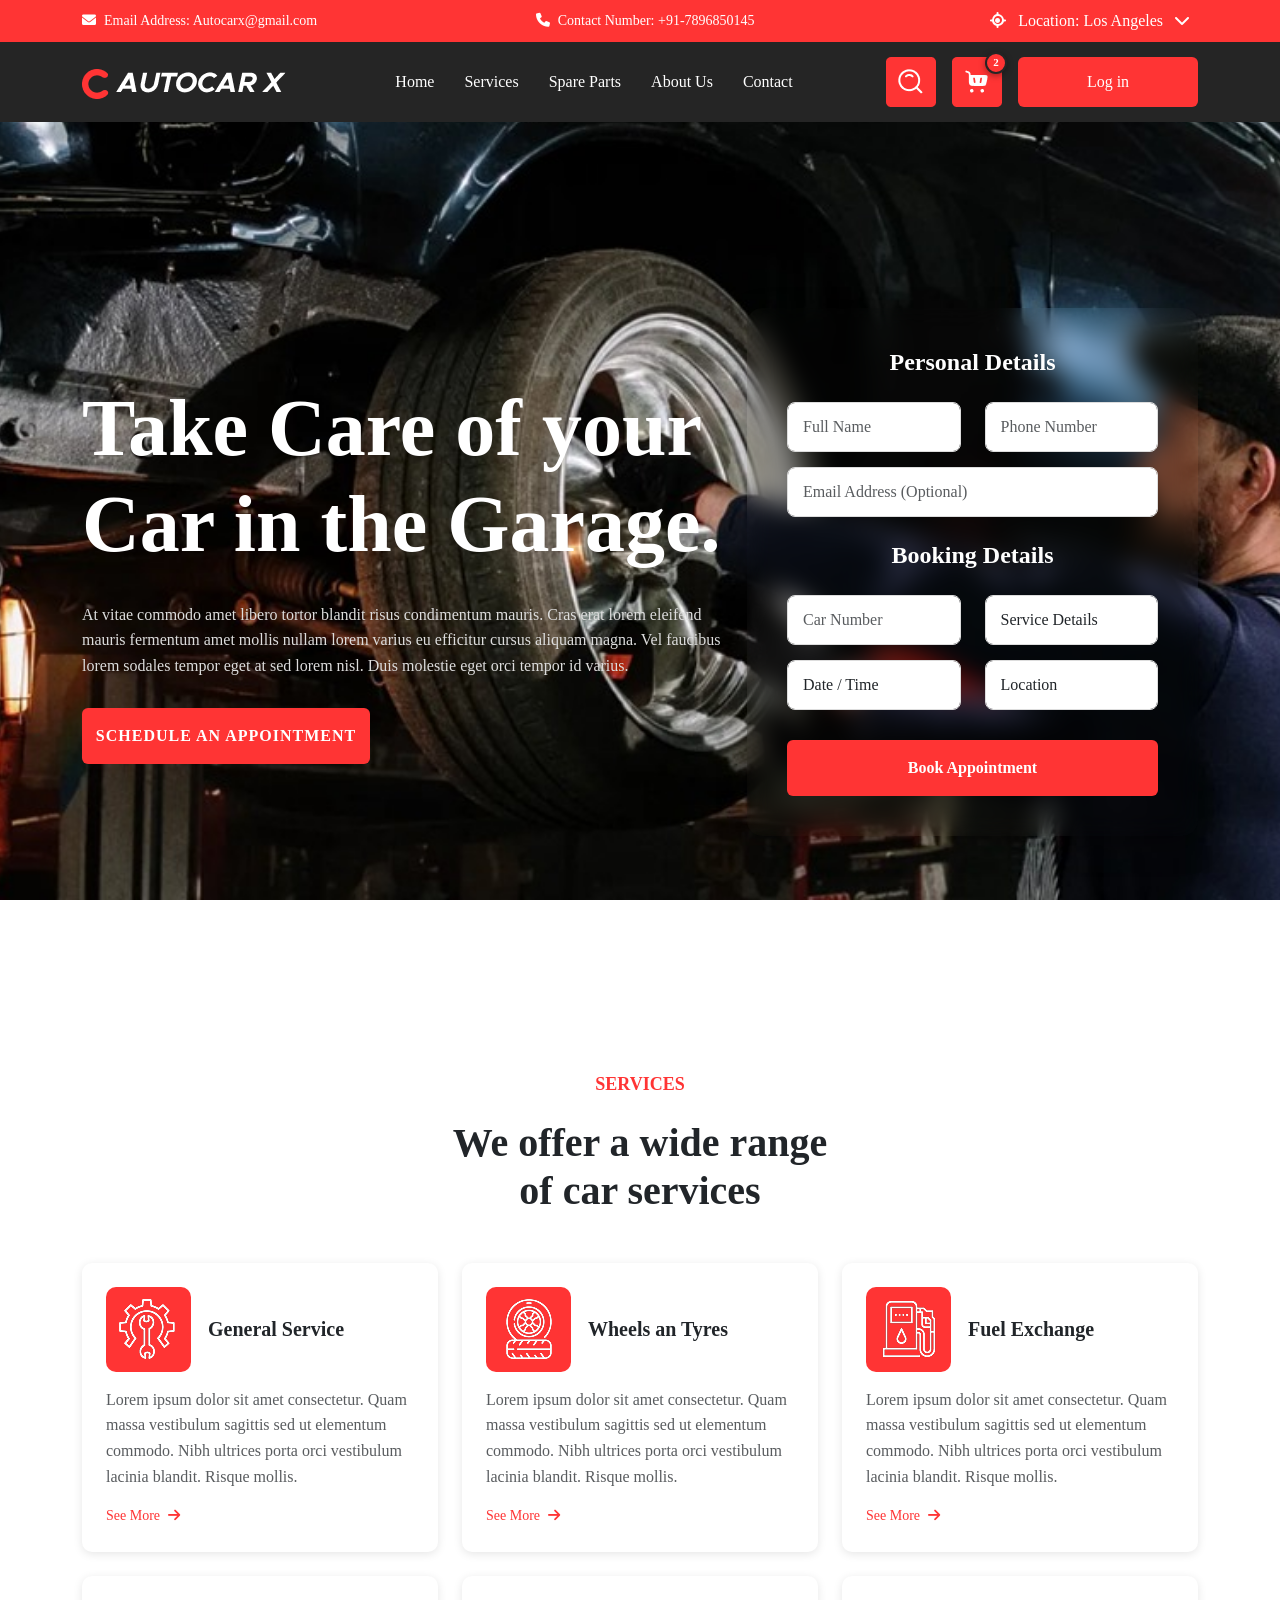
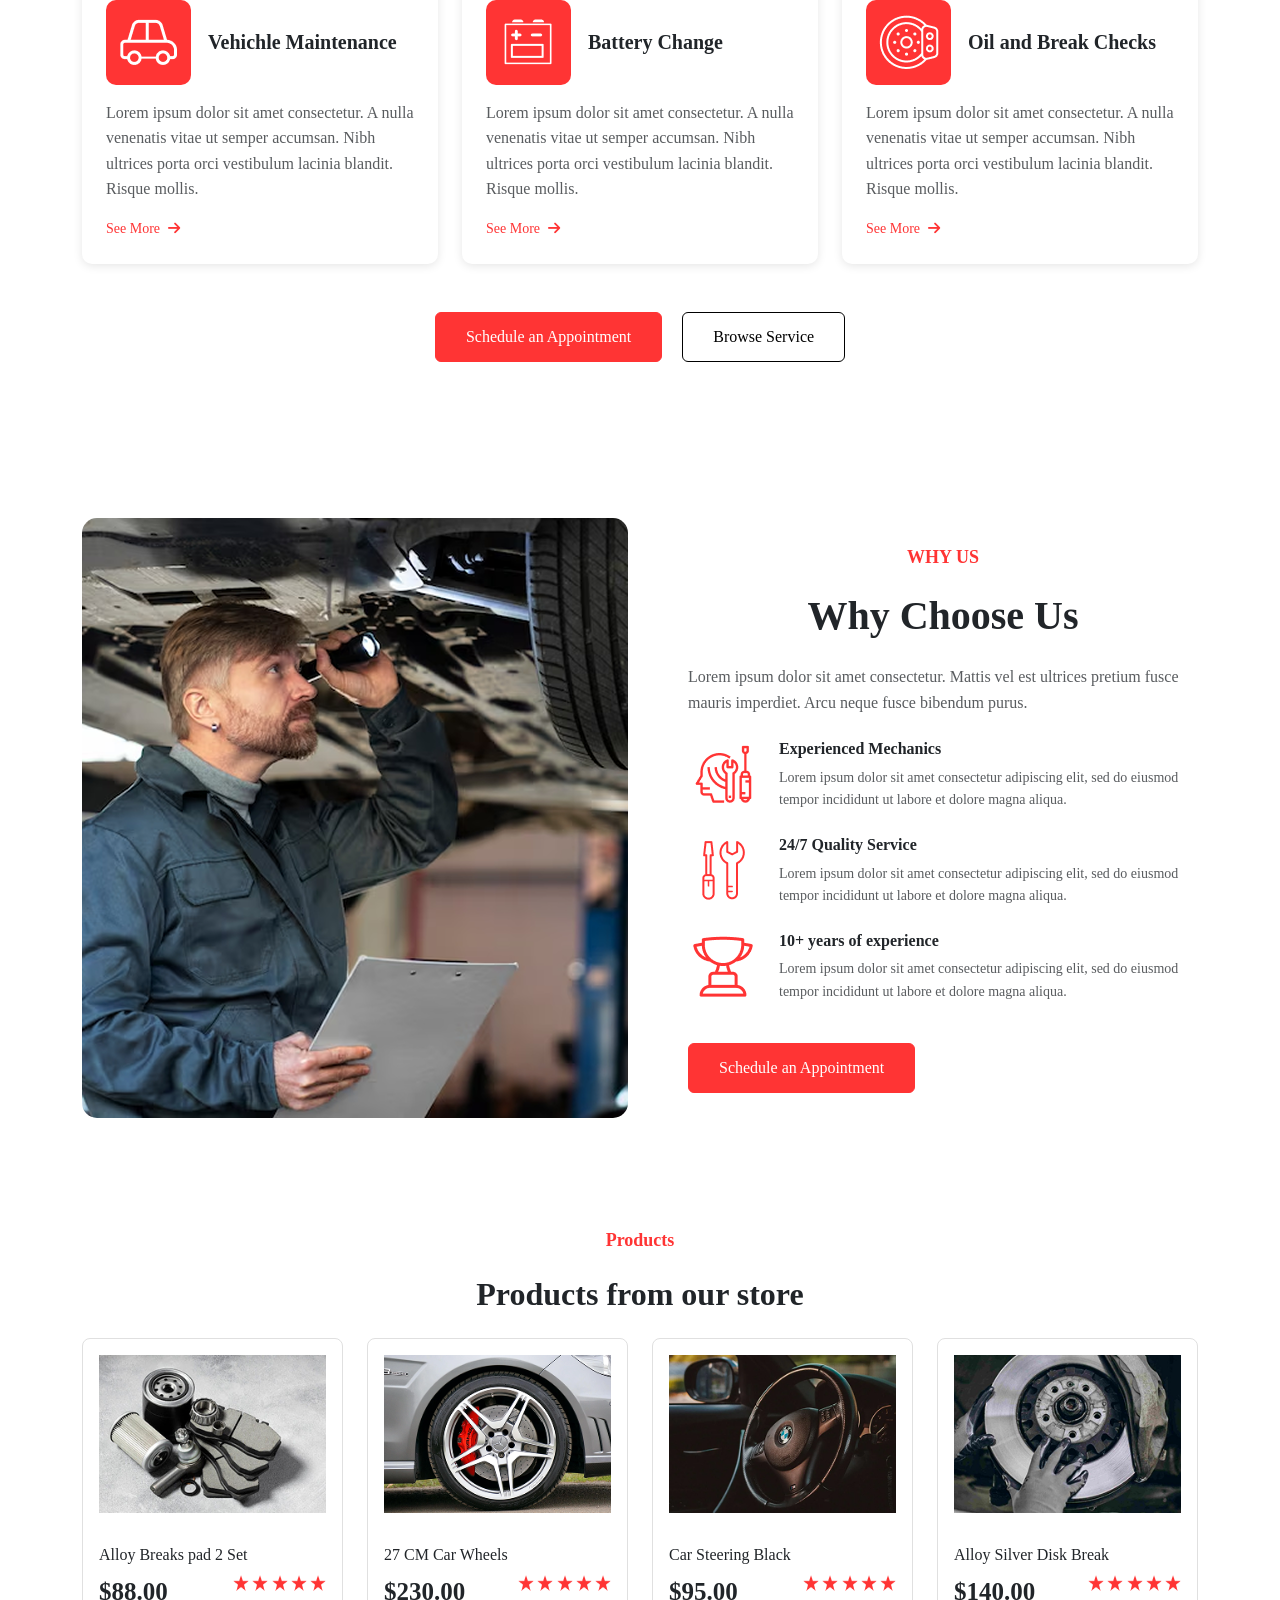
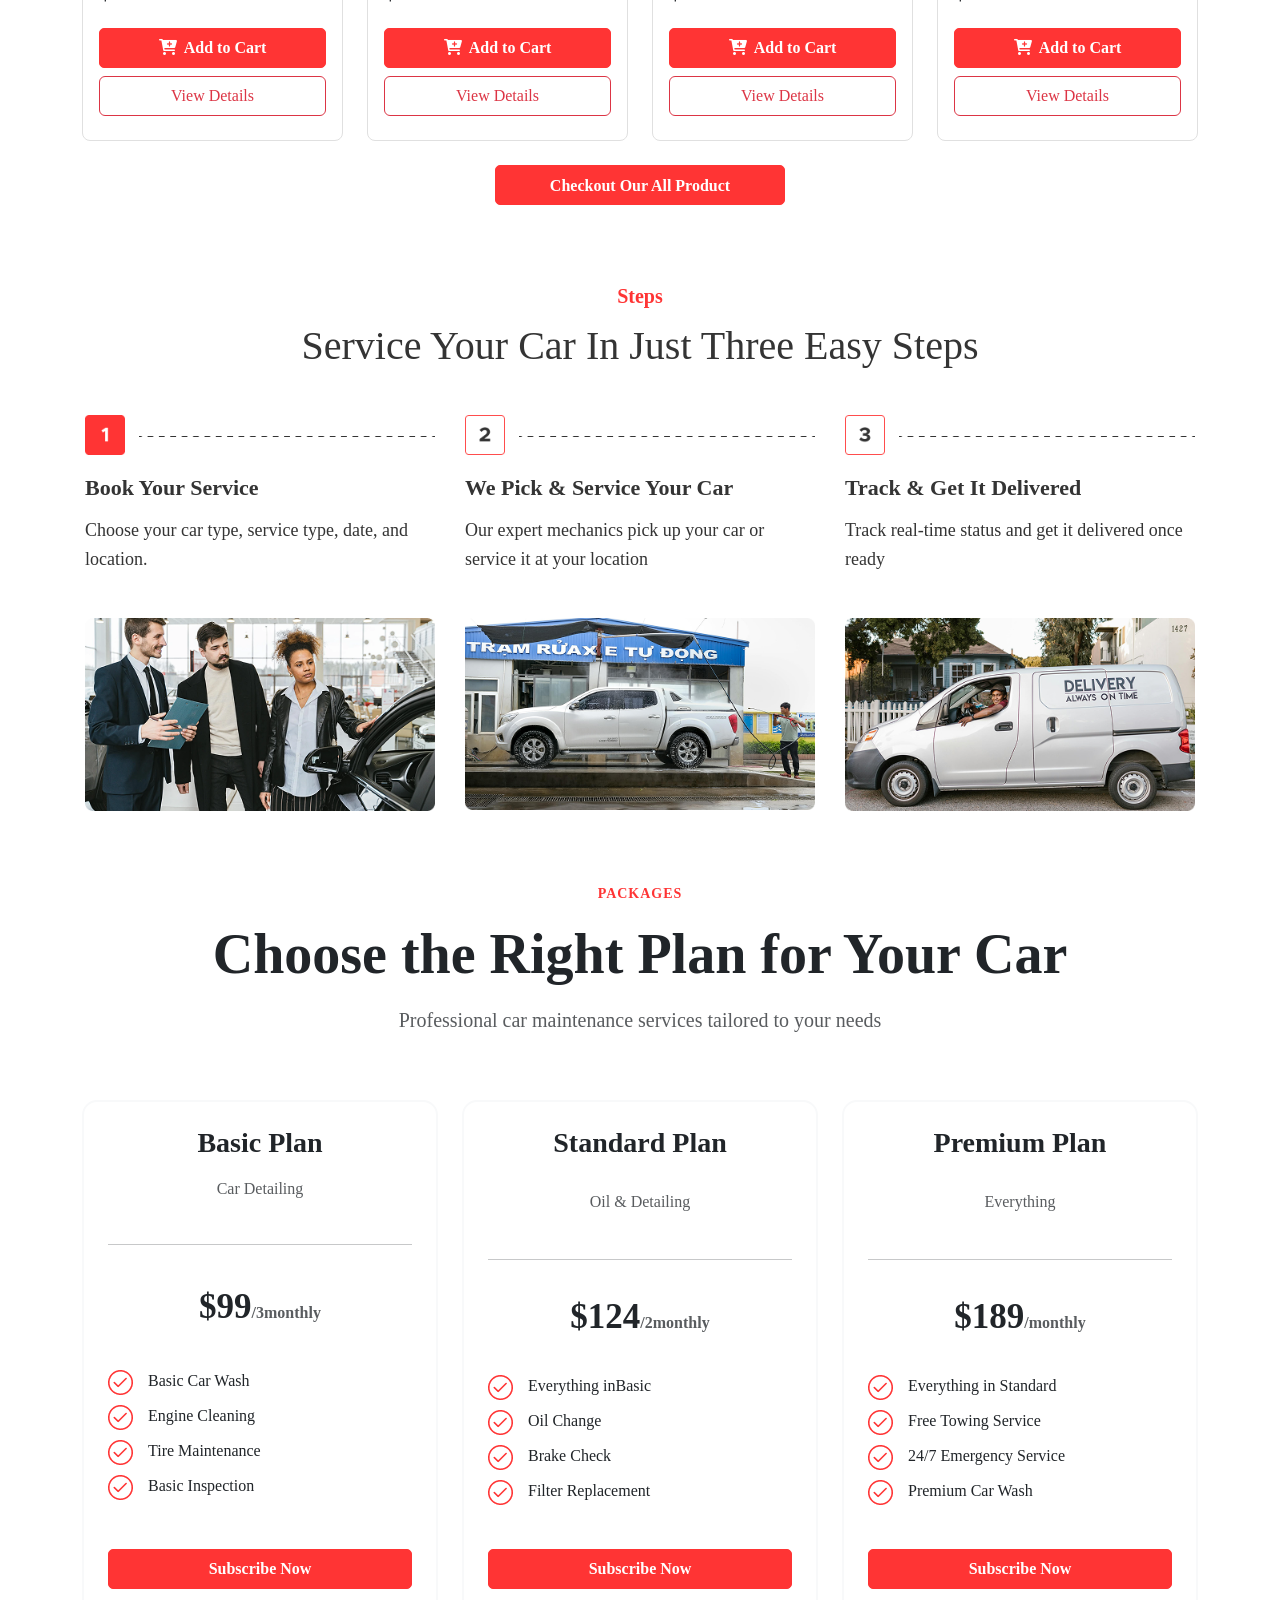
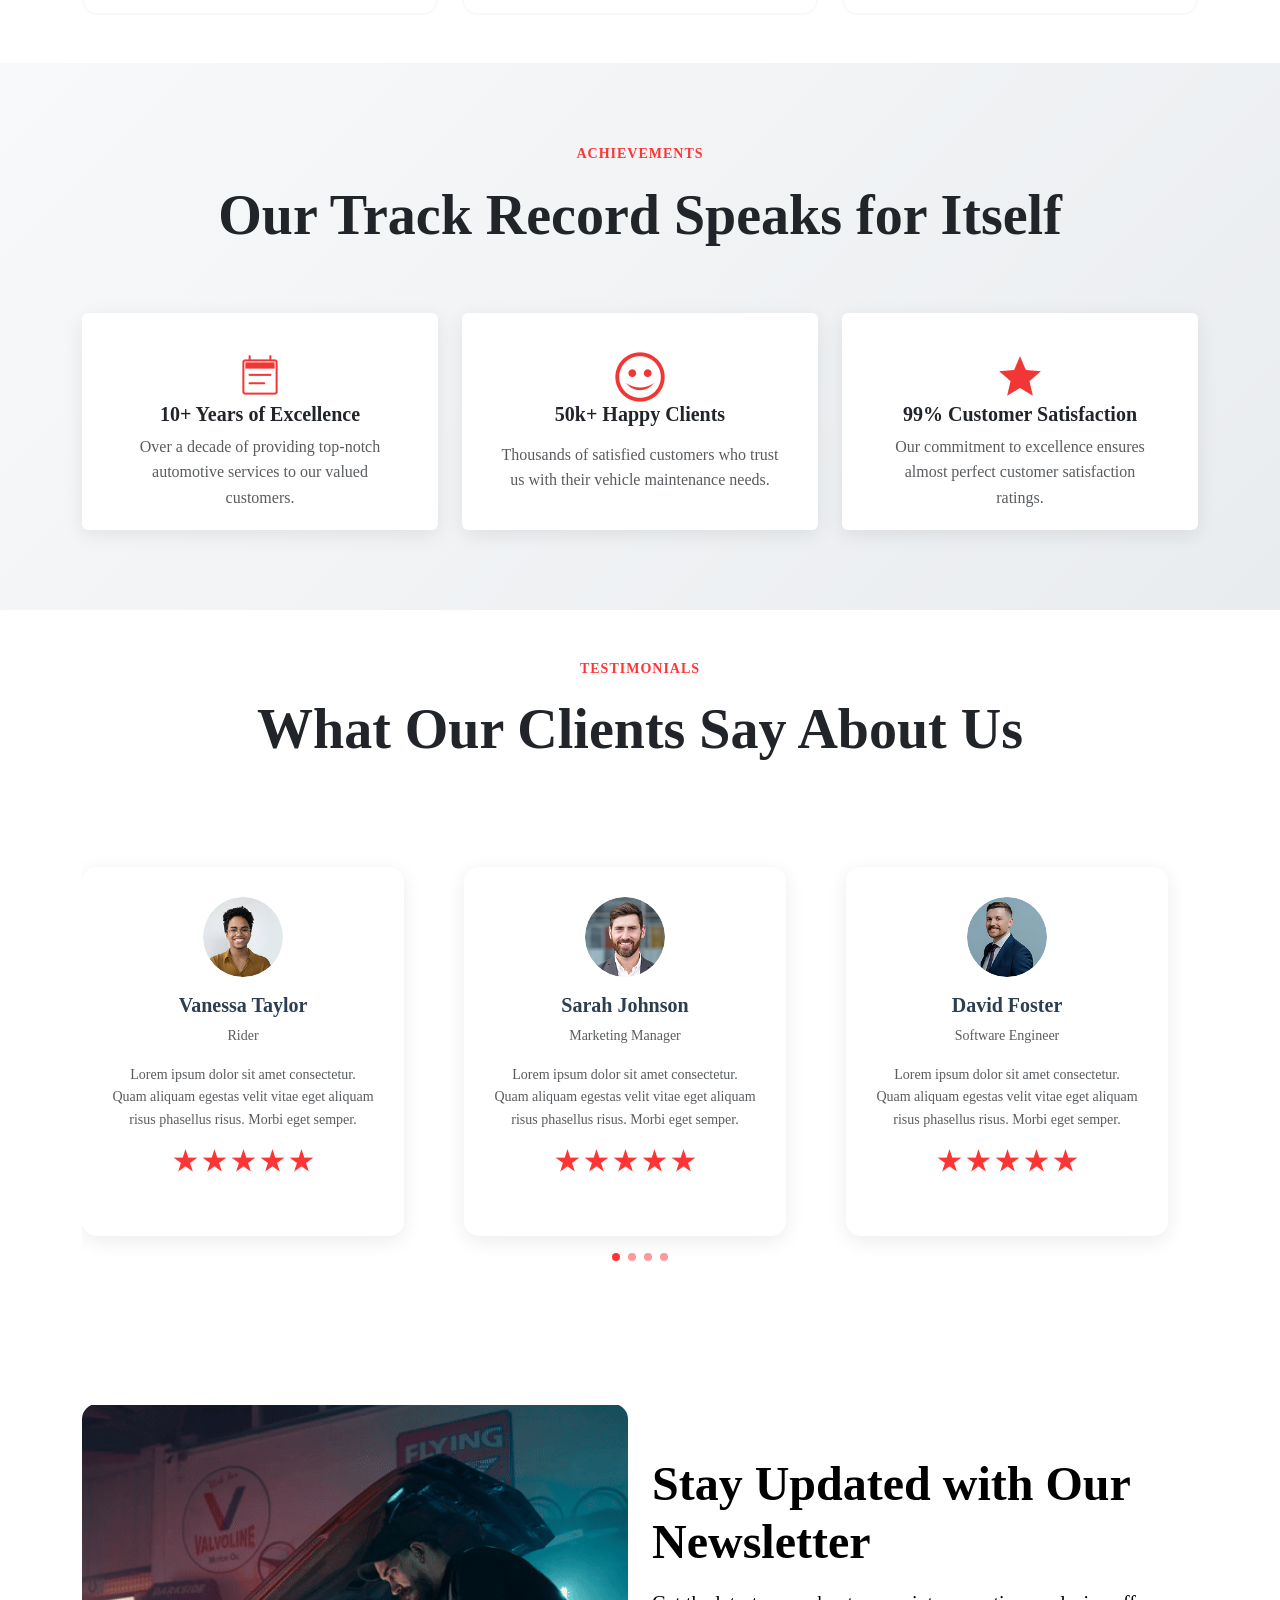
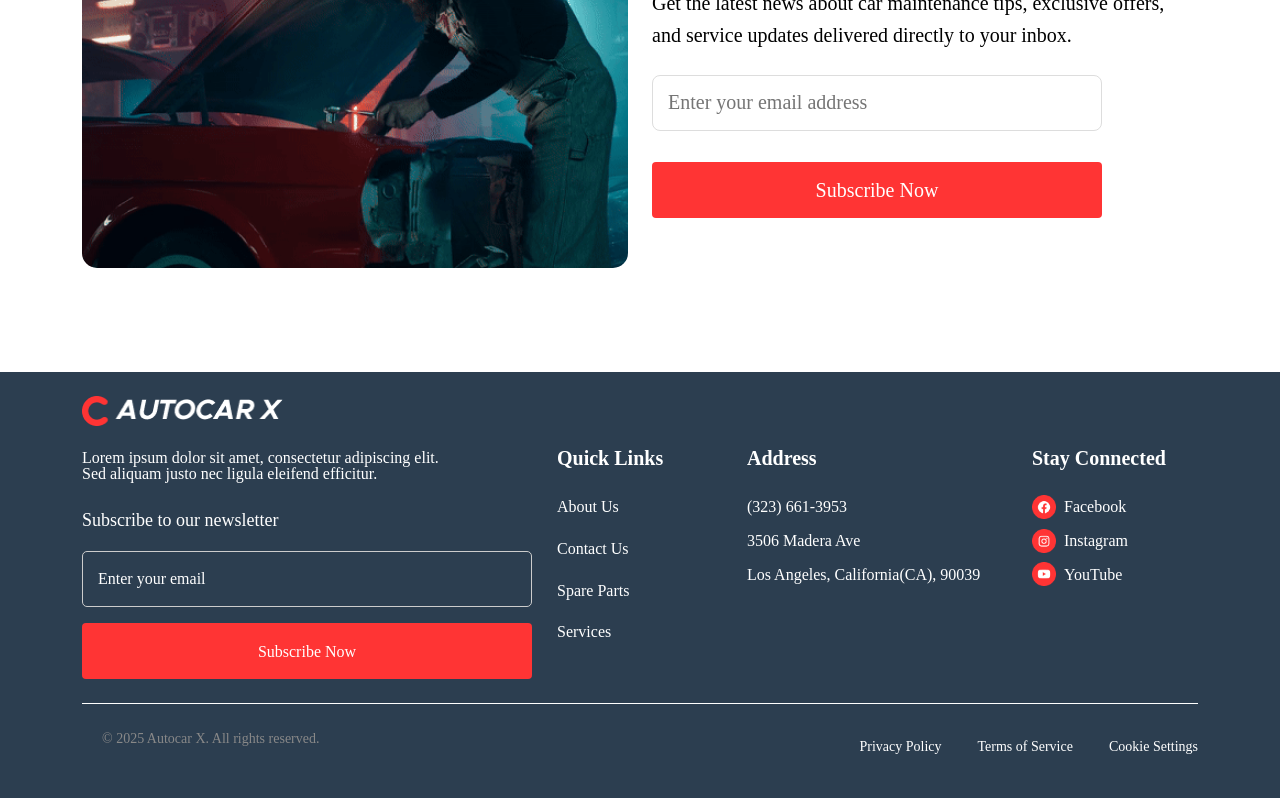
<file: index.html>
<!DOCTYPE html>
<html lang="en">

<head>
    <meta charset="UTF-8">
    <meta name="viewport" content="width=device-width, initial-scale=1.0">
    <title>Home</title>
    <link href="https://cdnjs.cloudflare.com/ajax/libs/bootstrap/5.3.0/css/bootstrap.min.css" rel="stylesheet">
    <link href="https://cdnjs.cloudflare.com/ajax/libs/font-awesome/6.0.0/css/all.min.css" rel="stylesheet">
    <link rel="stylesheet" href="https://unpkg.com/swiper/swiper-bundle.min.css" />
    <script src="https://unpkg.com/swiper/swiper-bundle.min.js"></script>
    <link rel="stylesheet" href="./css/index.css">
</head>

<body>
    <!-- Top Bar -->
    <div class="top-bar">
        <div class="container">
            <div class="row">
                <div class="d-flex flex-3">
                    <span><i class="fas fa-envelope"></i>Email Address: Autocarx@gmail.com</span>
                    <span><i class="fas fa-phone"></i>Contact Number: +91-7896850145</span>
                    <div class="dropdown">
                        <button class="btn btn-link text-decoration-none p-0 text-dark" type="button"
                            data-bs-toggle="dropdown" aria-expanded="false">
                            <span class="ms-3 loc" style="color: white;">
                                <i class="fa-solid fa-location-crosshairs"></i>
                                Location: Los Angeles
                                <i class="fa-solid fa-chevron-down ms-2"></i>
                            </span>
                        </button>
                        <ul class="dropdown-menu">
                            <li><a class="dropdown-item" href="#"><i class="fa-solid fa-location-dot me-2"></i>New
                                    York</a></li>
                            <li><a class="dropdown-item active" href="#"><i
                                        class="fa-solid fa-location-dot me-2"></i>Los Angeles</a></li>
                            <li><a class="dropdown-item" href="#"><i
                                        class="fa-solid fa-location-dot me-2"></i>Chicago</a></li>
                            <li><a class="dropdown-item" href="#"><i
                                        class="fa-solid fa-location-dot me-2"></i>Houston</a></li>
                            <li><a class="dropdown-item" href="#"><i
                                        class="fa-solid fa-location-dot me-2"></i>Phoenix</a></li>
                            <li><a class="dropdown-item" href="#"><i
                                        class="fa-solid fa-location-dot me-2"></i>Philadelphia</a></li>
                            <li><a class="dropdown-item" href="#"><i class="fa-solid fa-location-dot me-2"></i>San
                                    Antonio</a></li>
                            <li><a class="dropdown-item" href="#"><i class="fa-solid fa-location-dot me-2"></i>San
                                    Diego</a></li>
                            <li><a class="dropdown-item" href="#"><i
                                        class="fa-solid fa-location-dot me-2"></i>Dallas</a></li>
                            <li><a class="dropdown-item" href="#"><i class="fa-solid fa-location-dot me-2"></i>San
                                    Jose</a></li>
                        </ul>
                    </div>
                </div>
            </div>
        </div>
    </div>

    <!-- Navigation -->
  <nav class="navbar navbar-expand-lg navbar-dark bg-dark">
    <div class="container">
        <a class="navbar-brand" href="#" onclick="location.reload(); return false;">
    <img src="./assets/group 6.png" alt="Logo">
</a>


        <!-- Offcanvas toggler (visible only on mobile/tablet) -->
        <button class="navbar-toggler d-lg-none" type="button" data-bs-toggle="offcanvas"
            data-bs-target="#offcanvasNavbar" aria-controls="offcanvasNavbar">
            <span class="navbar-toggler-icon"></span>
        </button>

        <!-- Desktop Navbar (visible from lg and up) -->
        <div class="collapse navbar-collapse d-none d-lg-flex justify-content-between" id="navbarNav">
            <ul class="navbar-nav">
                <li class="nav-item"><a class="nav-link" href="./index.html">Home</a></li>
                <li class="nav-item"><a class="nav-link" href="./service.html">Services</a></li>
                <li class="nav-item"><a class="nav-link" href="./product.html">Spare Parts</a></li>
                <li class="nav-item"><a class="nav-link" href="./about.html">About Us</a></li>
                <li class="nav-item"><a class="nav-link" href="./contact.html">Contact</a></li>
            </ul>

            <div class="d-flex align-items-center gap-3">
                <a href="#" data-bs-toggle="modal" data-bs-target="#searchModal"><img style="width: 50px; height: 50px;" src="./assets/group 8.png" alt=""></a>
                <a href="./cart.html"><img style="width: 50px; height: 50px;" src="./assets/group 9.png" alt=""></a>
                <button class="btn btn-login text-white" data-bs-toggle="modal"
                    data-bs-target="#exampleModal">Log in</button>
            </div>
        </div>

        <!-- Offcanvas Navbar (mobile/tablet only) -->
        <div class="offcanvas offcanvas-end text-bg-dark d-lg-none" tabindex="-1" id="offcanvasNavbar"
            aria-labelledby="offcanvasNavbarLabel">
            <div class="offcanvas-header">
                <!-- <h5 class="offcanvas-title" id="offcanvasNavbarLabel">Menu</h5> -->
                <button type="button" class="btn-close btn-close-white" data-bs-dismiss="offcanvas"
                    aria-label="Close"></button>
            </div>
            <div class="offcanvas-body d-flex flex-column justify-content-between">
                <ul class="navbar-nav">
                    <li class="nav-item"><a class="nav-link" href="./index.html">Home</a></li>
                    <li class="nav-item"><a class="nav-link" href="./service.html">Services</a></li>
                    <li class="nav-item"><a class="nav-link" href="./product.html">Spare Parts</a></li>
                    <li class="nav-item"><a class="nav-link" href="./about.html">About Us</a></li>
                    <li class="nav-item"><a class="nav-link" href="./contact.html">Contact</a></li>
                </ul>

                <div class="d-flex align-items-center gap-3 mt-4">
                    <a href="#" data-bs-toggle="modal"
                            data-bs-target="#searchModal"><img style="width: 50px; height: 50px;" src="./assets/group 8.png" alt=""></a>
                    <a href="./cart.html"><img style="width: 50px; height: 50px;" src="./assets/group 9.png" alt=""></a>
                    <button class="btn btn-login text-white" data-bs-toggle="modal"
                        data-bs-target="#exampleModal">Log in</button>
                </div>
            </div>
        </div>
    </div>
</nav>

    <!-- Login Modal -->

    <div class="modal fade" id="exampleModal" tabindex="-1" aria-labelledby="exampleModalLabel" aria-hidden="true">
        <div class="modal-dialog">
            <div class="modal-content">
                <div class="modal-body">
                    <div class="login-container">
                        <!-- <button class="close-btn" onclick="closeModal()">&times;</button> -->

                        <h2 class="login-title" style="text-align: center;">Log In</h2>
                        <p class="login-subtitle" style="text-align: center;">How to i get started lorem ipsum dolor at?
                        </p>

                        <form>
                            <div class="mb-3">
                                <input type="text" type="submit" class="form-control" placeholder="User Name*" required>
                            </div>

                            <div class="mb-3">
                                <input type="password" type="submit" class="form-control" placeholder="Password*" required>
                            </div>

                            <div class="f-login">
                                <div class="forgot-password" style=" padding-left: 327px;">
                                    <a href="#" onclick="forgotPassword()">Forget Password?</a>
                                </div>

                                <button type="submit" class="modals-btn-login btn btn-social">Log In</button>
                            </div>
                        </form>

                        <div class="divider" style="text-align: center;">Or</div>

                        <div class="f-g-modals">
                            <div class="facebbok-modals">
                                <button class="btn btn-social" onclick="loginWithGoogle()">
                                    <i class="fa-brands fa-google"></i>
                                    Login with Google
                                </button>
                            </div>

                            <div class="facebook-modals">
                                <button class="btn btn-social" onclick="loginWithFacebook()">
                                    <i class="fab fa-facebook-f facebook-icon"></i>
                                    Login with Facebook
                                </button>
                            </div>
                        </div>
                    </div>
                </div>
            </div>
        </div>
    </div>
    <!-- search modal -->
        <div class="modal fade" id="searchModal" tabindex="-1"
            aria-labelledby="searchModalLabel" aria-hidden="true">
            <div class="modal-dialog modal-lg"> <!-- large modal -->
                <div class="modal-content">
                    <div class="modal-header">
                        <!-- <h5 class="modal-title"
                            id="searchModalLabel">Search</h5> -->
                        <button type="button" class="btn-close"
                            data-bs-dismiss="modal" aria-label="Close"></button>
                    </div>
                    <div class="modal-body">
                        <!-- Your search content goes here -->
                        <input type="text" class="form-control"
                            placeholder="Type to search...">
                    </div>
                    <div class="modal-footer">
                        <button type="button" class="btn btn-primary"><a href="">Search</a></button>
                    </div>
                </div>
            </div>
        </div>
    <!-- Hero Section -->
    <section class="hero-section">
        <div class="container">
            <div class="row align-items-center">
                <div class="col-lg-7">
                    <div class="hero-content">
                        <h1>Take Care of your Car in the Garage.</h1>
                        <p>At vitae commodo amet libero tortor blandit risus condimentum mauris. Cras erat lorem
                            eleifend mauris fermentum amet mollis nullam lorem varius eu efficitur cursus aliquam magna.
                            Vel faucibus lorem sodales tempor eget at sed lorem nisl. Duis molestie eget orci tempor id
                            varius.</p>
                        <button class="btn btn-schedule btn-primary"><a href="">Schedule an appointment</a></button>
                    </div>
                </div>

                <div class="col-lg-5">
                    <div class="booking-form">
                        <h4>Personal Details</h4>
                        <div class="row">
                            <div class="col-md-6">
                                <input type="text" class="form-control" placeholder="Full Name">
                            </div>
                            <div class="col-md-6">
                                <input type="text" class="form-control" placeholder="Phone Number">
                            </div>
                        </div>
                        <input type="email"type="submit" class="form-control" placeholder="Email Address (Optional)">

                        <h4 class="mt-4">Booking Details</h4>
                        <div class="row">
                            <div class="col-md-6">
                                <input type="text" type="submit" class="form-control" placeholder="Car Number">
                            </div>
                            <div class="col-md-6">
                                <select class="form-control">
                                    <option>Service Details</option>
                                    <option>Oil Change</option>
                                    <option>Brake Service</option>
                                    <option>Engine Check</option>
                                    <option>Full Service</option>
                                </select>
                            </div>
                        </div>

                        <div class="row">
                            <div class="col-md-6">
                                <select class="form-control">
                                    <option>Date / Time</option>
                                    <option>Today</option>
                                    <option>Tomorrow</option>
                                    <option>Next Week</option>
                                </select>
                            </div>
                            <div class="col-md-6">
                                <select class="form-control">
                                    <option>Location</option>
                                    <option>Los Angeles</option>
                                    <option>New York</option>
                                    <option>Chicago</option>
                                </select>
                            </div>
                        </div>

                        <button class="btn btn-book btn-primary"><a href="">Book Appointment</a></button>
                    </div>
                </div>
            </div>
        </div>
    </section>

    <div class="container py-5">
        <!-- Services Section -->
        <div class="text-center mb-5">
            <p class="section-title">SERVICES</p>
            <h2 class="display-6 fw-bold mb-4">We offer a wide range<br>of car services</h2>
        </div>

        <!-- Service Cards Grid -->
        <div class="row g-4 mb-5">
            <!-- General Service -->
            <div class="col-lg-4 col-md-6">
                <div class="card service-card p-4">
                    <div class="box d-flex align-items-center" style="gap: 17px;">
                        <div class="service-icon">
                            <img class="" src="./assets/rectangle 12.png" alt="">
                        </div>
                        <h5 class="fw-bold mb-3">General Service</h5>
                    </div>
                    <p class="text-muted mb-3">Lorem ipsum dolor sit amet consectetur. Quam massa vestibulum sagittis
                        sed ut elementum commodo. Nibh ultrices porta orci vestibulum lacinia blandit. Risque mollis.
                    </p>
                    <a href="#" class="see-more-link">See More <i class="fas fa-arrow-right ms-1"></i></a>
                </div>
            </div>

            <!-- Wheels and Tyres -->
            <div class="col-lg-4 col-md-6">
                <div class="card service-card p-4">
                    <div class="box d-flex align-items-center" style="gap: 17px;">
                        <div class=" service-icon">
                            <img class="" src="./assets/rectangle 18.png" alt="">
                        </div>
                        <h5 class="fw-bold mb-3">Wheels an Tyres</h5>
                    </div>
                    <p class="text-muted mb-3">Lorem ipsum dolor sit amet consectetur. Quam massa vestibulum sagittis
                        sed ut elementum commodo. Nibh ultrices porta orci vestibulum lacinia blandit. Risque mollis.
                    </p>
                    <a href="#" class="see-more-link">See More <i class="fas fa-arrow-right ms-1"></i></a>
                </div>
            </div>

            <!-- Fuel Exchange -->
            <div class="col-lg-4 col-md-6">
                <div class="card service-card p-4">
                    <div class="box d-flex align-items-center" style="gap: 17px;">
                        <div class="service-icon">
                            <img class="" src="./assets/rectangle 19.png" alt="">
                        </div>
                        <h5 class="fw-bold mb-3">Fuel Exchange</h5>
                    </div>
                    <p class="text-muted mb-3">Lorem ipsum dolor sit amet consectetur. Quam massa vestibulum sagittis
                        sed ut elementum commodo. Nibh ultrices porta orci vestibulum lacinia blandit. Risque mollis.
                    </p>
                    <a href="#" class="see-more-link">See More <i class="fas fa-arrow-right ms-1"></i></a>
                </div>
            </div>

            <!-- Vehichle Maintenance -->
            <div class="col-lg-4 col-md-6">
                <div class="card service-card p-4">
                    <div class="box d-flex align-items-center" style="gap: 17px;">
                        <div class="service-icon">
                            <img class="" src="./assets/car.png" alt="">
                        </div>
                        <h5 class="fw-bold mb-3">Vehichle Maintenance</h5>
                    </div>
                    <p class="text-muted mb-3">Lorem ipsum dolor sit amet consectetur. A nulla venenatis vitae ut semper
                        accumsan. Nibh ultrices porta orci vestibulum lacinia blandit. Risque mollis.</p>
                    <a href="#" class="see-more-link">See More <i class="fas fa-arrow-right ms-1"></i></a>
                </div>
            </div>

            <!-- Battery Change -->
            <div class="col-lg-4 col-md-6">
                <div class="card service-card p-4">
                    <div class="box d-flex align-items-center" style="gap: 17px;">
                        <div class="service-icon">
                            <img class="" src="./assets/battry.png" alt="">
                        </div>
                        <h5 class="fw-bold mb-3">Battery Change</h5>
                    </div>
                    <p class="text-muted mb-3">Lorem ipsum dolor sit amet consectetur. A nulla venenatis vitae ut semper
                        accumsan. Nibh ultrices porta orci vestibulum lacinia blandit. Risque mollis.</p>
                    <a href="#" class="see-more-link">See More <i class="fas fa-arrow-right ms-1"></i></a>
                </div>
            </div>

            <!-- Oil and Break Checks -->
            <div class="col-lg-4 col-md-6">
                <div class="card service-card p-4">
                    <div class="box d-flex align-items-center" style="gap: 17px;">
                        <div class=" service-icon">
                            <img class="" src="./assets/oil.png" alt="">
                        </div>
                        <h5 class="fw-bold mb-3">Oil and Break Checks</h5>
                    </div>
                    <p class="text-muted mb-3">Lorem ipsum dolor sit amet consectetur. A nulla venenatis vitae ut semper
                        accumsan. Nibh ultrices porta orci vestibulum lacinia blandit. Risque mollis.</p>
                    <a href="#" class="see-more-link">See More <i class="fas fa-arrow-right ms-1"></i></a>
                </div>
            </div>
        </div>

        <!-- Action Buttons -->
        <div class="text-center mb-5">
            <button class="btn btn-primary-custom me-3"><a href="">Schedule an Appointment</a></button>
            <button class="btn btn-outline-custom"><a href="" style="color: black;">Browse Service</a></button>
        </div>
    </div>

    <!-- Why Choose Us Section -->
    <div class="why-choose-section">
        <div class="container">
            <div class="row align-items-center">
                <div class="col-lg-6 mb-4 mb-lg-0">
                    <img src="./assets/image (1).png" alt="Mechanic working" class="mechanic-image">
                </div>
                <div class="col-lg-6 ps-lg-5">
                    <p class="section-title text-center">WHY US</p>
                    <h2 class="display-6 fw-bold mb-4 text-center">Why Choose Us</h2>
                    <p class="text-muted mb-4">Lorem ipsum dolor sit amet consectetur. Mattis vel est ultrices pretium
                        fusce mauris imperdiet. Arcu neque fusce bibendum purus.</p>

                    <div class="row">
                        <div class="col-12 mb-4">
                            <div class="d-flex align-items-start">
                                <div class="">
                                    <img style="margin-right: 20px;" src="./assets/1.png" alt="">
                                </div>
                                <div>
                                    <h6 class="fw-bold mb-2">Experienced Mechanics</h6>
                                    <p class="text-muted small mb-0">Lorem ipsum dolor sit amet consectetur adipiscing
                                        elit, sed do eiusmod tempor incididunt ut labore et dolore magna aliqua.</p>
                                </div>
                            </div>
                        </div>

                        <div class="col-12 mb-4">
                            <div class="d-flex align-items-start">
                                <div class="">
                                    <img style="margin-right: 20px;"
                                        src="./assets/6334885edfc36676b1ff2e79_quality service (1) 1.png" alt="">
                                </div>
                                <div>
                                    <h6 class="fw-bold mb-2">24/7 Quality Service</h6>
                                    <p class="text-muted small mb-0">Lorem ipsum dolor sit amet consectetur adipiscing
                                        elit, sed do eiusmod tempor incididunt ut labore et dolore magna aliqua.</p>
                                </div>
                            </div>
                        </div>

                        <div class="col-12 mb-4">
                            <div class="d-flex align-items-start">
                                <div class="">
                                    <img style="margin-right: 20px;" src="./assets/svg.png" alt="">
                                </div>
                                <div>
                                    <h6 class="fw-bold mb-2">10+ years of experience</h6>
                                    <p class="text-muted small mb-0">Lorem ipsum dolor sit amet consectetur adipiscing
                                        elit, sed do eiusmod tempor incididunt ut labore et dolore magna aliqua.</p>
                                </div>
                            </div>
                        </div>
                    </div>

                    <button type="submit" class="btn btn-primary-custom mt-3"><a href="">Schedule an Appointment</a></button>
                </div>
            </div>
        </div>
    </div>

    <!-- products -->
    <div class="container my-5">
        <!-- Products Section -->
        <section class="mb-5">
            <div class="text-center mb-4">
                <div class="section-title">Products</div>
                <h2 class="fw-bold">Products from our store</h2>
            </div>

            <div class="row g-4">
                <!-- Product 1 -->
                <div class="col-lg-3 col-md-6">
                    <div class="product-card h-100">
                        <img src="./assets/unnamed-2-512x313.png" alt="Alloy Breaks pad 2 Set"
                            class="product-image w-100">
                        <div class="card-body p-3">
                            <h6 class="card-title mb-2">Alloy Breaks pad 2 Set</h6>
                            <div class="star">
                                <div class="fw-bold fs-25 mb-3">$88.00</div>
                                <div class="star-rating mb-2">
                                    <img class="small-star" src="./assets/star 4.png" alt="">
                                    <img class="small-star" src="./assets/star 4.png" alt="">
                                    <img class="small-star" src="./assets/star 4.png" alt="">
                                    <img class="small-star" src="./assets/star 4.png" alt="">
                                    <img class="small-star" src="./assets/star 4.png" alt="">
                                </div>
                            </div>

                            <button class="btn btn-red w-100 mb-2"><a href="">Add to Cart</a></button>
                            <button class="btn custom-red-btn w-100 mb-2 border border-danger  text-danger"><a class="border-danger  text-danger" href="">View
                                Details</a></button>


                        </div>
                    </div>
                </div>

                <!-- Product 2 -->
                <div class="col-lg-3 col-md-6">
                    <div class="product-card h-100">
                        <img src="./assets/pexels-photo-195635.png" alt="27 CM Car Wheels" class="product-image w-100">
                        <div class="card-body p-3">
                            <h6 class="card-title mb-2">27 CM Car Wheels</h6>
                            <div class="star">
                                <div class="fw-bold fs-25  mb-3">$230.00</div>
                                <div class="star-rating mb-2">
                                    <img class="small-star" src="./assets/star 4.png" alt="">
                                    <img class="small-star" src="./assets/star 4.png" alt="">
                                    <img class="small-star" src="./assets/star 4.png" alt="">
                                    <img class="small-star" src="./assets/star 4.png" alt="">
                                    <img class="small-star" src="./assets/star 4.png" alt="">
                                </div>
                            </div>

                            <button class="btn btn-red w-100 mb-2"><a href="">Add to Cart</a></button>
                            <button class="btn custom-red-btn w-100 mb-2 border border-danger  text-danger"><a class=" border-danger  text-danger" href="">View
                                Details</a></button>
                        </div>
                    </div>
                </div>

                <!-- Product 3 -->
                <div class="col-lg-3 col-md-6">
                    <div class="product-card h-100">
                        <img src="./assets/pexels-photo-3689534.png" alt="Car Steering Black"
                            class="product-image w-100">
                        <div class="card-body p-3">
                            <h6 class="card-title mb-2">Car Steering Black</h6>
                            <div class="star">
                                <div class="fw-bold fs-25  mb-3">$95.00</div>
                                <div class="star-rating mb-2">
                                    <img class="small-star" src="./assets/star 4.png" alt="">
                                    <img class="small-star" src="./assets/star 4.png" alt="">
                                    <img class="small-star" src="./assets/star 4.png" alt="">
                                    <img class="small-star" src="./assets/star 4.png" alt="">
                                    <img class="small-star" src="./assets/star 4.png" alt="">
                                </div>
                            </div>

                            <button class="btn btn-red w-100 mb-2">Add to Cart</button>
                            <button class="btn custom-red-btn w-100 mb-2 border border-danger  text-danger">View
                                Details</button>
                        </div>
                    </div>
                </div>

                <!-- Product 4 -->
                <div class="col-lg-3 col-md-6">
                    <div class="product-card h-100">
                        <img src="./assets/mechanic-changing-brake-discs-car-service-8869.png"
                            alt="Alloy Silver Disk Break" class="product-image w-100">
                        <div class="card-body p-3">
                            <h6 class="card-title mb-2">Alloy Silver Disk Break</h6>
                            <div class="star">
                                <div class="fw-bold fs-25 mb-3">$140.00</div>
                                <div class="star-rating mb-2">
                                    <img class="small-star" src="./assets/star 4.png" alt="">
                                    <img class="small-star" src="./assets/star 4.png" alt="">
                                    <img class="small-star" src="./assets/star 4.png" alt="">
                                    <img class="small-star" src="./assets/star 4.png" alt="">
                                    <img class="small-star" src="./assets/star 4.png" alt="">
                                </div>
                            </div>

                            <button class="btn btn-red w-100 mb-2">Add to Cart</button>
                            <button class="btn custom-red-btn w-100 mb-2 border border-danger  text-danger">View
                                Details</button>
                        </div>
                    </div>
                </div>
            </div>

            <!-- Checkout Button -->
            <div class="text-center mt-4">
                <button class="btn btn-red px-4 py-2"><a style="color: white; text-decoration: none;"
                        href="./product.html">Checkout Our All
                        Product</a></button>
            </div>
        </section>
    </div>
    <!-- stpes -->

    <section class="service-steps">
        <div class="container">
            <div class="service-steps-top">
                <span>Steps</span>
                <h3>Service Your Car In Just Three Easy Steps</h3>
            </div>
            <div class="row service-steps-content">
                <div class="column-third">
                    <div class="service-steps-main-content">
                        <div class="service-steps-top-content">
                            <div class="service-steps-img">
                                <img src="./assets/1 (3).png" alt="Step 1 Icon">
                            </div>
                            <div class="service-steps-line">
                                <img src="./assets/line 6.png" alt="Line">
                            </div>
                        </div>
                        <div class="steps-flex">
                            <div class="service-steps-middle-content">
                                <h6>Book Your Service</h6>
                                <p>Choose your car type, service type, date, and location.</p>
                            </div>
                            <div class="service-bottom-img">
                                <img src="./assets/image (12).png" alt="Book Service">
                            </div>
                        </div>
                    </div>
                </div>
                <div class="column-third">
                    <div class="service-steps-main-content">
                        <div class="service-steps-top-content">
                            <div class="service-steps-img">
                                <img src="./assets/2.png" alt="Step 2 Icon">
                            </div>
                            <div class="service-steps-line">
                                <img src="./assets/line 6.png" alt="Line">
                            </div>
                        </div>

                        <div class="steps-flex">
                            <div class="service-steps-middle-content">
                                <h6>We Pick & Service Your Car</h6>
                                <p>Our expert mechanics pick up your car or service it at your location</p>
                            </div>
                            <div class="service-bottom-img">
                                <img src="./assets/image (13).png" alt="Service Car">
                            </div>
                        </div>

                    </div>
                </div>
                <div class="column-third">
                    <div class="service-steps-main-content">
                        <div class="service-steps-top-content">
                            <div class="service-steps-img">
                                <img src="./assets/3.png" alt="Step 3 Icon">
                            </div>
                            <div class="service-steps-line">
                                <img src="./assets/line 6.png" alt="Line">
                            </div>
                        </div>
                        <div class="steps-flex">
                            <div class="service-steps-middle-content">
                                <h6>Track & Get It Delivered</h6>
                                <p>Track real-time status and get it delivered once ready</p>
                            </div>
                            <div class="service-bottom-img">
                                <img src="./assets/image (14).png" alt="Track Delivery">
                            </div>
                        </div>
                    </div>
                </div>
            </div>
        </div>
    </section>


    <!-- Pricing Section -->
    <section class="py-5 ">
        <div class="container">
            <div class="row">
                <div class="col-12 text-center mb-5">
                    <div class="section-label">Packages</div>
                    <h2 class="display-4 fw-bold mb-3">Choose the Right Plan for Your Car</h2>
                    <p class="lead text-muted">Professional car maintenance services tailored to your needs</p>
                </div>
            </div>

            <div class="row g-4 justify-content-center">
                <!-- Basic Plan -->
                <div class="col-lg-4 col-md-6 custom-box">
                    <div class="card pricing-card h-100">
                        <div class="card-body d-flex flex-column justify-content-between p-4 ">
                            <div class="plan-header">
                                <h3 class="card-title fw-bold mb-3 text-center">Basic Plan</h3>
                                <p class="text-muted text-center">Car Detailing</p>
                            </div>
                            <hr>
                            <div class="price mb-3 text-center">$99<span class="fs-6 text-muted">/3monthly</span></div>

                            <ul class="list-unstyled mb-4">
                                <li class="mb-2"><img style="padding-right: 15px;"
                                        src="./assets/simple-line-icons_check.png" alt="">Basic Car Wash</li>
                                <li class="mb-2"><img style="padding-right: 15px;"
                                        src="./assets/simple-line-icons_check.png" alt="">Engine Cleaning</li>
                                <li class="mb-2"><img style="padding-right: 15px;"
                                        src="./assets/simple-line-icons_check.png" alt="">Tire Maintenance</li>
                                <li class="mb-2"><img style="padding-right: 15px;"
                                        src="./assets/simple-line-icons_check.png" alt="">Basic Inspection
                                </li>
                            </ul>

                            <button class="btn btn-red w-100"><a href="">Subscribe Now</a></button>
                        </div>
                    </div>
                </div>

                <!-- Standard Plan -->
                <div class="col-lg-4 col-md-6">
                    <div class="card pricing-card h-100">
                        <div class="card-body d-flex flex-column justify-content-between p-4 ">
                            <h3 class="card-title fw-bold mb-3 text-center">Standard Plan</h3>
                            <p class="text-muted text-center">Oil & Detailing</p>
                            <hr>
                            <div class="price mb-3 text-center">$124<span class="fs-6 text-muted">/2monthly</span></div>

                            <ul class="list-unstyled mb-4">
                                <li class="mb-2"><img style="padding-right: 15px;"
                                        src="./assets/simple-line-icons_check.png" alt="">Everything inBasic</li>
                                <li class="mb-2"><img style="padding-right: 15px;"
                                        src="./assets/simple-line-icons_check.png" alt="">Oil Change</li>
                                <li class="mb-2"><img style="padding-right: 15px;"
                                        src="./assets/simple-line-icons_check.png" alt="">Brake Check</li>
                                <li class="mb-2"><img style="padding-right: 15px;"
                                        src="./assets/simple-line-icons_check.png" alt="">Filter
                                    Replacement</li>
                            </ul>

                            <button class="btn btn-red w-100"><a href="">Subscribe Now</a></button>
                        </div>
                    </div>
                </div>

                <!-- Premium Plan -->
                <div class="col-lg-4 col-md-6">
                    <div class="card pricing-card premium h-100">

                        <div class="card-body d-flex flex-column justify-content-between p-4 ">
                            <h3 class="card-title fw-bold mb-3 text-center">Premium Plan</h3>
                            <p class="text-muted text-center">Everything</p>
                            <hr>
                            <div class="price mb-3 text-center">$189<span class="fs-6 text-muted">/monthly</span></div>

                            <ul class="list-unstyled mb-4">
                                <li class="mb-2"><img style="padding-right: 15px;"
                                        src="./assets/simple-line-icons_check.png" alt=""></i>Everything
                                    in Standard</li>
                                <li class="mb-2"><img style="padding-right: 15px;"
                                        src="./assets/simple-line-icons_check.png" alt=""></i>Free Towing
                                    Service</li>
                                <li class="mb-2"><img style="padding-right: 15px;"
                                        src="./assets/simple-line-icons_check.png" alt=""></i>24/7
                                    Emergency Service </li>
                                <li class="mb-2"><img style="padding-right: 15px;"
                                        src="./assets/simple-line-icons_check.png" alt=""></i>Premium Car
                                    Wash</li>
                            </ul>

                            <button class="btn btn-red w-100"><a href="">Subscribe Now</a></button>
                        </div>
                    </div>
                </div>
            </div>
        </div>
    </section>

    <!-- Track Record Section -->
    <section class="track-record">
        <div class="container">
            <div class="row  text-center mb-5">
                <div class="col-12">
                    <div class="section-label">Achievements</div>
                    <h2 class="display-4 fw-bold mb-3">Our Track Record Speaks for Itself</h2>
                </div>
            </div>

            <div class="row g-4 track-record2 justify-content-center">
                <div class="col-lg-4 col-md-6">
                    <div class="card w-437 h-217 text-center ">
                        <div class="card-body">
                            <img src="./assets/line-md_calendar.png" alt="">
                            <div class="exe">

                                <h5 class="fw-bold text-center ">10+ Years of Excellence</h5>
                            </div>
                            <p class="text-muted">Over a decade of providing top-notch automotive services to our valued
                                customers.</p>
                        </div>
                    </div>
                </div>

                <div class="col-lg-4 col-md-6">
                    <div class="card w-437 h-217 text-center ">
                        <div class="card-body">
                            <img src="./assets/wpf_happy.png" alt="">
                            <div class="exe">

                                <h5 class="fw-bold mb-3">50k+ Happy Clients</h5>
                            </div>
                            <p class="text-muted">Thousands of satisfied customers who trust us with their vehicle
                                maintenance needs.</p>
                        </div>
                    </div>
                </div>

                <div class="col-lg-4 col-md-6">
                    <div class="card w-437 h-217 text-center ">
                        <div class="card-body">
                            <img src="./assets/ic_outline-star.png" alt="">
                            <div class="exe">

                                <h5 class="fw-bold">99% Customer Satisfaction</h5>
                            </div>
                            <p class="text-muted">Our commitment to excellence ensures almost perfect customer
                                satisfaction ratings.</p>
                        </div>
                    </div>
                </div>
            </div>
        </div>
    </section>

    <!-- Testimonials Section -->
    <section class="py-5">
        <div class="container">
            <div class="row text-center mb-5">
                <div class="col-12">
                    <div class="section-label">Testimonials</div>
                    <h2 class="display-4 fw-bold mb-3">What Our Clients Say About Us</h2>
                </div>
            </div>
            <div class="swiper testimonial-swiper">
                <div class="swiper-wrapper">
                    <div class="swiper-slide">
                        <div class="testimonial-card text-center">
                            <img src="./assets/test-1.png" alt="Vanessa Taylor" class="testimonial-img mx-auto mb-3">
                            <h5 class="fw-bold mb-2">Vanessa Taylor</h5>
                            <p class="text-muted small mb-3">Rider</p>
                            <p class="text-muted">Lorem ipsum dolor sit amet consectetur. Quam aliquam egestas velit
                                vitae eget aliquam risus phasellus risus. Morbi eget semper.</p>
                            <div class="stars mb-3">
                                <img src="./assets/star 4.png" alt="">
                                <img src="./assets/star 4.png" alt="">
                                <img src="./assets/star 4.png" alt="">
                                <img src="./assets/star 4.png" alt="">
                                <img src="./assets/star 4.png" alt="">
                            </div>
                        </div>
                    </div>
                    <div class="swiper-slide">
                        <div class="testimonial-card text-center">
                            <img src="./assets/test-2.png" alt="Sarah Johnson" class="testimonial-img mx-auto mb-3">
                            <h5 class="fw-bold mb-2">Sarah Johnson</h5>
                            <p class="text-muted small mb-3">Marketing Manager</p>
                            <p class="text-muted">Lorem ipsum dolor sit amet consectetur. Quam aliquam egestas velit
                                vitae eget aliquam risus phasellus risus. Morbi eget semper.</p>
                            <div class="stars mb-3">
                                <img src="./assets/star 4.png" alt="">
                                <img src="./assets/star 4.png" alt="">
                                <img src="./assets/star 4.png" alt="">
                                <img src="./assets/star 4.png" alt="">
                                <img src="./assets/star 4.png" alt="">
                            </div>
                        </div>
                    </div>
                    <div class="swiper-slide">
                        <div class="testimonial-card text-center">
                            <img src="./assets/test-3.png" alt="David Foster" class="testimonial-img mx-auto mb-3">
                            <h5 class="fw-bold mb-2">David Foster</h5>
                            <p class="text-muted small mb-3">Software Engineer</p>
                            <p class="text-muted">Lorem ipsum dolor sit amet consectetur. Quam aliquam egestas velit
                                vitae eget aliquam risus phasellus risus. Morbi eget semper.</p>
                            <div class="stars mb-3">
                                <img src="./assets/star 4.png" alt="">
                                <img src="./assets/star 4.png" alt="">
                                <img src="./assets/star 4.png" alt="">
                                <img src="./assets/star 4.png" alt="">
                                <img src="./assets/star 4.png" alt="">
                            </div>
                        </div>
                    </div>
                    <div class="swiper-slide">
                        <div class="testimonial-card text-center">
                            <img src="./assets/test-4.png" alt="Emily Watson" class="testimonial-img mx-auto mb-3">
                            <h5 class="fw-bold mb-2">Emily Watson</h5>
                            <p class="text-muted small mb-3">Doctor</p>
                            <p class="text-muted">Lorem ipsum dolor sit amet consectetur. Quam aliquam egestas velit
                                vitae eget aliquam risus phasellus risus. Morbi eget semper.</p>
                            <div class="stars mb-3">
                                <img src="./assets/star 4.png" alt="">
                                <img src="./assets/star 4.png" alt="">
                                <img src="./assets/star 4.png" alt="">
                                <img src="./assets/star 4.png" alt="">
                                <img src="./assets/star 4.png" alt="">
                            </div>
                        </div>
                    </div>

                </div>
                <!-- <div class="swiper-button-prev"></div>
                <div class="swiper-button-next"></div> -->
                <div class="swiper-pagination"></div>
            </div>
        </div>
    </section>

    <!-- Newsletter Section -->
    <section class="newsletter-section">
        <div class="container">
            <div class="row align-items-center">
                <div class="col-lg-6 mb-4 mb-lg-0">
                    <img src="./assets/mask group (3).png" alt="Car Service" class="newsletter-img">
                </div>
                <div class="col-lg-6">
                    <h2 class="display-5 fw-bold mb-3">Stay Updated with Our Newsletter</h2>
                    <p class="lead mb-4">Get the latest news about car maintenance tips, exclusive offers, and service
                        updates delivered directly to your inbox.</p>

                    <form class="row g-3 d-flex flex-column">
                        <div class="col-md-8">
                            <input type="email" type="submit" class=" form-control2 form-control-lg"
                                placeholder="Enter your email address">
                        </div>
                        <div class="col-md-4 ">
                            <button type="submit" class="btn btn-subscribe btn-lg"><a href="">Subscribe Now</a></button>
                        </div>
                    </form>
                </div>
            </div>
        </div>
    </section>

    <!-- footer -->
    <footer class="footer">
        <div class="container">
            <div class="row g-4 mt-4">
                <div class="col-lg-5 col-md-12">
                    <div class="footer-logo mb-4">
                        <img src="./assets/group 6 (1).png" alt="logo">
                    </div>
                    <p class="footer-content-p1 mb-4">Lorem ipsum dolor sit amet, consectetur adipiscing elit. Sed
                        aliquam justo nec ligula eleifend efficitur.</p>
                    <p class="footer-content-p2 mb-3 ">Subscribe to our newsletter</p>
                    <input type="email" type="submit" id="footer-email" class="form-control mb-3 " placeholder="Enter your email">
                    <div class="footer-side1-btn">
                        <a href="#" class="btn">Subscribe Now</a>
                    </div>
                </div>
                <div class="col-lg-2 col-md-4 col-sm-6">
                    <div class="footer2div" style="margin-top: 50px;">
                        <h3 class="mb-4">Quick Links</h3>
                        <div class="mb-3"><a href="./about.html">About Us</a></div>
                        <div class="mb-3"><a href="./contact.html">Contact Us</a></div>
                        <div class="mb-3"><a href="./product.html">Spare Parts</a></div>
                        <div><a href="./service.html">Services</a></div>
                    </div>
                </div>
                <div class="col-lg-3 col-md-4 col-sm-6">
                    <div class="footer3div " style="margin-top: 50px;">
                        <h3 class="mb-4">Address</h3>
                        <p class="mb-2">(323) 661-3953</p>
                        <p class="mb-2">3506 Madera Ave</p>
                        <p>Los Angeles, California(CA), 90039</p>
                    </div>
                </div>
                <div class="col-lg-2 col-md-4 col-sm-6">
                    <div class="footer4div" style="margin-top: 50px;">
                        <h3 class="mb-4">Stay Connected</h3>
                        <div class="footer4div-logo-content d-flex align-items-center gap-2 mb-2">
                            <img src="./assets/group 52.png" alt="facebook">
                            <a href="#">Facebook</a>
                        </div>
                        <div class="footer4div-logo-content d-flex align-items-center gap-2 mb-2">
                            <img src="./assets/group 53.png" alt="instagram">
                            <a href="#">Instagram</a>
                        </div>
                        <div class="footer4div-logo-content d-flex align-items-center gap-2">
                            <img src="./assets/group 56.png" alt="youtube">
                            <a href="#">YouTube</a>
                        </div>
                    </div>
                </div>
            </div>
            <div class="footer-line my-4"></div>
            <div
                class="footer-bottom d-flex flex-column flex-md-row justify-content-md-between align-items-md-center flex-wrap gap-3">
                <p><a href="#">© 2025 Autocar X. All rights reserved.</a></p>
                <div class="footer-bottom-links d-flex gap-3 flex-wrap">
                    <a href="#">Privacy Policy</a>
                    <a href="#">Terms of Service</a>
                    <a href="#">Cookie Settings</a>
                </div>
            </div>
        </div>
    </footer>
    <script>
        var swiper = new Swiper('.testimonial-swiper', {
            slidesPerView: 1,
            spaceBetween: 30,
            loop: true,
            autoplay: {
                delay: 3000,
                disableOnInteraction: false,
            },
            pagination: {
                el: '.swiper-pagination',
                clickable: true,
            },
            navigation: {
                nextEl: '.swiper-button-next',
                prevEl: '.swiper-button-prev',
            },
            breakpoints: {
                768: {
                    slidesPerView: 2,
                },
                992: {
                    slidesPerView: 3,
                },
            },
        });
    </script>
    <script src="https://cdnjs.cloudflare.com/ajax/libs/bootstrap/5.3.0/js/bootstrap.bundle.min.js"></script>
    <script src="./script.js"></script>
</body>

</html>
</file>
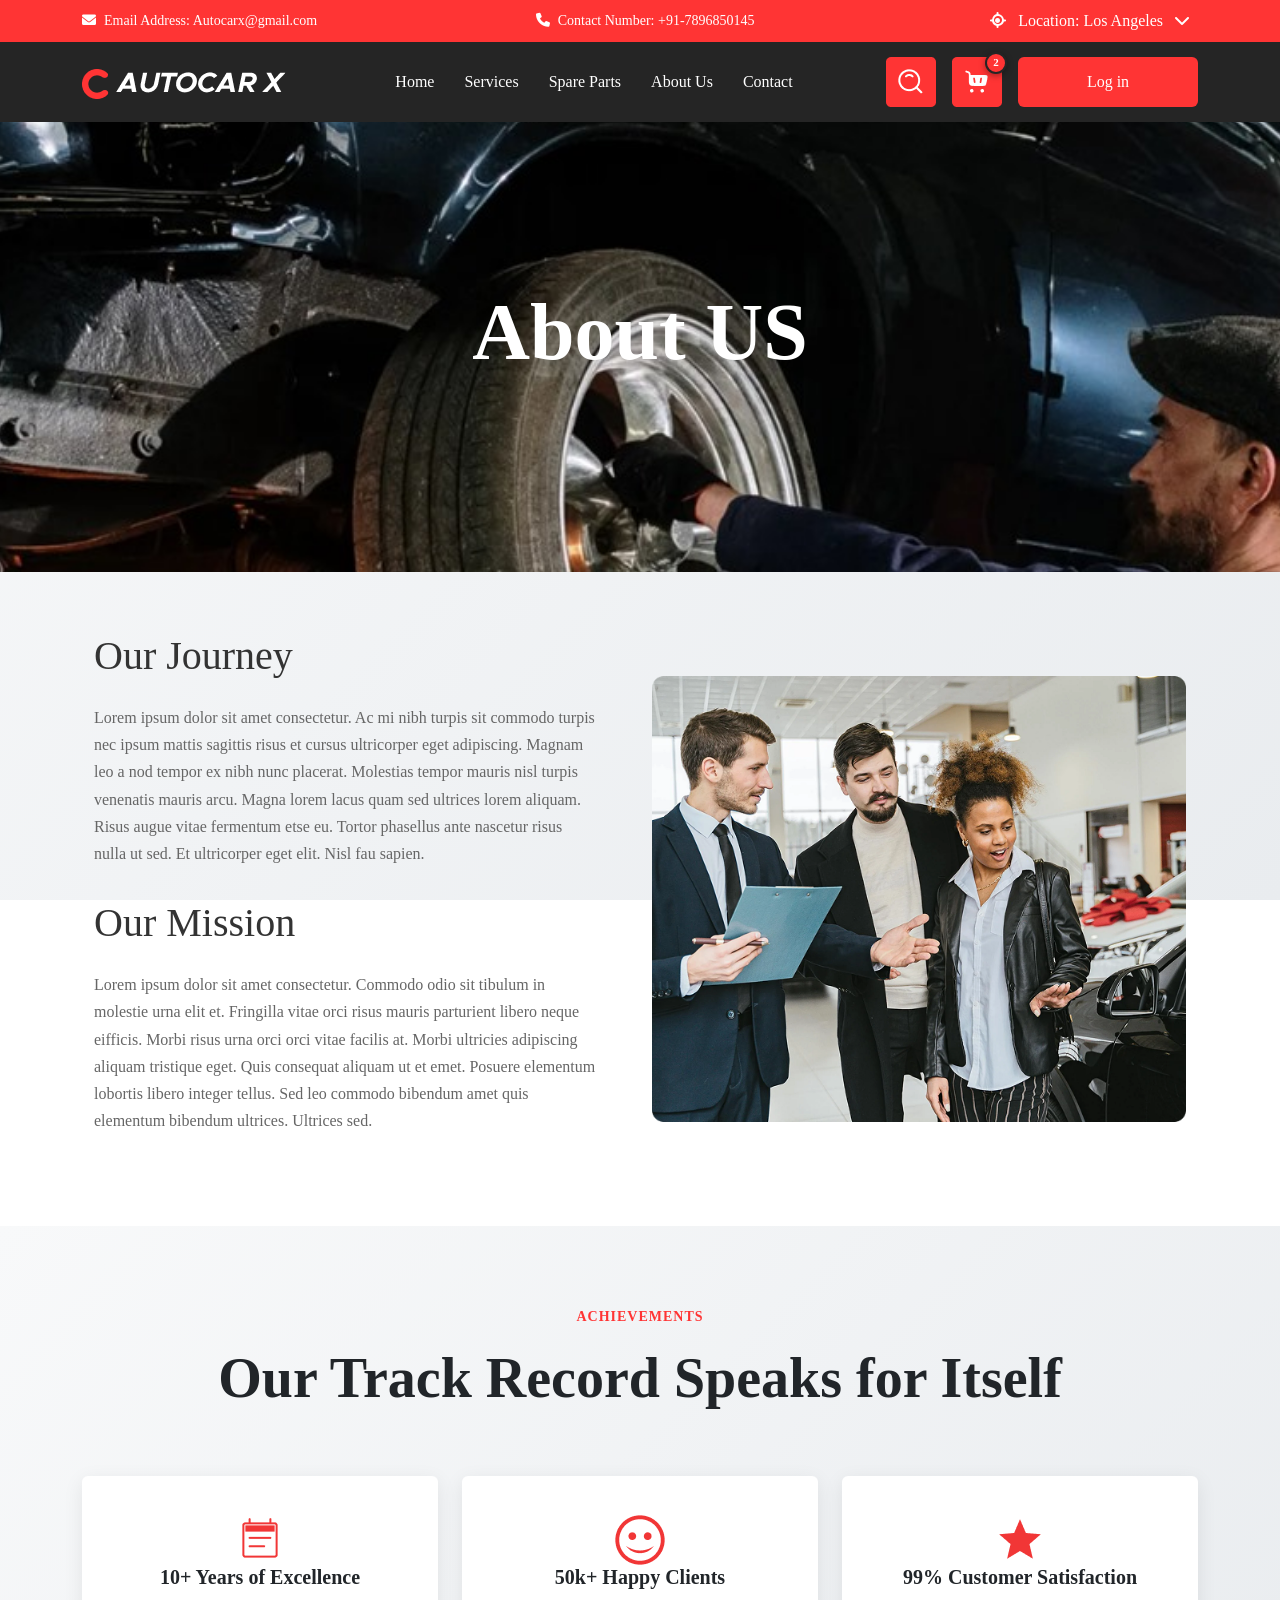
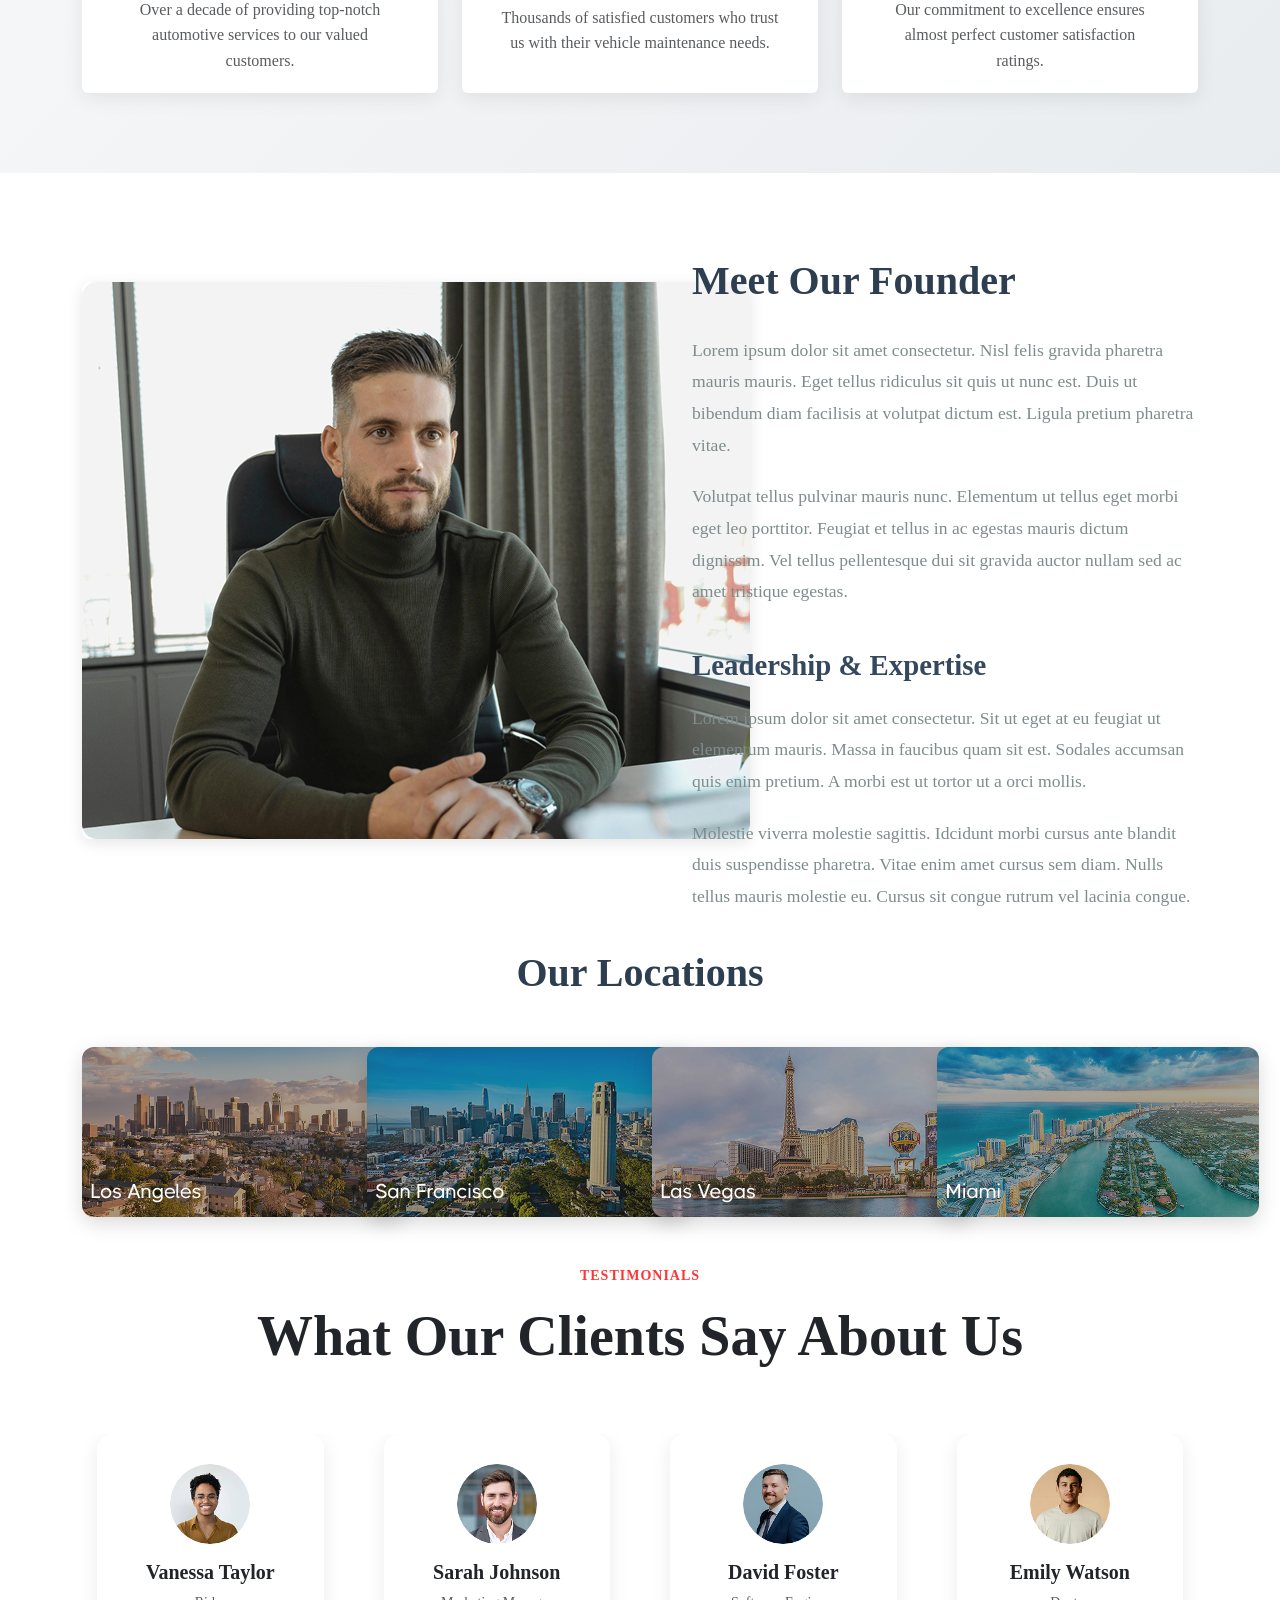
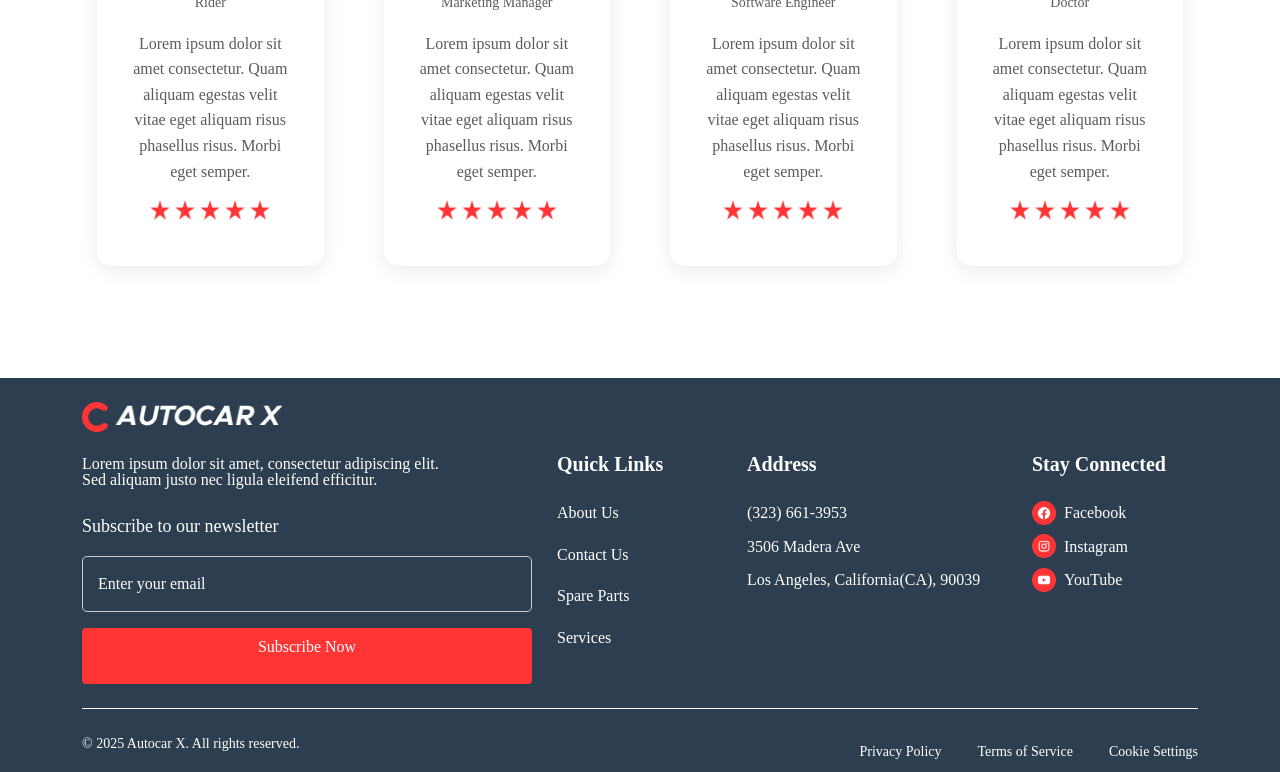
<file: about.html>
<!DOCTYPE html>
<html lang="en">

<head>
    <meta charset="UTF-8">
    <meta name="viewport" content="width=device-width, initial-scale=1.0">
    <title>About</title>
    <link href="https://cdnjs.cloudflare.com/ajax/libs/bootstrap/5.3.0/css/bootstrap.min.css" rel="stylesheet">
    <link href="https://cdnjs.cloudflare.com/ajax/libs/font-awesome/6.0.0/css/all.min.css" rel="stylesheet">
    <link rel="stylesheet" href="https://unpkg.com/swiper/swiper-bundle.min.css" />
    <script src="https://unpkg.com/swiper/swiper-bundle.min.js"></script>
    <link rel="stylesheet" href="./css/about.css">
</head>

<body>
     <!-- top-bar -->
      <div class="top-bar">
        <div class="container">
            <div class="row">
                <div class="d-flex flex-3">
                    <span><i class="fas fa-envelope"></i>Email Address: Autocarx@gmail.com</span>
                    <span><i class="fas fa-phone"></i>Contact Number: +91-7896850145</span>
                    <div class="dropdown">
                        <button class="btn btn-link text-decoration-none p-0 text-dark" type="button"
                            data-bs-toggle="dropdown" aria-expanded="false">
                            <span class="ms-3 loc" style="color: white;">
                                <i class="fa-solid fa-location-crosshairs"></i>
                                Location: Los Angeles
                                <i class="fa-solid fa-chevron-down ms-2"></i>
                            </span>
                        </button>
                        <ul class="dropdown-menu">
                            <li><a class="dropdown-item" href="#"><i class="fa-solid fa-location-dot me-2"></i>New
                                    York</a></li>
                            <li><a class="dropdown-item active" href="#"><i
                                        class="fa-solid fa-location-dot me-2"></i>Los Angeles</a></li>
                            <li><a class="dropdown-item" href="#"><i
                                        class="fa-solid fa-location-dot me-2"></i>Chicago</a></li>
                            <li><a class="dropdown-item" href="#"><i
                                        class="fa-solid fa-location-dot me-2"></i>Houston</a></li>
                            <li><a class="dropdown-item" href="#"><i
                                        class="fa-solid fa-location-dot me-2"></i>Phoenix</a></li>
                            <li><a class="dropdown-item" href="#"><i
                                        class="fa-solid fa-location-dot me-2"></i>Philadelphia</a></li>
                            <li><a class="dropdown-item" href="#"><i class="fa-solid fa-location-dot me-2"></i>San
                                    Antonio</a></li>
                            <li><a class="dropdown-item" href="#"><i class="fa-solid fa-location-dot me-2"></i>San
                                    Diego</a></li>
                            <li><a class="dropdown-item" href="#"><i
                                        class="fa-solid fa-location-dot me-2"></i>Dallas</a></li>
                            <li><a class="dropdown-item" href="#"><i class="fa-solid fa-location-dot me-2"></i>San
                                    Jose</a></li>
                        </ul>
                    </div>
                </div>
            </div>
        </div>
    </div>

    <!-- Navigation -->
    <nav class="navbar navbar-expand-lg navbar-dark bg-dark">
    <div class="container">
        <a class="navbar-brand" href="#" onclick="location.reload(); return false;">
            <img src="./assets/group 6.png" alt="Logo">
        </a>

        <!-- Offcanvas toggler (visible only on mobile/tablet) -->
        <button class="navbar-toggler d-lg-none" type="button" data-bs-toggle="offcanvas"
            data-bs-target="#offcanvasNavbar" aria-controls="offcanvasNavbar">
            <span class="navbar-toggler-icon"></span>
        </button>

        <!-- Desktop Navbar (visible from lg and up) -->
        <div class="collapse navbar-collapse d-none d-lg-flex justify-content-between" id="navbarNav">
            <ul class="navbar-nav">
                <li class="nav-item"><a class="nav-link" href="./index.html">Home</a></li>
                <li class="nav-item"><a class="nav-link" href="./service.html">Services</a></li>
                <li class="nav-item"><a class="nav-link" href="./product.html">Spare Parts</a></li>
                <li class="nav-item"><a class="nav-link" href="./about.html">About Us</a></li>
                <li class="nav-item"><a class="nav-link" href="./contact.html">Contact</a></li>
            </ul>

            <div class="d-flex align-items-center gap-3">
                <a href="#" ><img data-bs-toggle="modal"
                            data-bs-target="#searchModal"style="width: 50px; height: 50px;" src="./assets/group 8.png" alt=""></a>
                <a href="./cart.html"><img style="width: 50px; height: 50px;" src="./assets/group 9.png" alt=""></a>
                <button class="btn btn-login text-white" data-bs-toggle="modal"
                    data-bs-target="#exampleModal">Log in</button>
            </div>
        </div>

        <!-- Offcanvas Navbar (mobile/tablet only) -->
        <div class="offcanvas offcanvas-end text-bg-dark d-lg-none" tabindex="-1" id="offcanvasNavbar"
            aria-labelledby="offcanvasNavbarLabel">
            <div class="offcanvas-header">
                <!-- <h5 class="offcanvas-title" id="offcanvasNavbarLabel">Menu</h5> -->
                <button type="button" class="btn-close btn-close-white" data-bs-dismiss="offcanvas"
                    aria-label="Close"></button>
            </div>
            <div class="offcanvas-body d-flex flex-column justify-content-between">
                <ul class="navbar-nav">
                    <li class="nav-item"><a class="nav-link" href="./index.html">Home</a></li>
                    <li class="nav-item"><a class="nav-link" href="./service.html">Services</a></li>
                    <li class="nav-item"><a class="nav-link" href="./product.html">Spare Parts</a></li>
                    <li class="nav-item"><a class="nav-link" href="./about.html">About Us</a></li>
                    <li class="nav-item"><a class="nav-link" href="./contact.html">Contact</a></li>
                </ul>

                <div class="d-flex align-items-center gap-3 mt-4">
                    <a href="#" data-bs-toggle="modal"
                            data-bs-target="#searchModal"><img style="width: 50px; height: 50px;" src="./assets/group 8.png" alt=""></a>
                    <a href="./cart.html"><img style="width: 50px; height: 50px;" src="./assets/group 9.png" alt=""></a>
                    <button class="btn btn-login text-white" data-bs-toggle="modal"
                        data-bs-target="#exampleModal">Log in</button>
                </div>
            </div>
        </div>
    </div>
</nav>
    <!-- Login Modal -->

    <div class="modal fade" id="exampleModal" tabindex="-1" aria-labelledby="exampleModalLabel" aria-hidden="true">
        <div class="modal-dialog">
            <div class="modal-content">
                <div class="modal-body">
                    <div class="login-container">
                        <!-- <button class="close-btn" onclick="closeModal()">&times;</button> -->

                        <h2 class="login-title" style="text-align: center;">Log In</h2>
                        <p class="login-subtitle" style="text-align: center;">How to i get started lorem ipsum dolor at?
                        </p>

                        <form>
                            <div class="mb-3">
                                <input type="text" type="submit" class="form-control" placeholder="User Name*" required>
                            </div>

                            <div class="mb-3">
                                <input type="password" type="submit" class="form-control" placeholder="Password*" required>
                            </div>

                            <div class="f-login">
                                <div class="forgot-password" style=" padding-left: 327px;">
                                    <a href="#" onclick="forgotPassword()">Forget Password?</a>
                                </div>

                                <button type="submit" class="modals-btn-login btn btn-social">Log In</button>
                            </div>
                        </form>

                        <div class="divider" style="text-align: center;">Or</div>

                        <div class="f-g-modals">
                            <div class="facebbok-modals">
                                <button class="btn btn-social" onclick="loginWithGoogle()">
                                    <i class="fa-brands fa-google"></i>
                                    Login with Google
                                </button>
                            </div>

                            <div class="facebook-modals">
                                <button class="btn btn-social" onclick="loginWithFacebook()">
                                    <i class="fab fa-facebook-f facebook-icon"></i>
                                    Login with Facebook
                                </button>
                            </div>
                        </div>
                    </div>
                </div>
            </div>
        </div>
    </div>
    <div class="modal fade" id="searchModal" tabindex="-1"
            aria-labelledby="searchModalLabel" aria-hidden="true">
            <div class="modal-dialog modal-lg"> <!-- large modal -->
                <div class="modal-content">
                    <div class="modal-header">
                        <!-- <h5 class="modal-title"
                            id="searchModalLabel">Search</h5> -->
                        <button type="button" class="btn-close"
                            data-bs-dismiss="modal" aria-label="Close"></button>
                    </div>
                    <div class="modal-body">
                        <!-- Your search content goes here -->
                        <input type="text" class="form-control"
                            placeholder="Type to search...">
                    </div>
                    <div class="modal-footer">
                        <button type="button" class="btn btn-primary">Search</button>
                    </div>
                </div>
            </div>
        </div>
    <section class="hero-section">
        <div class="hero-content" style="margin: auto;">
            <h1>About US</h1>
        </div>
    </section>

    <!-- Services Section -->
    <div class="container">
        <div class="content-section">
            <div class="container">
                <div class="row align-items-center">
                    <!-- Text Content Column -->
                    <div class="col-lg-6">
                        <div class="text-content">
                            <h2 class="section-title">Our Journey</h2>
                            <p class="section-text">
                                Lorem ipsum dolor sit amet consectetur. Ac mi nibh turpis sit commodo turpis nec ipsum
                                mattis sagittis risus et cursus ultricorper eget adipiscing. Magnam leo a nod tempor ex
                                nibh nunc placerat. Molestias tempor mauris nisl turpis venenatis mauris arcu. Magna
                                lorem lacus quam sed ultrices lorem aliquam. Risus augue vitae fermentum etse eu. Tortor
                                phasellus ante nascetur risus nulla ut sed. Et ultricorper eget elit. Nisl fau sapien.
                            </p>
                        </div>

                        <div class="text-content">
                            <h2 class="section-title">Our Mission</h2>
                            <p class="section-text">
                                Lorem ipsum dolor sit amet consectetur. Commodo odio sit tibulum in molestie urna elit
                                et. Fringilla vitae orci risus mauris parturient libero neque eifficis. Morbi risus urna
                                orci orci vitae facilis at. Morbi ultricies adipiscing aliquam tristique eget. Quis
                                consequat aliquam ut et emet. Posuere elementum lobortis libero integer tellus. Sed leo
                                commodo bibendum amet quis elementum bibendum ultrices. Ultrices sed.
                            </p>
                        </div>
                    </div>

                    <!-- Image Column -->
                    <div class="col-lg-6">
                        <div class="image-container">
                            <img src="./assets/image (200).png" alt="Team collaboration" class="img-fluid">
                        </div>
                    </div>
                </div>
            </div>
        </div>
    </div>
    <section class="track-record">
        <div class="container">
            <div class="row text-center mb-5">
                <div class="col-12">
                    <div class="section-label">Achievements</div>
                    <h2 class="display-4 fw-bold mb-3">Our Track Record Speaks for Itself</h2>
                </div>
            </div>

            <div class="row g-4">
                <div class="col-lg-4 col-md-6">
                    <div class="card w-437 h-217 text-center ">
                        <div class="card-body">
                            <img src="./assets/line-md_calendar.png" alt="">
                            <div class="exe">

                                <h5 class="fw-bold text-center ">10+ Years of Excellence</h5>
                            </div>
                            <p class="text-muted">Over a decade of providing top-notch automotive services to our
                                valued
                                customers.</p>
                        </div>
                    </div>
                </div>

                <div class="col-lg-4 col-md-6">
                    <div class="card w-437 h-217 text-center ">
                        <div class="card-body">
                            <img src="./assets/wpf_happy.png" alt="">
                            <div class="exe">

                                <h5 class="fw-bold mb-3">50k+ Happy Clients</h5>
                            </div>
                            <p class="text-muted">Thousands of satisfied customers who trust us with their vehicle
                                maintenance needs.</p>
                        </div>
                    </div>
                </div>

                <div class="col-lg-4 col-md-6">
                    <div class="card w-437 h-217 text-center ">
                        <div class="card-body">
                            <img src="./assets/ic_outline-star.png" alt="">
                            <div class="exe">

                                <h5 class="fw-bold">99% Customer Satisfaction</h5>
                            </div>
                            <p class="text-muted">Our commitment to excellence ensures almost perfect customer
                                satisfaction ratings.</p>
                        </div>
                    </div>
                </div>
            </div>
        </div>
    </section>
    <!-- Founder Section -->
    <section class="founder-section">
        <div class="container">
            <div class="row align-items-center">
                <div class="col-lg-6 col-md-12">
                    <img src="./assets/image (2).png" alt="Founder" class="founder-image">
                </div>
                <div class="col-lg-6 col-md-12" style="margin-bottom: -44px;">
                    <div class="founder-content">
                        <div class="brand-logo mb-4"></div>
                        <h2>Meet Our Founder</h2>
                        <p>Lorem ipsum dolor sit amet consectetur. Nisl felis gravida pharetra mauris mauris. Eget
                            tellus ridiculus sit quis ut nunc est. Duis ut bibendum diam facilisis at volutpat
                            dictum est. Ligula pretium pharetra vitae.</p>
                        <p>Volutpat tellus pulvinar mauris nunc. Elementum ut tellus eget morbi eget leo porttitor.
                            Feugiat et tellus in ac egestas mauris dictum dignissim. Vel tellus pellentesque dui sit
                            gravida auctor nullam sed ac amet tristique egestas.</p>

                        <h3>Leadership & Expertise</h3>
                        <p>Lorem ipsum dolor sit amet consectetur. Sit ut eget at eu feugiat ut elementum mauris.
                            Massa in faucibus quam sit est. Sodales accumsan quis enim pretium. A morbi est ut
                            tortor ut a orci mollis.</p>
                        <p>Molestie viverra molestie sagittis. Idcidunt morbi cursus ante blandit duis suspendisse
                            pharetra. Vitae enim amet cursus sem diam. Nulls tellus mauris molestie eu. Cursus sit
                            congue rutrum vel lacinia congue.</p>
                    </div>
                </div>
            </div>
        </div>
    </section>

    <!-- Locations Section -->
    <section class="locations-section">
        <div class="container">
            <h2 class="locations-title">Our Locations</h2>
            <div class="row g-4">
                <div class="col-lg-3 col-md-6 col-sm-12">
                    <div class="location-card">
                        <img src="./assets/image (22).png" alt="Los Angeles">
                        <div class="location-overlay">

                        </div>
                    </div>
                </div>
                <div class="col-lg-3 col-md-6 col-sm-12">
                    <div class="location-card">
                        <img src="./assets/component 1.png" alt="San Francisco">
                        <div class="location-overlay">

                        </div>
                    </div>
                </div>
                <div class="col-lg-3 col-md-6 col-sm-12">
                    <div class="location-card">
                        <img src="./assets/component 2.png" alt="Las Vegas">
                        <div class="location-overlay">

                        </div>
                    </div>
                </div>
                <div class="col-lg-3 col-md-6 col-sm-12">
                    <div class="location-card">
                        <img src="./assets/component 3.png" alt="Miami">
                        <div class="location-overlay">

                        </div>
                    </div>
                </div>
            </div>
        </div>
    </section>
    <!-- testimonial -->
    <section class="py-5">
        <div class="container">
            <div class="row text-center mb-5">
                <div class="col-12">
                    <div class="section-label">Testimonials</div>
                    <h2 class="display-4 fw-bold mb-3">What Our Clients Say About Us</h2>
                </div>
            </div>
            <div class=" testimonial-swiper">
                <div class="swiper-wrapper">
                    <div class="swiper-slide">
                        <div class="testimonial-card text-center">
                            <img src="./assets/test-1.png" alt="Vanessa Taylor" class="testimonial-img mx-auto mb-3">
                            <h5 class="fw-bold mb-2">Vanessa Taylor</h5>
                            <p class="text-muted small mb-3">Rider</p>
                            <p class="text-muted">Lorem ipsum dolor sit amet consectetur. Quam aliquam egestas velit
                                vitae eget aliquam risus phasellus risus. Morbi eget semper.</p>
                            <div class="stars mb-3">
                                <img src="./assets/star 4.png" alt="">
                                <img src="./assets/star 4.png" alt="">
                                <img src="./assets/star 4.png" alt="">
                                <img src="./assets/star 4.png" alt="">
                                <img src="./assets/star 4.png" alt="">
                            </div>
                        </div>
                    </div>
                    <div class="swiper-slide">
                        <div class="testimonial-card text-center">
                            <img src="./assets/test-2.png" alt="Sarah Johnson" class="testimonial-img mx-auto mb-3">
                            <h5 class="fw-bold mb-2">Sarah Johnson</h5>
                            <p class="text-muted small mb-3">Marketing Manager</p>
                            <p class="text-muted">Lorem ipsum dolor sit amet consectetur. Quam aliquam egestas velit
                                vitae eget aliquam risus phasellus risus. Morbi eget semper.</p>
                            <div class="stars mb-3">
                                <img src="./assets/star 4.png" alt="">
                                <img src="./assets/star 4.png" alt="">
                                <img src="./assets/star 4.png" alt="">
                                <img src="./assets/star 4.png" alt="">
                                <img src="./assets/star 4.png" alt="">
                            </div>
                        </div>
                    </div>
                    <div class="swiper-slide">
                        <div class="testimonial-card text-center">
                            <img src="./assets/test-3.png" alt="David Foster" class="testimonial-img mx-auto mb-3">
                            <h5 class="fw-bold mb-2">David Foster</h5>
                            <p class="text-muted small mb-3">Software Engineer</p>
                            <p class="text-muted">Lorem ipsum dolor sit amet consectetur. Quam aliquam egestas velit
                                vitae eget aliquam risus phasellus risus. Morbi eget semper.</p>
                            <div class="stars mb-3">
                                <img src="./assets/star 4.png" alt="">
                                <img src="./assets/star 4.png" alt="">
                                <img src="./assets/star 4.png" alt="">
                                <img src="./assets/star 4.png" alt="">
                                <img src="./assets/star 4.png" alt="">
                            </div>
                        </div>
                    </div>
                    <div class="swiper-slide">
                        <div class="testimonial-card text-center">
                            <img src="./assets/test-4.png" alt="Emily Watson" class="testimonial-img mx-auto mb-3">
                            <h5 class="fw-bold mb-2">Emily Watson</h5>
                            <p class="text-muted small mb-3">Doctor</p>
                            <p class="text-muted">Lorem ipsum dolor sit amet consectetur. Quam aliquam egestas velit
                                vitae eget aliquam risus phasellus risus. Morbi eget semper.</p>
                            <div class="stars mb-3">
                                <img src="./assets/star 4.png" alt="">
                                <img src="./assets/star 4.png" alt="">
                                <img src="./assets/star 4.png" alt="">
                                <img src="./assets/star 4.png" alt="">
                                <img src="./assets/star 4.png" alt="">
                            </div>
                        </div>
                    </div>
                </div>
                <!-- <div class="swiper-button-prev"></div>
                <div class="swiper-button-next"></div>
                <div class="swiper-pagination"></div> -->
            </div>
        </div>
    </section>
    <!-- footer -->
    <footer class="footer">
        <div class="container-fluid px-0">
            <div class="container">
                <div class="row g-4 mt-4">
                    <div class="col-lg-5 col-md-12">
                        <div class="footer-logo mb-4">
                            <img src="./assets/group 6 (1).png" alt="logo">
                        </div>
                        <p class="footer-content-p1 mb-4">Lorem ipsum dolor sit amet, consectetur adipiscing
                            elit.
                            Sed aliquam justo nec ligula eleifend efficitur.</p>
                        <p class="footer-content-p2 mb-3 ">Subscribe to our newsletter</p>
                        <input type="email" id="footer-email" class="form-control mb-3 " placeholder="Enter your email">
                        <div class="footer-side1-btn">
                            <a href="#" class="btn">Subscribe Now</a>
                        </div>
                    </div>
                    <div class="col-lg-2 col-md-4 col-sm-6">
                        <div class="footer2div" style="margin-top: 50px;">
                            <h3 class="mb-4">Quick Links</h3>
                            <div class="mb-3"><a href="./about.html">About Us</a></div>
                            <div class="mb-3"><a href="./contact.html">Contact Us</a></div>
                            <div class="mb-3"><a href="./product.html">Spare Parts</a></div>
                            <div><a href="./service.html">Services</a></div>
                        </div>
                    </div>
                    <div class="col-lg-3 col-md-4 col-sm-6">
                        <div class="footer3div " style="margin-top: 50px;">
                            <h3 class="mb-4">Address</h3>
                            <p class="mb-2">(323) 661-3953</p>
                            <p class="mb-2">3506 Madera Ave</p>
                            <p>Los Angeles, California(CA), 90039</p>
                        </div>
                    </div>
                    <div class="col-lg-2 col-md-4 col-sm-6">
                        <div class="footer4div" style="margin-top: 50px;">
                            <h3 class="mb-4">Stay Connected</h3>
                            <div class="footer4div-logo-content d-flex align-items-center gap-2 mb-2">
                                <img src="./assets/group 52.png" alt="facebook">
                                <a href="#">Facebook</a>
                            </div>
                            <div class="footer4div-logo-content d-flex align-items-center gap-2 mb-2">
                                <img src="./assets/group 53.png" alt="instagram">
                                <a href="#">Instagram</a>
                            </div>
                            <div class="footer4div-logo-content d-flex align-items-center gap-2">
                                <img src="./assets/group 56.png" alt="youtube">
                                <a href="#">YouTube</a>
                            </div>
                        </div>
                    </div>
                </div>
                <div class="footer-line my-4"></div>
                <div
                    class="footer-bottom d-flex flex-column flex-md-row justify-content-md-between align-items-md-center flex-wrap gap-3">
                    <p>© 2025 Autocar X. All rights reserved.</p>
                    <div class="footer-bottom-links d-flex gap-3 flex-wrap">
                        <a href="#">Privacy Policy</a>
                        <a href="#">Terms of Service</a>
                        <a href="#">Cookie Settings</a>
                    </div>
                </div>
            </div>
        </div>
    </footer>
    <script src="./script.js"></script>
    <script src="https://cdnjs.cloudflare.com/ajax/libs/bootstrap/5.3.0/js/bootstrap.bundle.min.js"></script>
</body>

</html>
</file>
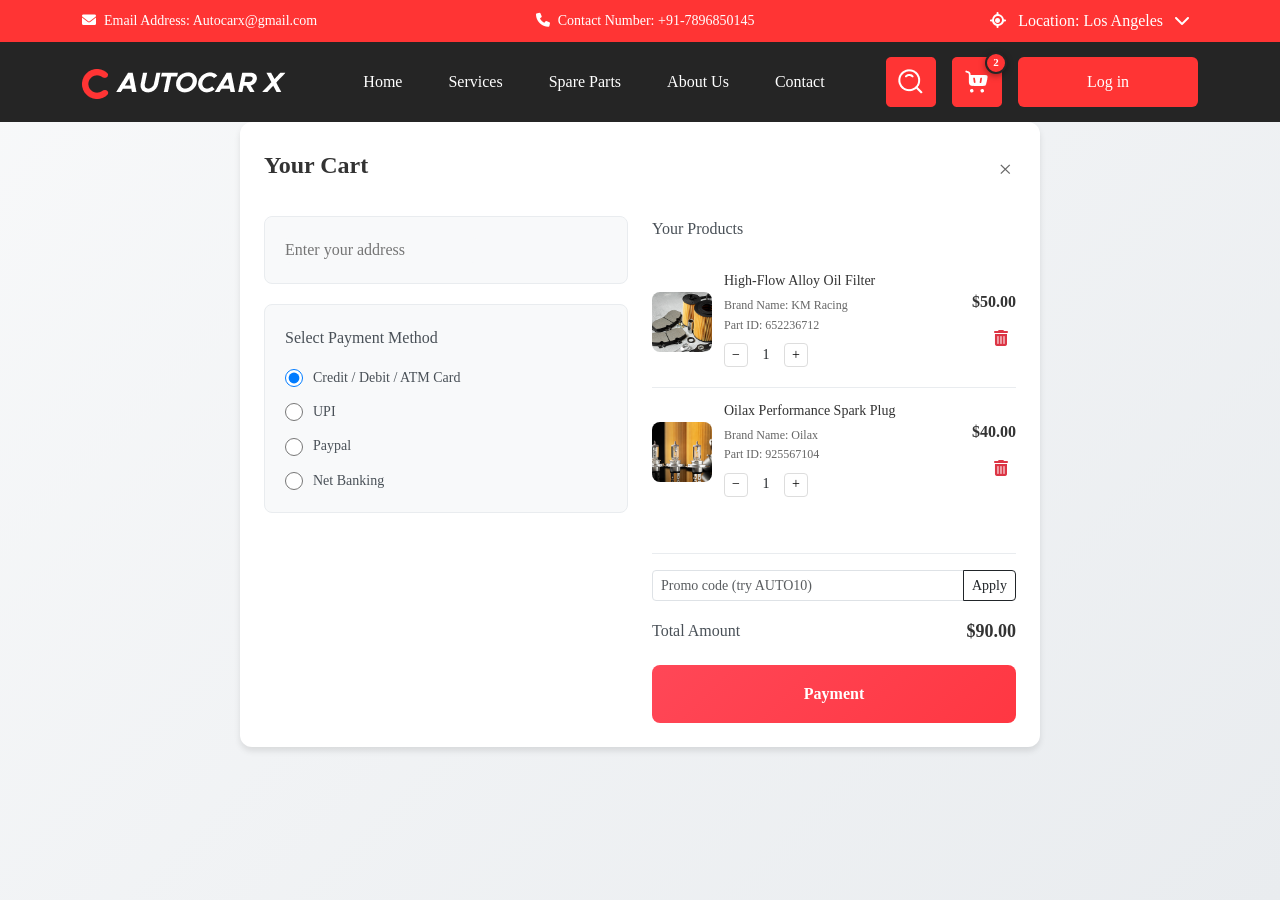
<file: cart.html>
<!DOCTYPE html>
<html lang="en">
    <head>
        <meta charset="UTF-8">
        <meta name="viewport" content="width=device-width, initial-scale=1.0">
        <title>Document</title>
        <link
            href="https://cdnjs.cloudflare.com/ajax/libs/bootstrap/5.3.0/css/bootstrap.min.css"
            rel="stylesheet">
        <link
            href="https://cdnjs.cloudflare.com/ajax/libs/font-awesome/6.0.0/css/all.min.css"
            rel="stylesheet">
        <link rel="stylesheet" href="./css/cart.css">
    </head>
    <body>
        <div class="top-bar">
            <div class="container">
                <div class="row">
                    <div class="d-flex flex-3">
                        <span><i class="fas fa-envelope"></i>Email Address:
                            Autocarx@gmail.com</span>
                        <span><i class="fas fa-phone"></i>Contact Number:
                            +91-7896850145</span>
                        <div class="dropdown">
                            <button
                                class="btn btn-link text-decoration-none p-0 text-dark"
                                type="button"
                                data-bs-toggle="dropdown" aria-expanded="false">
                                <span class="ms-3 loc" style="color: white;">
                                    <i
                                        class="fa-solid fa-location-crosshairs"></i>
                                    Location: Los Angeles
                                    <i
                                        class="fa-solid fa-chevron-down ms-2"></i>
                                </span>
                            </button>
                            <ul class="dropdown-menu">
                                <li><a class="dropdown-item" href="#"><i
                                            class="fa-solid fa-location-dot me-2"></i>New
                                        York</a></li>
                                <li><a class="dropdown-item active" href="#"><i
                                            class="fa-solid fa-location-dot me-2"></i>Los
                                        Angeles</a></li>
                                <li><a class="dropdown-item" href="#"><i
                                            class="fa-solid fa-location-dot me-2"></i>Chicago</a></li>
                                <li><a class="dropdown-item" href="#"><i
                                            class="fa-solid fa-location-dot me-2"></i>Houston</a></li>
                                <li><a class="dropdown-item" href="#"><i
                                            class="fa-solid fa-location-dot me-2"></i>Phoenix</a></li>
                                <li><a class="dropdown-item" href="#"><i
                                            class="fa-solid fa-location-dot me-2"></i>Philadelphia</a></li>
                                <li><a class="dropdown-item" href="#"><i
                                            class="fa-solid fa-location-dot me-2"></i>San
                                        Antonio</a></li>
                                <li><a class="dropdown-item" href="#"><i
                                            class="fa-solid fa-location-dot me-2"></i>San
                                        Diego</a></li>
                                <li><a class="dropdown-item" href="#"><i
                                            class="fa-solid fa-location-dot me-2"></i>Dallas</a></li>
                                <li><a class="dropdown-item" href="#"><i
                                            class="fa-solid fa-location-dot me-2"></i>San
                                        Jose</a></li>
                            </ul>
                        </div>
                    </div>
                </div>
            </div>
        </div>
        <!-- Navigation -->
        <nav class="navbar navbar-expand-lg navbar-dark bg-dark">
            <div class="container">
                <a class="navbar-brand" href="./index.html">
                    <img src="./assets/group 6.png" alt="Logo">
                </a>

                <!-- Offcanvas toggler (visible only on mobile/tablet) -->
                <button class="navbar-toggler d-lg-none" type="button"
                    data-bs-toggle="offcanvas"
                    data-bs-target="#offcanvasNavbar"
                    aria-controls="offcanvasNavbar">
                    <span class="navbar-toggler-icon"></span>
                </button>

                <!-- Desktop Navbar (visible from lg and up) -->
                <div
                    class="collapse navbar-collapse d-none d-lg-flex justify-content-between"
                    id="navbarNav">
                    <ul class="navbar-nav">
                        <li class="nav-item"><a class="nav-link"
                                href="./index.html">Home</a></li>
                        <li class="nav-item"><a class="nav-link"
                                href="./service.html">Services</a></li>
                        <li class="nav-item"><a class="nav-link"
                                href="./product.html">Spare Parts</a></li>
                        <li class="nav-item"><a class="nav-link"
                                href="./about.html">About Us</a></li>
                        <li class="nav-item"><a class="nav-link"
                                href="./contact.html">Contact</a></li>
                    </ul>

                    <div class="d-flex align-items-center gap-3">
                        <a href="#"><img data-bs-toggle="modal"
                            data-bs-target="#searchModal" style="width: 50px; height: 50px;"
                                src="./assets/group 8.png" alt></a>
                        <a href="./cart.html"><img style="width: 50px; height: 50px;"
                                src="./assets/group 9.png" alt></a>
                        <button class="btn btn-login text-white"
                            data-bs-toggle="modal"
                            data-bs-target="#exampleModal">Log in</button>
                    </div>
                </div>

                <!-- Offcanvas Navbar (mobile/tablet only) -->
                <div class="offcanvas offcanvas-end text-bg-dark d-lg-none"
                    tabindex="-1" id="offcanvasNavbar"
                    aria-labelledby="offcanvasNavbarLabel">
                    <div class="offcanvas-header">
                        <!-- <h5 class="offcanvas-title" id="offcanvasNavbarLabel">Menu</h5> -->
                        <button type="button" class="btn-close btn-close-white"
                            data-bs-dismiss="offcanvas"
                            aria-label="Close"></button>
                    </div>
                    <div
                        class="offcanvas-body d-flex flex-column justify-content-between">
                        <ul class="navbar-nav">
                            <li class="nav-item"><a class="nav-link"
                                    href="./index.html">Home</a></li>
                            <li class="nav-item"><a class="nav-link"
                                    href="./service.html">Services</a></li>
                            <li class="nav-item"><a class="nav-link"
                                    href="./product.html">Spare Parts</a></li>
                            <li class="nav-item"><a class="nav-link"
                                    href="./about.html">About Us</a></li>
                            <li class="nav-item"><a class="nav-link"
                                    href="./contact.html">Contact</a></li>
                        </ul>

                        <div class="d-flex align-items-center gap-3 mt-4">
                            <a href="#" data-bs-toggle="modal"
                            data-bs-target="#searchModal"><img data-bs-toggle="modal"
                            data-bs-target="#searchModal" style="width: 50px; height: 50px;"
                                    src="./assets/group 8.png" alt></a>
                            <a href="./cart.html"><img style="width: 50px; height: 50px;"
                                    src="./assets/group 9.png" alt></a>
                            <button class="btn btn-login text-white"
                                data-bs-toggle="modal"
                                data-bs-target="#exampleModal">Log in</button>
                        </div>
                    </div>
                </div>
            </div>
        </nav>

        <!-- Login Modal -->

        <div class="modal fade" id="exampleModal" tabindex="-1"
            aria-labelledby="exampleModalLabel" aria-hidden="true">
            <div class="modal-dialog">
                <div class="modal-content">
                    <div class="modal-body">
                        <div class="login-container">
                            <!-- <button class="close-btn" onclick="closeModal()">&times;</button> -->

                            <h2 class="login-title"
                                style="text-align: center;">Log In</h2>
                            <p class="login-subtitle"
                                style="text-align: center;">How to i get started
                                lorem ipsum dolor at?
                            </p>

                            <form>
                                <div class="mb-3">
                                    <input type="text" type="submit"
                                        class="form-control"
                                        placeholder="User Name*" required>
                                </div>

                                <div class="mb-3">
                                    <input type="password" type="submit"
                                        class="form-control"
                                        placeholder="Password*" required>
                                </div>

                                <div class="f-login">
                                    <div class="forgot-password"
                                        style=" padding-left: 327px;">
                                        <a href="#"
                                            onclick="forgotPassword()">Forget
                                            Password?</a>
                                    </div>

                                    <button type="submit"
                                        class="modals-btn-login btn btn-social">Log
                                        In</button>
                                </div>
                            </form>

                            <div class="divider"
                                style="text-align: center;">Or</div>

                            <div class="f-g-modals">
                                <div class="facebbok-modals">
                                    <button class="btn btn-social"
                                        onclick="loginWithGoogle()">
                                        <i class="fa-brands fa-google"></i>
                                        Login with Google
                                    </button>
                                </div>

                                <div class="facebook-modals">
                                    <button class="btn btn-social"
                                        onclick="loginWithFacebook()">
                                        <i
                                            class="fab fa-facebook-f facebook-icon"></i>
                                        Login with Facebook
                                    </button>
                                </div>
                            </div>
                        </div>
                    </div>
                </div>
            </div>
        </div>
                         <div class="modal fade" id="searchModal" tabindex="-1"
            aria-labelledby="searchModalLabel" aria-hidden="true">
            <div class="modal-dialog modal-lg"> <!-- large modal -->
                <div class="modal-content">
                    <div class="modal-header">
                        <!-- <h5 class="modal-title"
                            id="searchModalLabel">Search</h5> -->
                        <button type="button" class="btn-close"
                            data-bs-dismiss="modal" aria-label="Close"></button>
                    </div>
                    <div class="modal-body">
                        <!-- Your search content goes here -->
                        <input type="text" class="form-control"
                            placeholder="Type to search...">
                    </div>
                    <div class="modal-footer">
                        <button type="button" class="btn btn-primary">Search</button>
                    </div>
                </div>
            </div>
        </div>
        <div class="cart-container">
            <div class="cart-header">
                <h1 class="cart-title">Your Cart</h1>
                <button class="close-btn">×</button>
            </div>

            <div class="cart-content">
                <div class="left-section">
                    <div class="address-section">
                        <input type="text" name="address" placeholder="Enter your address" required>
                    </div>

                    <div class="payment-section">
                        <div class="payment-title">Select Payment Method</div>
                        <div class="payment-options">
                            <div class="payment-option">
                                <input type="radio" id="card" name="payment"
                                    checked>
                                <label for="card">Credit / Debit / ATM
                                    Card</label>
                            </div>
                            <div class="payment-option">
                                <input type="radio" id="upi" name="payment">
                                <label for="upi">UPI</label>
                            </div>
                            <div class="payment-option">
                                <input type="radio" id="paypal" name="payment">
                                <label for="paypal">Paypal</label>
                            </div>
                            <div class="payment-option">
                                <input type="radio" id="netbanking"
                                    name="payment">
                                <label for="netbanking">Net Banking</label>
                            </div>
                        </div>
                    </div>
                </div>

                <div class="right-section">
                    <div class="products-title">Your Products</div>

                    <div class="product-list">
                        <div class="product-item">
                            <img
                                src="./assets/image (37).png"
                                alt="Aluminum Spark Plug" class="product-image">
                            <div class="product-details">
                                <div class="product-name">Aluminum Spark
                                    Plug</div>
                                <div class="product-info">Brand Name: KM
                                    Racing</div>
                                <div class="product-info">Part ID:
                                    652236712</div>
                                <div class="quantity-controls">
                                    <button class="quantity-btn">−</button>
                                    <span class="quantity">1</span>
                                    <button class="quantity-btn">+</button>
                                </div>
                            </div>
                            <div class="product-price">$50.00</div>
                        </div>

                        <div class="product-item">
                            <img
                                src="./assets/image (41).png"
                                alt="Aluminum Spark Plug" class="product-image">
                            <div class="product-details">
                                <div class="product-name">Aluminum Spark
                                    Plug</div>
                                <div class="product-info">Brand Name:
                                    Oilax</div>
                                <div class="product-info">Part ID:
                                    925567104</div>
                                <div class="quantity-controls">
                                    <button class="quantity-btn">−</button>
                                    <span class="quantity">1</span>
                                    <button class="quantity-btn">+</button>
                                </div>
                            </div>
                            <div class="product-price">$40.00</div>
                        </div>
                    </div>

                    <div class="total-section">
                        <div class="total-row">
                            <div class="total-label">Total Amount</div>
                            <div class="total-amount">$90.00</div>
                        </div>

                        <button class="payment-btn">Payment</button>
                    </div>
                </div>
            </div>
        </div>

        <script>
        // Add functionality to quantity buttons
        document.addEventListener('click', function(e) {
            if (e.target.classList.contains('legacy-quantity-btn-disabled')) {
                const isIncrement = e.target.textContent === '+';
                const quantityElement = e.target.parentNode.querySelector('.quantity');
                const productItem = e.target.closest('.product-item');
                const priceElement = productItem.querySelector('.product-price');
                
                let quantity = parseInt(quantityElement.textContent);
                let basePrice = isIncrement ? 
                    (quantity === 1 ? parseFloat(priceElement.textContent.replace('$', '')) : parseFloat(priceElement.textContent.replace('$', '')) / quantity) :
                    parseFloat(priceElement.textContent.replace('$', '')) / quantity;
                
                if (isIncrement) {
                    quantity++;
                } else if (quantity > 1) {
                    quantity--;
                }
                
                quantityElement.textContent = quantity;
                priceElement.textContent = '$' + (basePrice * quantity).toFixed(2);
                
                // Update total
                updateTotal();
            }
        });
        
        function updateTotal() {
            const prices = document.querySelectorAll('.product-price');
            let total = 0;
            
            prices.forEach(price => {
                total += parseFloat(price.textContent.replace('$', ''));
            });
            
            document.querySelector('.total-amount').textContent = '$' + total.toFixed(2);
        }
        
        // Close button functionality
        document.querySelector('.close-btn').addEventListener('click', function() {
            alert('Cart closed');
        });
        
        // Payment button functionality
        document.querySelector('.payment-btn').addEventListener('click', function() {
            const selectedPayment = document.querySelector('input[name="payment"]:checked').nextElementSibling.textContent;
            alert(`Processing payment via ${selectedPayment}`);
        });
    </script>
     <script src="https://cdnjs.cloudflare.com/ajax/libs/bootstrap/5.3.0/js/bootstrap.bundle.min.js"></script>
     <script src="./script.js"></script>
</body>



</html>
</file>
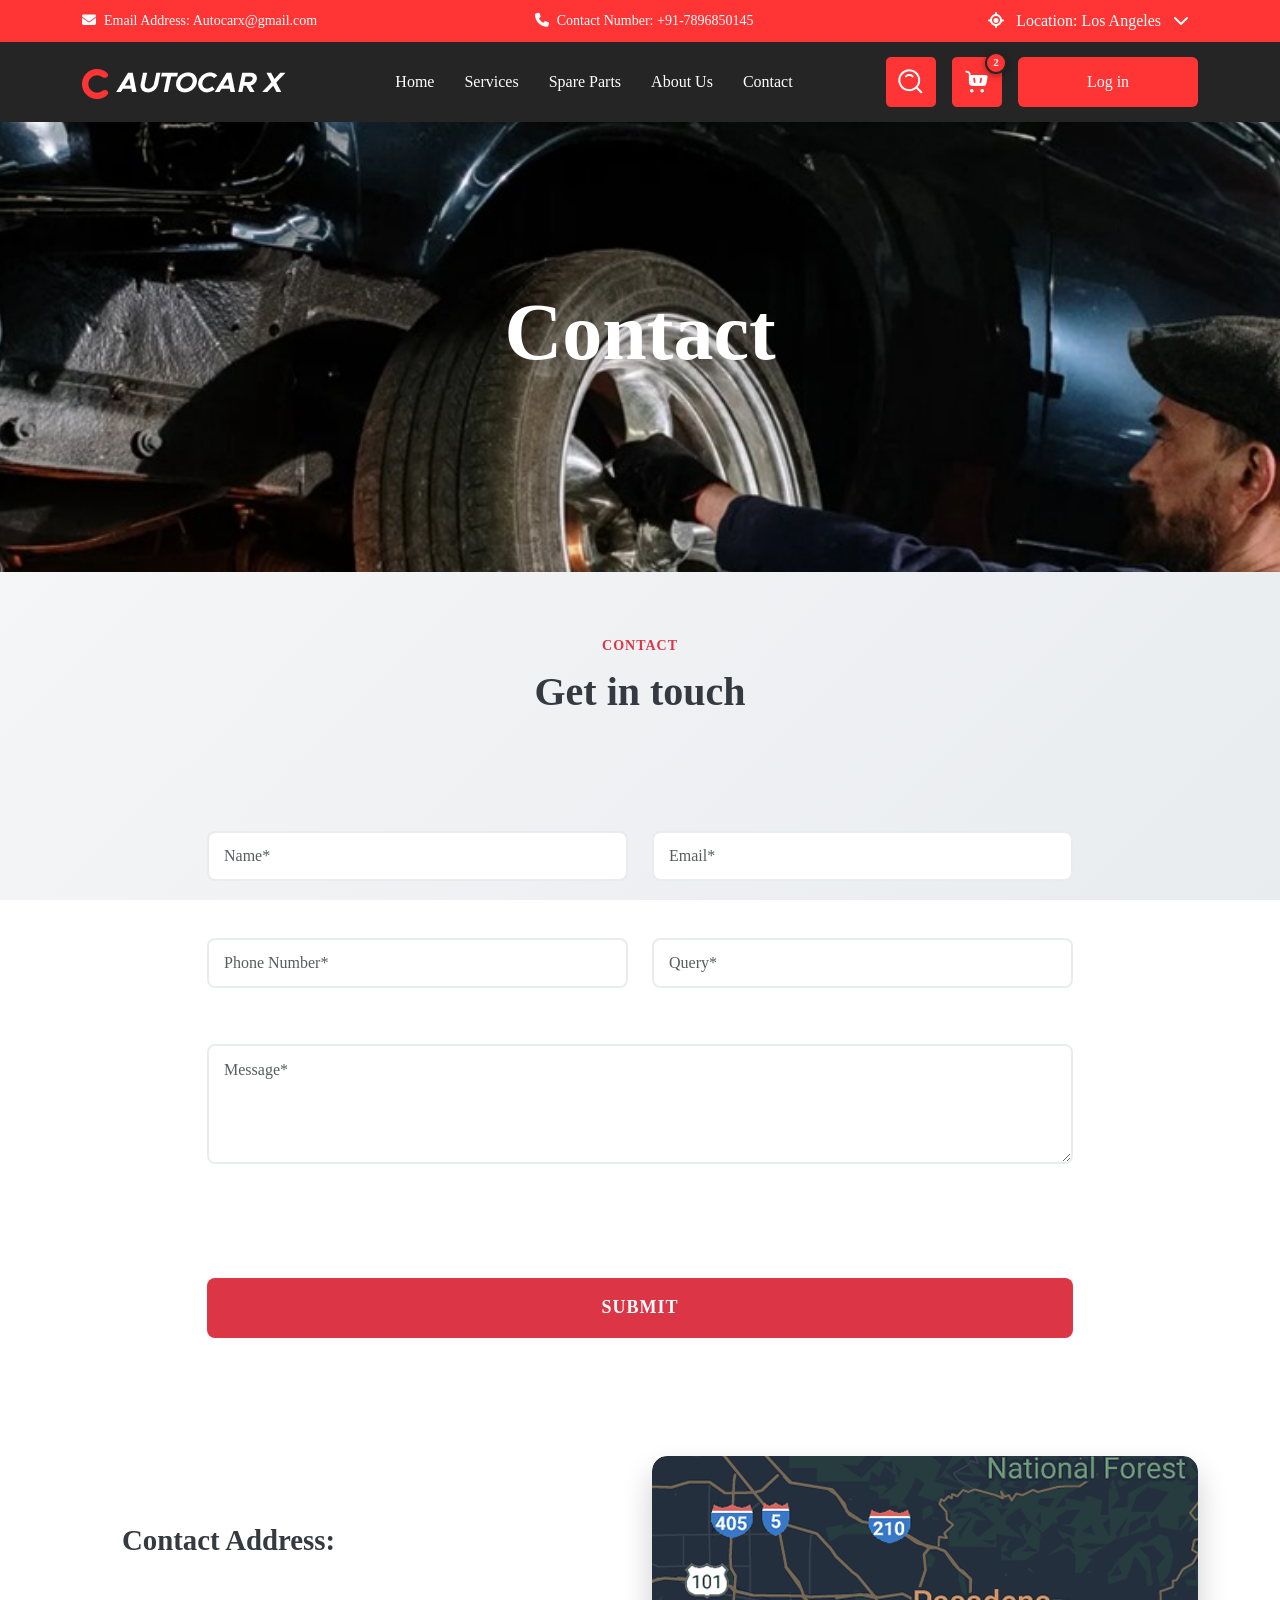
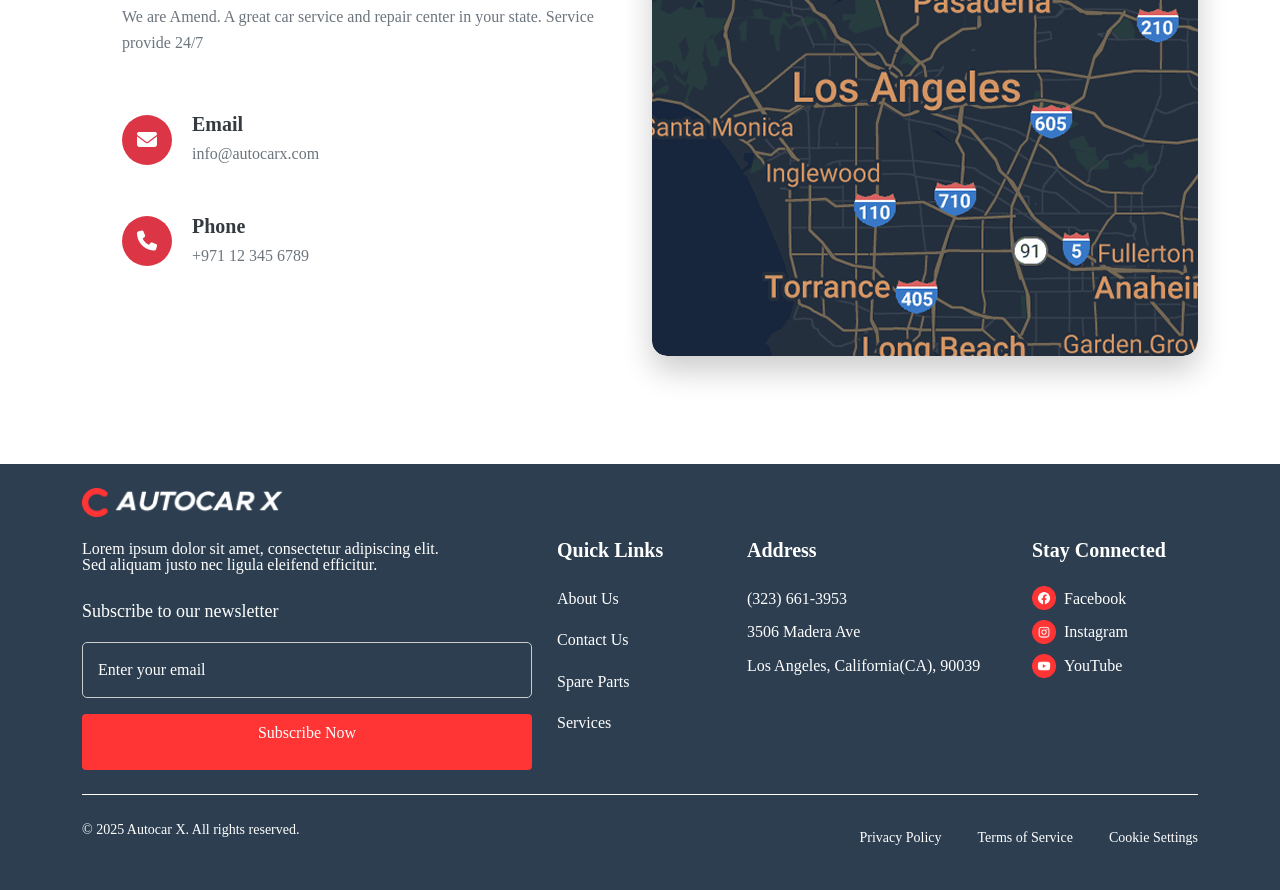
<file: contact.html>
<!DOCTYPE html>
<html lang="en">

<head>
    <meta charset="UTF-8">
    <meta name="viewport" content="width=device-width, initial-scale=1.0">
    <title>Contact</title>
    <link href="https://cdnjs.cloudflare.com/ajax/libs/bootstrap/5.3.0/css/bootstrap.min.css" rel="stylesheet">
    <link href="https://cdnjs.cloudflare.com/ajax/libs/font-awesome/6.0.0/css/all.min.css" rel="stylesheet">
    <!-- <link rel="stylesheet" href="./css/index.css"> -->
    <link rel="stylesheet" href="./css/contact.css">
    <link href="https://fonts.googleapis.com/css2?family=Poppins:wght@400;500;600;700&display=swap" rel="stylesheet">
</head>

<body>
    <!-- Top Bar -->
    <div class="top-bar">
        <div class="container">
            <div class="row">
                <div class="d-flex flex-3">
                    <span><i class="fas fa-envelope"></i>Email Address: Autocarx@gmail.com</span>
                    <span><i class="fas fa-phone"></i>Contact Number: +91-7896850145</span>
                    <div class="dropdown">
                        <button class="btn btn-link text-decoration-none p-0 text-dark" type="button"
                            data-bs-toggle="dropdown" aria-expanded="false">
                            <span class="ms-3 loc" style="color: white;">
                                <i class="fa-solid fa-location-crosshairs"></i>
                                Location: Los Angeles
                                <i class="fa-solid fa-chevron-down ms-2"></i>
                            </span>
                        </button>
                        <ul class="dropdown-menu">
                            <li><a class="dropdown-item" href="#"><i class="fa-solid fa-location-dot me-2"></i>New
                                    York</a></li>
                            <li><a class="dropdown-item active" href="#"><i
                                        class="fa-solid fa-location-dot me-2"></i>Los Angeles</a></li>
                            <li><a class="dropdown-item" href="#"><i
                                        class="fa-solid fa-location-dot me-2"></i>Chicago</a></li>
                            <li><a class="dropdown-item" href="#"><i
                                        class="fa-solid fa-location-dot me-2"></i>Houston</a></li>
                            <li><a class="dropdown-item" href="#"><i
                                        class="fa-solid fa-location-dot me-2"></i>Phoenix</a></li>
                            <li><a class="dropdown-item" href="#"><i
                                        class="fa-solid fa-location-dot me-2"></i>Philadelphia</a></li>
                            <li><a class="dropdown-item" href="#"><i class="fa-solid fa-location-dot me-2"></i>San
                                    Antonio</a></li>
                            <li><a class="dropdown-item" href="#"><i class="fa-solid fa-location-dot me-2"></i>San
                                    Diego</a></li>
                            <li><a class="dropdown-item" href="#"><i
                                        class="fa-solid fa-location-dot me-2"></i>Dallas</a></li>
                            <li><a class="dropdown-item" href="#"><i class="fa-solid fa-location-dot me-2"></i>San
                                    Jose</a></li>
                        </ul>
                    </div>
                </div>
            </div>
        </div>
    </div>

    <!-- Navigation -->
   <nav class="navbar navbar-expand-lg navbar-dark bg-dark">
    <div class="container">
        <a class="navbar-brand" href="#" onclick="location.reload(); return false;">
            <img src="./assets/group 6.png" alt="Logo">
        </a>

        <!-- Offcanvas toggler (visible only on mobile/tablet) -->
        <button class="navbar-toggler d-lg-none" type="button" data-bs-toggle="offcanvas"
            data-bs-target="#offcanvasNavbar" aria-controls="offcanvasNavbar">
            <span class="navbar-toggler-icon"></span>
        </button>

        <!-- Desktop Navbar (visible from lg and up) -->
        <div class="collapse navbar-collapse d-none d-lg-flex justify-content-between" id="navbarNav">
            <ul class="navbar-nav">
                <li class="nav-item"><a class="nav-link" href="./index.html">Home</a></li>
                <li class="nav-item"><a class="nav-link" href="./service.html">Services</a></li>
                <li class="nav-item"><a class="nav-link" href="./product.html">Spare Parts</a></li>
                <li class="nav-item"><a class="nav-link" href="./about.html">About Us</a></li>
                <li class="nav-item"><a class="nav-link" href="./contact.html">Contact</a></li>
            </ul>

            <div class="d-flex align-items-center gap-3">
                <a href="#"><img data-bs-toggle="modal"
                            data-bs-target="#searchModal" style="width: 50px; height: 50px;" src="./assets/group 8.png" alt=""></a>
                <a href="./cart.html"><img style="width: 50px; height: 50px;" src="./assets/group 9.png" alt=""></a>
                <button class="btn btn-login text-white" data-bs-toggle="modal"
                    data-bs-target="#exampleModal">Log in</button>
            </div>
        </div>

        <!-- Offcanvas Navbar (mobile/tablet only) -->
        <div class="offcanvas offcanvas-end text-bg-dark d-lg-none" tabindex="-1" id="offcanvasNavbar"
            aria-labelledby="offcanvasNavbarLabel">
            <div class="offcanvas-header">
                <!-- <h5 class="offcanvas-title" id="offcanvasNavbarLabel">Menu</h5> -->
                <button type="button" class="btn-close btn-close-white" data-bs-dismiss="offcanvas"
                    aria-label="Close"></button>
            </div>
            <div class="offcanvas-body d-flex flex-column justify-content-between">
                <ul class="navbar-nav">
                    <li class="nav-item"><a class="nav-link" href="./index.html">Home</a></li>
                    <li class="nav-item"><a class="nav-link" href="./service.html">Services</a></li>
                    <li class="nav-item"><a class="nav-link" href="./product.html">Spare Parts</a></li>
                    <li class="nav-item"><a class="nav-link" href="./about.html">About Us</a></li>
                    <li class="nav-item"><a class="nav-link" href="./contact.html">Contact</a></li>
                </ul>

                <div class="d-flex align-items-center gap-3 mt-4">
                    <a href="#"><img data-bs-toggle="modal"
                            data-bs-target="#searchModal" style="width: 50px; height: 50px;" src="./assets/group 8.png" alt=""></a>
                    <a href="./cart.html"><img style="width: 50px; height: 50px;" src="./assets/group 9.png" alt=""></a>
                    <button class="btn btn-login text-white" data-bs-toggle="modal"
                        data-bs-target="#exampleModal">Log in</button>
                </div>
            </div>
        </div>
    </div>
</nav>
<!-- Login Modal -->

    <div class="modal fade" id="exampleModal" tabindex="-1" aria-labelledby="exampleModalLabel" aria-hidden="true">
        <div class="modal-dialog">
            <div class="modal-content">
                <div class="modal-body">
                    <div class="login-container">
                        <!-- <button class="close-btn" onclick="closeModal()">&times;</button> -->

                        <h2 class="login-title" style="text-align: center;">Log In</h2>
                        <p class="login-subtitle" style="text-align: center;">How to i get started lorem ipsum dolor at?
                        </p>

                        <form>
                            <div class="mb-3">
                                <input type="text" type="submit" class="form-control" placeholder="User Name*" required>
                            </div>

                            <div class="mb-3">
                                <input type="password" type="submit" class="form-control" placeholder="Password*" required>
                            </div>

                            <div class="f-login">
                                <div class="forgot-password" style=" padding-left: 327px;">
                                    <a href="#" onclick="forgotPassword()">Forget Password?</a>
                                </div>

                                <button type="submit" class="modals-btn-login btn btn-social">Log In</button>
                            </div>
                        </form>

                        <div class="divider" style="text-align: center;">Or</div>

                        <div class="f-g-modals">
                            <div class="facebbok-modals">
                                <button class="btn btn-social" onclick="loginWithGoogle()">
                                    <i class="fa-brands fa-google"></i>
                                    Login with Google
                                </button>
                            </div>

                            <div class="facebook-modals">
                                <button class="btn btn-social" onclick="loginWithFacebook()">
                                    <i class="fab fa-facebook-f facebook-icon"></i>
                                    Login with Facebook
                                </button>
                            </div>
                        </div>
                    </div>
                </div>
            </div>
        </div>
    </div>
    <!-- search-modals -->
     <div class="modal fade" id="searchModal" tabindex="-1"
            aria-labelledby="searchModalLabel" aria-hidden="true">
            <div class="modal-dialog modal-lg"> <!-- large modal -->
                <div class="modal-content">
                    <div class="modal-header">
                        <!-- <h5 class="modal-title"
                            id="searchModalLabel">Search</h5> -->
                        <button type="button" class="btn-close"
                            data-bs-dismiss="modal" aria-label="Close"></button>
                    </div>
                    <div class="modal-body">
                        <!-- Your search content goes here -->
                        <input type="text" class="form-control"
                            placeholder="Type to search...">
                    </div>
                    <div class="modal-footer">
                        <button type="button" class="btn btn-primary">Search</button>
                    </div>
                </div>
            </div>
        </div>
    <section class="hero-section">
        <div class="hero-content" style="margin: auto;">
            <h1>Contact</h1>
        </div>
    </section>
    <section class="contact-section">
        <div class="container">
            <!-- Contact Header -->
            <div class="contact-header">
                <small>Contact</small>
                <h2>Get in touch</h2>
            </div>

            <!-- Contact Form -->
            <div class="row">
                <div class="col-12">
                    <div class="contact-form">
                        <form>
                            <div class="form-content">
                                <div class="row">
                                    <div class="col-md-6 mb-3">
                                        <label for="name" class="form-label"></label>
                                        <input type="text" class="form-control" id="name" placeholder="Name*" required>
                                    </div>
                                    <div class="col-md-6 mb-3">
                                        <label for="email" class="form-label"></label>
                                        <input type="email" class="form-control" id="email" placeholder="Email*"
                                            required>
                                    </div>
                                </div>
                                <div class="row">
                                    <div class="col-md-6 mb-3">
                                        <label for="phone" class="form-label"></label>
                                        <input type="tel" class="form-control" id="phone" placeholder="Phone Number*"
                                            required>
                                    </div>
                                    <div class="col-md-6 mb-3">
                                        <label for="query" class="form-label"></label>
                                        <input type="text" class="form-control" id="query" placeholder="Query*"
                                            required>
                                    </div>
                                </div>
                                <div class="mb-4">
                                    <label for="message" class="form-label"></label>
                                    <textarea class="form-control" id="message" rows="5" placeholder="Message*"
                                        required></textarea>
                                </div>
                            </div>
                            <button type="submit" class="btn btn-danger btn-submit">Submit</button>
                        </form>
                    </div>
                </div>
            </div>

            <!-- Contact Info and Fancy Map -->
            <div class="row mt-5">
                <div class="col-lg-6 mb-4">
                    <div class="contact-info">
                        <h3>Contact Address:</h3>
                        <p>We are Amend. A great car service and repair center in your state. Service provide 24/7</p>

                        <div class="contact-item">
                            <div class="contact-icon">
                                <i class="fas fa-envelope"></i>
                            </div>
                            <div class="contact-details">
                                <h5>Email</h5>
                                <p>info@autocarx.com</p>
                            </div>
                        </div>

                        <div class="contact-item">
                            <div class="contact-icon">
                                <i class="fas fa-phone"></i>
                            </div>
                            <div class="contact-details">
                                <h5>Phone</h5>
                                <p>+971 12 345 6789</p>
                            </div>
                        </div>
                    </div>
                </div>

                <div class="col-lg-6">

                        <div class="map-image-wrapper">
    <img src="./assets/rectangle 61.png" alt="Our Location Map" style="width:100%; display:block;">
    <div class="map-overlay" style="position: absolute; top:0; left:0; right:0; bottom:0; display:flex; align-items:center; justify-content:center; background:rgba(0,0,0,0.4); color:#fff;">
        <div class="map-overlay-content" style="text-align:center;">
            <i class="fas fa-map-marker-alt fa-2x"></i>
            <h4>Visit Our Location</h4>
            <p style="list-style-type: none;">
                <a href="https://www.google.com/maps/dir/?api=1&destination=Los+Angeles+CA" 
                   target="_blank" 
                   style="color:#fff; text-decoration:underline;">
                    Click to get directions
                </a>
            </p>
        </div>
    </div>
</div>

<!-- Font Awesome for map icon -->
<link rel="stylesheet" href="https://cdnjs.cloudflare.com/ajax/libs/font-awesome/6.4.0/css/all.min.css">


                        
                    </div>
                </div>
            </div>
        </div>
        </div>
    </section>
    <!-- footer -->
    <footer class="footer">
        <div class="container">
            <div class="row g-4 mt-4">
                <div class="col-lg-5 col-md-12">
                    <div class="footer-logo mb-4">
                        <img src="./assets/group 6 (1).png" alt="logo">
                    </div>
                    <p class="footer-content-p1 mb-4">Lorem ipsum dolor sit amet, consectetur adipiscing elit. Sed
                        aliquam justo nec ligula eleifend efficitur.</p>
                    <p class="footer-content-p2 mb-3 ">Subscribe to our newsletter</p>
                    <input type="email" id="footer-email" class="form-control mb-3 " placeholder="Enter your email">
                    <div class="footer-side1-btn">
                        <a href="#" class="btn">Subscribe Now</a>
                    </div>
                </div>
                <div class="col-lg-2 col-md-4 col-sm-6">
                    <div class="footer2div" style="margin-top: 50px;">
                        <h3 class="mb-4">Quick Links</h3>
                        <div class="mb-3"><a href="./about.html">About Us</a></div>
                        <div class="mb-3"><a href="./contact.html">Contact Us</a></div>
                        <div class="mb-3"><a href="./product.html">Spare Parts</a></div>
                        <div><a href="./service.html">Services</a></div>
                    </div>
                </div>
                <div class="col-lg-3 col-md-4 col-sm-6">
                    <div class="footer3div " style="margin-top: 50px;">
                        <h3 class="mb-4">Address</h3>
                        <p class="mb-2">(323) 661-3953</p>
                        <p class="mb-2">3506 Madera Ave</p>
                        <p>Los Angeles, California(CA), 90039</p>
                    </div>
                </div>
                <div class="col-lg-2 col-md-4 col-sm-6">
                    <div class="footer4div" style="margin-top: 50px;">
                        <h3 class="mb-4">Stay Connected</h3>
                        <div class="footer4div-logo-content d-flex align-items-center gap-2 mb-2">
                            <img src="./assets/group 52.png" alt="facebook">
                            <a href="#">Facebook</a>
                        </div>
                        <div class="footer4div-logo-content d-flex align-items-center gap-2 mb-2">
                            <img src="./assets/group 53.png" alt="instagram">
                            <a href="#">Instagram</a>
                        </div>
                        <div class="footer4div-logo-content d-flex align-items-center gap-2">
                            <img src="./assets/group 56.png" alt="youtube">
                            <a href="#">YouTube</a>
                        </div>
                    </div>
                </div>
            </div>
            <div class="footer-line my-4"></div>
            <div
                class="footer-bottom d-flex flex-column flex-md-row justify-content-md-between align-items-md-center flex-wrap gap-3">
                <p>© 2025 Autocar X. All rights reserved.</p>
                <div class="footer-bottom-links d-flex gap-3 flex-wrap">
                    <a href="#">Privacy Policy</a>
                    <a href="#">Terms of Service</a>
                    <a href="#">Cookie Settings</a>
                </div>
            </div>
        </div>
    </footer>

    <script src="https://cdnjs.cloudflare.com/ajax/libs/bootstrap/5.3.0/js/bootstrap.bundle.min.js"></script>
    <script>
        // Form submission handling
        document.querySelector('.contact-form form').addEventListener('submit', function (e) {
            e.preventDefault();

            // Get form data
            const formData = new FormData(this);
            const data = Object.fromEntries(formData);

            // Show success message (you can replace this with actual form submission logic)
            if (window.showAutoCarToast) { window.showAutoCarToast('Thank you for your message! Our team will contact you shortly.', 'success'); } else { alert('Thank you for your message! We will get back to you soon.'); }

            // Reset form
            this.reset();
        });

        // Add smooth hover effects
        document.querySelectorAll('.contact-item').forEach(item => {
            item.addEventListener('mouseenter', function () {
                this.style.transform = 'translateX(10px)';
                this.style.transition = 'transform 0.3s ease';
            });

            item.addEventListener('mouseleave', function () {
                this.style.transform = 'translateX(0)';
            });
        });

        // Get Directions button functionality
        document.querySelector('.get-directions-btn')?.addEventListener('click', function () {
            // You can replace this with actual Google Maps directions or other map service
            const address = "3506 Madera Ave, Los Angeles, CA 90039";
            const googleMapsUrl = `https://www.google.com/maps/dir/?api=1&destination=${encodeURIComponent(address)}`;
            window.open(googleMapsUrl, '_blank');
        });
    </script>

    <script src="./script.js"></script>
</body>

</html>
</file>
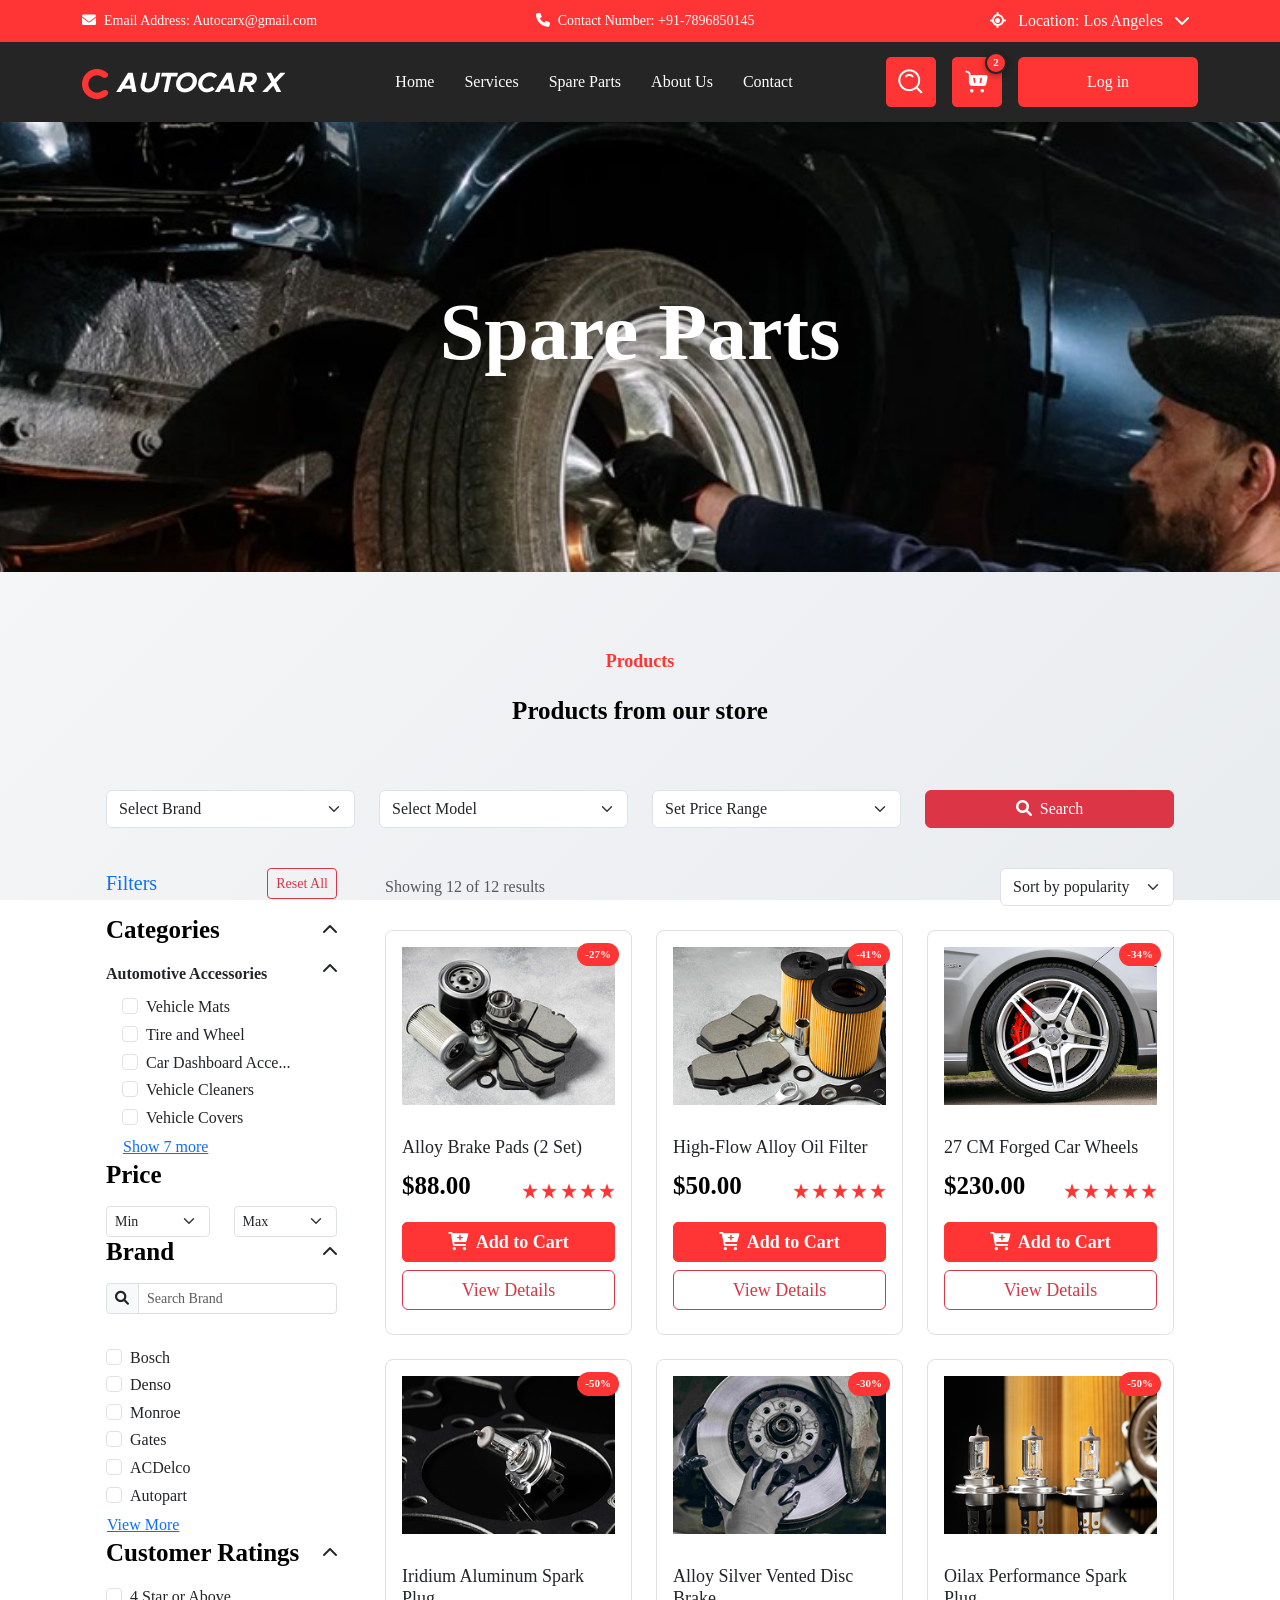
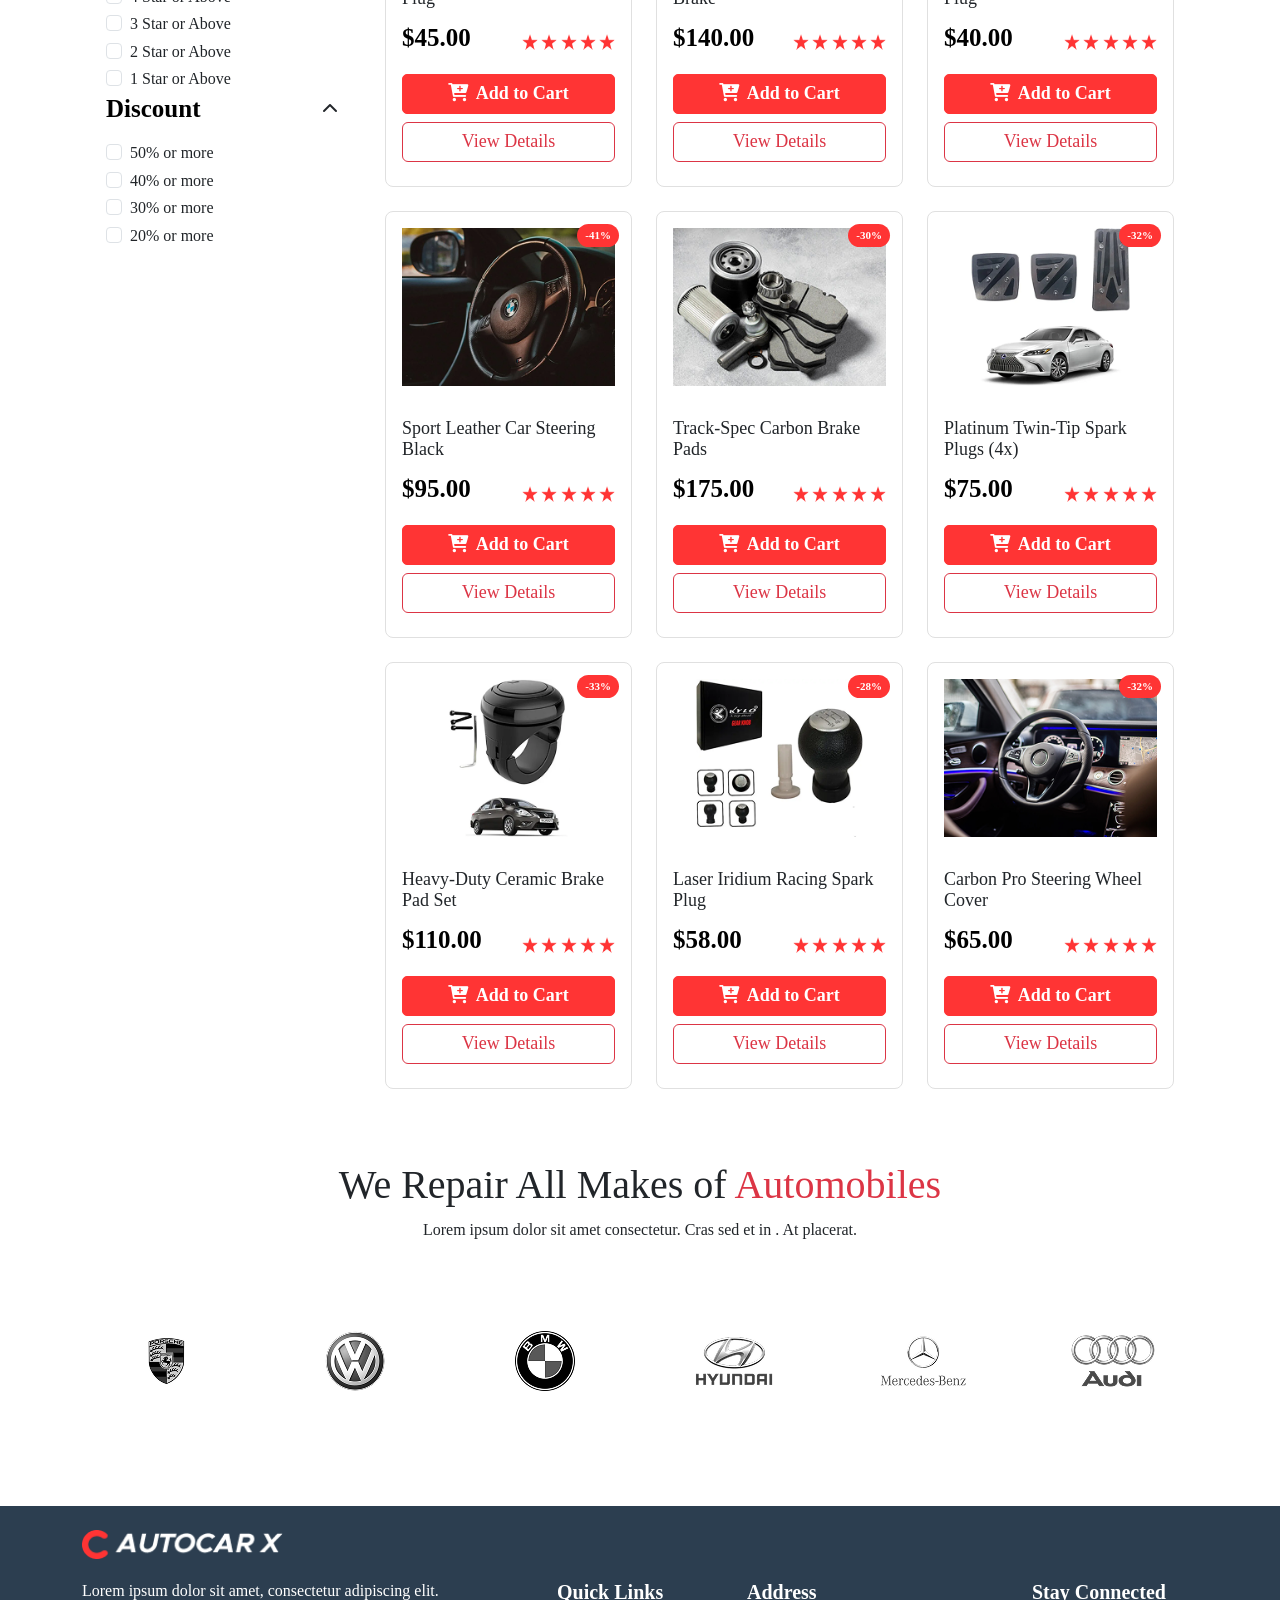
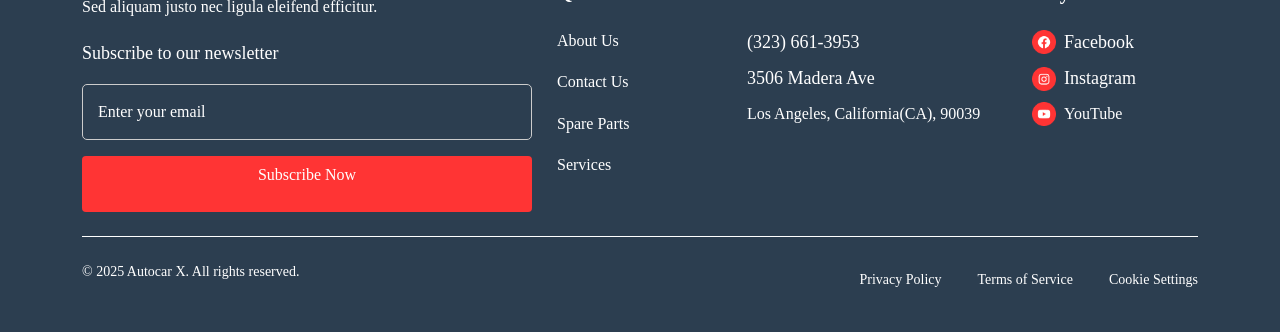
<file: product.html>
<!DOCTYPE html>
<html lang="en">

    <head>
        <meta charset="UTF-8">
        <meta name="viewport" content="width=device-width, initial-scale=1.0">
        <title>Automotive Parts Store</title>
        <link
            href="https://cdnjs.cloudflare.com/ajax/libs/bootstrap/5.3.0/css/bootstrap.min.css"
            rel="stylesheet">
        <link
            href="https://cdnjs.cloudflare.com/ajax/libs/font-awesome/6.0.0/css/all.min.css"
            rel="stylesheet">
        <script
            src="https://cdnjs.cloudflare.com/ajax/libs/jquery/3.7.1/jquery.min.js"
            integrity="sha512-v2CJ7UaYy4JwqLDIrZUI/4hqeoQieOmAZNXBeQyjo21dadnwR+8ZaIJVT8EE2iyI61OV8e6M8PP2/4hpQINQ/g=="
            crossorigin="anonymous" referrerpolicy="no-referrer"></script>
        <!-- Add these after your other CDN links in the head section -->
        <link rel="stylesheet"
            href="https://fonts.googleapis.com/css?family=Tangerine">
        <link rel="stylesheet"
            href="https://cdn.jsdelivr.net/npm/swiper@11/swiper-bundle.min.css" />
        <script
            src="https://cdn.jsdelivr.net/npm/swiper@11/swiper-bundle.min.js"></script>
        <link rel="stylesheet" href="./css/product.css">
    </head>

    <body>
        <!-- Top Bar -->
        <div class="top-bar">
            <div class="container">
                <div class="row">
                    <div class="d-flex flex-3">
                        <span><i class="fas fa-envelope"></i>Email Address:
                            Autocarx@gmail.com</span>
                        <span><i class="fas fa-phone"></i>Contact Number:
                            +91-7896850145</span>
                        <div class="dropdown">
                            <button
                                class="btn btn-link text-decoration-none p-0 text-dark"
                                type="button"
                                data-bs-toggle="dropdown" aria-expanded="false">
                                <span class="ms-3 loc" style="color: white;">
                                    <i
                                        class="fa-solid fa-location-crosshairs"></i>
                                    Location: Los Angeles
                                    <i
                                        class="fa-solid fa-chevron-down ms-2"></i>
                                </span>
                            </button>
                            <ul class="dropdown-menu">
                                <li><a class="dropdown-item" href="#"><i
                                            class="fa-solid fa-location-dot me-2"></i>New
                                        York</a></li>
                                <li><a class="dropdown-item active" href="#"><i
                                            class="fa-solid fa-location-dot me-2"></i>Los
                                        Angeles</a></li>
                                <li><a class="dropdown-item" href="#"><i
                                            class="fa-solid fa-location-dot me-2"></i>Chicago</a></li>
                                <li><a class="dropdown-item" href="#"><i
                                            class="fa-solid fa-location-dot me-2"></i>Houston</a></li>
                                <li><a class="dropdown-item" href="#"><i
                                            class="fa-solid fa-location-dot me-2"></i>Phoenix</a></li>
                                <li><a class="dropdown-item" href="#"><i
                                            class="fa-solid fa-location-dot me-2"></i>Philadelphia</a></li>
                                <li><a class="dropdown-item" href="#"><i
                                            class="fa-solid fa-location-dot me-2"></i>San
                                        Antonio</a></li>
                                <li><a class="dropdown-item" href="#"><i
                                            class="fa-solid fa-location-dot me-2"></i>San
                                        Diego</a></li>
                                <li><a class="dropdown-item" href="#"><i
                                            class="fa-solid fa-location-dot me-2"></i>Dallas</a></li>
                                <li><a class="dropdown-item" href="#"><i
                                            class="fa-solid fa-location-dot me-2"></i>San
                                        Jose</a></li>
                            </ul>
                        </div>
                    </div>
                </div>
            </div>
        </div>

        <!-- Navigation -->
        <nav class="navbar navbar-expand-lg navbar-dark bg-dark">
            <div class="container">
                <a class="navbar-brand" href="#"
                    onclick="location.reload(); return false;">
                    <img src="./assets/group 6.png" alt="Logo">
                </a>

                <!-- Offcanvas toggler (visible only on mobile/tablet) -->
                <button class="navbar-toggler d-lg-none" type="button"
                    data-bs-toggle="offcanvas"
                    data-bs-target="#offcanvasNavbar"
                    aria-controls="offcanvasNavbar">
                    <span class="navbar-toggler-icon"></span>
                </button>

                <!-- Desktop Navbar (visible from lg and up) -->
                <div
                    class="collapse navbar-collapse d-none d-lg-flex justify-content-between"
                    id="navbarNav">
                    <ul class="navbar-nav">
                        <li class="nav-item"><a class="nav-link"
                                href="./index.html">Home</a></li>
                        <li class="nav-item"><a class="nav-link"
                                href="./service.html">Services</a></li>
                        <li class="nav-item"><a class="nav-link"
                                href="./product.html">Spare Parts</a></li>
                        <li class="nav-item"><a class="nav-link"
                                href="./about.html">About Us</a></li>
                        <li class="nav-item"><a class="nav-link"
                                href="./contact.html">Contact</a></li>
                    </ul>

                    <div class="d-flex align-items-center gap-3">
                        <a href="#" data-bs-toggle="modal"
                            data-bs-target="#searchModal"><img
                                style="width: 50px; height: 50px;"
                                src="./assets/group 8.png" alt></a>
                        <a href="./cart.html"><img
                                style="width: 50px; height: 50px;"
                                src="./assets/group 9.png" alt></a>
                        <button class="btn btn-login text-white"
                            data-bs-toggle="modal"
                            data-bs-target="#exampleModal">Log in</button>
                    </div>
                </div>

                <!-- Offcanvas Navbar (mobile/tablet only) -->
                <div class="offcanvas offcanvas-end text-bg-dark d-lg-none"
                    tabindex="-1" id="offcanvasNavbar"
                    aria-labelledby="offcanvasNavbarLabel">
                    <div class="offcanvas-header">
                        <!-- <h5 class="offcanvas-title" id="offcanvasNavbarLabel">Menu</h5> -->
                        <button type="button" class="btn-close btn-close-white"
                            data-bs-dismiss="offcanvas"
                            aria-label="Close"></button>
                    </div>
                    <div
                        class="offcanvas-body d-flex flex-column justify-content-between">
                        <ul class="navbar-nav">
                            <li class="nav-item"><a class="nav-link"
                                    href="./index.html">Home</a></li>
                            <li class="nav-item"><a class="nav-link"
                                    href="./service.html">Services</a></li>
                            <li class="nav-item"><a class="nav-link"
                                    href="./product.html">Spare Parts</a></li>
                            <li class="nav-item"><a class="nav-link"
                                    href="./about.html">About Us</a></li>
                            <li class="nav-item"><a class="nav-link"
                                    href="./contact.html">Contact</a></li>
                        </ul>

                        <div class="d-flex align-items-center gap-3 mt-4">
                            <a href="#"><img data-bs-toggle="modal"
                                    data-bs-target="#searchModal"
                                    style="width: 50px; height: 50px;"
                                    src="./assets/group 8.png" alt></a>
                            <a href="./cart.html"><img
                                    style="width: 50px; height: 50px;"
                                    src="./assets/group 9.png" alt></a>
                            <button class="btn btn-login text-white"
                                data-bs-toggle="modal"
                                data-bs-target="#exampleModal">Log in</button>
                        </div>
                    </div>
                </div>
            </div>
        </nav>
        <!-- Login Modal -->

        <div class="modal fade" id="exampleModal" tabindex="-1"
            aria-labelledby="exampleModalLabel" aria-hidden="true">
            <div class="modal-dialog">
                <div class="modal-content">
                    <div class="modal-body">
                        <div class="login-container">
                            <!-- <button class="close-btn" onclick="closeModal()">&times;</button> -->

                            <h2 class="login-title"
                                style="text-align: center;">Log In</h2>
                            <p class="login-subtitle"
                                style="text-align: center;">How to i get started
                                lorem ipsum dolor at?
                            </p>

                            <form>
                                <div class="mb-3">
                                    <input type="text" type="submit"
                                        class="form-control"
                                        placeholder="User Name*" required>
                                </div>

                                <div class="mb-3">
                                    <input type="password" type="submit"
                                        class="form-control"
                                        placeholder="Password*" required>
                                </div>

                                <div class="f-login">
                                    <div class="forgot-password"
                                        style=" padding-left: 327px;">
                                        <a href="#"
                                            onclick="forgotPassword()">Forget
                                            Password?</a>
                                    </div>

                                    <button type="submit"
                                        class="modals-btn-login btn btn-social">Log
                                        In</button>
                                </div>
                            </form>

                            <div class="divider"
                                style="text-align: center;">Or</div>

                            <div class="f-g-modals">
                                <div class="facebbok-modals">
                                    <button class="btn btn-social"
                                        onclick="loginWithGoogle()">
                                        <i class="fa-brands fa-google"></i>
                                        Login with Google
                                    </button>
                                </div>

                                <div class="facebook-modals">
                                    <button class="btn btn-social"
                                        onclick="loginWithFacebook()">
                                        <i
                                            class="fab fa-facebook-f facebook-icon"></i>
                                        Login with Facebook
                                    </button>
                                </div>
                            </div>
                        </div>
                    </div>
                </div>
            </div>
        </div>

        <!-- search modal -->
        <div class="modal fade" id="searchModal" tabindex="-1"
            aria-labelledby="searchModalLabel" aria-hidden="true">
            <div class="modal-dialog modal-lg"> <!-- large modal -->
                <div class="modal-content">
                    <div class="modal-header">
                        <!-- <h5 class="modal-title"
                            id="searchModalLabel">Search</h5> -->
                        <button type="button" class="btn-close"
                            data-bs-dismiss="modal" aria-label="Close"></button>
                    </div>
                    <div class="modal-body">
                        <!-- Your search content goes here -->
                        <input type="text" class="form-control"
                            placeholder="Type to search...">
                    </div>
                    <div class="modal-footer">
                        <button type="button"
                            class="btn btn-primary">Search</button>
                    </div>
                </div>
            </div>
        </div>

        <!-- Hero Section -->
        <section class="hero-section">
            <div class="hero-content" style="margin: auto;">
                <h1>Spare Parts</h1>
            </div>
        </section>

        <!-- Services Section -->
        <div class="container">
            <div class="text-center mb-5">
                <p class="section-title "
                    style="margin-top: 75px;">Products</p>
                <h2 class="display-6 fw-bold mb-4">Products from our
                    store</h2>
            </div>

            <!-- Top Search Bar -->
            <div class="container-fluid">
                <div class="row py-3">
                    <div class="col-12">
                        <div class="container">
                            <div class="row align-items-center">
                                <div class="col-lg-3 col-md-6 mb-2 mb-lg-0">
                                    <select class="form-select"
                                        id="selectBrand">
                                        <option selected>Select
                                            Brand</option>
                                        <option value="bmw">BMW</option>
                                        <option
                                            value="mercedes">Mercedes-Benz</option>
                                        <option value="audi">Audi</option>
                                        <option
                                            value="volkswagen">Volkswagen</option>
                                        <option
                                            value="toyota">Toyota</option>
                                        <option value="honda">Honda</option>
                                        <option value="ford">Ford</option>
                                        <option
                                            value="chevrolet">Chevrolet</option>
                                        <option
                                            value="nissan">Nissan</option>
                                        <option
                                            value="hyundai">Hyundai</option>
                                    </select>
                                </div>
                                <div class="col-lg-3 col-md-6 mb-2 mb-lg-0">
                                    <select class="form-select"
                                        id="selectModel">
                                        <option selected>Select
                                            Model</option>
                                        <option value="sedan">Sedan</option>
                                        <option value="suv">SUV</option>
                                        <option
                                            value="hatchback">Hatchback</option>
                                        <option value="coupe">Coupe</option>
                                        <option value="wagon">Wagon</option>
                                        <option
                                            value="convertible">Convertible</option>
                                        <option value="pickup">Pickup
                                            Truck</option>
                                        <option value="van">Van</option>
                                    </select>
                                </div>
                                <div class="col-lg-3 col-md-6 mb-2 mb-lg-0">
                                    <select class="form-select"
                                        id="setPriceRange">
                                        <option selected>Set Price
                                            Range</option>
                                        <option value="0-50">$0 -
                                            $50</option>
                                        <option value="50-100">$50 -
                                            $100</option>
                                        <option value="100-200">$100 -
                                            $200</option>
                                        <option value="200-500">$200 -
                                            $500</option>
                                        <option value="500-1000">$500 -
                                            $1000</option>
                                        <option value="1000-2000">$1000 -
                                            $2000</option>
                                        <option
                                            value="2000+">$2000+</option>
                                    </select>
                                </div>
                                <div class="col-lg-3 col-md-6">
                                    <button class="btn btn-danger w-100"
                                        id="topSearchBtn">
                                        <i
                                            class="fas fa-search me-2"></i>Search
                                    </button>
                                </div>
                            </div>
                        </div>
                    </div>
                </div>

                <div class="row">
                    <!-- Sidebar Filters -->
                    <div class="col-lg-3 col-md-4 filter-sidebar p-4">
                        <h5 class="mb-4 text-primary">Filters</h5>
                        <!-- Categories -->
                        <div class="filter-section">
                            <div
                                class="d-flex justify-content-between align-items-center mb-3">
                                <h6 class="fw-bold mb-0">Categories</h6>
                                <i class="fas fa-chevron-up"
                                    id="cat-ham"></i>
                            </div>
                            <div class="categories-list">
                                <div class="category-item">
                                    <strong>Automotive Accessories</strong>
                                    <i
                                        class="fas fa-chevron-up float-end"></i>
                                </div>
                                <div class="subcategories ms-3 mt-2">
                                    <div class="form-check">
                                        <input class="form-check-input"
                                            type="checkbox"
                                            id="vehicle-mats">
                                        <label class="form-check-label"
                                            for="vehicle-mats">Vehicle
                                            Mats</label>
                                    </div>
                                    <div class="form-check">
                                        <input class="form-check-input"
                                            type="checkbox" id="tire-wheel">
                                        <label class="form-check-label"
                                            for="tire-wheel">Tire and
                                            Wheel</label>
                                    </div>
                                    <div class="form-check">
                                        <input class="form-check-input"
                                            type="checkbox"
                                            id="car-dashboard">
                                        <label class="form-check-label"
                                            for="car-dashboard">Car
                                            Dashboard
                                            Acce...</label>
                                    </div>
                                    <div class="form-check">
                                        <input class="form-check-input"
                                            type="checkbox"
                                            id="vehicle-cleaners">
                                        <label class="form-check-label"
                                            for="vehicle-cleaners">Vehicle
                                            Cleaners</label>
                                    </div>
                                    <div class="form-check">
                                        <input class="form-check-input"
                                            type="checkbox"
                                            id="vehicle-covers">
                                        <label class="form-check-label"
                                            for="vehicle-covers">Vehicle
                                            Covers</label>
                                    </div>
                                    <button
                                        class="btn btn-link p-0 text-primary small">Show
                                        7 more</button>
                                </div>
                            </div>
                        </div>
                        <!-- Price Range -->
                        <div class="filter-section">
                            <h6 class="fw-bold mb-3">Price</h6>
                            <div class="row">
                                <div class="col-6">
                                    <select
                                        class="form-select form-select-sm">
                                        <option>Min</option>
                                        <option>$10</option>
                                        <option>$25</option>
                                        <option>$50</option>
                                        <option>$100</option>
                                    </select>
                                </div>
                                <div class="col-6">
                                    <select
                                        class="form-select form-select-sm">
                                        <option>$20</option>
                                        <option>$50</option>
                                        <option>$100</option>
                                        <option>$200</option>
                                        <option>$500</option>
                                    </select>
                                </div>
                            </div>
                        </div>
                        <!-- Brand -->
                        <div class="filter-section">
                            <div
                                class="d-flex justify-content-between align-items-center mb-3">
                                <h6 class="fw-bold mb-0">Brand</h6>
                                <i class="fas fa-chevron-up"></i>
                            </div>
                            <div class="brand-search mb-3">
                                <div class="input-group input-group-sm">
                                    <span class="input-group-text"><i
                                            class="fas fa-search"></i></span>
                                    <input type="text" class="form-control"
                                        placeholder="Search Brand">
                                </div>
                            </div>
                            <div class="brand-list">
                                <div class="form-check">
                                    <input class="form-check-input"
                                        type="checkbox" id="bosch">
                                    <label class="form-check-label"
                                        for="bosch">Bosch</label>
                                </div>
                                <div class="form-check">
                                    <input class="form-check-input"
                                        type="checkbox" id="denso">
                                    <label class="form-check-label"
                                        for="denso">Denso</label>
                                </div>
                                <div class="form-check">
                                    <input class="form-check-input"
                                        type="checkbox" id="monroe">
                                    <label class="form-check-label"
                                        for="monroe">Monroe</label>
                                </div>
                                <div class="form-check">
                                    <input class="form-check-input"
                                        type="checkbox" id="gates">
                                    <label class="form-check-label"
                                        for="gates">Gates</label>
                                </div>
                                <div class="form-check">
                                    <input class="form-check-input"
                                        type="checkbox" id="acdelco">
                                    <label class="form-check-label"
                                        for="acdelco">ACDelco</label>
                                </div>
                                <div class="form-check">
                                    <input class="form-check-input"
                                        type="checkbox" id="autopart">
                                    <label class="form-check-label"
                                        for="autopart">Autopart</label>
                                </div>
                                <button
                                    class="btn btn-link p-0 text-primary small">View
                                    More</button>
                            </div>
                        </div>
                        <!-- Customer Ratings -->
                        <div class="filter-section">
                            <div
                                class="d-flex justify-content-between align-items-center mb-3">
                                <h6 class="fw-bold mb-0">Customer
                                    Ratings</h6>
                                <i class="fas fa-chevron-up"></i>
                            </div>
                            <div class="ratings-list">
                                <div class="form-check">
                                    <input class="form-check-input"
                                        type="checkbox" id="rating-4">
                                    <label class="form-check-label"
                                        for="rating-4">4 Star or
                                        Above</label>
                                </div>
                                <div class="form-check">
                                    <input class="form-check-input"
                                        type="checkbox" id="rating-3">
                                    <label class="form-check-label"
                                        for="rating-3">3 Star or
                                        Above</label>
                                </div>
                                <div class="form-check">
                                    <input class="form-check-input"
                                        type="checkbox" id="rating-2">
                                    <label class="form-check-label"
                                        for="rating-2">2 Star or
                                        Above</label>
                                </div>
                                <div class="form-check">
                                    <input class="form-check-input"
                                        type="checkbox" id="rating-1">
                                    <label class="form-check-label"
                                        for="rating-1">1 Star or
                                        Above</label>
                                </div>
                            </div>
                        </div>
                        <!-- Discount -->
                        <div class="filter-section">
                            <div
                                class="d-flex justify-content-between align-items-center mb-3">
                                <h6 class="fw-bold mb-0">Discount</h6>
                                <i class="fas fa-chevron-up"></i>
                            </div>
                            <div class="discount-list">
                                <div class="form-check">
                                    <input class="form-check-input"
                                        type="checkbox" id="discount-50">
                                    <label class="form-check-label"
                                        for="discount-50">50% or
                                        more</label>
                                </div>
                                <div class="form-check">
                                    <input class="form-check-input"
                                        type="checkbox" id="discount-40">
                                    <label class="form-check-label"
                                        for="discount-40">40% or
                                        more</label>
                                </div>
                                <div class="form-check">
                                    <input class="form-check-input"
                                        type="checkbox" id="discount-30">
                                    <label class="form-check-label"
                                        for="discount-30">30% or
                                        more</label>
                                </div>
                                <div class="form-check">
                                    <input class="form-check-input"
                                        type="checkbox" id="discount-20">
                                    <label class="form-check-label"
                                        for="discount-20">20% or
                                        more</label>
                                </div>
                            </div>
                        </div>
                    </div>

                    <!-- Product Grid -->
                    <div class="col-lg-9 col-md-8 p-4">
                        <div
                            class="d-flex justify-content-between align-items-center mb-4">
                            <span class="text-muted">Showing 1-12 of 48
                                results</span>
                            <select class="form-select w-auto">
                                <option>Sort by popularity</option>
                                <option>Price: Low to High</option>
                                <option>Price: High to Low</option>
                                <option>Newest First</option>
                            </select>
                        </div>
                        <div class="row g-4 mb-5">
                            <!-- Product 1 -->
                            <div class="col-lg-4 col-md-6">
                                <div class="product-card h-100">
                                    <img
                                        src="./assets/pexels-photo-195635.png"
                                        alt="Alloy Breaks pad 2 Set"
                                        class="product-image w-100">
                                    <div class="card-body p-3">
                                        <h6 class="card-title mb-2">27 CM
                                            Car
                                            Wheels</h6>
                                        <div class="star">
                                            <div class="fw-bold  mb-3"
                                                style="font-size: 25px;">$88.00</div>
                                            <div class="star-rating mb-2">
                                                <img class="small-star"
                                                    src="./assets/star 4.png"
                                                    alt>
                                                <img class="small-star"
                                                    src="./assets/star 4.png"
                                                    alt>
                                                <img class="small-star"
                                                    src="./assets/star 4.png"
                                                    alt>
                                                <img class="small-star"
                                                    src="./assets/star 4.png"
                                                    alt>
                                                <img class="small-star"
                                                    src="./assets/star 4.png"
                                                    alt>
                                            </div>
                                        </div>
                                        <button
                                            class="btn btn-red w-100 mb-2">Add
                                            to Cart</button>
                                        <button
                                            class="btn custom-red-btn w-100 mb-2 border border-danger text-danger">View
                                            Details</button>
                                    </div>
                                </div>
                            </div>
                            <!-- Product 2 -->
                            <div class="col-lg-4 col-md-6">
                                <div class="product-card h-100">
                                    <img
                                        src="./assets/pexels-photo-3689534.png"
                                        alt="27 CM Car Wheels"
                                        class="product-image w-100">
                                    <div class="card-body p-3">
                                        <h6 class="card-title mb-2">Car
                                            Steering
                                            Black</h6>
                                        <div class="star">
                                            <div
                                                class="fw-bold text-danger mb-3">$230.00</div>
                                            <div class="star-rating mb-2">
                                                <img class="small-star"
                                                    src="./assets/star 4.png"
                                                    alt>
                                                <img class="small-star"
                                                    src="./assets/star 4.png"
                                                    alt>
                                                <img class="small-star"
                                                    src="./assets/star 4.png"
                                                    alt>
                                                <img class="small-star"
                                                    src="./assets/star 4.png"
                                                    alt>
                                                <img class="small-star"
                                                    src="./assets/star 4.png"
                                                    alt>
                                            </div>
                                        </div>
                                        <button
                                            class="btn btn-red w-100 mb-2">Add
                                            to Cart</button>
                                        <button
                                            class="btn custom-red-btn w-100 mb-2 border border-danger text-danger">View
                                            Details</button>
                                    </div>
                                </div>
                            </div>
                            <!-- Product 3 -->
                            <div class="col-lg-4 col-md-6">
                                <div class="product-card h-100">
                                    <img
                                        src="./assets/mechanic-changing-brake-discs-car-service-8869.png"
                                        alt="Car Steering Black"
                                        class="product-image w-100">
                                    <div class="card-body p-3">
                                        <h6 class="card-title mb-2">Alloy
                                            Silver
                                            Disk Break</h6>
                                        <div class="star">
                                            <div
                                                class="fw-bold text-danger mb-3">$95.00</div>
                                            <div class="star-rating mb-2">
                                                <img class="small-star"
                                                    src="./assets/star 4.png"
                                                    alt>
                                                <img class="small-star"
                                                    src="./assets/star 4.png"
                                                    alt>
                                                <img class="small-star"
                                                    src="./assets/star 4.png"
                                                    alt>
                                                <img class="small-star"
                                                    src="./assets/star 4.png"
                                                    alt>
                                                <img class="small-star"
                                                    src="./assets/star 4.png"
                                                    alt>
                                            </div>
                                        </div>
                                        <button
                                            class="btn btn-red w-100 mb-2">Add
                                            to Cart</button>
                                        <button
                                            class="btn custom-red-btn w-100 mb-2 border border-danger text-danger">View
                                            Details</button>
                                    </div>
                                </div>
                            </div>
                            <!-- Repeated Products (as in original code) -->
                            <div class="col-lg-4 col-md-6">
                                <div class="product-card h-100">
                                    <img src="./assets/image (35).png"
                                        alt="27 CM Car Wheels"
                                        class="product-image w-100">
                                    <div class="card-body p-3">
                                        <h6 class="card-title mb-2">Aluminum
                                            Spark Plug</h6>
                                        <div class="star">
                                            <div
                                                class="fw-bold text-danger mb-3">$230.00</div>
                                            <div class="star-rating mb-2">
                                                <img class="small-star"
                                                    src="./assets/star 4.png"
                                                    alt>
                                                <img class="small-star"
                                                    src="./assets/star 4.png"
                                                    alt>
                                                <img class="small-star"
                                                    src="./assets/star 4.png"
                                                    alt>
                                                <img class="small-star"
                                                    src="./assets/star 4.png"
                                                    alt>
                                                <img class="small-star"
                                                    src="./assets/star 4.png"
                                                    alt>
                                            </div>
                                        </div>
                                        <button
                                            class="btn btn-red w-100 mb-2">Add
                                            to Cart</button>
                                        <button
                                            class="btn custom-red-btn w-100 mb-2 border border-danger text-danger">View
                                            Details</button>
                                    </div>
                                </div>
                            </div>
                            <!-- Repeat the above product block for the remaining identical "27 CM Car Wheels" products -->
                            <div class="col-lg-4 col-md-6">
                                <div class="product-card h-100">
                                    <img src="./assets/image (36).png"
                                        alt="27 CM Car Wheels"
                                        class="product-image w-100">
                                    <div class="card-body p-3">
                                        <h6 class="card-title mb-2">Car
                                            Steering
                                            Black</h6>
                                        <div class="star">
                                            <div
                                                class="fw-bold text-danger mb-3">$230.00</div>
                                            <div class="star-rating mb-2">
                                                <img class="small-star"
                                                    src="./assets/star 4.png"
                                                    alt>
                                                <img class="small-star"
                                                    src="./assets/star 4.png"
                                                    alt>
                                                <img class="small-star"
                                                    src="./assets/star 4.png"
                                                    alt>
                                                <img class="small-star"
                                                    src="./assets/star 4.png"
                                                    alt>
                                                <img class="small-star"
                                                    src="./assets/star 4.png"
                                                    alt>
                                            </div>
                                        </div>
                                        <button
                                            class="btn btn-red w-100 mb-2">Add
                                            to Cart</button>
                                        <button
                                            class="btn custom-red-btn w-100 mb-2 border border-danger text-danger">View
                                            Details</button>
                                    </div>
                                </div>
                            </div>
                            <div class="col-lg-4 col-md-6">
                                <div class="product-card h-100">
                                    <img src="./assets/image (37).png"
                                        alt="27 CM Car Wheels"
                                        class="product-image w-100">
                                    <div class="card-body p-3">
                                        <h6 class="card-title mb-2">Alloy
                                            Oil
                                            Filter</h6>
                                        <div class="star">
                                            <div
                                                class="fw-bold text-danger mb-3">$230.00</div>
                                            <div class="star-rating mb-2">
                                                <img class="small-star"
                                                    src="./assets/star 4.png"
                                                    alt>
                                                <img class="small-star"
                                                    src="./assets/star 4.png"
                                                    alt>
                                                <img class="small-star"
                                                    src="./assets/star 4.png"
                                                    alt>
                                                <img class="small-star"
                                                    src="./assets/star 4.png"
                                                    alt>
                                                <img class="small-star"
                                                    src="./assets/star 4.png"
                                                    alt>
                                            </div>
                                        </div>
                                        <button
                                            class="btn btn-red w-100 mb-2">Add
                                            to Cart</button>
                                        <button
                                            class="btn custom-red-btn w-100 mb-2 border border-danger text-danger">View
                                            Details</button>
                                    </div>
                                </div>
                            </div>
                            <div class="col-lg-4 col-md-6">
                                <div class="product-card h-100">
                                    <img src="./assets/image (38).png"
                                        alt="27 CM Car Wheels"
                                        class="product-image w-100">
                                    <div class="card-body p-3">
                                        <h6 class="card-title mb-2">Alloy
                                            Breaks
                                            pad 2 Set</h6>
                                        <div class="star">
                                            <div
                                                class="fw-bold text-danger mb-3">$230.00</div>
                                            <div class="star-rating mb-2">
                                                <img class="small-star"
                                                    src="./assets/star 4.png"
                                                    alt>
                                                <img class="small-star"
                                                    src="./assets/star 4.png"
                                                    alt>
                                                <img class="small-star"
                                                    src="./assets/star 4.png"
                                                    alt>
                                                <img class="small-star"
                                                    src="./assets/star 4.png"
                                                    alt>
                                                <img class="small-star"
                                                    src="./assets/star 4.png"
                                                    alt>
                                            </div>
                                        </div>
                                        <button
                                            class="btn btn-red w-100 mb-2">Add
                                            to Cart</button>
                                        <button
                                            class="btn custom-red-btn w-100 mb-2 border border-danger text-danger">View
                                            Details</button>
                                    </div>
                                </div>
                            </div>
                            <div class="col-lg-4 col-md-6">
                                <div class="product-card h-100">
                                    <img src="./assets/image (39).png"
                                        alt="27 CM Car Wheels"
                                        class="product-image w-100">
                                    <div class="card-body p-3">
                                        <h6 class="card-title mb-2">Car
                                            Spark
                                            Plugs</h6>
                                        <div class="star">
                                            <div
                                                class="fw-bold text-danger mb-3">$230.00</div>
                                            <div class="star-rating mb-2">
                                                <img class="small-star"
                                                    src="./assets/star 4.png"
                                                    alt>
                                                <img class="small-star"
                                                    src="./assets/star 4.png"
                                                    alt>
                                                <img class="small-star"
                                                    src="./assets/star 4.png"
                                                    alt>
                                                <img class="small-star"
                                                    src="./assets/star 4.png"
                                                    alt>
                                                <img class="small-star"
                                                    src="./assets/star 4.png"
                                                    alt>
                                            </div>
                                        </div>
                                        <button
                                            class="btn btn-red w-100 mb-2">Add
                                            to Cart</button>
                                        <button
                                            class="btn custom-red-btn w-100 mb-2 border border-danger text-danger">View
                                            Details</button>
                                    </div>
                                </div>
                            </div>
                            <div class="col-lg-4 col-md-6">
                                <div class="product-card h-100">
                                    <img src="./assets/image (40).png"
                                        alt="27 CM Car Wheels"
                                        class="product-image w-100">
                                    <div class="card-body p-3">
                                        <h6 class="card-title mb-2">Car
                                            Spark
                                            Plugs</h6>
                                        <div class="star">
                                            <div
                                                class="fw-bold text-danger mb-3">$230.00</div>
                                            <div class="star-rating mb-2">
                                                <img class="small-star"
                                                    src="./assets/star 4.png"
                                                    alt>
                                                <img class="small-star"
                                                    src="./assets/star 4.png"
                                                    alt>
                                                <img class="small-star"
                                                    src="./assets/star 4.png"
                                                    alt>
                                                <img class="small-star"
                                                    src="./assets/star 4.png"
                                                    alt>
                                                <img class="small-star"
                                                    src="./assets/star 4.png"
                                                    alt>
                                            </div>
                                        </div>
                                        <button
                                            class="btn btn-red w-100 mb-2">Add
                                            to Cart</button>
                                        <button
                                            class="btn custom-red-btn w-100 mb-2 border border-danger text-danger">View
                                            Details</button>
                                    </div>
                                </div>
                            </div>
                            <div class="col-lg-4 col-md-6">
                                <div class="product-card h-100">
                                    <img
                                        src="./assets/unnamed-2-512x313 (3).png"
                                        alt="27 CM Car Wheels"
                                        class="product-image w-100">
                                    <div class="card-body p-3">
                                        <h6 class="card-title mb-2">Alloy
                                            Breaks
                                            pad 2 Set</h6>
                                        <div class="star">
                                            <div
                                                class="fw-bold text-danger mb-3">$230.00</div>
                                            <div class="star-rating mb-2">
                                                <img class="small-star"
                                                    src="./assets/star 4.png"
                                                    alt>
                                                <img class="small-star"
                                                    src="./assets/star 4.png"
                                                    alt>
                                                <img class="small-star"
                                                    src="./assets/star 4.png"
                                                    alt>
                                                <img class="small-star"
                                                    src="./assets/star 4.png"
                                                    alt>
                                                <img class="small-star"
                                                    src="./assets/star 4.png"
                                                    alt>
                                            </div>
                                        </div>
                                        <button
                                            class="btn btn-red w-100 mb-2">Add
                                            to Cart</button>
                                        <button
                                            class="btn custom-red-btn w-100 mb-2 border border-danger text-danger">View
                                            Details</button>
                                    </div>
                                </div>
                            </div>
                            <div class="col-lg-4 col-md-6">
                                <div class="product-card h-100">
                                    <img src="./assets/image (41).png"
                                        alt="27 CM Car Wheels"
                                        class="product-image w-100">
                                    <div class="card-body p-3">
                                        <h6 class="card-title mb-2">Car
                                            Spark
                                            Plugs</h6>
                                        <div class="star">
                                            <div
                                                class="fw-bold text-danger mb-3">$230.00</div>
                                            <div class="star-rating mb-2">
                                                <img class="small-star"
                                                    src="./assets/star 4.png"
                                                    alt>
                                                <img class="small-star"
                                                    src="./assets/star 4.png"
                                                    alt>
                                                <img class="small-star"
                                                    src="./assets/star 4.png"
                                                    alt>
                                                <img class="small-star"
                                                    src="./assets/star 4.png"
                                                    alt>
                                                <img class="small-star"
                                                    src="./assets/star 4.png"
                                                    alt>
                                            </div>
                                        </div>
                                        <button
                                            class="btn btn-red w-100 mb-2">Add
                                            to Cart</button>
                                        <button
                                            class="btn custom-red-btn w-100 mb-2 border border-danger text-danger">View
                                            Details</button>
                                    </div>
                                </div>
                            </div>
                            <div class="col-lg-4 col-md-6">
                                <div class="product-card h-100">
                                    <img
                                        src="./assets/pexels-photo-195635.png"
                                        alt="27 CM Car Wheels"
                                        class="product-image w-100">
                                    <div class="card-body p-3">
                                        <h6 class="card-title mb-2">27 CM
                                            Car
                                            Wheels</h6>
                                        <div class="star">
                                            <div
                                                class="fw-bold text-danger mb-3">$230.00</div>
                                            <div class="star-rating mb-2">
                                                <img class="small-star"
                                                    src="./assets/star 4.png"
                                                    alt>
                                                <img class="small-star"
                                                    src="./assets/star 4.png"
                                                    alt>
                                                <img class="small-star"
                                                    src="./assets/star 4.png"
                                                    alt>
                                                <img class="small-star"
                                                    src="./assets/star 4.png"
                                                    alt>
                                                <img class="small-star"
                                                    src="./assets/star 4.png"
                                                    alt>
                                            </div>
                                        </div>
                                        <button
                                            class="btn btn-red w-100 mb-2">Add
                                            to Cart</button>
                                        <button
                                            class="btn custom-red-btn w-100 mb-2 border border-danger text-danger">View
                                            Details</button>
                                    </div>
                                </div>
                            </div>
                        </div>
                    </div>
                </div>
            </div>
        </div>
        <!-- brand-section -->
        <!-- Add this section where you want the brand images to appear (you already have a similar section, I'll enhance it) -->
        <section class="automobiles-section"
            style="margin-bottom: 75px; text-align: center;align-items: center;">
            <div class="container">
                <!-- Header Section -->
                <div class="text-center mb-5">
                    <h1 class="main-title">
                        We Repair All Makes of <span
                            class="text-danger">Automobiles</span>
                    </h1>
                    <p class="subtitle">
                        Lorem ipsum dolor sit amet consectetur. Cras sed et
                        in .
                        At placerat.
                    </p>
                </div>

                <!-- Brand Logos Swiper - Enhanced with auto-scroll -->
                <div class="swiper brandSwiper">
                    <div class="swiper-wrapper">
                        <div class="swiper-slide">
                            <div class="brand-card">
                                <img src="./assets/image 13.png"
                                    alt="Brand 1"
                                    class="img-fluid">
                            </div>
                        </div>
                        <div class="swiper-slide">
                            <div class="brand-card">
                                <img src="./assets/image 14.png"
                                    alt="Brand 2"
                                    class="img-fluid">
                            </div>
                        </div>
                        <div class="swiper-slide">
                            <div class="brand-card">
                                <img src="./assets/image 15.png"
                                    alt="Brand 3"
                                    class="img-fluid">
                            </div>
                        </div>
                        <div class="swiper-slide">
                            <div class="brand-card">
                                <img src="./assets/image 16.png"
                                    alt="Brand 4"
                                    class="img-fluid">
                            </div>
                        </div>
                        <div class="swiper-slide">
                            <div class="brand-card">
                                <img src="./assets/image 17.png"
                                    alt="Brand 5"
                                    class="img-fluid">
                            </div>
                        </div>
                        <div class="swiper-slide">
                            <div class="brand-card">
                                <img src="./assets/image 18.png"
                                    alt="Brand 6"
                                    class="img-fluid">
                            </div>
                        </div>
                        <!-- You can add more brand logos here if needed -->
                    </div>
                </div>
            </div>
        </section>
        <script>
        // Initialize Swiper for brand logos with auto-scroll
        var brandSwiper = new Swiper(".brandSwiper", {
            slidesPerView: 2, // Show 2 slides by default on mobile
            spaceBetween: 20,
            loop: true,
            autoplay: {
                delay: 2000, // Auto-scroll every 2 seconds
                disableOnInteraction: false, // Continue autoplay even when user interacts
            },
            breakpoints: {
                // Responsive breakpoints
                576: {
                    slidesPerView: 3, // Show 3 slides on small screens
                },
                768: {
                    slidesPerView: 4, // Show 4 slides on medium screens
                },
                992: {
                    slidesPerView: 5, // Show 5 slides on large screens
                },
                1200: {
                    slidesPerView: 6, // Show 6 slides on extra large screens
                }
            }
        });
    </script>

        <footer class="footer">
            <div class="container">
                <div class="row g-4 mt-4">
                    <div class="col-lg-5 col-md-12">
                        <div class="footer-logo mb-4">
                            <img src="./assets/group 6 (1).png" alt="logo">
                        </div>
                        <p class="footer-content-p1 mb-4">Lorem ipsum dolor
                            sit
                            amet, consectetur adipiscing elit. Sed
                            aliquam justo nec ligula eleifend efficitur.</p>
                        <p class="footer-content-p2 mb-3 ">Subscribe to our
                            newsletter</p>
                        <input type="email" id="footer-email"
                            class="form-control mb-3 "
                            placeholder="Enter your email">
                        <div class="footer-side1-btn">
                            <a href="#" class="btn">Subscribe Now</a>
                        </div>
                    </div>
                    <div class="col-lg-2 col-md-4 col-sm-6">
                        <div class="footer2div" style="margin-top: 50px;">
                            <h3 class="mb-4">Quick Links</h3>
                            <div class="mb-3"><a href="./about.html">About
                                    Us</a></div>
                            <div class="mb-3"><a
                                    href="./contact.html">Contact
                                    Us</a></div>
                            <div class="mb-3"><a href="./product.html">Spare
                                    Parts</a></div>
                            <div><a href="./service.html">Services</a></div>
                        </div>
                    </div>
                    <div class="col-lg-3 col-md-4 col-sm-6">
                        <div class="footer3div " style="margin-top: 50px;">
                            <h3 class="mb-4">Address</h3>
                            <p class="mb-2">(323) 661-3953</p>
                            <p class="mb-2">3506 Madera Ave</p>
                            <p>Los Angeles, California(CA), 90039</p>
                        </div>
                    </div>
                    <div class="col-lg-2 col-md-4 col-sm-6">
                        <div class="footer4div" style="margin-top: 50px;">
                            <h3 class="mb-4">Stay Connected</h3>
                            <div
                                class="footer4div-logo-content d-flex align-items-center gap-2 mb-2">
                                <img src="./assets/group 52.png"
                                    alt="facebook">
                                <a href="#">Facebook</a>
                            </div>
                            <div
                                class="footer4div-logo-content d-flex align-items-center gap-2 mb-2">
                                <img src="./assets/group 53.png"
                                    alt="instagram">
                                <a href="#">Instagram</a>
                            </div>
                            <div
                                class="footer4div-logo-content d-flex align-items-center gap-2">
                                <img src="./assets/group 56.png"
                                    alt="youtube">
                                <a href="#">YouTube</a>
                            </div>
                        </div>
                    </div>
                </div>
                <div class="footer-line my-4"></div>
                <div
                    class="footer-bottom d-flex flex-column flex-md-row justify-content-md-between align-items-md-center flex-wrap gap-3">
                    <p>© 2025 Autocar X. All rights reserved.</p>
                    <div class="footer-bottom-links d-flex gap-3 flex-wrap">
                        <a href="#">Privacy Policy</a>
                        <a href="#">Terms of Service</a>
                        <a href="#">Cookie Settings</a>
                    </div>
                </div>
            </div>
        </footer>

        <script>$(document).ready(function () {
            // Initialize filter sections content as hidden (except categories-list)
            $(".filter-section .brand-list, .filter-section .ratings-list, .filter-section .discount-list").hide();

            // Initialize categories-list as hidden
            $(".categories-list").hide();

            // Initialize subcategories as hidden
            $(".subcategories").hide();

            // Categories hamburger toggle - specific handler for #cat-ham
            $("#cat-ham").click(function (e) {
                e.stopPropagation();
                $(this).toggleClass("fa-chevron-up fa-chevron-down");
                $(".categories-list").slideToggle();
            });

            // Toggle functionality for other filter sections (Brand, Ratings, Discount)
            $(".filter-section .d-flex.justify-content-between").click(function () {
                // Skip categories section as it has its own handler
                if ($(this).find("#cat-ham").length > 0) {
                    return;
                }

                // Toggle chevron icon between up/down
                $(this).find("i").toggleClass("fa-chevron-up fa-chevron-down");

                // Find the content div to toggle
                var contentDiv = $(this).siblings('.brand-list, .ratings-list, .discount-list');
                contentDiv.slideToggle();
            });

            // Categories section subcategory toggle (for individual category items)
            $(".category-item").click(function (e) {
                e.stopPropagation(); // Prevent triggering parent toggle
                $(this).find("i").toggleClass("fa-chevron-up fa-chevron-down");
                $(this).next(".subcategories").slideToggle();
            });
        });</script>
        <script
            src="https://cdnjs.cloudflare.com/ajax/libs/bootstrap/5.3.0/js/bootstrap.bundle.min.js"></script>
        <script src="./script.js"></script>
    </body>

</html>
</file>
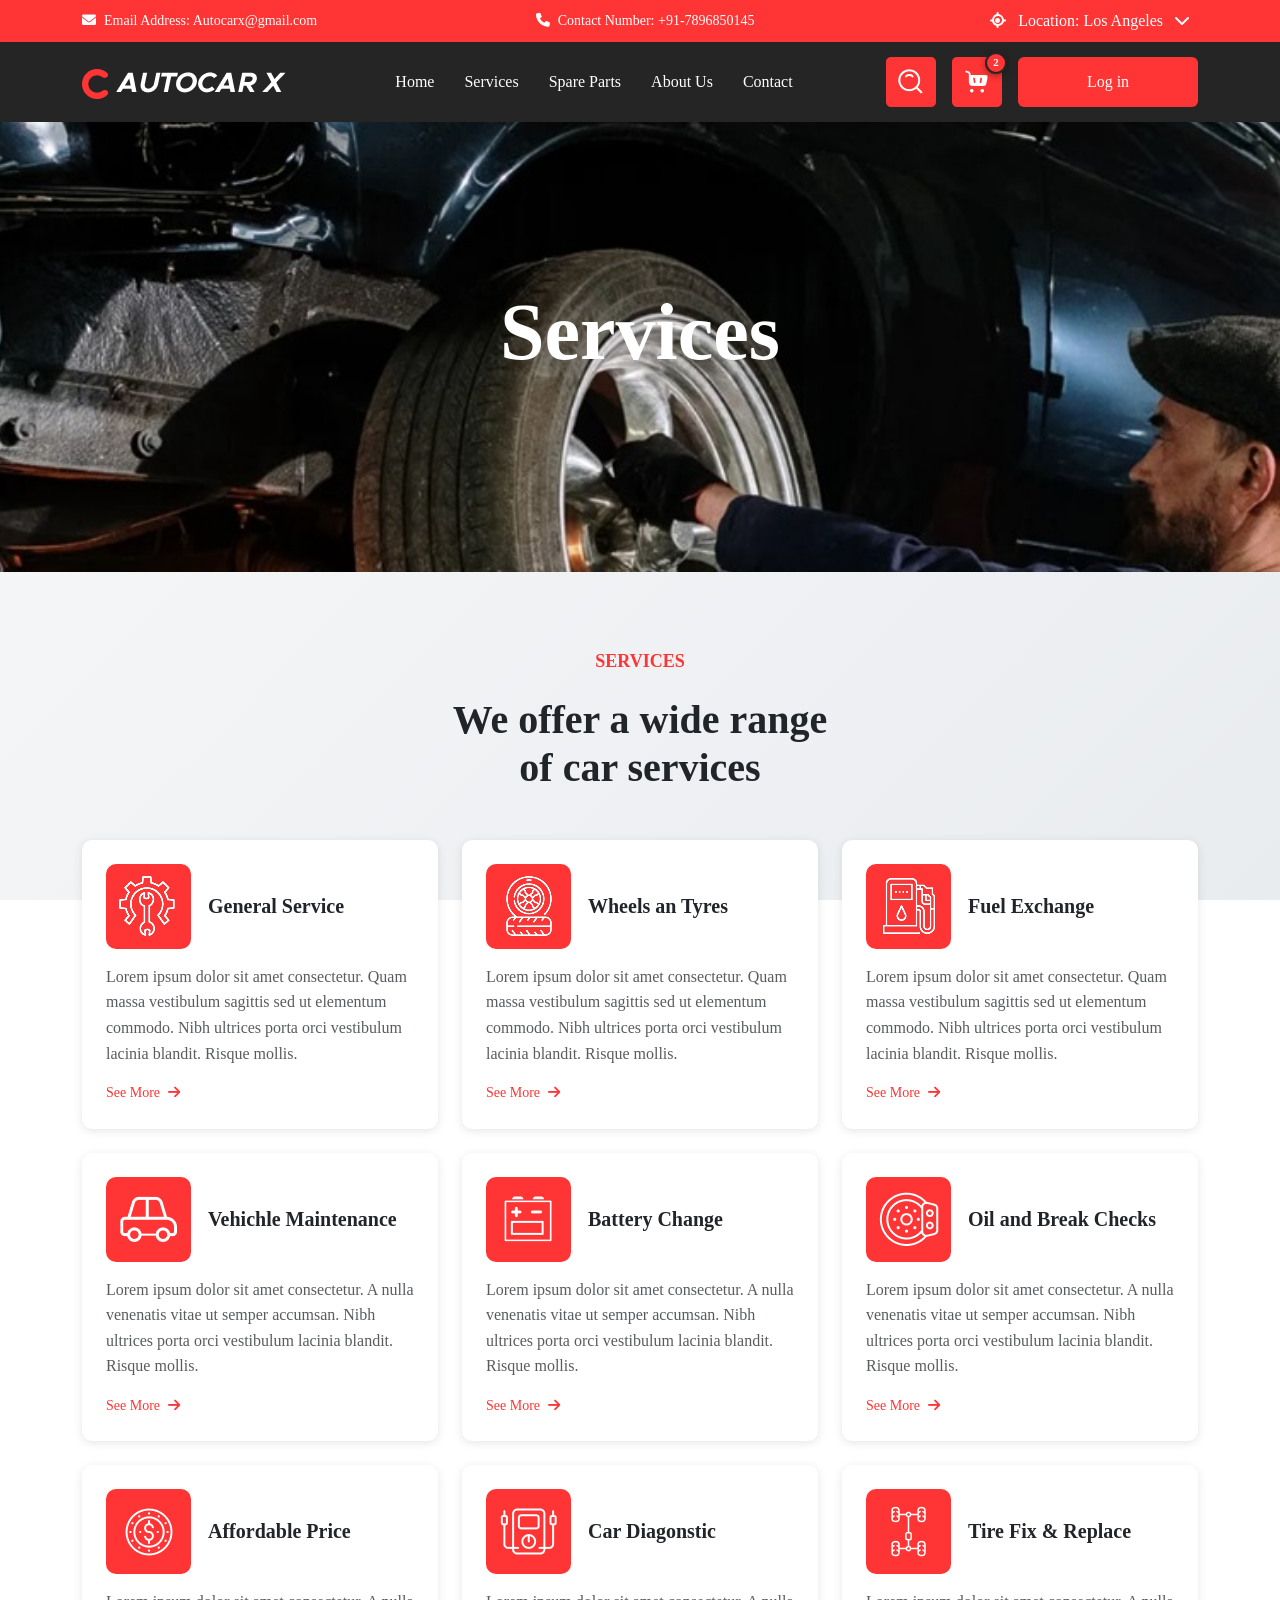
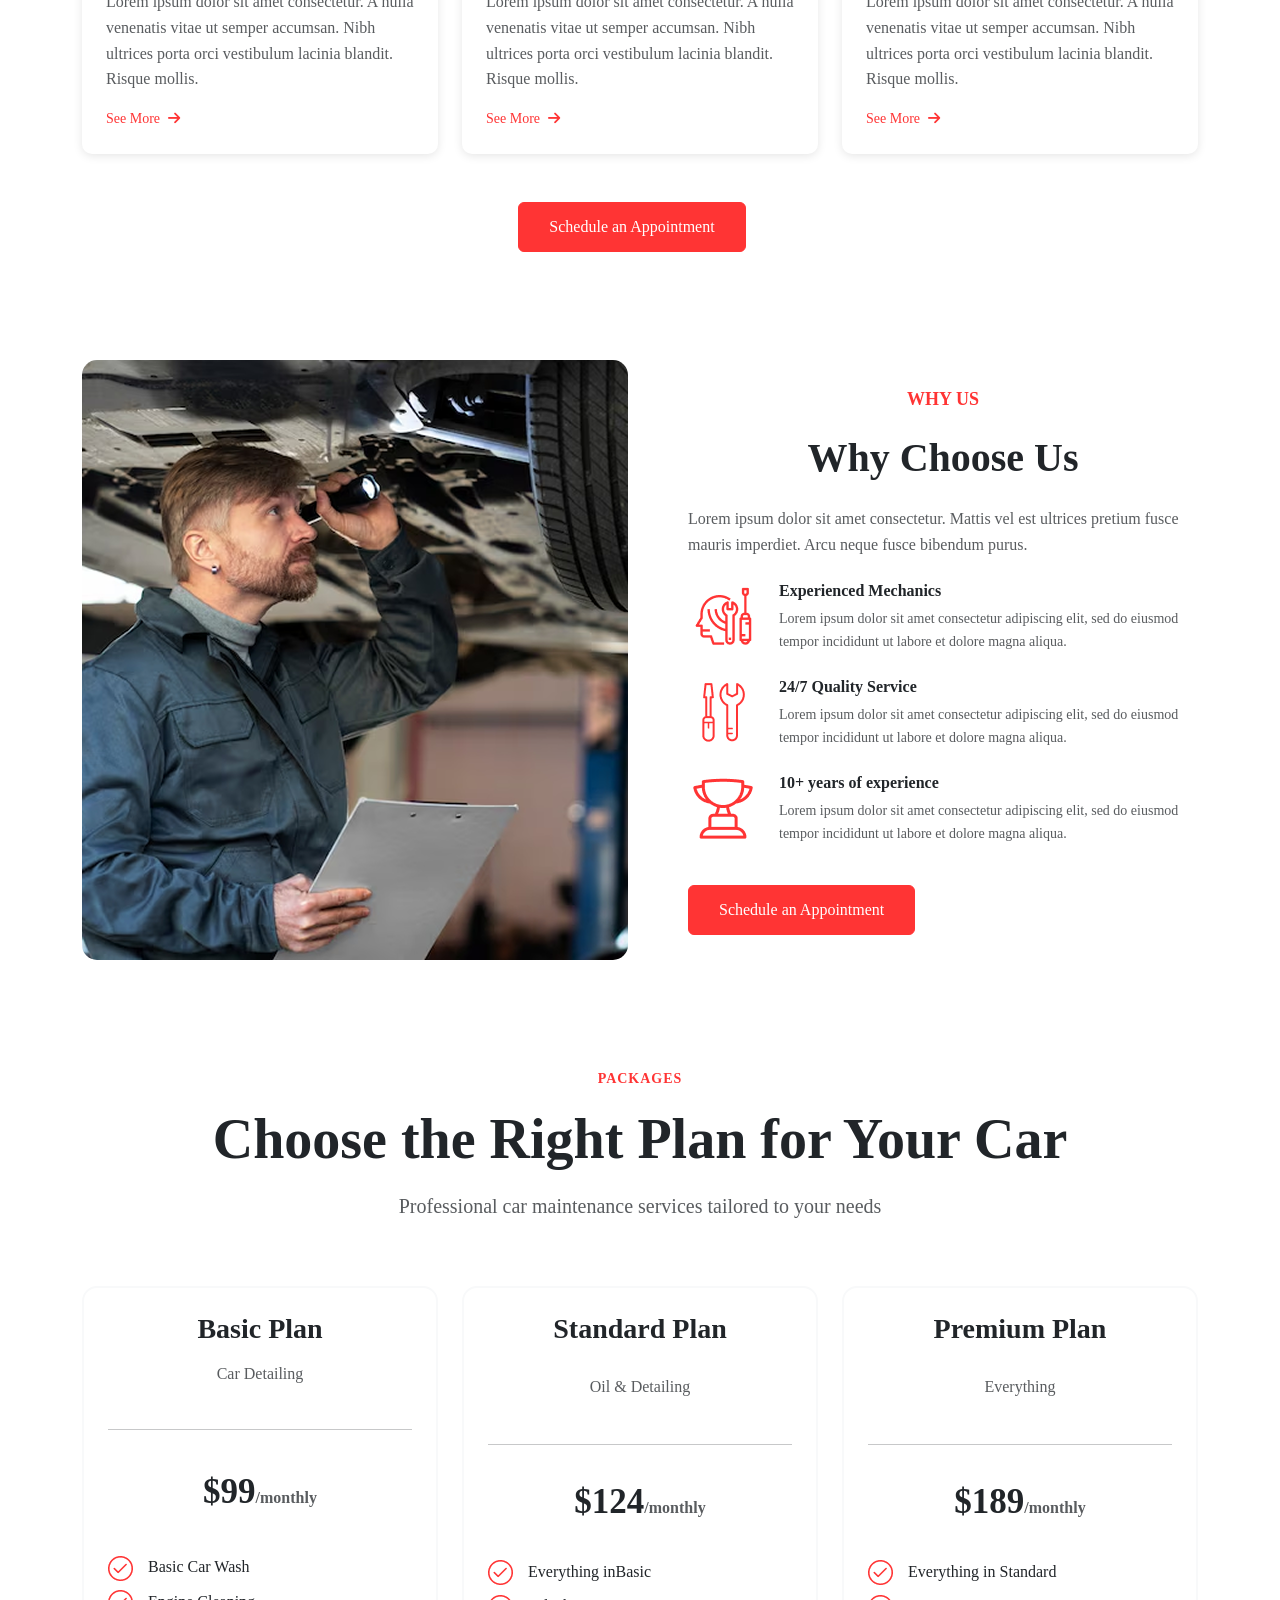
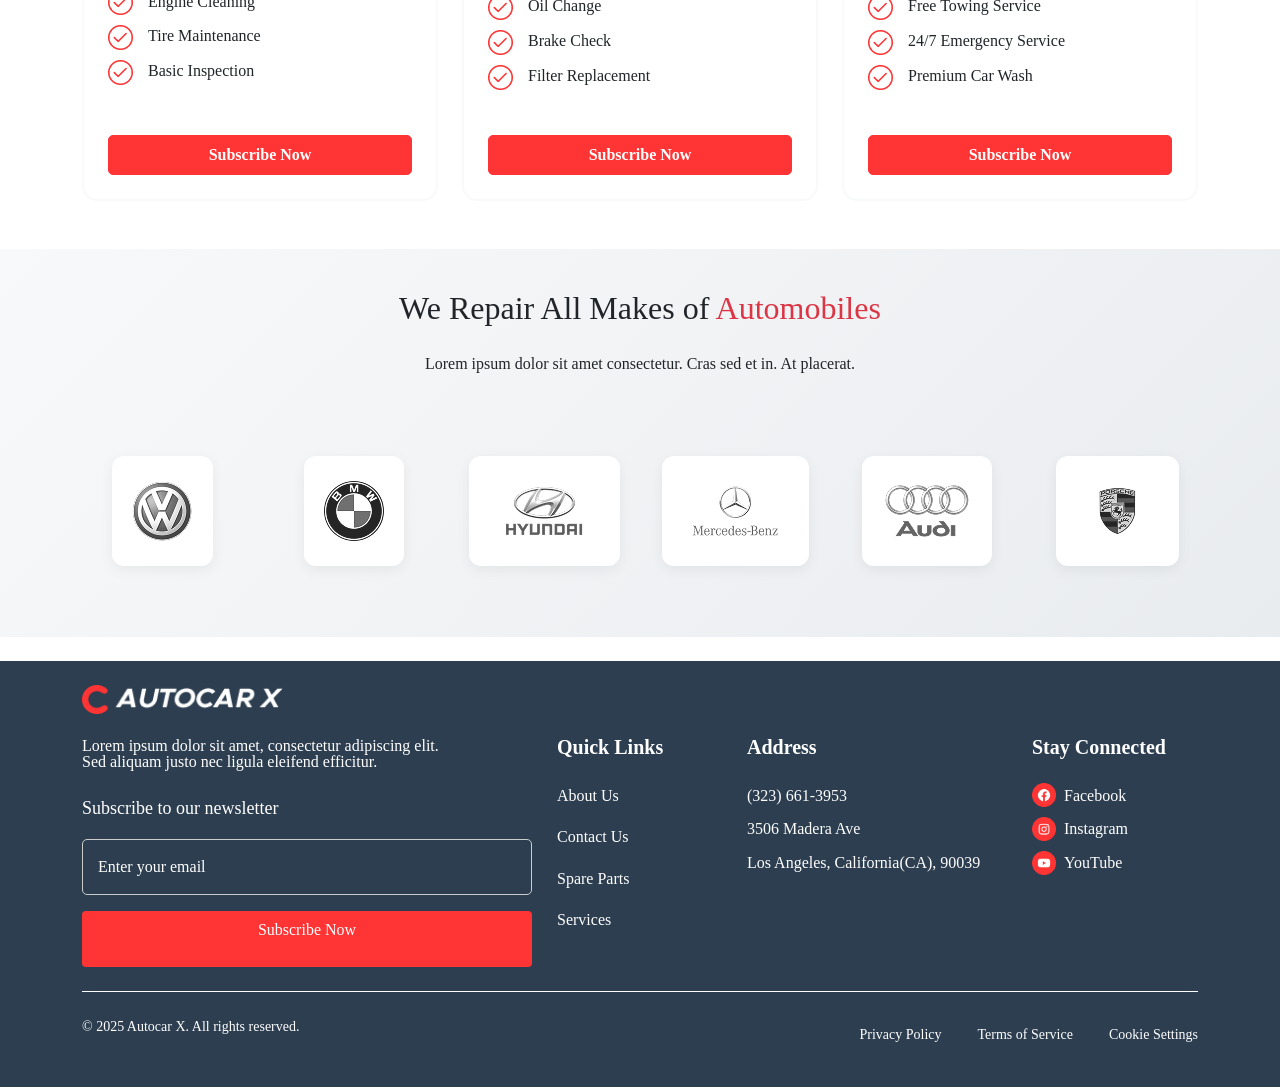
<file: service.html>
<!DOCTYPE html>
<html lang="en">

<head>
    <meta charset="UTF-8">
    <meta name="viewport" content="width=device-width, initial-scale=1.0">
    <title>Service</title>
    <link href="https://cdnjs.cloudflare.com/ajax/libs/bootstrap/5.3.0/css/bootstrap.min.css" rel="stylesheet">
    <link href="https://cdnjs.cloudflare.com/ajax/libs/font-awesome/6.0.0/css/all.min.css" rel="stylesheet">
    <link rel="stylesheet" href="https://cdn.jsdelivr.net/npm/swiper@11/swiper-bundle.min.css" />
    <link rel="stylesheet" href="./css/service.css">
</head>

<body>
    <!-- Top Bar -->
    <div class="top-bar">
        <div class="container">
            <div class="row">
                <div class="d-flex flex-3">
                    <span><i class="fas fa-envelope"></i>Email Address: Autocarx@gmail.com</span>
                    <span><i class="fas fa-phone"></i>Contact Number: +91-7896850145</span>
                    <div class="dropdown">
                        <button class="btn btn-link text-decoration-none p-0 text-dark" type="button"
                            data-bs-toggle="dropdown" aria-expanded="false">
                            <span class="ms-3 loc" style="color: white;">
                                <i class="fa-solid fa-location-crosshairs"></i>
                                Location: Los Angeles
                                <i class="fa-solid fa-chevron-down ms-2"></i>
                            </span>
                        </button>
                        <ul class="dropdown-menu">
                            <li><a class="dropdown-item" href="#"><i class="fa-solid fa-location-dot me-2"></i>New
                                    York</a></li>
                            <li><a class="dropdown-item active" href="#"><i
                                        class="fa-solid fa-location-dot me-2"></i>Los Angeles</a></li>
                            <li><a class="dropdown-item" href="#"><i
                                        class="fa-solid fa-location-dot me-2"></i>Chicago</a></li>
                            <li><a class="dropdown-item" href="#"><i
                                        class="fa-solid fa-location-dot me-2"></i>Houston</a></li>
                            <li><a class="dropdown-item" href="#"><i
                                        class="fa-solid fa-location-dot me-2"></i>Phoenix</a></li>
                            <li><a class="dropdown-item" href="#"><i
                                        class="fa-solid fa-location-dot me-2"></i>Philadelphia</a></li>
                            <li><a class="dropdown-item" href="#"><i class="fa-solid fa-location-dot me-2"></i>San
                                    Antonio</a></li>
                            <li><a class="dropdown-item" href="#"><i class="fa-solid fa-location-dot me-2"></i>San
                                    Diego</a></li>
                            <li><a class="dropdown-item" href="#"><i
                                        class="fa-solid fa-location-dot me-2"></i>Dallas</a></li>
                            <li><a class="dropdown-item" href="#"><i class="fa-solid fa-location-dot me-2"></i>San
                                    Jose</a></li>
                        </ul>
                    </div>
                </div>
            </div>
        </div>
    </div>

    <!-- Navigation -->
    <nav class="navbar navbar-expand-lg navbar-dark bg-dark">
    <div class="container">
        <a class="navbar-brand" href="#" onclick="location.reload(); return false;">
            <img src="./assets/group 6.png" alt="Logo">
        </a>

        <!-- Offcanvas toggler (visible only on mobile/tablet) -->
        <button class="navbar-toggler d-lg-none" type="button" data-bs-toggle="offcanvas"
            data-bs-target="#offcanvasNavbar" aria-controls="offcanvasNavbar">
            <span class="navbar-toggler-icon"></span>
        </button>

        <!-- Desktop Navbar (visible from lg and up) -->
        <div class="collapse navbar-collapse d-none d-lg-flex justify-content-between" id="navbarNav">
            <ul class="navbar-nav">
                <li class="nav-item"><a class="nav-link" href="./index.html">Home</a></li>
                <li class="nav-item"><a class="nav-link" href="./service.html">Services</a></li>
                <li class="nav-item"><a class="nav-link" href="./product.html">Spare Parts</a></li>
                <li class="nav-item"><a class="nav-link" href="./about.html">About Us</a></li>
                <li class="nav-item"><a class="nav-link" href="./contact.html">Contact</a></li>
            </ul>

            <div class="d-flex align-items-center gap-3">
                <a href="#"><img data-bs-toggle="modal"
                            data-bs-target="#searchModal" style="width: 50px; height: 50px;" src="./assets/group 8.png" alt=""></a>
                <a href="./cart.html"><img style="width: 50px; height: 50px;" src="./assets/group 9.png" alt=""></a>
                <button class="btn btn-login text-white" data-bs-toggle="modal"
                    data-bs-target="#exampleModal">Log in</button>
            </div>
        </div>

        <!-- Offcanvas Navbar (mobile/tablet only) -->
        <div class="offcanvas offcanvas-end text-bg-dark d-lg-none" tabindex="-1" id="offcanvasNavbar"
            aria-labelledby="offcanvasNavbarLabel">
            <div class="offcanvas-header">
                <!-- <h5 class="offcanvas-title" id="offcanvasNavbarLabel">Menu</h5> -->
                <button type="button" class="btn-close btn-close-white" data-bs-dismiss="offcanvas"
                    aria-label="Close"></button>
            </div>
            <div class="offcanvas-body d-flex flex-column justify-content-between">
                <ul class="navbar-nav">
                    <li class="nav-item"><a class="nav-link" href="./index.html">Home</a></li>
                    <li class="nav-item"><a class="nav-link" href="./service.html">Services</a></li>
                    <li class="nav-item"><a class="nav-link" href="./product.html">Spare Parts</a></li>
                    <li class="nav-item"><a class="nav-link" href="./about.html">About Us</a></li>
                    <li class="nav-item"><a class="nav-link" href="./contact.html">Contact</a></li>
                </ul>

                <div class="d-flex align-items-center gap-3 mt-4">
                    <a href="#"><img data-bs-toggle="modal"
                            data-bs-target="#searchModal" style="width: 50px; height: 50px;" src="./assets/group 8.png" alt=""></a>
                    <a href="cart.html"><img style="width: 50px; height: 50px;" src="./assets/group 9.png" alt=""></a>
                    <button class="btn btn-login text-white" data-bs-toggle="modal"
                        data-bs-target="#exampleModal">Log in</button>
                </div>
            </div>
        </div>
    </div>
</nav>
<!-- Login Modal -->

    <div class="modal fade" id="exampleModal" tabindex="-1" aria-labelledby="exampleModalLabel" aria-hidden="true">
        <div class="modal-dialog">
            <div class="modal-content">
                <div class="modal-body">
                    <div class="login-container">
                        <!-- <button class="close-btn" onclick="closeModal()">&times;</button> -->

                        <h2 class="login-title" style="text-align: center;">Log In</h2>
                        <p class="login-subtitle" style="text-align: center;">How to i get started lorem ipsum dolor at?
                        </p>

                        <form>
                            <div class="mb-3">
                                <input type="text" type="submit" class="form-control" placeholder="User Name*" required>
                            </div>

                            <div class="mb-3">
                                <input type="password" type="submit" class="form-control" placeholder="Password*" required>
                            </div>

                            <div class="f-login">
                                <div class="forgot-password" style=" padding-left: 327px;">
                                    <a href="#" onclick="forgotPassword()">Forget Password?</a>
                                </div>

                                <button type="submit" class="modals-btn-login btn btn-social">Log In</button>
                            </div>
                        </form>

                        <div class="divider" style="text-align: center;">Or</div>

                        <div class="f-g-modals">
                            <div class="facebbok-modals">
                                <button class="btn btn-social" onclick="loginWithGoogle()">
                                    <i class="fa-brands fa-google"></i>
                                    Login with Google
                                </button>
                            </div>

                            <div class="facebook-modals">
                                <button class="btn btn-social" onclick="loginWithFacebook()">
                                    <i class="fab fa-facebook-f facebook-icon"></i>
                                    Login with Facebook
                                </button>
                            </div>
                        </div>
                    </div>
                </div>
            </div>
        </div>
    </div>
    <!-- search-modal -->
     <div class="modal fade" id="searchModal" tabindex="-1"
            aria-labelledby="searchModalLabel" aria-hidden="true">
            <div class="modal-dialog modal-lg"> <!-- large modal -->
                <div class="modal-content">
                    <div class="modal-header">
                        <!-- <h5 class="modal-title"
                            id="searchModalLabel">Search</h5> -->
                        <button type="button" class="btn-close"
                            data-bs-dismiss="modal" aria-label="Close"></button>
                    </div>
                    <div class="modal-body">
                        <!-- Your search content goes here -->
                        <input type="text" class="form-control"
                            placeholder="Type to search...">
                    </div>
                    <div class="modal-footer">
                        <button type="button" class="btn btn-primary">Search</button>
                    </div>
                </div>
            </div>
        </div>
    <!-- Hero Section -->
    <section class="hero-section">
        <div class="hero-content">
            <h1>Services</h1>
        </div>
    </section>
    <div class="container">
        <!-- Services Section -->
        <div class="text-center mb-5" style="margin-top: 75px;">
            <p class="section-title">SERVICES</p>
            <h2 class="display-6 fw-bold mb-4">We offer a wide range<br>of car services</h2>
        </div>

        <!-- Service Cards Grid -->
        <div class="row g-4 mb-5">
            <!-- General Service -->
            <div class="col-lg-4 col-md-6">
                <div class="card service-card p-4">
                    <div class="box d-flex align-items-center" style="gap: 17px;">
                        <div class="service-icon">
                            <img class="" src="./assets/rectangle 12.png" alt="">
                        </div>
                        <h5 class="fw-bold mb-3">General Service</h5>
                    </div>
                    <p class="text-muted mb-3">Lorem ipsum dolor sit amet consectetur. Quam massa vestibulum sagittis
                        sed ut elementum commodo. Nibh ultrices porta orci vestibulum lacinia blandit. Risque mollis.
                    </p>
                    <a href="#" class="see-more-link">See More <i class="fas fa-arrow-right ms-1"></i></a>
                </div>
            </div>

            <!-- Wheels and Tyres -->
            <div class="col-lg-4 col-md-6">
                <div class="card service-card p-4">
                    <div class="box d-flex align-items-center" style="gap: 17px;">
                        <div class=" service-icon">
                            <img class="" src="./assets/rectangle 18.png" alt="">
                        </div>
                        <h5 class="fw-bold mb-3">Wheels an Tyres</h5>
                    </div>
                    <p class="text-muted mb-3">Lorem ipsum dolor sit amet consectetur. Quam massa vestibulum sagittis
                        sed ut elementum commodo. Nibh ultrices porta orci vestibulum lacinia blandit. Risque mollis.
                    </p>
                    <a href="#" class="see-more-link">See More <i class="fas fa-arrow-right ms-1"></i></a>
                </div>
            </div>

            <!-- Fuel Exchange -->
            <div class="col-lg-4 col-md-6">
                <div class="card service-card p-4">
                    <div class="box d-flex align-items-center" style="gap: 17px;">
                        <div class="service-icon">
                            <img class="" src="./assets/rectangle 19.png" alt="">
                        </div>
                        <h5 class="fw-bold mb-3">Fuel Exchange</h5>
                    </div>
                    <p class="text-muted mb-3">Lorem ipsum dolor sit amet consectetur. Quam massa vestibulum sagittis
                        sed ut elementum commodo. Nibh ultrices porta orci vestibulum lacinia blandit. Risque mollis.
                    </p>
                    <a href="#" class="see-more-link">See More <i class="fas fa-arrow-right ms-1"></i></a>
                </div>
            </div>

            <!-- Vehichle Maintenance -->
            <div class="col-lg-4 col-md-6">
                <div class="card service-card p-4">
                    <div class="box d-flex align-items-center" style="gap: 17px;">
                        <div class="service-icon">
                            <img class="" src="./assets/car.png" alt="">
                        </div>
                        <h5 class="fw-bold mb-3">Vehichle Maintenance</h5>
                    </div>
                    <p class="text-muted mb-3">Lorem ipsum dolor sit amet consectetur. A nulla venenatis vitae ut semper
                        accumsan. Nibh ultrices porta orci vestibulum lacinia blandit. Risque mollis.</p>
                    <a href="#" class="see-more-link">See More <i class="fas fa-arrow-right ms-1"></i></a>
                </div>
            </div>

            <!-- Battery Change -->
            <div class="col-lg-4 col-md-6">
                <div class="card service-card p-4">
                    <div class="box d-flex align-items-center" style="gap: 17px;">
                        <div class="service-icon">
                            <img class="" src="./assets/battry.png" alt="">
                        </div>
                        <h5 class="fw-bold mb-3">Battery Change</h5>
                    </div>
                    <p class="text-muted mb-3">Lorem ipsum dolor sit amet consectetur. A nulla venenatis vitae ut semper
                        accumsan. Nibh ultrices porta orci vestibulum lacinia blandit. Risque mollis.</p>
                    <a href="#" class="see-more-link">See More <i class="fas fa-arrow-right ms-1"></i></a>
                </div>
            </div>

            <!-- Oil and Break Checks -->
            <div class="col-lg-4 col-md-6">
                <div class="card service-card p-4">
                    <div class="box d-flex align-items-center" style="gap: 17px;">
                        <div class=" service-icon">
                            <img class="" src="./assets/oil.png" alt="">
                        </div>
                        <h5 class="fw-bold mb-3">Oil and Break Checks</h5>
                    </div>
                    <p class="text-muted mb-3">Lorem ipsum dolor sit amet consectetur. A nulla venenatis vitae ut semper
                        accumsan. Nibh ultrices porta orci vestibulum lacinia blandit. Risque mollis.</p>
                    <a href="#" class="see-more-link">See More <i class="fas fa-arrow-right ms-1"></i></a>
                </div>
            </div>
            <!-- Affordable Price -->
            <div class="col-lg-4 col-md-6">
                <div class="card service-card p-4">
                    <div class="box d-flex align-items-center" style="gap: 17px;">
                        <div class=" service-icon">
                            <img class="" src="./assets/6334885e18a2280eb9cfc086_affordable price 1.png" alt="">
                        </div>
                        <h5 class="fw-bold mb-3">Affordable Price</h5>
                    </div>
                    <p class="text-muted mb-3">Lorem ipsum dolor sit amet consectetur. A nulla venenatis vitae ut semper
                        accumsan. Nibh ultrices porta orci vestibulum lacinia blandit. Risque mollis.</p>
                    <a href="#" class="see-more-link">See More <i class="fas fa-arrow-right ms-1"></i></a>
                </div>
            </div>
            <!-- Car Diagonstic -->
            <div class="col-lg-4 col-md-6">
                <div class="card service-card p-4">
                    <div class="box d-flex align-items-center" style="gap: 17px;">
                        <div class=" service-icon">
                            <img class="" src="./assets/oil (2).png" alt="">
                        </div>
                        <h5 class="fw-bold mb-3">Car Diagonstic</h5>
                    </div>
                    <p class="text-muted mb-3">Lorem ipsum dolor sit amet consectetur. A nulla venenatis vitae ut semper
                        accumsan. Nibh ultrices porta orci vestibulum lacinia blandit. Risque mollis.</p>
                    <a href="#" class="see-more-link">See More <i class="fas fa-arrow-right ms-1"></i></a>
                </div>
            </div>
            <!-- Tire Fix & Replace -->
            <div class="col-lg-4 col-md-6">
                <div class="card service-card p-4">
                    <div class="box d-flex align-items-center" style="gap: 17px;">
                        <div class=" service-icon">
                            <img class="" src="./assets/replacements 1.png" alt="">
                        </div>
                        <h5 class="fw-bold mb-3">Tire Fix & Replace</h5>
                    </div>
                    <p class="text-muted mb-3">Lorem ipsum dolor sit amet consectetur. A nulla venenatis vitae ut semper
                        accumsan. Nibh ultrices porta orci vestibulum lacinia blandit. Risque mollis.</p>
                    <a href="#" class="see-more-link">See More <i class="fas fa-arrow-right ms-1"></i></a>
                </div>
            </div>
        </div>
    </div>

    <!-- Action Buttons -->
    <div class="text-center mb-5">
        <button class="btn btn-primary-custom me-3">Schedule an Appointment</button>
        <!-- <button class="btn btn-outline-custom">Browse Service</button> -->
    </div>
    </div>

    <!-- Why Choose Us Section -->
    <div class="why-choose-section">
        <div class="container">
            <div class="row align-items-center">
                <div class="col-lg-6 mb-4 mb-lg-0">
                    <img src="./assets/image (1).png" alt="Mechanic working" class="mechanic-image">
                </div>
                <div class="col-lg-6 ps-lg-5">
                    <p class="section-title text-center">WHY US</p>
                    <h2 class="display-6 fw-bold mb-4 text-center">Why Choose Us</h2>
                    <p class="text-muted mb-4">Lorem ipsum dolor sit amet consectetur. Mattis vel est ultrices pretium
                        fusce mauris imperdiet. Arcu neque fusce bibendum purus.</p>

                    <div class="row">
                        <div class="col-12 mb-4">
                            <div class="d-flex align-items-start">
                                <div class="">
                                    <img style="margin-right: 20px;" src="./assets/1.png" alt="">
                                </div>
                                <div>
                                    <h6 class="fw-bold mb-2">Experienced Mechanics</h6>
                                    <p class="text-muted small mb-0">Lorem ipsum dolor sit amet consectetur adipiscing
                                        elit, sed do eiusmod tempor incididunt ut labore et dolore magna aliqua.</p>
                                </div>
                            </div>
                        </div>

                        <div class="col-12 mb-4">
                            <div class="d-flex align-items-start">
                                <div class="">
                                    <img style="margin-right: 20px;"
                                        src="./assets/6334885edfc36676b1ff2e79_quality service (1) 1.png" alt="">
                                </div>
                                <div>
                                    <h6 class="fw-bold mb-2">24/7 Quality Service</h6>
                                    <p class="text-muted small mb-0">Lorem ipsum dolor sit amet consectetur adipiscing
                                        elit, sed do eiusmod tempor incididunt ut labore et dolore magna aliqua.</p>
                                </div>
                            </div>
                        </div>

                        <div class="col-12 mb-4">
                            <div class="d-flex align-items-start">
                                <div class="">
                                    <img style="margin-right: 20px;" src="./assets/svg.png" alt="">
                                </div>
                                <div>
                                    <h6 class="fw-bold mb-2">10+ years of experience</h6>
                                    <p class="text-muted small mb-0">Lorem ipsum dolor sit amet consectetur adipiscing
                                        elit, sed do eiusmod tempor incididunt ut labore et dolore magna aliqua.</p>
                                </div>
                            </div>
                        </div>
                    </div>

                    <button class="btn btn-primary-custom mt-3">Schedule an Appointment</button>
                </div>
            </div>
        </div>
    </div>
    <section class="py-5 ">
        <div class="container">
            <div class="row">
                <div class="col-12 text-center mb-5">
                    <div class="section-label">Packages</div>
                    <h2 class="display-4 fw-bold mb-3">Choose the Right Plan for Your Car</h2>
                    <p class="lead text-muted">Professional car maintenance services tailored to your needs</p>
                </div>
            </div>

            <div class="row g-4 justify-content-center">
                <!-- Basic Plan -->
                <div class="col-lg-4 col-md-6 custom-box">
                    <div class="card pricing-card h-100">
                        <div class="card-body d-flex flex-column justify-content-between p-4 ">
                            <div class="plan-header">
                                <h3 class="card-title fw-bold mb-3 text-center">Basic Plan</h3>
                                <p class="text-muted text-center">Car Detailing</p>
                            </div>
                            <hr>
                            <div class="price mb-3 text-center">$99<span class="fs-6 text-muted">/monthly</span></div>

                            <ul class="list-unstyled mb-4">
                                <li class="mb-2"><img style="padding-right: 15px;"
                                        src="./assets/simple-line-icons_check.png" alt="">Basic Car Wash</li>
                                <li class="mb-2"><img style="padding-right: 15px;"
                                        src="./assets/simple-line-icons_check.png" alt="">Engine Cleaning</li>
                                <li class="mb-2"><img style="padding-right: 15px;"
                                        src="./assets/simple-line-icons_check.png" alt="">Tire Maintenance</li>
                                <li class="mb-2"><img style="padding-right: 15px;"
                                        src="./assets/simple-line-icons_check.png" alt="">Basic Inspection
                                </li>
                            </ul>

                            <button class="btn btn-red w-100">Subscribe Now</button>
                        </div>
                    </div>
                </div>

                <!-- Standard Plan -->
                <div class="col-lg-4 col-md-6">
                    <div class="card pricing-card h-100">
                        <div class="card-body d-flex flex-column justify-content-between p-4 ">
                            <h3 class="card-title fw-bold mb-3 text-center">Standard Plan</h3>
                            <p class="text-muted text-center">Oil & Detailing</p>
                            <hr>
                            <div class="price mb-3 text-center">$124<span class="fs-6 text-muted">/monthly</span></div>

                            <ul class="list-unstyled mb-4">
                                <li class="mb-2"><img style="padding-right: 15px;"
                                        src="./assets/simple-line-icons_check.png" alt="">Everything inBasic</li>
                                <li class="mb-2"><img style="padding-right: 15px;"
                                        src="./assets/simple-line-icons_check.png" alt="">Oil Change</li>
                                <li class="mb-2"><img style="padding-right: 15px;"
                                        src="./assets/simple-line-icons_check.png" alt="">Brake Check</li>
                                <li class="mb-2"><img style="padding-right: 15px;"
                                        src="./assets/simple-line-icons_check.png" alt="">Filter
                                    Replacement</li>
                            </ul>

                            <button class="btn btn-red w-100">Subscribe Now</button>
                        </div>
                    </div>
                </div>

                <!-- Premium Plan -->
                <div class="col-lg-4 col-md-6">
                    <div class="card pricing-card premium h-100">

                        <div class="card-body d-flex flex-column justify-content-between p-4 ">
                            <h3 class="card-title fw-bold mb-3 text-center">Premium Plan</h3>
                            <p class="text-muted text-center">Everything</p>
                            <hr>
                            <div class="price mb-3 text-center">$189<span class="fs-6 text-muted">/monthly</span></div>

                            <ul class="list-unstyled mb-4">
                                <li class="mb-2"><img style="padding-right: 15px;"
                                        src="./assets/simple-line-icons_check.png" alt=""></i>Everything
                                    in Standard</li>
                                <li class="mb-2"><img style="padding-right: 15px;"
                                        src="./assets/simple-line-icons_check.png" alt=""></i>Free Towing
                                    Service</li>
                                <li class="mb-2"><img style="padding-right: 15px;"
                                        src="./assets/simple-line-icons_check.png" alt=""></i>24/7
                                    Emergency Service </li>
                                <li class="mb-2"><img style="padding-right: 15px;"
                                        src="./assets/simple-line-icons_check.png" alt=""></i>Premium Car
                                    Wash</li>
                            </ul>

                            <button class="btn btn-red w-100">Subscribe Now</button>
                        </div>
                    </div>
                </div>
            </div>
        </div>
    </section>

    <section class="track-record">
        <div class="container">
            <h2 class="text-center mb-4">We Repair All Makes of <span class="text-danger">Automobiles</span></h2>
            <p class="text-center mb-5">Lorem ipsum dolor sit amet consectetur. Cras sed et in. At placerat.</p>
            <div class="brand-swiper swiper">
                <div class="swiper-wrapper align-items-center">
                    <div class="swiper-slide">
                        <div class="brand-card">
                            <img src="./assets/image 13.png" alt="Toyota Logo" class="brand-logo-img">
                        </div>
                    </div>
                    <div class="swiper-slide">
                        <div class="brand-card">
                            <img src="./assets/image 14.png" alt="Honda Logo" class="brand-logo-img">
                        </div>
                    </div>
                    <div class="swiper-slide">
                        <div class="brand-card">
                            <img src="./assets/image 15.png" alt="BMW Logo" class="brand-logo-img">
                        </div>
                    </div>
                    <div class="swiper-slide">
                        <div class="brand-card">
                            <img src="./assets/image 16.png" alt="Ford Logo" class="brand-logo-img">
                        </div>
                    </div>
                    <div class="swiper-slide">
                        <div class="brand-card">
                            <img src="./assets/image 17.png" alt="Mercedes Logo" class="brand-logo-img">
                        </div>
                    </div>
                    <div class="swiper-slide">
                        <div class="brand-card">
                            <img src="./assets/image 18.png" alt="Audi Logo" class="brand-logo-img">
                        </div>
                    </div>
                    <!-- Duplicate slides for seamless infinite loop across all breakpoints -->
                    <div class="swiper-slide">
                        <div class="brand-card">
                            <img src="./assets/image 13.png" alt="Toyota Logo" class="brand-logo-img">
                        </div>
                    </div>
                    <div class="swiper-slide">
                        <div class="brand-card">
                            <img src="./assets/image 14.png" alt="Honda Logo" class="brand-logo-img">
                        </div>
                    </div>
                    <div class="swiper-slide">
                        <div class="brand-card">
                            <img src="./assets/image 15.png" alt="BMW Logo" class="brand-logo-img">
                        </div>
                    </div>
                    <div class="swiper-slide">
                        <div class="brand-card">
                            <img src="./assets/image 16.png" alt="Ford Logo" class="brand-logo-img">
                        </div>
                    </div>
                    <div class="swiper-slide">
                        <div class="brand-card">
                            <img src="./assets/image 17.png" alt="Mercedes Logo" class="brand-logo-img">
                        </div>
                    </div>
                    <div class="swiper-slide">
                        <div class="brand-card">
                            <img src="./assets/image 18.png" alt="Audi Logo" class="brand-logo-img">
                        </div>
                    </div>
                </div>
            </div>
        </div>
    </section>
    <!-- footer -->
    <footer class="footer">
        <div class="container">
            <div class="row g-4 mt-4">
                <div class="col-lg-5 col-md-12">
                    <div class="footer-logo mb-4">
                        <img src="./assets/group 6 (1).png" alt="logo">
                    </div>
                    <p class="footer-content-p1 mb-4">Lorem ipsum dolor sit amet, consectetur adipiscing elit. Sed
                        aliquam justo nec ligula eleifend efficitur.</p>
                    <p class="footer-content-p2 mb-3 ">Subscribe to our newsletter</p>
                    <input type="email" id="footer-email" class="form-control mb-3 " placeholder="Enter your email">
                    <div class="footer-side1-btn">
                        <a href="#" class="btn">Subscribe Now</a>
                    </div>
                </div>
                <div class="col-lg-2 col-md-4 col-sm-6">
                    <div class="footer2div" style="margin-top: 50px;">
                        <h3 class="mb-4">Quick Links</h3>
                        <div class="mb-3"><a href="./about.html">About Us</a></div>
                        <div class="mb-3"><a href="./contact.html">Contact Us</a></div>
                        <div class="mb-3"><a href="./product.html">Spare Parts</a></div>
                        <div><a href="./service.html">Services</a></div>
                    </div>
                </div>
                <div class="col-lg-3 col-md-4 col-sm-6">
                    <div class="footer3div " style="margin-top: 50px;">
                        <h3 class="mb-4">Address</h3>
                        <p class="mb-2">(323) 661-3953</p>
                        <p class="mb-2">3506 Madera Ave</p>
                        <p>Los Angeles, California(CA), 90039</p>
                    </div>
                </div>
                <div class="col-lg-2 col-md-4 col-sm-6">
                    <div class="footer4div" style="margin-top: 50px;">
                        <h3 class="mb-4">Stay Connected</h3>
                        <div class="footer4div-logo-content d-flex align-items-center gap-2 mb-2">
                            <img src="./assets/group 52.png" alt="facebook">
                            <a href="#">Facebook</a>
                        </div>
                        <div class="footer4div-logo-content d-flex align-items-center gap-2 mb-2">
                            <img src="./assets/group 53.png" alt="instagram">
                            <a href="#">Instagram</a>
                        </div>
                        <div class="footer4div-logo-content d-flex align-items-center gap-2">
                            <img src="./assets/group 56.png" alt="youtube">
                            <a href="#">YouTube</a>
                        </div>
                    </div>
                </div>
            </div>
            <div class="footer-line my-4"></div>
            <div
                class="footer-bottom d-flex flex-column flex-md-row justify-content-md-between align-items-md-center flex-wrap gap-3">
                <p>© 2025 Autocar X. All rights reserved.</p>
                <div class="footer-bottom-links d-flex gap-3 flex-wrap">
                    <a href="#">Privacy Policy</a>
                    <a href="#">Terms of Service</a>
                    <a href="#">Cookie Settings</a>
                </div>
            </div>
        </div>
    </footer>
    <script src="https://cdnjs.cloudflare.com/ajax/libs/bootstrap/5.3.0/js/bootstrap.bundle.min.js"></script>
    <script src="https://cdn.jsdelivr.net/npm/swiper@11/swiper-bundle.min.js"></script>
    <script>
        document.addEventListener('DOMContentLoaded', function () {
            new Swiper('.brand-swiper', {
                loop: true,
                slidesPerView: 2,
                spaceBetween: 20,
                speed: 2500,
                autoplay: {
                    delay: 0,
                    disableOnInteraction: false,
                    pauseOnMouseEnter: true
                },
                breakpoints: {
                    320: {
                        slidesPerView: 2,
                        spaceBetween: 15
                    },
                    576: {
                        slidesPerView: 3,
                        spaceBetween: 20
                    },
                    768: {
                        slidesPerView: 4,
                        spaceBetween: 24
                    },
                    992: {
                        slidesPerView: 5,
                        spaceBetween: 28
                    },
                    1200: {
                        slidesPerView: 6,
                        spaceBetween: 30
                    }
                }
            });
        });
    </script>
    <script src="./script.js"></script>
</body>

</html>
</file>
<file: css/index.css>
* {
    padding: 0;
    margin: 0;
    box-sizing: border-box;
}

:root {
    --primary-red: #FF3434;
    --dark-bg: #2c3e50;
    --card-bg: #2c2c2c;
    --light-bg: #f8f9fa;
    --text-light: #6c757d;
    --text-dark: #2c3e50;
    --border-color: #e0e0e0;
    --shadow: rgba(0, 0, 0, 0.1);
}

body {
    font-family: 'ClarityCity';
    line-height: 1.6;
    background: linear-gradient(135deg, var(--light-bg) 0%, #e9ecef 100%);
    background-attachment: fixed;
    width: 100%;
    overflow-x: hidden;
}

/* ==========================================================================
   TOP BAR
   ========================================================================== */
a {
    color: white;
    text-decoration: none;
}

.top-bar {
    background-color: var(--primary-red);
    color: white;
    padding: 8px 0;
    font-size: 14px;
    animation: fadeIn 1s ease-in-out;
}

.top-bar i {
    margin-right: 8px;
}

span {
    white-space: nowrap;
}

/* ==========================================================================
   NAVIGATION
   ========================================================================== */
.navbar {
    background-color: #252525 !important;
    padding: 15px 0;
    animation: slideDown 0.8s ease-in-out;
}

.navbar-brand {
    font-size: 24px;
    font-weight: bold;
    animation: fadeIn 1s ease-in-out 0.2s;
    animation-fill-mode: backwards;
}

.navbar-brand i {
    margin-right: 10px;
    color: var(--primary-red);
}

.navbar-nav .nav-link {
    color: white !important;
    margin: 0 15px;
    font-weight: 500;
    transition: color 0.3s ease;
    animation: slideUp 0.8s ease-in-out;
    animation-fill-mode: backwards;
}

.navbar-nav .nav-link:hover {
    color: var(--primary-red) !important;
}

.navbar-nav .nav-link:nth-child(1) {
    animation-delay: 0.1s;
}

.navbar-nav .nav-link:nth-child(2) {
    animation-delay: 0.2s;
}

.navbar-nav .nav-link:nth-child(3) {
    animation-delay: 0.3s;
}

.navbar-nav .nav-link:nth-child(4) {
    animation-delay: 0.4s;
}

.navbar-nav .nav-link:nth-child(5) {
    animation-delay: 0.5s;
}

.btn-login {
    background-color: var(--primary-red);
    border: none;
    padding: 0;
    transition: all 0.3s ease;
    width: 180px !important;
    height: 50px !important;
    display: flex;
    align-items: center;
    justify-content: center;
    line-height: 56px;
    font-size: 16px;
    animation: pulse 2s infinite;
}

.btn-login:hover {
    background-color: #c0392b;
}

.btn-search,
.btn-cart {
    width: 50px !important;
    height: 50px !important;
    display: flex;
    align-items: center;
    justify-content: center;
    padding: 0;
    line-height: 50px;
    font-size: 14px;
    min-width: unset;
    animation: pulse 2s infinite;
}

.collapse {
    /* justify-content: space-around; */
    display: flex;
    justify-content: space-between;
}

.navbar-nav {
    margin: auto;
}

.flex-3 {
    display: flex;
    justify-content: space-between;
    align-items: center;
    flex-wrap: wrap;
}

/* ==========================================================================
   AUTHENTICATION MODAL
   ========================================================================== */
.auth-body {
    background-color: #f8f9fa;
    min-height: 100vh;
    display: flex;
    align-items: center;
    justify-content: center;
}

.auth-container {
    background: white;
    border-radius: 8px;
    box-shadow: 0 4px 6px rgba(0, 0, 0, 0.1);
    padding: 40px;
    max-width: 400px;
    width: 100%;
    position: relative;
    animation: scaleUp 0.8s ease-in-out;
}

.auth-close-btn {
    position: absolute;
    top: 15px;
    right: 20px;
    background: none;
    border: none;
    font-size: 24px;
    color: #6c757d;
    cursor: pointer;
}

.auth-close-btn:hover {
    color: #000;
}

.auth-title {
    text-align: center;
    margin-bottom: 8px;
    font-size: 28px;
    font-weight: 400;
    color: #333;
    animation: fadeIn 0.8s ease-in-out 0.2s;
    animation-fill-mode: backwards;
}

.auth-subtitle {
    text-align: center;
    color: #6c757d;
    margin-bottom: 30px;
    font-size: 14px;
    animation: fadeIn 0.8s ease-in-out 0.2s;
    animation-fill-mode: backwards;
}

.auth-form-control {
    border: 1px solid #ced4da;
    border-radius: 4px;
    padding: 12px 16px;
    font-size: 14px;
    margin-bottom: 16px;
    animation: slideRight 0.8s ease-in-out;
    animation-fill-mode: backwards;
}

.auth-form-control:focus {
    border-color: #86b7fe;
    box-shadow: 0 0 0 0.2rem rgba(0, 123, 255, 0.25);
}

.auth-form-control:nth-child(1) {
    animation-delay: 0.3s;
}

.auth-form-control:nth-child(2) {
    animation-delay: 0.4s;
}

.auth-forgot-password {
    text-align: right;
    margin-bottom: 20px;
}

.auth-forgot-password a {
    color: #6c757d;
    text-decoration: none;
    font-size: 14px;
}

.auth-forgot-password a:hover {
    text-decoration: underline;
}

.auth-btn-login {
    background-color: #ff4757;
    border-color: #ff4757;
    color: white;
    width: 100%;
    padding: 12px;
    border-radius: 4px;
    font-size: 16px;
    font-weight: 500;
    margin-bottom: 20px;
    animation: bounce 1.5s infinite;
}

.auth-btn-login:hover {
    background-color: #ff3742;
    border-color: #ff3742;
}

.auth-divider {
    text-align: center;
    margin: 20px 0;
    color: #6c757d;
    font-size: 14px;
}

.auth-btn-social {
    width: 100%;
    padding: 12px;
    border-radius: 4px;
    font-size: 14px;
    margin-bottom: 12px;
    border: 1px solid #ced4da;
    background: white;
    color: #333;
    display: flex;
    align-items: center;
    justify-content: center;
    gap: 8px;
    animation: bounce 1.5s infinite;
}

.auth-btn-social:hover {
    background-color: #f8f9fa;
    color: #333;
}

.auth-google-icon {
    width: 18px;
    height: 18px;
}

.auth-facebook-icon {
    color: #1877f2;
    font-size: 18px;
}

/* Modal Login Styles */
.f-g-modals {
    display: flex;
    flex-direction: column;
    align-items: center;
    text-align: center;
    gap: 10px;
}

.facebbok-modals,
.facebook-modals {
    width: 437px;
    height: 50px;
    border: 2px solid black;
}

.f-login {
    display: flex;
    flex-direction: column;
    gap: 10px;
    border: none;
}

.modals-btn-login {
    width: 437px;
    height: 50px;
    background-color: var(--primary-red);
    margin: auto;
}

/* ==========================================================================
   HERO SECTION
   ========================================================================== */
.hero-section {
    background-image: url(../assets/banner.jpg);
    background-size: cover;
    background-position: center;
    min-height: 100vh;
    display: flex;
    align-items: center;
    position: relative;
    background-repeat: no-repeat;
    background-attachment: fixed;
    animation: fadeIn 1.5s ease-in-out;
}

.hero-content h1 {
    font-size: 5rem;
    font-weight: bold;
    color: white;
    margin-bottom: 30px;
    line-height: 1.2;
    animation: slideUp 1s ease-in-out 0.3s;
    animation-fill-mode: backwards;
}

.hero-content p {
    color: #ddd;
    font-size: 16px;
    margin-bottom: 30px;
    line-height: 1.6;
    animation: slideUp 1s ease-in-out 0.5s;
    animation-fill-mode: backwards;
}

.btn-schedule {
    width: 288px;
    height: 56px;
    background-color: var(--primary-red);
    border: none;
    font-weight: bold;
    text-transform: uppercase;
    letter-spacing: 1px;
    transition: all 0.3s ease;
    animation: pulse 2s infinite;
}

.btn-schedule:hover {
    background-color: #c0392b;
    transform: translateY(-2px);
}

/* ==========================================================================
   BOOKING FORM
   ========================================================================== */
.booking-form {
    color: white;
    padding: 40px;
    border-radius: 15px;
    box-shadow: 0 10px 30px rgba(0, 0, 0, 0.3);
    backdrop-filter: blur(13px);
    animation: slideRight 1s ease-in-out;
}

.booking-form h4 {
    margin-bottom: 25px;
    font-weight: bold;
    text-align: center;
    animation: fadeIn 0.8s ease-in-out 0.2s;
    animation-fill-mode: backwards;
}

.form-control {
    border-radius: 8px;
    border: 1px solid #ddd;
    padding: 12px 15px;
    margin-bottom: 15px;
    background-color: white;
    transition: all 0.3s ease;
    animation: slideLeft 0.8s ease-in-out;
    animation-fill-mode: backwards;
}

.form-control:focus {
    border-color: var(--primary-red);
    box-shadow: 0 0 0 0.2rem rgba(231, 76, 60, 0.25);
}

.form-control:nth-child(1) {
    animation-delay: 0.3s;
}

.form-control:nth-child(2) {
    animation-delay: 0.4s;
}

.form-control:nth-child(3) {
    animation-delay: 0.5s;
}

.form-control:nth-child(4) {
    animation-delay: 0.6s;
}

.btn-book {
    background-color: var(--primary-red);
    border: none;
    padding: 12px 30px;
    font-weight: bold;
    width: 100%;
    margin-top: 15px;
    transition: all 0.3s ease;
    height: 56px;
    animation: pulse 2s infinite;
}

.btn-book:hover {
    background-color: #c0392b;
}

.form-control2 {
    border-radius: 8px;
    border: 1px solid #ddd;
    padding: 12px 15px;
    margin-bottom: 15px;
    background-color: white;
    transition: all 0.3s ease;
    width: 450px;
    height: 56px;
    box-sizing: border-box;
}

/* ==========================================================================
   SERVICES SECTION
   ========================================================================== */
.service-card {
    border: none;
    box-shadow: 0 2px 10px var(--shadow);
    transition: transform 0.3s ease;
    height: 100%;
    border-radius: 10px;
    animation: slideUp 0.8s ease-in-out;
    animation-fill-mode: backwards;
}

.service-card:hover {
    transform: translateY(-5px);
}

.service-card:nth-child(1) {
    animation-delay: 0.1s;
}

.service-card:nth-child(2) {
    animation-delay: 0.2s;
}

.service-card:nth-child(3) {
    animation-delay: 0.3s;
}

.service-card:nth-child(4) {
    animation-delay: 0.4s;
}

.service-card:nth-child(5) {
    animation-delay: 0.5s;
}

.service-card:nth-child(6) {
    animation-delay: 0.6s;
}

.service-icon {
    width: 85px;
    height: 85px;
    background: var(--primary-red);
    border-radius: 10px;
    display: flex;
    align-items: center;
    justify-content: center;
    margin-bottom: 15px;
    animation: scaleUp 0.8s ease-in-out;
}

.service-icon i {
    color: white;
    font-size: 24px;
}

.service-icon>img {
    width: 60px;
    height: 60px;
}

.see-more-link {
    color: var(--primary-red);
    text-decoration: none;
    font-weight: 500;
    font-size: 14px;
    transition: color 0.3s ease;
    animation: fadeIn 0.8s ease-in-out 0.3s;
    animation-fill-mode: backwards;
}

.see-more-link:hover {
    color: #b02a37;
}

/* ==========================================================================
   WHY CHOOSE US SECTION
   ========================================================================== */
.why-choose-section {
    padding: 60px 0;
    animation: fadeIn 1s ease-in-out;
}

.feature-icon {
    width: 50px;
    height: 50px;
    background: var(--primary-red);
    border-radius: 50%;
    display: flex;
    align-items: center;
    justify-content: center;
    margin-bottom: 15px;
    animation: rotate 10s linear infinite;
}

.feature-icon i {
    color: white;
    font-size: 20px;
}

.mechanic-image {
    width: 100%;
    height: 600px;
    border-radius: 15px;
    object-fit: cover;
    animation: slideLeft 1s ease-in-out;
}

/* ==========================================================================
   PRODUCTS SECTION
   ========================================================================== */
.product-card {
    border: 1px solid var(--border-color);
    border-radius: 8px;
    transition: transform 0.2s, box-shadow 0.2s;
    height: 100%;
    animation: slideUp 0.8s ease-in-out;
    animation-fill-mode: backwards;
}

.product-card:hover {
    transform: translateY(-5px);
    box-shadow: 0 4px 15px var(--shadow);
}

.product-card:nth-child(1) {
    animation-delay: 0.1s;
}

.product-card:nth-child(2) {
    animation-delay: 0.2s;
}

.product-card:nth-child(3) {
    animation-delay: 0.3s;
}

.product-card:nth-child(4) {
    animation-delay: 0.4s;
}

.fs-25 {
    font-size: 25px;
}

.product-image {
    width: 290px;
    height: 190px;
    object-fit: cover;
    border-radius: 8px 8px 0 0;
    padding: 16px;
    animation: zoomIn 0.8s ease-in-out;
}

.star-rating {
    color: #ffc107;
    font-size: 0.8rem;
    animation: pulse 2s infinite;
}

.small-star {
    width: 16px;
    height: 16px;
}

/* ==========================================================================
   STEPS SECTION
   ========================================================================== */
.service-steps {
    margin-top: 75px;
}

.service-steps-top {
    margin: auto;
    text-align: center;
    padding: 0 15px;
}

.service-steps-top>span {
    color: #FF3434;
    font-size: 20px;
    font-weight: 600;
}

.service-steps-top>h3 {
    font-size: 40px;
    color: #343434;
    margin-top: 10px;
}

.column-third {
    width: 33.33%;
    padding: 0 15px;
}

.service-steps-main-content {
    display: flex;
    flex-direction: column;
    position: relative;
}

.service-steps-content {
    display: flex;
    flex-wrap: wrap;
    margin-top: 40px;
}

.service-steps-top-content {
    display: flex;
    align-items: center;
    gap: 14px;
}

.service-steps-img {
    max-width: 50px;
    height: 50px;
}

.service-steps-img>img {
    width: 100%;
    height: 100%;
    object-fit: contain;
}

.service-steps-line {
    max-width: 369px;
}

.service-steps-line>img {
    width: 100%;
    object-fit: contain;
}

.service-bottom-img {
    max-width: 437px;
    height: 241px;
    margin-top: 20px;
}

.service-bottom-img>img {
    width: 100%;
    height: 100%;
    object-fit: contain;
}

.service-steps-middle-content>h6 {
    margin-top: 15px;
    font-size: 22px;
    color: #343434;
    font-weight: 600;
}

.service-steps-middle-content>p {
    margin-top: 15px;
    max-width: 345px;
    width: 100%;
    color: #343434;
    font-size: 18px;
}

.steps-section {
    padding: 80px 0;
    animation: fadeIn 1s ease-in-out;
}

.section-label {
    font-size: 14px;
    font-weight: 600;
    color: var(--primary-red);
    text-transform: uppercase;
    letter-spacing: 1px;
    margin-bottom: 16px;
    animation: fadeIn 0.8s ease-in-out 0.2s;
    animation-fill-mode: backwards;
}

.main-heading {
    font-size: 48px;
    font-weight: 700;
    color: var(--text-dark);
    line-height: 1.2;
    margin-bottom: 60px;
    animation: slideUp 0.8s ease-in-out 0.3s;
    animation-fill-mode: backwards;
}

.step-container {
    position: relative;
    margin-bottom: 40px;
    animation: slideRight 0.8s ease-in-out;
}

.step-container:nth-child(1) {
    animation-delay: 0.1s;
}

.step-container:nth-child(2) {
    animation-delay: 0.2s;
}

.step-container:nth-child(3) {
    animation-delay: 0.3s;
}

.step-number {
    width: 50px;
    height: 50px;
    border-radius: 8px;
    display: flex;
    align-items: center;
    justify-content: center;
    font-weight: 700;
    font-size: 20px;
    color: white;
    margin-bottom: 20px;
    position: relative;
    z-index: 2;
    animation: bounce 1.5s infinite;
}

.step-1 .step-number {
    background-color: var(--primary-red);
}

.step-2 .step-number,
.step-3 .step-number {
    border: 2px solid red;
    color: black;
}

.step-title {
    font-size: 20px;
    font-weight: 600;
    color: var(--text-dark);
    margin-bottom: 12px;
}

.step-description {
    font-size: 16px;
    color: var(--text-light);
    line-height: 1.6;
    margin-bottom: 0px;
}

.step-image {
    width: 100%;
    height: 240px;
    object-fit: cover;
    border-radius: 12px;
    box-shadow: 0 4px 12px var(--shadow);
    margin-top: 20px;
    animation: scaleUp 0.8s ease-in-out;
}

.dotted-connector {
    position: absolute;
    top: 25px;
    left: 60px;
    right: -10px;
    height: 2px;
    background-image: repeating-linear-gradient(to right,
            rgb(164, 159, 159) 0px,
            rgb(164, 159, 159) 5px,
            transparent 8px,
            transparent 16px);
    z-index: 1;
    display: block;
    animation: fadeIn 1s ease-in-out;
}

.step-container:last-child .dotted-connector {
    display: none;
}

.step-row {
    flex-wrap: nowrap !important;
}

.step-card {
    text-align: center;
    padding: 1.5rem;
}

.card-body {
    flex: 1 1 auto;
    color: var(--bs-card-color);
    padding: 39px;
}

/* ==========================================================================
   PRICING SECTION
   ========================================================================== */
.pricing-card {
    border: 2px solid var(--light-bg);
    border-radius: 15px;
    transition: all 0.3s ease;
    height: 100%;
    position: relative;
    animation: slideUp 0.8s ease-in-out;
    animation-fill-mode: backwards;
}

.pricing-card:hover {
    transform: translateY(-5px);
    box-shadow: 0 10px 30px var(--shadow);
}

.pricing-card:nth-child(1) {
    animation-delay: 0.1s;
}

.pricing-card:nth-child(2) {
    animation-delay: 0.2s;
}

.pricing-card:nth-child(3) {
    animation-delay: 0.3s;
}

.popular-badge {
    background: var(--primary-red);
    color: white;
    padding: 5px 20px;
    border-radius: 20px;
    font-size: 12px;
    font-weight: 600;
    position: absolute;
    top: -10px;
    left: 50%;
    transform: translateX(-50%);
    animation: pulse 2s infinite;
}

.price {
    font-size: 35px;
    font-weight: 700;
    animation: fadeIn 0.8s ease-in-out 0.3s;
    animation-fill-mode: backwards;
}

.custom-box {
    max-width: 437px;
    height: 515px;
}

.plan-header {
    width: 248px;
    height: 84px;
    margin: 0 auto;
}

.card-body2 {
    display: flex;
    flex-direction: column;
}

/* ==========================================================================
   TRACK RECORD & TESTIMONIALS
   ========================================================================== */
.exe {
    display: flex;
    align-items: center;
    text-align: center;
    justify-content: center;
    gap: 6px;
}

.track-record {
    background: linear-gradient(135deg, var(--light-bg) 0%, #e9ecef 100%);
    padding: 80px 0;
    animation: fadeIn 1s ease-in-out;
}

.track-record .card {
    border: none;
    box-shadow: 0 5px 20px rgba(0, 0, 0, 0.08);
    transition: all 0.3s ease;
    height: 217px !important;
    box-sizing: border-box;
    overflow: hidden;
    animation: slideUp 0.8s ease-in-out;
    animation-fill-mode: backwards;
}

.track-record .card:hover {
    transform: translateY(-5px);
    box-shadow: 0 10px 30px rgba(0, 0, 0, 0.15);
}

.track-record .card:nth-child(1) {
    animation-delay: 0.1s;
}

.track-record .card:nth-child(2) {
    animation-delay: 0.2s;
}

.track-record .card:nth-child(3) {
    animation-delay: 0.3s;
}

.testimonial-card {
    width: 322px;
    height: 369px;
    border-radius: 15px;
    padding: 30px;
    box-shadow: 0 5px 20px rgba(0, 0, 0, 0.08);
    transition: all 0.3s ease;
    text-align: center;
    background: white;
}

.testimonial-card:hover {
    transform: translateY(-5px);
    box-shadow: 0 10px 30px rgba(0, 0, 0, 0.15);
}

.testimonial-card h5 {
    font-size: 20px;
    font-weight: 600;
    color: var(--text-dark);
    margin-bottom: 8px;
}

.testimonial-card p {
    font-size: 14px;
    color: var(--text-light);
    margin-bottom: 15px;
}

.testimonial-card .stars {
    margin-bottom: 15px;
    color: #ffc107;
}

.testimonial-img {
    width: 80px;
    height: 80px;
    border-radius: 50%;
    object-fit: cover;
}

.stars {
    color: #ffc107;
}

.testimonials-section {
    padding: 80px 0;
}

.testimonial-swiper {
    padding: 40px 0;
}

.swiper-button-prev,
.swiper-button-next {
    color: var(--primary-red);
}

.swiper-pagination-bullet {
    background: var(--primary-red);
    opacity: 0.5;
}

.swiper-pagination-bullet-active {
    background: var(--primary-red);
    opacity: 1;
}

/* ==========================================================================
   NEWSLETTER SECTION
   ========================================================================== */
.newsletter-section {
    color: black;
    padding: 80px 0;
}

.newsletter-img {
    border-radius: 15px;
    width: 100%;
    height: 464px;
    object-fit: cover;
}

.newsletter-form .form-control {
    background-color: transparent;
    border: 1px solid #555;
    color: #ffffff;
    border-radius: 4px;
    padding: 12px 15px;
    margin-bottom: 15px;
    transition: all 0.3s ease;
    width: 450px !important;
    height: 56px !important;
    box-sizing: border-box;
}

.newsletter-form .form-control:focus {
    background-color: transparent;
    border-color: var(--primary-red);
    color: #ffffff;
    box-shadow: 0 0 0 0.2rem rgba(255, 68, 68, 0.25);
}

.newsletter-form .form-control::placeholder {
    color: #aaa;
}

.btn-subscribe {
    background-color: var(--primary-red);
    border: none;
    color: white;
    padding: 12px 30px;
    border-radius: 4px;
    font-weight: 500;
    width: 450px !important;
    height: 56px !important;
    transition: all 0.3s ease;
    box-sizing: border-box;
    display: flex;
    align-items: center;
    justify-content: center;
}

.btn-subscribe:hover {
    background-color: #cc3333;
    color: white;
}

/* ==========================================================================
   FOOTER
   ========================================================================== */
.footer-section {
    background-color: var(--card-bg);
    color: #ffffff;
    padding: 40px 0;
}

.footer {
    background: var(--dark-bg);
    color: white;
    min-height: 426px;
    color: #ffffff;
}

.footer h5,
.section-title {
    color: var(--primary-red);
    margin-bottom: 20px;
    font-size: 18px;
    font-weight: 600;
}

.footer a {
    color: #ccc;
    text-decoration: none;
    transition: color 0.3s ease;
}

.footer a:hover {
    color: var(--primary-red);
}

.brand-logo {
    font-size: 24px;
    font-weight: bold;
    margin-bottom: 20px;
}

.brand-logo .text-danger {
    color: var(--primary-red) !important;
}

.footer-links {
    list-style: none;
    padding: 0;
}

.footer-links li {
    margin-bottom: 10px;
}

.footer-links a {
    color: #cccccc;
    text-decoration: none;
    transition: color 0.3s ease;
}

.footer-links a:hover {
    color: var(--primary-red);
}

.social-links a {
    align-items: center;
    color: #cccccc;
    text-decoration: none;
    margin-bottom: 15px;
    transition: color 0.3s ease;
    display: flex;
}

.social-links a:hover {
    color: var(--primary-red);
}

.social-links i {
    width: 35px;
    height: 35px;
    border-radius: 50%;
    display: flex;
    align-items: center;
    justify-content: center;
    margin-right: 10px;
    font-size: 16px;
    background-color: var(--primary-red);
    color: white;
}

.social-icons a {
    width: 40px;
    height: 40px;
    background: var(--primary-red);
    color: white;
    text-align: center;
    line-height: 40px;
    border-radius: 50%;
    margin-right: 10px;
    transition: all 0.3s ease;
}

.social-icons a:hover {
    background: #c02b37;
    transform: translateY(-2px);
}

.footer-bottom {
    color: #888;
}

.footer-bottom a {
    color: #888;
    text-decoration: none;
    margin-left: 20px;
    transition: color 0.3s ease;
}

.footer-bottom a:hover {
    color: var(--primary-red);
}

.address-info p {
    margin-bottom: 5px;
    color: #cccccc;
}

.footer-logo img {
    max-width: 201px;
    width: 100%;
    object-fit: contain;
}

.footer-content-p1 {
    max-width: 365px;
    font-size: 16px;
    line-height: 100%;
}

.footer-content-p2 {
    font-size: 18px;
}

#footer-email {
    width: 450px;
    height: 56px;
    border: 1px solid #ccc;
    border-radius: 5px;
    background-color: transparent;
    color: white !important;
}

#footer-email::placeholder {
    color: white;
}

.footer-side1-btn {
    width: 450px;
    height: 56px;
    background-color: #ff3434;
    border: none;
    border-radius: 4px;
    text-align: center;
}

.footer-side1-btn:hover {
    background-color: #4b2004;
    transform: translateY(-10px);
}

.footer-side1-btn a {
    color: #ffffff;
    text-decoration: none;
    margin: 10px;
}

.footer2div h3,
.footer3div h3,
.footer4div h3 {
    font-size: 20px;
    font-weight: 600;
    white-space: nowrap;
}

.footer2div a,
.footer4div-logo-content a {
    color: #ffffff;
    text-decoration: none;
}

.footer2div a:hover,
.footer4div-logo-content a:hover {
    color: #f13636;
    transform: scale(1.1);
    display: inline-block;
}

.footer4div-logo-content img {
    width: 24px;
    height: 24px;
}

.footer4div-logo-content:hover img {
    transform: scale(1.1);
    filter: brightness(1.2);
}

.footer-line {
    max-width: 1360px;
    height: 1px;
    background-color: #ffffff;
}

.footer-bottom p,
.footer-bottom-links a {
    font-size: 14px;
    color: #ffffff;
    text-decoration: none;
}

.footer-bottom-links a:hover {
    color: #f13636;
}

/* ==========================================================================
   COMMON BUTTONS
   ========================================================================== */
.btn-primary-custom {
    background-color: var(--primary-red);
    border-color: var(--primary-red);
    padding: 12px 30px;
    font-weight: 500;
    transition: all 0.3s ease;
    color: white;
}

.btn-primary-custom:hover {
    background-color: #b02a37;
    border-color: #b02a37;
}

.btn-outline-custom {
    border-color: black;
    color: black;
    padding: 12px 30px;
    font-weight: 500;
    transition: all 0.3s ease;
}

.btn-outline-custom:hover {
    background-color: var(--text-light);
    border-color: var(--text-light);
    color: white;
}

.btn-red {
    background-color: var(--primary-red);
    border-color: var(--primary-red);
    color: white;
    padding: 12px 30px;
    border-radius: 5px;
    font-weight: 600;
    transition: all 0.3s ease;
    width: 290px;
    height: 40px;
    text-align: center;
    padding: 0;
}

.btn-red:hover {
    background-color: #c02b37;
    border-color: #bd2130;
    color: white;
    transform: translateY(-2px);
}

.custom-red-btn {
    width: 290px;
    height: 40px;
    padding: 0;
}

.star {
    display: flex;
    justify-content: space-between;
}

/* ==========================================================================
   ANIMATIONS
   ========================================================================== */
@keyframes fadeIn {
    0% {
        opacity: 0;
    }

    100% {
        opacity: 1;
    }
}

@keyframes slideUp {
    0% {
        transform: translateY(50px);
        opacity: 0;
    }

    100% {
        transform: translateY(0);
        opacity: 1;
    }
}

@keyframes slideLeft {
    0% {
        transform: translateX(-50px);
        opacity: 0;
    }

    100% {
        transform: translateX(0);
        opacity: 1;
    }
}

@keyframes slideRight {
    0% {
        transform: translateX(50px);
        opacity: 0;
    }

    100% {
        transform: translateX(0);
        opacity: 1;
    }
}

@keyframes slideDown {
    0% {
        transform: translateY(-100%);
    }

    100% {
        transform: translateY(0);
    }
}

@keyframes scaleUp {
    0% {
        transform: scale(0.8);
        opacity: 0;
    }

    100% {
        transform: scale(1);
        opacity: 1;
    }
}

@keyframes pulse {
    0% {
        transform: scale(1);
    }

    50% {
        transform: scale(1.05);
    }

    100% {
        transform: scale(1);
    }
}

@keyframes bounce {

    0%,
    20%,
    50%,
    80%,
    100% {
        transform: translateY(0);
    }

    40% {
        transform: translateY(-20px);
    }

    60% {
        transform: translateY(-10px);
    }
}

@keyframes rotate {
    0% {
        transform: rotate(0deg);
    }

    100% {
        transform: rotate(360deg);
    }
}

@keyframes zoomIn {
    0% {
        transform: scale(0.9);
        opacity: 0;
    }

    100% {
        transform: scale(1);
        opacity: 1;
    }
}

/* ==========================================================================
   MEDIA QUERIES
   ========================================================================== */

/* Large screens (1200px and below) */
@media (max-width: 1200px) {
    .service-steps-content {
        justify-content: center;
    }

    .service-bottom-img {
        max-width: 100%;
    }

    .service-steps-top-content {
        justify-content: center;
    }

    .service-steps-main-content>p {
        max-width: 100%;
        text-align: center;
    }

    .service-steps-main-content>h6 {
        text-align: center;
    }

    .navbar-nav .nav-link {
        margin: 0 10px;
        font-size: 14px;
    }

    .hero-content h1 {
        font-size: 4rem;
    }

    .booking-form {
        padding: 30px;
    }

    .product-image {
        width: 100%;
        height: auto;
        max-height: 180px;
    }

    .custom-box,
    .track-record .card,
    .testimonial-card {
        max-width: 100%;
    }
}

@media (max-width: 1024px) {
    .navbar-nav {
        font-size: 12px;
    }

    #footer-email {
        width: 100%;
    }

    .footer-side1-btn {
        width: 100%;
    }

    .flex-3 {
        display: flex;
        flex-direction: row;
        gap: 30px;
    }

}

/* Medium screens (992px and below) */
@media (max-width: 992px) {
    .column-third {
        width: 50%;
        padding: 15px;
    }

    .service-bottom-img {
        height: 186px;
    }

    .service-steps-line {
        max-width: 261px;
        position: absolute;
        transform: rotate(90deg);
        top: 170px;
        left: -106px;
        align-items: center;
        text-align: center;
    }

    .service-steps-top-content {
        flex-direction: column;
        align-items: start;
    }

    .service-steps-main-content {
        flex-direction: row;
        align-items: start;
        gap: 20px;
    }

    .main-heading {
        font-size: 36px;
    }

    .step-container {
        margin-bottom: 50px;
    }

    .track-record .card {
        max-width: 100% !important;
        max-width: 437px;
        height: auto;
        min-height: 217px;
    }

    .newsletter-form .form-control,
    .btn-subscribe {
        width: 100% !important;
        max-width: 450px;
        height: 56px !important;
    }

    .navbar-expand-lg .navbar-nav .nav-link {
        padding-left: 0 !important;
        padding-right: 0 !important;
    }

    .navbar-nav {
        text-align: center;
    }

    .navbar-collapse {
        background-color: #252525;
        padding: 15px;
    }

    .btn-login,
    .btn-search,
    .btn-cart {
        margin: 10px auto;
    }

    .hero-section {
        min-height: 80vh;
    }

    .hero-content h1 {
        font-size: 3.5rem;
    }

    .booking-form {
        margin-top: 20px;
        padding: 25px;
    }

    .form-control,
    .btn-book,
    .newsletter-form .form-control,
    .btn-subscribe,
    #footer-email,
    .footer-side1-btn {
        width: 100% !important;
        max-width: 100%;
        height: 48px !important;
    }

    .newsletter-img {
        height: 300px;
    }

    .mechanic-image {
        height: 400px;
    }

    .footer2div h3,
    .footer3div h3,
    .footer4div h3 {
        font-size: 16px;
    }

    .footer2div a,
    .footer3div p,
    .footer4div-logo-content a {
        font-size: 14px;
    }
}

@media (min-width: 992px) {
    .navbar-expand-lg .navbar-nav .nav-link {
        padding-right: 0;
        padding-left: 0;
    }
}

/* Tablet screens (768px and below) */
@media (max-width: 768px) {
    .hero-content h1 {
        font-size: 2.5rem;
        margin-top: 10px;
    }

    .flex-3 {
        gap: 10px !important;
        flex-direction: column;
        align-items: center;
        /* align-content: space-between; */
        text-align: center;
    }

    .hero-content p {
        font-size: 14px;
    }

    .btn-schedule {
        width: 100%;
        max-width: 290px;
        height: 63px;
    }

    .booking-form {
        padding: 20px;
        margin-top: 30px;
    }

    .dotted-line {
        display: none;
    }

    .main-heading {
        font-size: 28px;
    }

    .btn-login {
        /* width: 100% !important; */
        max-width: 149px;
        height: 56px !important;
    }

    .btn-search,
    .btn-cart {
        width: 40px !important;
        height: 40px !important;
        font-size: 12px;
    }

    .step-row {
        width: 70%;
    }

    .step-title {
        font-size: 15px;
    }

    .step-description {
        font-size: 12px;
    }

    .service-card,
    .product-card,
    .pricing-card,
    .testimonial-card {
        margin-bottom: 20px;
    }

    .step-image {
        height: 200px;
    }

    .newsletter-img {
        height: 250px;
    }

    .mechanic-image {
        height: 300px;
    }

    .auth-container {
        padding: 20px;
        max-width: 90%;
    }

    .auth-btn-login,
    .auth-btn-social,
    .modals-btn-login,
    .facebbok-modals,
    .facebook-modals {
        width: 100% !important;
        height: 48px !important;
    }
}

/* Mobile screens (576px and below) */
@media (max-width: 576px) {
    .column-third {
        width: 100%;
        padding: 5px 15px;
    }

    .service-bottom-img {
        height: 179px;
        margin-top: 10px;
    }

    .service-steps-main-content>h6 {
        margin-top: 5px;
    }

    .service-steps-main-content>p {
        margin-top: 10px;
    }

    .service-steps-content {
        margin-top: 15px;
    }

    .service-steps {
        margin-top: 40px;
    }

    .service-steps-top>h3 {
        font-size: 30px;
    }

    .service-steps-middle-content>h6 {
        font-size: 19px;
    }

    .service-steps-middle-content>p {
        font-size: 14px;
    }

    .service-steps-main-content {
        margin-top: 15px;
    }

    .steps-section {
        padding: 60px 0;
    }

    .newsletter-form .form-control,
    .btn-subscribe {
        width: 100% !important;
        max-width: 100%;
        height: 56px !important;
    }

    .step-row {
        width: 35% !important;
    }

    .step-title {
        font-size: 15px;
    }

    .step-description {
        font-size: 12px;
    }

    .btn-outline-custom {
        width: 385px;
    }

    .form-control2 {
        width: 100%;
    }

    .d-flex {
        align-items: center;
    }

    .flex-3 {
        flex-direction: column;
        gap: 0px !important;
    }

    .text-center {
        display: flex;
        flex-direction: column;
        /* gap: 10px; */
    }

    .hero-section {
        min-height: 60vh;
    }

    .hero-content h1 {
        font-size: 2rem;
    }

    .hero-content p {
        font-size: 12px;
    }

    .btn-schedule,
    .btn-book,
    .btn-red,
    .custom-red-btn {
        width: 100% !important;
        max-width: 100%;
        height: 48px !important;
    }

    .main-heading {
        font-size: 24px;
    }

    .step-image {
        height: 160px;
    }

    .newsletter-img {
        height: 200px;
    }

    .mechanic-image {
        height: 250px;
    }

    .footer-logo img {
        max-width: 150px;
    }

    .footer-content-p1 {
        font-size: 14px;
    }

    .footer-content-p2 {
        font-size: 16px;
    }

    .footer2div h3,
    .footer3div h3,
    .footer4div h3 {
        font-size: 14px;
    }

    .footer2div a,
    .footer3div p,
    .footer4div-logo-content a {
        font-size: 12px;
    }

    .footer {
        min-height: auto;
        padding: 30px 0;
        margin-top: 40px;
    }
}

/* Small mobile screens (425px and below) */
@media (max-width: 425px) {
    .btn-book {
        width: 100%;
    }

    .btn-outline-custom {
        margin-top: 10px;
        width: 90%;
    }

    .swiper-slide {
        margin: auto;
    }



    .track-record .card {
        width: 100% !important;
        max-width: 100%;
        height: auto;
        min-height: 217px;
    }

    .service-steps-line {
        max-width: 261px;
        position: absolute;
        transform: rotate(90deg);
        top: 165px;
        left: -110px;
    }

    .text-center {
        display: flex;
    }

    .hero-content h1 {
        font-size: 1.8rem;
    }

    .booking-form {
        padding: 15px;
    }

    .form-control,
    .btn-book,
    .newsletter-form .form-control,
    .btn-subscribe,
    #footer-email,
    .footer-side1-btn {
        height: 44px !important;
    }

    .btn-outline-custom {
        margin-top: 10px;
        width: 95% !important;
    }

    .track-record .card,
    .testimonial-card {
        min-height: 180px;
    }

    .product-image {
        max-height: 150px;
    }

    .auth-container {
        padding: 15px;
    }

    .auth-title {
        font-size: 24px;
    }

    .auth-subtitle {
        font-size: 12px;
    }

}

/* Extra small screens (320px and below) */
@media (max-width: 320px) {
    .step-row {
        width: 35% !important;
    }


    .step-title {
        font-size: 10px;
    }

    .step-description {
        font-size: 10px;
    }
}

@media (max-width: 425px) {
    .testimonial-card {
        width: 100%;
        max-width: 300px;
        height: auto;
        min-height: 300px;
        padding: 20px;
        margin: 0 auto 20px;
    }

    .testimonial-card h5 {
        font-size: 18px;
    }

    .testimonial-card p {
        font-size: 12px;
    }

    .testimonial-img {
        width: 60px;
        height: 60px;
    }

    .stars {
        font-size: 10px;
    }

    .testimonial-swiper {
        padding: 20px 0;
    }
}

@media (max-width: 375px) {
    .testimonial-card {
        max-width: 280px;
        min-height: 280px;
        padding: 15px;
    }

    .testimonial-card h5 {
        font-size: 16px;
    }

    .testimonial-card p {
        font-size: 11px;
    }

    .testimonial-img {
        width: 50px;
        height: 50px;
    }

    .stars {
        font-size: 9px;
    }

    .testimonial-swiper {
        padding: 15px 0;
    }
}
</file>
<file: css/about.css>
* {
    padding: 0;
    margin: 0;
    box-sizing: border-box;
}

:root {
    --primary-red: #FF3434 !important;
    --dark-bg: #2c3e50;
    --card-bg: #2c2c2c;
    --light-bg: #f8f9fa;
    --text-light: #6c757d;
    --text-dark: #2c3e50;
    --border-color: #e0e0e0;
    --shadow: rgba(0, 0, 0, 0.1);
}

body {
    font-family: 'ClarityCity';
    line-height: 1.6;
    background: linear-gradient(135deg, var(--light-bg) 0%, #e9ecef 100%);
    background-attachment: fixed;
}

/* Top Bar */
.top-bar {
    background-color: var(--primary-red);
    color: white;
    padding: 8px 0;
    font-size: 14px;
}

.top-bar i {
    margin-right: 8px;
}

/* Navigation */
.navbar {
    background-color: #252525 !important;
    padding: 15px 0;
}

.navbar-brand {
    font-size: 24px;
    font-weight: bold;
}

.navbar-brand i {
    margin-right: 10px;
    color: var(--primary-red);
}

.navbar-nav .nav-link {
    color: white !important;
    margin: 0 15px;
    font-weight: 500;
    transition: color 0.3s ease;
}

.navbar-nav .nav-link:hover {
    color: var(--primary-red) !important;
}

.btn-login {
    background-color: var(--primary-red);
    border: none;
    padding: 0;
    transition: all 0.3s ease;
    width: 180px !important;
    height: 50px !important;
    display: flex;
    align-items: center;
    justify-content: center;
    line-height: 56px;
    font-size: 16px;
}

.btn-login:hover {
    background-color: #c0392b;
}

.btn-search,
.btn-cart {
    width: 50px !important;
    height: 50px !important;
    display: flex;
    align-items: center;
    justify-content: center;
    padding: 0;
    line-height: 50px;
    font-size: 14px;
    min-width: unset;
}

.collapse {
    justify-content: space-around;
}

.collapse {
    justify-content: space-around;
}

.collapse {
    /* justify-content: space-around; */
    display: flex;
    justify-content: space-between;
}

.navbar-nav {
    margin: auto;
}

.flex-3 {
    display: flex;
    justify-content: space-between;
    align-items: center;
    flex-wrap: wrap;
}
/* ==========================================================================
   AUTHENTICATION MODAL
   ========================================================================== */
.auth-body {
    background-color: #f8f9fa;
    min-height: 100vh;
    display: flex;
    align-items: center;
    justify-content: center;
}

.auth-container {
    background: white;
    border-radius: 8px;
    box-shadow: 0 4px 6px rgba(0, 0, 0, 0.1);
    padding: 40px;
    max-width: 400px;
    width: 100%;
    position: relative;
    animation: scaleUp 0.8s ease-in-out;
}

.auth-close-btn {
    position: absolute;
    top: 15px;
    right: 20px;
    background: none;
    border: none;
    font-size: 24px;
    color: #6c757d;
    cursor: pointer;
}

.auth-close-btn:hover {
    color: #000;
}

.auth-title {
    text-align: center;
    margin-bottom: 8px;
    font-size: 28px;
    font-weight: 400;
    color: #333;
    animation: fadeIn 0.8s ease-in-out 0.2s;
    animation-fill-mode: backwards;
}

.auth-subtitle {
    text-align: center;
    color: #6c757d;
    margin-bottom: 30px;
    font-size: 14px;
    animation: fadeIn 0.8s ease-in-out 0.2s;
    animation-fill-mode: backwards;
}

.auth-form-control {
    border: 1px solid #ced4da;
    border-radius: 4px;
    padding: 12px 16px;
    font-size: 14px;
    margin-bottom: 16px;
    animation: slideRight 0.8s ease-in-out;
    animation-fill-mode: backwards;
}

.auth-form-control:focus {
    border-color: #86b7fe;
    box-shadow: 0 0 0 0.2rem rgba(0, 123, 255, 0.25);
}

.auth-form-control:nth-child(1) {
    animation-delay: 0.3s;
}

.auth-form-control:nth-child(2) {
    animation-delay: 0.4s;
}

.auth-forgot-password {
    text-align: right;
    margin-bottom: 20px;
}

.auth-forgot-password a {
    color: #6c757d;
    text-decoration: none;
    font-size: 14px;
}

.auth-forgot-password a:hover {
    text-decoration: underline;
}

.auth-btn-login {
    background-color: #ff4757;
    border-color: #ff4757;
    color: white;
    width: 100%;
    padding: 12px;
    border-radius: 4px;
    font-size: 16px;
    font-weight: 500;
    margin-bottom: 20px;
    animation: bounce 1.5s infinite;
}

.auth-btn-login:hover {
    background-color: #ff3742;
    border-color: #ff3742;
}

.auth-divider {
    text-align: center;
    margin: 20px 0;
    color: #6c757d;
    font-size: 14px;
}

.auth-btn-social {
    width: 100%;
    padding: 12px;
    border-radius: 4px;
    font-size: 14px;
    margin-bottom: 12px;
    border: 1px solid #ced4da;
    background: white;
    color: #333;
    display: flex;
    align-items: center;
    justify-content: center;
    gap: 8px;
    animation: bounce 1.5s infinite;
}

.auth-btn-social:hover {
    background-color: #f8f9fa;
    color: #333;
}

.auth-google-icon {
    width: 18px;
    height: 18px;
}

.auth-facebook-icon {
    color: #1877f2;
    font-size: 18px;
}

/* Modal Login Styles */
.f-g-modals {
    display: flex;
    flex-direction: column;
    align-items: center;
    text-align: center;
    gap: 10px;
}

.facebbok-modals,
.facebook-modals {
    width: 437px;
    height: 50px;
    border: 2px solid black;
}

.f-login {
    display: flex;
    flex-direction: column;
    gap: 10px;
    border: none;
}

.modals-btn-login {
    width: 437px;
    height: 50px;
    background-color: var(--primary-red);
    margin: auto;
}

/* ==========================================================================
   ANIMATIONS
   ========================================================================== */
@keyframes fadeIn {
    0% {
        opacity: 0;
    }

    100% {
        opacity: 1;
    }
}

@keyframes slideRight {
    0% {
        transform: translateX(50px);
        opacity: 0;
    }

    100% {
        transform: translateX(0);
        opacity: 1;
    }
}

@keyframes scaleUp {
    0% {
        transform: scale(0.8);
        opacity: 0;
    }

    100% {
        transform: scale(1);
        opacity: 1;
    }
}

@keyframes bounce {
    0%,
    20%,
    50%,
    80%,
    100% {
        transform: translateY(0);
    }

    40% {
        transform: translateY(-20px);
    }

    60% {
        transform: translateY(-10px);
    }
}

/* ==========================================================================
   MEDIA QUERIES
   ========================================================================== */

/* Tablet screens (768px and below) */
@media (max-width: 768px) {
    .auth-container {
        padding: 20px;
        max-width: 90%;
    }

    .auth-btn-login,
    .auth-btn-social,
    .modals-btn-login,
    .facebbok-modals,
    .facebook-modals {
        width: 100% !important;
        height: 48px !important;
    }
}

/* Small mobile screens (425px and below) */
@media (max-width: 425px) {
    .auth-container {
        padding: 15px;
    }

    .auth-title {
        font-size: 24px;
    }

    .auth-subtitle {
        font-size: 12px;
    }
}

/* Banner-section */
.hero-section {
    background-image: url(../assets/banner.jpg);
    background-size: cover;
    background-position: center;
    height: 450px;
    display: flex;
    align-items: center;
    position: relative;
    background-repeat: no-repeat;
    background-attachment: fixed;
}

.hero-content h1 {
    font-size: 5rem;
    font-weight: bold;
    color: white;
    margin-bottom: 30px;
    line-height: 1.2;
}

.hero-content p {
    color: #ddd;
    font-size: 16px;
    margin-bottom: 30px;
    line-height: 1.6;
}

.btn-schedule {
    width: 288px;
    height: 56px;
    background-color: var(--primary-red);
    border: none;
    font-weight: bold;
    text-transform: uppercase;
    letter-spacing: 1px;
    transition: all 0.3s ease;
}

.btn-schedule:hover {
    background-color: #c0392b;
    transform: translateY(-2px);
}

/* BOOKING FORM */
.booking-form {
    color: white;
    padding: 40px;
    border-radius: 15px;
    box-shadow: 0 10px 30px rgba(0, 0, 0, 0.3);
    backdrop-filter: blur(13px);
}

.booking-form h4 {
    margin-bottom: 25px;
    font-weight: bold;
    text-align: center;
}

.form-control {
    border-radius: 8px;
    border: 1px solid #ddd;
    padding: 12px 15px;
    margin-bottom: 15px;
    background-color: white;
    transition: all 0.3s ease;
}

.form-control:focus {
    border-color: var(--primary-red);
    box-shadow: 0 0 0 0.2rem rgba(231, 76, 60, 0.25);
}

.btn-book {
    background-color: var(--primary-red);
    border: none;
    padding: 12px 30px;
    font-weight: bold;
    width: 100%;
    margin-top: 15px;
    transition: all 0.3s ease;
    height: 56px;
}

.btn-book:hover {
    background-color: #c0392b;
}

/* ==========================================================================
   SERVICES SECTION
   ========================================================================== */
.service-card {
    border: none;
    box-shadow: 0 2px 10px var(--shadow);
    transition: transform 0.3s ease;
    height: 100%;
    border-radius: 10px;
}

.service-card:hover {
    transform: translateY(-5px);
}

.service-icon {
    width: 85px;
    height: 85px;
    background: var(--primary-red);
    border-radius: 10px;
    display: flex;
    align-items: center;
    justify-content: center;
    margin-bottom: 15px;
}

.service-icon i {
    color: white;
    font-size: 24px;
}

.see-more-link {
    color: var(--primary-red);
    text-decoration: none;
    font-weight: 500;
    font-size: 14px;
    transition: color 0.3s ease;
}

.see-more-link:hover {
    color: #b02a37;
}

.service-icon>img {
    width: 60px;
    height: 60px;
}

/* ==========================================================================
   WHY CHOOSE US SECTION
   ========================================================================== */
.why-choose-section {
    padding: 60px 0;
}

.feature-icon {
    width: 50px;
    height: 50px;
    background: var(--primary-red);
    border-radius: 50%;
    display: flex;
    align-items: center;
    justify-content: center;
    margin-bottom: 15px;
}

.feature-icon i {
    color: white;
    font-size: 20px;
}

.mechanic-image {
    width: 100%;
    height: 600px;
    border-radius: 15px;
    object-fit: cover;
}

/* ==========================================================================
   PRODUCTS SECTION
   ========================================================================== */
.product-card {
    border: 1px solid var(--border-color);
    border-radius: 8px;
    transition: transform 0.2s, box-shadow 0.2s;
    height: 100%;
}

.product-card:hover {
    transform: translateY(-5px);
    box-shadow: 0 4px 15px var(--shadow);
}

.product-image {
    width: 290px;
    height: 190px;
    object-fit: cover;
    border-radius: 8px 8px 0 0;
    padding: 16px;
}

.star-rating {
    color: #ffc107;
    font-size: 0.8rem;
}

.small-star {
    width: 16px;
    height: 16px;
}

/* ==========================================================================
   STEPS SECTION
   ========================================================================== */
.steps-section {
    padding: 80px 0;
}

.section-label {
    font-size: 14px;
    font-weight: 600;
    color: var(--primary-red);
    text-transform: uppercase;
    letter-spacing: 1px;
    margin-bottom: 16px;
}

.main-heading {
    font-size: 48px;
    font-weight: 700;
    color: var(--text-dark);
    line-height: 1.2;
    margin-bottom: 60px;
}

.step-container {
    position: relative;
    margin-bottom: 40px;
}

.step-number {
    width: 50px;
    height: 50px;
    border-radius: 8px;
    display: flex;
    align-items: center;
    justify-content: center;
    font-weight: 700;
    font-size: 20px;
    color: white;
    margin-bottom: 20px;
    position: relative;
    z-index: 2;
}

.step-1 .step-number {
    background-color: var(--primary-red);
}

.step-2 .step-number,
.step-3 .step-number {
    border: 2px solid red;
    color: black;
}

.step-title {
    font-size: 20px;
    font-weight: 600;
    color: var(--text-dark);
    margin-bottom: 12px;
}

.step-description {
    font-size: 16px;
    color: var(--text-light);
    line-height: 1.6;
    margin-bottom: 0px;
}

.step-image {
    width: 100%;
    height: 240px;
    object-fit: cover;
    border-radius: 12px;
    box-shadow: 0 4px 12px var(--shadow);
    margin-top: 20px;
}

.dotted-connector {
    position: absolute;
    top: 25px;
    left: 60px;
    right: -10px;
    height: 2px;
    background-image: repeating-linear-gradient(to right,
            rgb(164, 159, 159) 0px,
            rgb(164, 159, 159) 5px,
            transparent 8px,
            transparent 16px);
    z-index: 1;
}

.step-container:last-child .dotted-connector {
    display: none;
}

.dotted-line {
    border-top: 2px dotted #ccc;
    margin-top: 2rem;
    position: relative;
}

.step-card {
    text-align: center;
    padding: 1.5rem;
}

.card-body {
    flex: 1 1 auto;
    color: var(--bs-card-color);
    padding: 39px;
}

/* ==========================================================================
   PRICING SECTION
   ========================================================================== */
.pricing-card {
    border: 2px solid var(--light-bg);
    border-radius: 15px;
    transition: all 0.3s ease;
    height: 100%;
    position: relative;
}

.pricing-card:hover {
    transform: translateY(-5px);
    box-shadow: 0 10px 30px var(--shadow);
}

.popular-badge {
    background: var(--primary-red);
    color: white;
    padding: 5px 20px;
    border-radius: 20px;
    font-size: 12px;
    font-weight: 600;
    position: absolute;
    top: -10px;
    left: 50%;
    transform: translateX(-50%);
}

.price {
    font-size: 35px;
    font-weight: 700;
}

.custom-box {
    max-width: 437px;
    height: 515px;
}

.plan-header {
    width: 248px;
    height: 84px;
    margin: 0 auto;
}

.card-body2 {
    display: flex;
    flex-direction: column;
}

/* ==========================================================================
   TRACK RECORD & TESTIMONIALS
   ========================================================================== */
.exe {
    display: flex;
    align-items: center;
    text-align: center;
    justify-content: center;
    gap: 6px;
}

.track-record {
    background: linear-gradient(135deg, var(--light-bg) 0%, #e9ecef 100%);
    padding: 80px 0;
}

.track-record .card {
    border: none;
    box-shadow: 0 5px 20px rgba(0, 0, 0, 0.08);
    transition: all 0.3s ease;
    height: 217px !important;
    box-sizing: border-box;
    overflow: hidden;
}

.track-record .card:hover {
    transform: translateY(-5px);
    box-shadow: 0 10px 30px rgba(0, 0, 0, 0.15);
}

.testimonial-card {
    border-radius: 15px;
    padding: 30px;
    box-shadow: 0 5px 20px rgba(0, 0, 0, 0.08);
    transition: all 0.3s ease;
    height: 100%;
}

.testimonial-card:hover {
    transform: translateY(-5px);
    box-shadow: 0 10px 30px rgba(0, 0, 0, 0.15);
}

.testimonial-img {
    width: 80px;
    height: 80px;
    border-radius: 50%;
    object-fit: cover;
}

.stars {
    color: #ffc107;
}

/* ==========================================================================
   NEWSLETTER SECTION
   ========================================================================== */
.newsletter-section {
    background: linear-gradient(135deg, var(--dark-bg) 0%, var(--card-bg) 100%);
    color: white;
    padding: 80px 0;
}

.newsletter-img {
    border-radius: 15px;
    width: 100%;
    height: 464px;
    object-fit: cover;
}

.newsletter-form .form-control {
    background-color: transparent;
    border: 1px solid #555;
    color: #ffffff;
    border-radius: 4px;
    padding: 12px 15px;
    margin-bottom: 15px;
    transition: all 0.3s ease;
    width: 450px !important;
    height: 56px !important;
    box-sizing: border-box;
}

.newsletter-form .form-control:focus {
    background-color: transparent;
    border-color: var(--primary-red);
    color: #ffffff;
    box-shadow: 0 0 0 0.2rem rgba(255, 68, 68, 0.25);
}

.newsletter-form .form-control::placeholder {
    color: #aaa;
}

.btn-subscribe {
    background-color: var(--primary-red);
    border: none;
    color: white;
    padding: 12px 30px;
    border-radius: 4px;
    font-weight: 500;
    width: 450px !important;
    height: 56px !important;
    transition: all 0.3s ease;
    box-sizing: border-box;
    display: flex;
    align-items: center;
    justify-content: center;
}

.btn-subscribe:hover {
    background-color: #cc3333;
    color: white;
}

.form-control2 {
    border-radius: 8px;
    border: 1px solid #ddd;
    padding: 12px 15px;
    margin-bottom: 15px;
    background-color: white;
    transition: all 0.3s ease;
    width: 450px;
    height: 56px;
    box-sizing: border-box;
}

/* ==========================================================================
   FOOTER
   ========================================================================== */
.footer-section {
    background-color: var(--card-bg);
    color: #ffffff;
    padding: 40px 0;
}

.footer {
    background: var(--dark-bg);
    color: white;
    /* padding: 60px 0 30px; */
}

.footer h5,
.section-title {
    color: var(--primary-red);
    margin-bottom: 20px;
    font-size: 18px;
    font-weight: 600;
}

.footer a {
    color: #ccc;
    text-decoration: none;
    transition: color 0.3s ease;
}

.footer a:hover {
    color: var(--primary-red);
}

.brand-logo {
    color: #e74c3c;
    font-size: 2rem;
    font-weight: 700;
    margin-bottom: 20px;
}

.brand-logo .text-danger {
    color: var(--primary-red) !important;
}

.footer-links {
    list-style: none;
    padding: 0;
}

.footer-links li {
    margin-bottom: 10px;
}

.footer-links a {
    color: #cccccc;
    text-decoration: none;
    transition: color 0.3s ease;
}

.footer-links a:hover {
    color: var(--primary-red);
}

.social-links a {
    align-items: center;
    color: #cccccc;
    text-decoration: none;
    margin-bottom: 15px;
    transition: color 0.3s ease;
    display: flex;
}

.social-links a:hover {
    color: var(--primary-red);
}

.social-links i {
    width: 35px;
    height: 35px;
    border-radius: 50%;
    display: flex;
    align-items: center;
    justify-content: center;
    margin-right: 10px;
    font-size: 16px;
    background-color: var(--primary-red);
    color: white;
}

.social-icons a {
    width: 40px;
    height: 40px;
    background: var(--primary-red);
    color: white;
    text-align: center;
    line-height: 40px;
    border-radius: 50%;
    margin-right: 10px;
    transition: all 0.3s ease;
}

.social-icons a:hover {
    background: #c02b37;
    transform: translateY(-2px);
}

.footer-bottom {
    /* background-color: #1a1a1a; */
    color: #888;
    /* padding: 20px 0; */
    /* border-top: 1px solid #333; */
}

.footer-bottom a {
    color: #888;
    text-decoration: none;
    margin-left: 20px;
    transition: color 0.3s ease;
}

.footer-bottom a:hover {
    color: var(--primary-red);
}

.address-info p {
    margin-bottom: 5px;
    color: #cccccc;
}

/* ==========================================================================
   COMMON BUTTONS
   ========================================================================== */
.btn-primary-custom {
    background-color: var(--primary-red);
    border-color: var(--primary-red);
    padding: 12px 30px;
    font-weight: 500;
    transition: all 0.3s ease;
    color: white;
}

.btn-primary-custom:hover {
    background-color: #b02a37;
    border-color: #b02a37;
}

.btn-outline-custom {
    border-color: black;
    color: black;
    padding: 12px 30px;
    font-weight: 500;
    transition: all 0.3s ease;
}

.btn-outline-custom:hover {
    background-color: var(--text-light);
    border-color: var(--text-light);
    color: white;
}

.btn-red {
    background-color: var(--primary-red);
    border-color: var(--primary-red);
    color: white;
    padding: 12px 30px;
    border-radius: 5px;
    font-weight: 600;
    transition: all 0.3s ease;
    width: 290px;
    height: 40px;
    text-align: center;
    padding: 0;
}

.btn-red:hover {
    background-color: #c02b37;
    border-color: #bd2130;
    color: white;
    transform: translateY(-2px);
}

.custom-red-btn {
    width: 290px;
    height: 40px;
    padding: 0;
}

.star {
    display: flex;
    justify-content: space-between;
}

.footer-logo img {
    max-width: 201px;
    width: 100%;
    object-fit: contain;
}

.footer-content-p1 {
    max-width: 365px;
    font-size: 16px;
    line-height: 100%;
}

.footer-content-p2 {
    font-size: 18px;
}

#footer-email {
    width: 450px;
    height: 56px;
    border: 1px solid #ccc;
    border-radius: 5px;
    background-color: transparent;
    color: white !important;
}

#footer-email::placeholder {
    color: white;
}

.footer-side1-btn {
    width: 450px;
    height: 56px;
    background-color: #ff3434;
    border: none;
    border-radius: 4px;
    text-align: center;
}

.footer-side1-btn:hover {
    background-color: #4b2004;
    transform: translateY(-10px);
}

.footer-side1-btn a {
    color: #ffffff;
    text-decoration: none;
}

.footer2div h3,
.footer3div h3,
.footer4div h3 {
    font-size: 20px;
    font-weight: 600;
    white-space: nowrap;
}

.footer2div a,
.footer4div-logo-content a {
    color: #ffffff;
    text-decoration: none;
}

.footer2div a:hover,
.footer4div-logo-content a:hover {
    color: #f13636;
    transform: scale(1.1);
    display: inline-block;
}

.footer4div-logo-content img {
    width: 24px;
    height: 24px;
}

.footer4div-logo-content:hover img {
    transform: scale(1.1);
    filter: brightness(1.2);
}

.footer-line {
    max-width: 1360px;
    height: 1px;
    background-color: #ffffff;
}

.footer-bottom p,
.footer-bottom-links a {
    font-size: 14px;
    color: #ffffff;
    text-decoration: none;
}

.footer-bottom-links a:hover {
    color: #f13636;
}

.content-section {
    padding: 60px 0;
}

.section-title {
    font-size: 2.5rem;
    font-weight: 300;
    margin-bottom: 1.5rem;
    color: #333;
}

.section-text {
    font-size: 1rem;
    line-height: 1.7;
    color: #666;
    margin-bottom: 2rem;
}

.image-container {
    position: relative;
    height: 100%;
    min-height: 400px;
}

.image-container img {
    width: 100%;
    height: 100%;
    object-fit: cover;
    border-radius: 8px;
}

.text-content {
    padding-right: 2rem;
}

.founder-section {
    padding: 60px 0;
}

.founder-image {
    width: 668px;
    height: 557px;
    object-fit: cover;
    border-radius: 8px;
    box-shadow: 0 4px 15px rgba(0, 0, 0, 0.1);
}

.founder-content {
    padding-left: 40px;
}

.founder-content h2 {
    color: #2c3e50;
    font-size: 2.5rem;
    font-weight: 700;
    margin-bottom: 30px;
}

.founder-content h3 {
    color: #34495e;
    font-size: 1.8rem;
    font-weight: 600;
    margin-bottom: 20px;
    margin-top: 40px;
}

.founder-content p {
    color: #7f8c8d;
    line-height: 1.8;
    font-size: 1.1rem;
    margin-bottom: 20px;
}



.locations-title {
    text-align: center;
    color: #2c3e50;
    font-size: 2.5rem;
    font-weight: 700;
    margin-bottom: 50px;
}

.location-card {
    width: 322px;
    height: 170px;
    position: relative;
    overflow: hidden;
    border-radius: 12px;
    box-shadow: 0 6px 20px rgba(0, 0, 0, 0.15);
    transition: transform 0.3s ease, box-shadow 0.3s ease;
    margin: 0 auto;
}

.location-card:hover {
    transform: translateY(-5px);
    box-shadow: 0 12px 30px rgba(0, 0, 0, 0.25);
}

.location-card img {
    width: 100%;
    height: 100%;
    object-fit: cover;
    transition: transform 0.3s ease;
}

.location-card:hover img {
    transform: scale(1.05);
}

.location-overlay {
    position: absolute;
    bottom: 0;
    left: 0;
    right: 0;
    color: white;
    padding: 20px;
    font-size: 1.2rem;
    font-weight: 600;
}

/* ==========================================================================
   MEDIA QUERIES
   ========================================================================== */
@media (max-width: 1024px) {
    .navbar-nav {
        font-size: 12px;
    }
}

@media (max-width: 991px) {
    .main-heading {
        font-size: 36px;
    }

    .dotted-connector {
        display: none;
    }

    .step-container {
        margin-bottom: 50px;
    }

    .track-record .card {
        width: 100% !important;
        max-width: 437px;
        height: auto;
        min-height: 217px;
    }

    .newsletter-form .form-control,
    .btn-subscribe {
        width: 100% !important;
        max-width: 450px;
        height: 56px !important;
    }
}

@media (max-width: 768px) {
    .hero-content h1 {
        font-size: 2.5rem;
    }

    .booking-form {
        padding: 20px;
        margin-top: 30px;
    }

    .dotted-line {
        display: none;
    }

    .main-heading {
        font-size: 28px;
    }

    .btn-login {
        width: 100% !important;
        max-width: 180px;
        height: 56px !important;
    }

    .btn-search,
    .btn-cart {
        width: 40px !important;
        height: 40px !important;
        font-size: 12px;
    }

    .text-content {
        padding-right: 0;
        margin-bottom: 2rem;
    }

    .section-title {
        font-size: 2rem;
    }

    .founder-image {
        width: 100%;
        height: 400px;
        margin-bottom: 30px;
    }

    .founder-content {
        padding-left: 0;
    }

    .location-card {
        width: 100%;
        max-width: 322px;
        margin-bottom: 20px;
    }
}

@media (max-width: 576px) {
    .steps-section {
        padding: 60px 0;
    }

    .newsletter-form .form-control,
    .btn-subscribe {
        width: 100% !important;
        max-width: 100%;
        height: 56px !important;
    }
}

@media (max-width: 425px) {
    .btn-book {
        width: 100%;
    }

    .btn-outline-custom {
        margin-top: 10px;
        width: 100%;
    }

    .track-record .card {
        width: 100% !important;
        max-width: 100%;
        height: auto;
        min-height: 217px;
    }
}

@media screen and (max-width: 992px) {

    .footer2div h3,
    .footer3div h3,
    .footer4div h3 {
        font-size: 16px;
    }

    .footer2div a,
    .footer3div p,
    .footer4div-logo-content a {
        font-size: 14px;
    }
}

@media screen and (max-width: 576px) {
    .footer {
        margin-top: 40px;
    }
}

/* ==========================================================================
   RESPONSIVE MEDIA QUERIES
   ========================================================================== */

/* Large screens (up to 1200px) */
@media (max-width: 1200px) {
    .navbar-nav .nav-link {
        margin: 0 10px;
        font-size: 14px;
    }

    .hero-content h1 {
        font-size: 4rem;
    }

    .booking-form {
        padding: 30px;
    }

    .founder-image {
        width: 100%;
        height: 500px;
    }

    .location-card {
        width: 100%;
        max-width: 300px;
    }
}

/* Medium screens (up to 992px) */
@media (max-width: 992px) {
    .navbar-nav {
        font-size: 12px;
        text-align: center;
    }

    .navbar-collapse {
        background-color: #252525;
        padding: 15px;
    }

    .btn-login {
        width: 100% !important;
        max-width: 150px;
        height: 45px !important;
        margin: 10px auto;
    }

    .btn-search,
    .btn-cart {
        width: 45px !important;
        height: 45px !important;
        font-size: 13px;
    }

    .hero-section {
        height: 400px;
    }

    .hero-content h1 {
        font-size: 3.5rem;
    }

    .main-heading {
        font-size: 36px;
    }

    .dotted-connector {
        display: none;
    }

    .step-container {
        margin-bottom: 40px;
    }

    .track-record .card {
        width: 100% !important;
        max-width: 400px;
        height: auto;
        min-height: 200px;
        margin-bottom: 20px;
    }

    .newsletter-form .form-control,
    .btn-subscribe {
        width: 100% !important;
        max-width: 400px;
        height: 50px !important;
    }

    .footer2div h3,
    .footer3div h3,
    .footer4div h3 {
        font-size: 16px;
    }

    .footer2div a,
    .footer3div p,
    .footer4div-logo-content a {
        font-size: 14px;
    }

    .founder-content {
        padding-left: 20px;
    }

    .founder-content h2 {
        font-size: 2rem;
    }

    .founder-content h3 {
        font-size: 1.5rem;
    }
}

/* Small screens (up to 768px) */
@media (max-width: 768px) {
    .top-bar {
        font-size: 12px;
        text-align: center;
    }

    .top-bar i {
        margin-right: 5px;
    }

    .navbar-brand {
        font-size: 20px;
    }

    .hero-content h1 {
        font-size: 2.5rem;
    }

    .hero-content p {
        font-size: 14px;
    }

    .btn-schedule {
        width: 100%;
        max-width: 250px;
        height: 50px;
    }

    .booking-form {
        padding: 20px;
        margin-top: 20px;
    }

    .form-control {
        padding: 10px;
    }

    .btn-book {
        height: 50px;
    }

    .service-card {
        margin-bottom: 20px;
    }

    .main-heading {
        font-size: 28px;
        margin-bottom: 40px;
    }

    .step-image {
        height: 200px;
    }

    .text-content {
        padding-right: 0;
        margin-bottom: 1.5rem;
    }

    .section-title {
        font-size: 2rem;
    }

    .founder-image {
        width: 100%;
        height: 350px;
        margin-bottom: 20px;
    }

    .founder-content {
        padding-left: 0;
    }

    .location-card {
        width: 100%;
        max-width: 280px;
        margin-bottom: 15px;
    }

    .testimonial-card {
        padding: 20px;
    }

    .newsletter-img {
        height: 350px;
        margin-bottom: 20px;
    }

    .footer {
        padding: 30px 0;
    }

    .footer-logo img {
        max-width: 180px;
    }

    .footer-content-p1 {
        font-size: 14px;
    }

    .footer-content-p2 {
        font-size: 16px;
    }

    #footer-email,
    .footer-side1-btn {
        width: 100% !important;
        max-width: 350px;
        height: 50px !important;
    }
}

/* Extra small screens (up to 576px) */
@media (max-width: 576px) {
    .top-bar {
        padding: 6px 0;
    }

    .navbar-brand {
        font-size: 18px;
    }

    .navbar-nav .nav-link {
        margin: 5px 0;
    }

    .hero-section {
        height: 350px;
    }

    .hero-content h1 {
        font-size: 2rem;
    }

    .hero-content p {
        font-size: 13px;
    }

    .btn-schedule {
        max-width: 200px;
        height: 45px;
        font-size: 14px;
    }

    .booking-form h4 {
        font-size: 1.2rem;
    }

    .steps-section {
        padding: 40px 0;
    }

    .step-image {
        height: 180px;
    }

    .main-heading {
        font-size: 24px;
    }

    .section-title {
        font-size: 1.8rem;
    }

    .track-record .card {
        width: 100% !important;
        max-width: 100%;
        height: auto;
        min-height: 180px;
    }

    .newsletter-form .form-control,
    .btn-subscribe {
        width: 100% !important;
        max-width: 100%;
        height: 45px !important;
    }

    .newsletter-img {
        height: 300px;
    }

    .footer {
        margin-top: 20px;
        padding: 20px 0;
    }

    .footer-logo img {
        max-width: 150px;
    }

    .footer2div h3,
    .footer3div h3,
    .footer4div h3 {
        font-size: 14px;
    }

    .footer2div a,
    .footer3div p,
    .footer4div-logo-content a {
        font-size: 12px;
    }

    .footer-bottom p,
    .footer-bottom-links a {
        font-size: 12px;
    }
}

/* Extra extra small screens (up to 425px) */
@media (max-width: 425px) {
    .top-bar {
        font-size: 11px;
    }

    .navbar-brand {
        font-size: 16px;
    }

    .btn-login {
        max-width: 120px;
        height: 40px !important;
        font-size: 14px;
    }

    .btn-search,
    .btn-cart {
        width: 35px !important;
        height: 35px !important;
        font-size: 11px;
    }

    .hero-content h1 {
        font-size: 1.8rem;
    }

    .btn-schedule {
        max-width: 180px;
        height: 40px;
        font-size: 13px;
    }

    .booking-form {
        padding: 15px;
    }

    .form-control {
        padding: 8px;
        font-size: 14px;
    }

    .btn-book {
        height: 45px;
        font-size: 14px;
    }

    .service-icon {
        width: 70px;
        height: 70px;
    }

    .service-icon i {
        font-size: 20px;
    }

    .step-image {
        height: 160px;
    }

    .step-number {
        width: 40px;
        height: 40px;
        font-size: 16px;
    }

    .location-card {
        max-width: 100%;
        height: 150px;
    }

    .location-overlay {
        font-size: 1rem;
        padding: 15px;
    }

    .testimonial-img {
        width: 60px;
        height: 60px;
    }

    .newsletter-img {
        height: 250px;
    }

    #footer-email,
    .footer-side1-btn {
        max-width: 100%;
        height: 45px !important;
    }

    .footer-logo img {
        max-width: 120px;
    }
}

@media (min-width: 992px) {
    .navbar-expand-lg .navbar-nav .nav-link {
        padding-right: 0;
        padding-left: 0;
    }
}

/* ==========================================================================
   TESTIMONIAL SECTION RESPONSIVE FIXES
   ========================================================================== */

/* Base testimonial styles (if not already present) */
.testimonial-swiper {
    overflow: hidden;
    padding-bottom: 40px;
}

.testimonial-card {
    background: #ffffff;
    border-radius: 15px;
    padding: 30px;
    box-shadow: 0 5px 20px rgba(0, 0, 0, 0.08);
    transition: all 0.3s ease;
    height: 100%;
    margin: 0 15px;
    /* Add margin for spacing between slides */
}

.testimonial-card:hover {
    transform: translateY(-5px);
    box-shadow: 0 10px 30px rgba(0, 0, 0, 0.15);
}

.testimonial-img {
    width: 80px;
    height: 80px;
    border-radius: 50%;
    object-fit: cover;
    margin: 0 auto;
}

.stars {
    display: flex;
    justify-content: center;
    gap: 5px;
    margin-bottom: 15px;
}

.stars img {
    width: 20px;
    height: 20px;
}

/* Swiper pagination styles */
.swiper-pagination {
    bottom: 10px !important;
}

.swiper-pagination-bullet {
    background: #ccc;
    opacity: 0.5;
}

.swiper-pagination-bullet-active {
    background: var(--primary-red, #FF3434);
    opacity: 1;
}

/* ==========================================================================
   RESPONSIVE BREAKPOINTS
   ========================================================================== */

/* 1024px and below */
@media (max-width: 1024px) {
    .testimonial-card {
        padding: 25px 20px;
        margin: 0 10px;
    }

    .testimonial-img {
        width: 70px;
        height: 70px;
        margin-bottom: 15px;
    }

    .testimonial-card h5 {
        font-size: 1.1rem;
        margin-bottom: 8px;
    }

    .testimonial-card .text-muted.small {
        font-size: 0.9rem;
        margin-bottom: 15px;
    }

    .testimonial-card p.text-muted {
        font-size: 0.95rem;
        line-height: 1.5;
        margin-bottom: 15px;
    }

    .stars img {
        width: 18px;
        height: 18px;
    }

    /* Swiper container adjustments */
    .testimonial-swiper {
        padding: 0 20px 40px;
    }
}

/* 768px and below */
@media (max-width: 768px) {

    /* Section title adjustments */
    .py-5 .display-4 {
        font-size: 2rem !important;
        margin-bottom: 2rem !important;
    }

    .section-label {
        font-size: 0.9rem;
        margin-bottom: 1rem;
    }

    /* Testimonial card adjustments */
    .testimonial-card {
        padding: 20px 15px;
        margin: 0 8px;
        border-radius: 12px;
    }

    .testimonial-img {
        width: 60px;
        height: 60px;
        margin-bottom: 12px;
    }

    .testimonial-card h5 {
        font-size: 1rem;
        margin-bottom: 6px;
    }

    .testimonial-card .text-muted.small {
        font-size: 0.85rem;
        margin-bottom: 12px;
    }

    .testimonial-card p.text-muted {
        font-size: 0.9rem;
        line-height: 1.4;
        margin-bottom: 12px;
    }

    .stars {
        gap: 3px;
        margin-bottom: 10px;
    }

    .stars img {
        width: 16px;
        height: 16px;
    }

    /* Swiper container adjustments */
    .testimonial-swiper {
        padding: 0 15px 35px;
    }

    /* Container padding adjustment */
    .py-5 .container {
        padding: 0 15px;
    }

    /* Row margins */
    .py-5 .row.text-center.mb-5 {
        margin-bottom: 2rem !important;
    }
}

/* 576px and below */
@media (max-width: 576px) {

    /* Section adjustments */
    .py-5 {
        padding: 3rem 0 !important;
    }

    .py-5 .display-4 {
        font-size: 1.75rem !important;
        margin-bottom: 1.5rem !important;
        line-height: 1.3;
        padding: 0 10px;
    }

    .section-label {
        font-size: 0.85rem;
    }

    /* Testimonial card adjustments */
    .testimonial-card {
        padding: 18px 12px;
        margin: 0 5px;
        border-radius: 10px;
    }

    .testimonial-img {
        width: 55px;
        height: 55px;
        margin-bottom: 10px;
    }

    .testimonial-card h5 {
        font-size: 0.95rem;
        margin-bottom: 5px;
    }

    .testimonial-card .text-muted.small {
        font-size: 0.8rem;
        margin-bottom: 10px;
    }

    .testimonial-card p.text-muted {
        font-size: 0.85rem;
        line-height: 1.4;
        margin-bottom: 10px;
    }

    .stars {
        gap: 2px;
        margin-bottom: 8px;
    }

    .stars img {
        width: 14px;
        height: 14px;
    }

    /* Swiper container adjustments */
    .testimonial-swiper {
        padding: 0 10px 30px;
    }

    /* Container adjustments */
    .py-5 .container {
        padding: 0 10px;
        max-width: 100%;
    }
}

/* 425px and below */
@media (max-width: 425px) {
    .py-5 .display-4 {
        font-size: 1.5rem !important;
        margin-bottom: 1.25rem !important;
    }

    .testimonial-card {
        padding: 15px 10px;
        margin: 0 3px;
    }

    .testimonial-img {
        width: 50px;
        height: 50px;
        margin-bottom: 8px;
    }

    .testimonial-card h5 {
        font-size: 0.9rem;
        margin-bottom: 4px;
    }

    .testimonial-card .text-muted.small {
        font-size: 0.75rem;
        margin-bottom: 8px;
    }

    .testimonial-card p.text-muted {
        font-size: 0.8rem;
        line-height: 1.3;
        margin-bottom: 8px;
    }

    .stars img {
        width: 12px;
        height: 12px;
    }

    .testimonial-swiper {
        padding: 0 8px 25px;
    }
}

/* 375px and below */
@media (max-width: 375px) {
    .py-5 .display-4 {
        font-size: 1.4rem !important;
    }

    .testimonial-card {
        padding: 12px 8px;
        margin: 0 2px;
    }

    .testimonial-card p.text-muted {
        font-size: 0.78rem;
    }
}

/* 320px and below */
@media (max-width: 320px) {
    .py-5 {
        padding: 2.5rem 0 !important;
    }

    .py-5 .display-4 {
        font-size: 1.3rem !important;
        margin-bottom: 1rem !important;
    }

    .section-label {
        font-size: 0.8rem;
    }

    .testimonial-card {
        padding: 12px 6px;
        margin: 0 1px;
        border-radius: 8px;
    }

    .testimonial-img {
        width: 45px;
        height: 45px;
        margin-bottom: 6px;
    }

    .testimonial-card h5 {
        font-size: 0.85rem;
        margin-bottom: 3px;
    }

    .testimonial-card .text-muted.small {
        font-size: 0.7rem;
        margin-bottom: 6px;
    }

    .testimonial-card p.text-muted {
        font-size: 0.75rem;
        line-height: 1.2;
        margin-bottom: 6px;
    }

    .stars {
        gap: 1px;
        margin-bottom: 6px;
    }

    .stars img {
        width: 10px;
        height: 10px;
    }

    .testimonial-swiper {
        padding: 0 5px 20px;
    }

    .py-5 .container {
        padding: 0 5px;
    }
}

/* Additional Swiper responsive settings */
@media (max-width: 768px) {
    .swiper-pagination {
        bottom: 5px !important;
    }

    .swiper-pagination-bullet {
        width: 8px;
        height: 8px;
        margin: 0 3px;
    }
}

@media (max-width: 320px) {
    .swiper-pagination-bullet {
        width: 6px;
        height: 6px;
        margin: 0 2px;
    }
}

@media screen and (max-width: 425px) {
    .flex-3 {
        display: flex;
        flex-direction: column;
        align-items: center;
    }

}

@media (max-width: 576px) {
    .flex-3 {
        flex-direction: column;
        align-items: center;
    }
}

@media (max-width: 768px) {
    .flex-3 {
        flex-direction: column;
        align-items: center;
    }
}

@media(max-width: 1024px) {
    #footer-email {
        width: 100%;
        max-width: 450px;
        height: 56px !important;
    }

    .footer-side1-btn {
        width: 100%;
        max-width: 450px;
        height: 56px !important;
    }
}

.span1 {
    white-space: nowrap;
}
</file>
<file: css/cart.css>
* {
    padding: 0;
    margin: 0;
    box-sizing: border-box;
}

:root {
    --primary-red: #FF3434;
    --dark-bg: #2c3e50;
    --card-bg: #2c2c2c;
    --light-bg: #f8f9fa;
    --text-light: #6c757d;
    --text-dark: #2c3e50;
    --border-color: #e0e0e0;
    --shadow: rgba(0, 0, 0, 0.1);
}

body {
    font-family: 'ClarityCity';
    line-height: 1.6;
    background: linear-gradient(135deg, var(--light-bg) 0%, #e9ecef 100%);
    background-attachment: fixed;
    width: 100%;
    overflow-x: hidden;
}

/* ==========================================================================
   TOP BAR
   ========================================================================== */
a {
    color: white;
    text-decoration: none;
}

.top-bar {
    background-color: var(--primary-red);
    color: white;
    padding: 8px 0;
    font-size: 14px;
    animation: fadeIn 1s ease-in-out;
}

.top-bar i {
    margin-right: 8px;
}

span {
    white-space: nowrap;
}

/* ==========================================================================
   NAVIGATION
   ========================================================================== */
.navbar {
    background-color: #252525 !important;
    padding: 15px 0;
    animation: slideDown 0.8s ease-in-out;
}

.navbar-brand {
    font-size: 24px;
    font-weight: bold;
    animation: fadeIn 1s ease-in-out 0.2s;
    animation-fill-mode: backwards;
}

.navbar-brand i {
    margin-right: 10px;
    color: var(--primary-red);
}

.navbar-nav .nav-link {
    color: white !important;
    margin: 0 15px;
    font-weight: 500;
    transition: color 0.3s ease;
    animation: slideUp 0.8s ease-in-out;
    animation-fill-mode: backwards;
}

.navbar-nav .nav-link:hover {
    color: var(--primary-red) !important;
}

.navbar-nav .nav-link:nth-child(1) {
    animation-delay: 0.1s;
}

.navbar-nav .nav-link:nth-child(2) {
    animation-delay: 0.2s;
}

.navbar-nav .nav-link:nth-child(3) {
    animation-delay: 0.3s;
}

.navbar-nav .nav-link:nth-child(4) {
    animation-delay: 0.4s;
}

.navbar-nav .nav-link:nth-child(5) {
    animation-delay: 0.5s;
}

.btn-login {
    background-color: var(--primary-red);
    border: none;
    padding: 0;
    transition: all 0.3s ease;
    width: 180px !important;
    height: 50px !important;
    display: flex;
    align-items: center;
    justify-content: center;
    line-height: 56px;
    font-size: 16px;
    animation: pulse 2s infinite;
}

.btn-login:hover {
    background-color: #c0392b;
}

.btn-search,
.btn-cart {
    width: 50px !important;
    height: 50px !important;
    display: flex;
    align-items: center;
    justify-content: center;
    padding: 0;
    line-height: 50px;
    font-size: 14px;
    min-width: unset;
    animation: pulse 2s infinite;
}

.collapse {
    /* justify-content: space-around; */
    display: flex;
    justify-content: space-between;
}

.navbar-nav {
    margin: auto;
}

.flex-3 {
    display: flex;
    justify-content: space-between;
    align-items: center;
    flex-wrap: wrap;
}

/* ==========================================================================
   AUTHENTICATION MODAL
   ========================================================================== */
.auth-body {
    background-color: #f8f9fa;
    min-height: 100vh;
    display: flex;
    align-items: center;
    justify-content: center;
}

.auth-container {
    background: white;
    border-radius: 8px;
    box-shadow: 0 4px 6px rgba(0, 0, 0, 0.1);
    padding: 40px;
    max-width: 400px;
    width: 100%;
    position: relative;
    animation: scaleUp 0.8s ease-in-out;
}

.auth-close-btn {
    position: absolute;
    top: 15px;
    right: 20px;
    background: none;
    border: none;
    font-size: 24px;
    color: #6c757d;
    cursor: pointer;
}

.auth-close-btn:hover {
    color: #000;
}

.auth-title {
    text-align: center;
    margin-bottom: 8px;
    font-size: 28px;
    font-weight: 400;
    color: #333;
    animation: fadeIn 0.8s ease-in-out 0.2s;
    animation-fill-mode: backwards;
}

.auth-subtitle {
    text-align: center;
    color: #6c757d;
    margin-bottom: 30px;
    font-size: 14px;
    animation: fadeIn 0.8s ease-in-out 0.2s;
    animation-fill-mode: backwards;
}

.auth-form-control {
    border: 1px solid #ced4da;
    border-radius: 4px;
    padding: 12px 16px;
    font-size: 14px;
    margin-bottom: 16px;
    animation: slideRight 0.8s ease-in-out;
    animation-fill-mode: backwards;
}

.auth-form-control:focus {
    border-color: #86b7fe;
    box-shadow: 0 0 0 0.2rem rgba(0, 123, 255, 0.25);
}

.auth-form-control:nth-child(1) {
    animation-delay: 0.3s;
}

.auth-form-control:nth-child(2) {
    animation-delay: 0.4s;
}

.auth-forgot-password {
    text-align: right;
    margin-bottom: 20px;
}

.auth-forgot-password a {
    color: #6c757d;
    text-decoration: none;
    font-size: 14px;
}

.auth-forgot-password a:hover {
    text-decoration: underline;
}

.auth-btn-login {
    background-color: #ff4757;
    border-color: #ff4757;
    color: white;
    width: 100%;
    padding: 12px;
    border-radius: 4px;
    font-size: 16px;
    font-weight: 500;
    margin-bottom: 20px;
    animation: bounce 1.5s infinite;
}

.auth-btn-login:hover {
    background-color: #ff3742;
    border-color: #ff3742;
}

.auth-divider {
    text-align: center;
    margin: 20px 0;
    color: #6c757d;
    font-size: 14px;
}

.auth-btn-social {
    width: 100%;
    padding: 12px;
    border-radius: 4px;
    font-size: 14px;
    margin-bottom: 12px;
    border: 1px solid #ced4da;
    background: white;
    color: #333;
    display: flex;
    align-items: center;
    justify-content: center;
    gap: 8px;
    animation: bounce 1.5s infinite;
}

.auth-btn-social:hover {
    background-color: #f8f9fa;
    color: #333;
}

.auth-google-icon {
    width: 18px;
    height: 18px;
}

.auth-facebook-icon {
    color: #1877f2;
    font-size: 18px;
}

/* Modal Login Styles */
.f-g-modals {
    display: flex;
    flex-direction: column;
    align-items: center;
    text-align: center;
    gap: 10px;
}

.facebbok-modals,
.facebook-modals {
    width: 437px;
    height: 50px;
    border: 2px solid black;
}

.f-login {
    display: flex;
    flex-direction: column;
    gap: 10px;
    border: none;
}

.modals-btn-login {
    width: 437px;
    height: 50px;
    background-color: var(--primary-red);
    margin: auto;
}

.cart-container {
    max-width: 800px;
    margin: 0 auto;
    background: white;
    border-radius: 12px;
    box-shadow: 0 4px 6px rgba(0, 0, 0, 0.1);
    overflow: hidden;
}

.cart-header {
    display: flex;
    justify-content: space-between;
    align-items: center;
    padding: 24px 24px 0;
}

.cart-title {
    font-size: 24px;
    font-weight: 600;
    color: #333;
}

.close-btn {
    background: none;
    border: none;
    font-size: 24px;
    cursor: pointer;
    color: #666;
    padding: 4px;
    border-radius: 4px;
    transition: background-color 0.2s;
}

.close-btn:hover {
    background-color: #f0f0f0;
}

.cart-content {
    display: grid;
    grid-template-columns: 1fr 1fr;
    gap: 24px;
    padding: 24px;
}

.left-section {
    display: flex;
    flex-direction: column;
    gap: 20px;
}

.address-section {
    background-color: #f8f9fa;
    padding: 20px;
    border-radius: 8px;
    border: 1px solid #e9ecef;
}

.address-section>input {
    border-radius: 5px;
    border: none;
    background-color: #f8f9fa;
}

.address-title {
    font-size: 16px;
    font-weight: 500;
    color: #495057;
    margin-bottom: 8px;
}

.payment-section {
    background-color: #f8f9fa;
    padding: 20px;
    border-radius: 8px;
    border: 1px solid #e9ecef;
}

.payment-title {
    font-size: 16px;
    font-weight: 500;
    color: #495057;
    margin-bottom: 16px;
}

.payment-options {
    display: flex;
    flex-direction: column;
    gap: 12px;
}

.payment-option {
    display: flex;
    align-items: center;
    gap: 10px;
}

.payment-option input[type="radio"] {
    width: 18px;
    height: 18px;
    accent-color: #007bff;
}


.payment-option label {
    font-size: 14px;
    color: #495057;
    cursor: pointer;
}

.right-section {
    display: flex;
    flex-direction: column;
}

.products-title {
    font-size: 16px;
    font-weight: 500;
    color: #495057;
    margin-bottom: 16px;
}

.product-list {
    flex-grow: 1;
    margin-bottom: 20px;
}

.product-item {
    display: flex;
    align-items: center;
    gap: 12px;
    padding: 12px 0;
    border-bottom: 1px solid #e9ecef;
}

.product-item:last-child {
    border-bottom: none;
}

.product-image {
    width: 60px;
    height: 60px;
    border-radius: 8px;
    object-fit: cover;
}

.product-details {
    flex-grow: 1;
}

.product-name {
    font-size: 14px;
    font-weight: 500;
    color: #333;
    margin-bottom: 4px;
}

.product-info {
    font-size: 12px;
    color: #666;
}

.quantity-controls {
    display: flex;
    align-items: center;
    gap: 8px;
    margin: 8px 0;
}

.quantity-btn {
    width: 24px;
    height: 24px;
    border: 1px solid #ddd;
    background: white;
    border-radius: 4px;
    cursor: pointer;
    display: flex;
    align-items: center;
    justify-content: center;
    font-size: 14px;
}

.quantity-btn:hover {
    background-color: #f8f9fa;
}

.quantity {
    font-size: 14px;
    font-weight: 500;
    min-width: 20px;
    text-align: center;
}

.product-price {
    font-size: 16px;
    font-weight: 600;
    color: #333;
}

.total-section {
    border-top: 1px solid #e9ecef;
    padding-top: 16px;
    margin-top: 16px;
}

.total-row {
    display: flex;
    justify-content: space-between;
    align-items: center;
    margin-bottom: 20px;
}

.total-label {
    font-size: 16px;
    font-weight: 500;
    color: #495057;
}

.total-amount {
    font-size: 18px;
    font-weight: 600;
    color: #333;
}

.payment-btn {
    width: 100%;
    background: linear-gradient(135deg, #ff4757, #ff3742);
    color: white;
    border: none;
    padding: 16px;
    border-radius: 8px;
    font-size: 16px;
    font-weight: 600;
    cursor: pointer;
    transition: transform 0.2s, box-shadow 0.2s;
}

.payment-btn:hover {
    transform: translateY(-2px);
    box-shadow: 0 8px 20px rgba(255, 71, 87, 0.3);
}

.payment-btn:active {
    transform: translateY(0);
}

@media (max-width: 768px) {
    .cart-content {
        grid-template-columns: 1fr;
    }

    .cart-container {
        margin: 10px;
    }

    .flex-3 {
        gap: 10px !important;
        flex-direction: column;
        align-items: center;
        /* align-content: space-between; */
        text-align: center;
    }
}

@media (max-width: 1024px) {
    .navbar-nav {
        font-size: 10px;
    }
}
</file>
<file: css/contact.css>
@font-face {
    font-family: 'clarityCity';
    src: local('clarityCity');
    font-weight: normal;
    font-style: normal;
    font-display: swap;
}

* {
    padding: 0;
    margin: 0;
    box-sizing: border-box;
}

:root {
    --primary-red: #FF3434 !important;
    --dark-bg: #2c3e50;
    --card-bg: #2c2c2c;
    --light-bg: #f8f9fa;
    --text-light: #6c757d;
    --text-dark: #2c3e50;
    --border-color: #e0e0e0;
    --shadow: rgba(0, 0, 0, 0.1);
}

body {
    font-family: 'clarityCity';
    line-height: 1.6;
    background: linear-gradient(135deg, var(--light-bg) 0%, #e9ecef 100%);
    background-attachment: fixed;
}

/* Top Bar */
.top-bar {
    background-color: var(--primary-red);
    color: white;
    padding: 8px 0;
    font-size: 14px;
}

.top-bar i {
    margin-right: 8px;
}

/* Navigation */
.navbar {
    background-color: #252525 !important;
    padding: 15px 0;
}

.navbar-brand {
    font-size: 24px;
    font-weight: bold;
}

.navbar-brand i {
    margin-right: 10px;
    color: var(--primary-red);
}

.navbar-nav .nav-link {
    color: white !important;
    margin: 0 15px;
    font-weight: 500;
    transition: color 0.3s ease;
}

.navbar-nav .nav-link:hover {
    color: var(--primary-red) !important;
}

.btn-login {
    background-color: var(--primary-red);
    border: none;
    padding: 0;
    transition: all 0.3s ease;
    width: 180px !important;
    height: 50px !important;
    display: flex;
    align-items: center;
    justify-content: center;
    line-height: 56px;
    font-size: 16px;
}

.btn-login:hover {
    background-color: #c0392b;
}

.btn-search,
.btn-cart {
    width: 50px !important;
    height: 50px !important;
    display: flex;
    align-items: center;
    justify-content: center;
    padding: 0;
    line-height: 50px;
    font-size: 14px;
    min-width: unset;
}

.collapse {
    justify-content: space-around;
}

.collapse {
    /* justify-content: space-around; */
    display: flex;
    justify-content: space-between;
}

.navbar-nav {
    margin: auto;
}

.flex-3 {
    display: flex;
    justify-content: space-between;
    align-items: center;
    flex-wrap: wrap;
}

/* ==========================================================================
   AUTHENTICATION MODAL
   ========================================================================== */
.auth-body {
    background-color: #f8f9fa;
    min-height: 100vh;
    display: flex;
    align-items: center;
    justify-content: center;
}

.auth-container {
    background: white;
    border-radius: 8px;
    box-shadow: 0 4px 6px rgba(0, 0, 0, 0.1);
    padding: 40px;
    max-width: 400px;
    width: 100%;
    position: relative;
    animation: scaleUp 0.8s ease-in-out;
}

.auth-close-btn {
    position: absolute;
    top: 15px;
    right: 20px;
    background: none;
    border: none;
    font-size: 24px;
    color: #6c757d;
    cursor: pointer;
}

.auth-close-btn:hover {
    color: #000;
}

.auth-title {
    text-align: center;
    margin-bottom: 8px;
    font-size: 28px;
    font-weight: 400;
    color: #333;
    animation: fadeIn 0.8s ease-in-out 0.2s;
    animation-fill-mode: backwards;
}

.auth-subtitle {
    text-align: center;
    color: #6c757d;
    margin-bottom: 30px;
    font-size: 14px;
    animation: fadeIn 0.8s ease-in-out 0.2s;
    animation-fill-mode: backwards;
}

.auth-form-control {
    border: 1px solid #ced4da;
    border-radius: 4px;
    padding: 12px 16px;
    font-size: 14px;
    margin-bottom: 16px;
    animation: slideRight 0.8s ease-in-out;
    animation-fill-mode: backwards;
}

.auth-form-control:focus {
    border-color: #86b7fe;
    box-shadow: 0 0 0 0.2rem rgba(0, 123, 255, 0.25);
}

.auth-form-control:nth-child(1) {
    animation-delay: 0.3s;
}

.auth-form-control:nth-child(2) {
    animation-delay: 0.4s;
}

.auth-forgot-password {
    text-align: right;
    margin-bottom: 20px;
}

.auth-forgot-password a {
    color: #6c757d;
    text-decoration: none;
    font-size: 14px;
}

.auth-forgot-password a:hover {
    text-decoration: underline;
}

.auth-btn-login {
    background-color: #ff4757;
    border-color: #ff4757;
    color: white;
    width: 100%;
    padding: 12px;
    border-radius: 4px;
    font-size: 16px;
    font-weight: 500;
    margin-bottom: 20px;
    animation: bounce 1.5s infinite;
}

.auth-btn-login:hover {
    background-color: #ff3742;
    border-color: #ff3742;
}

.auth-divider {
    text-align: center;
    margin: 20px 0;
    color: #6c757d;
    font-size: 14px;
}

.auth-btn-social {
    width: 100%;
    padding: 12px;
    border-radius: 4px;
    font-size: 14px;
    margin-bottom: 12px;
    border: 1px solid #ced4da;
    background: white;
    color: #333;
    display: flex;
    align-items: center;
    justify-content: center;
    gap: 8px;
    animation: bounce 1.5s infinite;
}

.auth-btn-social:hover {
    background-color: #f8f9fa;
    color: #333;
}

.auth-google-icon {
    width: 18px;
    height: 18px;
}

.auth-facebook-icon {
    color: #1877f2;
    font-size: 18px;
}

/* Modal Login Styles */
.f-g-modals {
    display: flex;
    flex-direction: column;
    align-items: center;
    text-align: center;
    gap: 10px;
}

.facebbok-modals,
.facebook-modals {
    width: 437px;
    height: 50px;
    border: 2px solid black;
}

.f-login {
    display: flex;
    flex-direction: column;
    gap: 10px;
    border: none;
}

.modals-btn-login {
    width: 437px;
    height: 50px;
    background-color: var(--primary-red);
    margin: auto;
}

/* ==========================================================================
   ANIMATIONS
   ========================================================================== */
@keyframes fadeIn {
    0% {
        opacity: 0;
    }

    100% {
        opacity: 1;
    }
}

@keyframes slideRight {
    0% {
        transform: translateX(50px);
        opacity: 0;
    }

    100% {
        transform: translateX(0);
        opacity: 1;
    }
}

@keyframes scaleUp {
    0% {
        transform: scale(0.8);
        opacity: 0;
    }

    100% {
        transform: scale(1);
        opacity: 1;
    }
}

@keyframes bounce {

    0%,
    20%,
    50%,
    80%,
    100% {
        transform: translateY(0);
    }

    40% {
        transform: translateY(-20px);
    }

    60% {
        transform: translateY(-10px);
    }
}

/* ==========================================================================
   MEDIA QUERIES
   ========================================================================== */

/* Tablet screens (768px and below) */
@media (max-width: 768px) {
    .auth-container {
        padding: 20px;
        max-width: 90%;
    }

    .auth-btn-login,
    .auth-btn-social,
    .modals-btn-login,
    .facebbok-modals,
    .facebook-modals {
        width: 100% !important;
        height: 48px !important;
    }
}

/* Small mobile screens (425px and below) */
@media (max-width: 425px) {
    .auth-container {
        padding: 15px;
    }

    .auth-title {
        font-size: 24px;
    }

    .auth-subtitle {
        font-size: 12px;
    }
}

/* Banner-section */
.hero-section {
    background-image: url(../assets/banner.jpg);
    background-size: cover;
    background-position: center;
    min-height: 450px;
    display: flex;
    align-items: center;
    position: relative;
    background-repeat: no-repeat;
    background-attachment: fixed;
    background-position: center;
}

.hero-content h1 {
    font-size: 5rem;
    font-weight: bold;
    color: white;
    margin-bottom: 30px;
    line-height: 1.2;
}

.hero-content p {
    color: #ddd;
    font-size: 16px;
    margin-bottom: 30px;
    line-height: 1.6;
}

.btn-schedule {
    width: 288px;
    height: 56px;
    background-color: var(--primary-red);
    border: none;
    font-weight: bold;
    text-transform: uppercase;
    letter-spacing: 1px;
    transition: all 0.3s ease;
}

.btn-schedule:hover {
    background-color: #c0392b;
    transform: translateY(-2px);
}

/* BOOKING FORM */
.booking-form {
    color: white;
    padding: 40px;
    border-radius: 15px;
    box-shadow: 0 10px 30px rgba(0, 0, 0, 0.3);
    backdrop-filter: blur(13px);
}

.booking-form h4 {
    margin-bottom: 25px;
    font-weight: bold;
    text-align: center;
}

.form-control {
    border-radius: 8px;
    border: 1px solid #ddd;
    padding: 12px 15px;
    margin-bottom: 15px;
    background-color: white;
    transition: all 0.3s ease;
}

.form-control:focus {
    border-color: var(--primary-red);
    box-shadow: 0 0 0 0.2rem rgba(231, 76, 60, 0.25);
}

.btn-book {
    background-color: var(--primary-red);
    border: none;
    padding: 12px 30px;
    font-weight: bold;
    width: 100%;
    margin-top: 15px;
    transition: all 0.3s ease;
    height: 56px;
}

.btn-book:hover {
    background-color: #c0392b;
}

/* ==========================================================================
   SERVICES SECTION
   ========================================================================== */
.service-card {
    border: none;
    box-shadow: 0 2px 10px var(--shadow);
    transition: transform 0.3s ease;
    height: 100%;
    border-radius: 10px;
}

.service-card:hover {
    transform: translateY(-5px);
}

.service-icon {
    width: 85px;
    height: 85px;
    background: var(--primary-red);
    border-radius: 10px;
    display: flex;
    align-items: center;
    justify-content: center;
    margin-bottom: 15px;
}

.service-icon i {
    color: white;
    font-size: 24px;
}

.see-more-link {
    color: var(--primary-red);
    text-decoration: none;
    font-weight: 500;
    font-size: 14px;
    transition: color 0.3s ease;
}

.see-more-link:hover {
    color: #b02a37;
}

.service-icon>img {
    width: 60px;
    height: 60px;
}

/* ==========================================================================
   WHY CHOOSE US SECTION
   ========================================================================== */
.why-choose-section {
    padding: 60px 0;
}

.feature-icon {
    width: 50px;
    height: 50px;
    background: var(--primary-red);
    border-radius: 50%;
    display: flex;
    align-items: center;
    justify-content: center;
    margin-bottom: 15px;
}

.feature-icon i {
    color: white;
    font-size: 20px;
}

.mechanic-image {
    width: 100%;
    height: 600px;
    border-radius: 15px;
    object-fit: cover;
}

/* ==========================================================================
   PRODUCTS SECTION
   ========================================================================== */
.product-card {
    border: 1px solid var(--border-color);
    border-radius: 8px;
    transition: transform 0.2s, box-shadow 0.2s;
    height: 100%;
}

.product-card:hover {
    transform: translateY(-5px);
    box-shadow: 0 4px 15px var(--shadow);
}

.product-image {
    width: 290px;
    height: 190px;
    object-fit: cover;
    border-radius: 8px 8px 0 0;
    padding: 16px;
}

.star-rating {
    color: #ffc107;
    font-size: 0.8rem;
}

.small-star {
    width: 16px;
    height: 16px;
}

/* ==========================================================================
   STEPS SECTION
   ========================================================================== */
.steps-section {
    padding: 80px 0;
}

.section-label {
    font-size: 14px;
    font-weight: 600;
    color: var(--primary-red);
    text-transform: uppercase;
    letter-spacing: 1px;
    margin-bottom: 16px;
}

.main-heading {
    font-size: 48px;
    font-weight: 700;
    color: var(--text-dark);
    line-height: 1.2;
    margin-bottom: 60px;
}

.step-container {
    position: relative;
    margin-bottom: 40px;
}

.step-number {
    width: 50px;
    height: 50px;
    border-radius: 8px;
    display: flex;
    align-items: center;
    justify-content: center;
    font-weight: 700;
    font-size: 20px;
    color: white;
    margin-bottom: 20px;
    position: relative;
    z-index: 2;
}

.step-1 .step-number {
    background-color: var(--primary-red);
}

.step-2 .step-number {
    border: 2px solid red;
    color: black;
}

.step-3 .step-number {
    border: 2px solid red;
    color: black;
}

.step-title {
    font-size: 20px;
    font-weight: 600;
    color: var(--text-dark);
    margin-bottom: 12px;
}

.step-description {
    font-size: 16px;
    color: var(--text-light);
    line-height: 1.6;
    margin-bottom: 0px;
}

.step-image {
    width: 100%;
    height: 240px;
    object-fit: cover;
    border-radius: 12px;
    box-shadow: 0 4px 12px var(--shadow);
    margin-top: 20px;
}

.dotted-connector {
    position: absolute;
    top: 25px;
    left: 60px;
    right: -10px;
    height: 2px;
    background-image: repeating-linear-gradient(to right,
            rgb(164, 159, 159) 0px,
            rgb(164, 159, 159) 5px,
            transparent 8px,
            transparent 16px);
    z-index: 1;
}

.step-container:last-child .dotted-connector {
    display: none;
}

/* Alternative dotted line for mobile */
.dotted-line {
    border-top: 2px dotted #ccc;
    margin-top: 2rem;
    position: relative;
}

.step-card {
    text-align: center;
    padding: 1.5rem;
}

.card-body {
    flex: 1 1 auto;
    /* padding: var(--bs-card-spacer-y) var(--bs-card-spacer-x); */
    color: var(--bs-card-color);
    padding: 39px;
}

/* ==========================================================================
   PRICING SECTION
   ========================================================================== */
.pricing-card {
    border: 2px solid var(--light-bg);
    border-radius: 15px;
    transition: all 0.3s ease;
    height: 100%;
    position: relative;
}

.pricing-card:hover {
    transform: translateY(-5px);
    box-shadow: 0 10px 30px var(--shadow);
}

.popular-badge {
    background: var(--primary-red);
    color: white;
    padding: 5px 20px;
    border-radius: 20px;
    font-size: 12px;
    font-weight: 600;
    position: absolute;
    top: -10px;
    left: 50%;
    transform: translateX(-50%);
}

.price {
    font-size: 35px;
    font-weight: 700;
}

.custom-box {
    max-width: 437px;
    height: 515px;
}

.plan-header {
    width: 248px;
    height: 84px;
    margin: 0 auto;
}

.card-body2 {
    display: flex;
    flex-direction: column;

}

/* ==========================================================================
   TRACK RECORD & TESTIMONIALS
   ========================================================================== */
.exe {
    display: flex;
    align-items: center;
    text-align: center;
    justify-content: center;
    gap: 6px;
}

.track-record {
    background: linear-gradient(135deg, var(--light-bg) 0%, #e9ecef 100%);
    padding: 80px 0;
}

.track-record .card {
    border: none;
    /* border-radius: 15px; */
    box-shadow: 0 5px 20px rgba(0, 0, 0, 0.08);
    transition: all 0.3s ease;
    /* width: 437px !important; */
    height: 217px !important;
    box-sizing: border-box;
    overflow: hidden;
}

.track-record .card:hover {
    transform: translateY(-5px);
    box-shadow: 0 10px 30px rgba(0, 0, 0, 0.15);
}

.testimonial-card {
    /* background: linear-gradient(135deg, var(--light-bg) 0%, #e9ecef 100%); */
    border-radius: 15px;
    padding: 30px;
    box-shadow: 0 5px 20px rgba(0, 0, 0, 0.08);
    transition: all 0.3s ease;
    height: 100%;
}

.testimonial-card:hover {
    transform: translateY(-5px);
    box-shadow: 0 10px 30px rgba(0, 0, 0, 0.15);
}

.testimonial-img {
    width: 80px;
    height: 80px;
    border-radius: 50%;
    object-fit: cover;
}

.stars {
    color: #ffc107;
}

/* ==========================================================================
   NEWSLETTER SECTION
   ========================================================================== */
.newsletter-section {
    color: black;
    padding: 80px 0;
}

.newsletter-img {
    border-radius: 15px;
    width: 100%;
    height: 464px;
    object-fit: cover;
}

.newsletter-form .form-control {
    background-color: transparent;
    border: 1px solid #555;
    color: #ffffff;
    border-radius: 4px;
    padding: 12px 15px;
    margin-bottom: 15px;
    transition: all 0.3s ease;
    width: 450px !important;
    height: 56px !important;
    box-sizing: border-box;
}

.newsletter-form .form-control:focus {
    background-color: transparent;
    border-color: var(--primary-red);
    color: #ffffff;
    box-shadow: 0 0 0 0.2rem rgba(255, 68, 68, 0.25);
}

.newsletter-form .form-control::placeholder {
    color: #aaa;
}

.btn-subscribe {
    background-color: var(--primary-red);
    border: none;
    color: white;
    padding: 12px 30px;
    border-radius: 4px;
    font-weight: 500;
    width: 450px !important;
    height: 56px !important;
    transition: all 0.3s ease;
    box-sizing: border-box;
    display: flex;
    align-items: center;
    justify-content: center;
}

.btn-subscribe:hover {
    background-color: #cc3333;
    color: white;
}

.form-control2 {
    border-radius: 8px;
    border: 1px solid #ddd;
    padding: 12px 15px;
    margin-bottom: 15px;
    background-color: white;
    transition: all 0.3s ease;
    width: 100%;
    width: 450px;
    height: 56px;
    box-sizing: border-box;
}


/* ==========================================================================
   FOOTER
   ========================================================================== */
.footer-section {
    background-color: var(--card-bg);
    color: #ffffff;
    padding: 40px 0;
}

.footer {
    background: var(--dark-bg);
    color: white;
    /* padding: 60px 0 30px; */
}

.footer h5,
.section-title {
    color: var(--primary-red);
    margin-bottom: 20px;
    font-size: 18px;
    font-weight: 600;
}

.footer a {
    color: #ccc;
    text-decoration: none;
    transition: color 0.3s ease;
}

.footer a:hover {
    color: var(--primary-red);
}

.brand-logo {
    font-size: 24px;
    font-weight: bold;
    margin-bottom: 20px;
}

.brand-logo .text-danger {
    color: var(--primary-red) !important;
}

.footer-links {
    list-style: none;
    padding: 0;
}

.footer-links li {
    margin-bottom: 10px;
}

.footer-links a {
    color: #cccccc;
    text-decoration: none;
    transition: color 0.3s ease;
}

.footer-links a:hover {
    color: var(--primary-red);
}

.social-links a {
    align-items: center;
    color: #cccccc;
    text-decoration: none;
    margin-bottom: 15px;
    transition: color 0.3s ease;
    display: flex;
}

.social-links a:hover {
    color: var(--primary-red);
}

.social-links i {
    width: 35px;
    height: 35px;
    border-radius: 50%;
    display: flex;
    align-items: center;
    justify-content: center;
    margin-right: 10px;
    font-size: 16px;
    background-color: var(--primary-red);
    color: white;
}

.social-icons a {
    width: 40px;
    height: 40px;
    background: var(--primary-red);
    color: white;
    text-align: center;
    line-height: 40px;
    border-radius: 50%;
    margin-right: 10px;
    transition: all 0.3s ease;
}

.social-icons a:hover {
    background: #c02b37;
    transform: translateY(-2px);
}

.footer-bottom {
    /* background-color: #1a1a1a; */
    color: #888;
    /* padding: 20px 0; */
    /* border-top: 1px solid #333; */
}

.footer-bottom a {
    color: #888;
    text-decoration: none;
    margin-left: 20px;
    transition: color 0.3s ease;
}

.footer-bottom a:hover {
    color: var(--primary-red);
}

.address-info p {
    margin-bottom: 5px;
    color: #cccccc;
}

/* ==========================================================================
   COMMON BUTTONS
   ========================================================================== */
.btn-primary-custom {
    background-color: var(--primary-red);
    border-color: var(--primary-red);
    padding: 12px 30px;
    font-weight: 500;
    transition: all 0.3s ease;
    color: white;
}

.btn-primary-custom:hover {
    background-color: #b02a37;
    border-color: #b02a37;
}

.btn-outline-custom {
    border-color: black;
    color: black;
    padding: 12px 30px;
    font-weight: 500;
    transition: all 0.3s ease;
}

.btn-outline-custom:hover {
    background-color: var(--text-light);
    border-color: var(--text-light);
    color: white;
}

.btn-red {
    background-color: var(--primary-red);
    border-color: var(--primary-red);
    color: white;
    padding: 12px 30px;
    border-radius: 5px;
    font-weight: 600;
    transition: all 0.3s ease;
    width: 290px;
    height: 40px;
    text-align: center;
    padding: 0;
}

.btn-red:hover {
    background-color: #c02b37;
    border-color: #bd2130;
    color: white;
    transform: translateY(-2px);
}

.custom-red-btn {
    width: 290px;
    height: 40px;
    padding: 0;
}

.star {
    display: flex;
    justify-content: space-between;
}

.footer {
    min-height: 426px;
    /* margin-top: 75px; */
    color: #ffffff;
}

.footer-logo img {
    max-width: 201px;
    width: 100%;
    object-fit: contain;
}

.footer-content-p1 {
    max-width: 365px;
    font-size: 16px;
    line-height: 100%;
}

.footer-content-p2 {
    font-size: 18px;
}

#footer-email {
    width: 450px;
    height: 56px;
    border: 1px solid #ccc;
    border-radius: 5px;
    background-color: transparent;
    color: white !important;
}

#footer-email::placeholder {
    color: white;
}

.footer-side1-btn {
    width: 450px;
    height: 56px;
    background-color: #ff3434;
    border: none;
    border-radius: 4px;
    text-align: center;
}

.footer-side1-btn:hover {
    background-color: #4b2004;
    transform: translateY(-10px);
}

.footer-side1-btn a {
    color: #ffffff;
    text-decoration: none;
}

.footer2div h3,
.footer3div h3,
.footer4div h3 {
    font-size: 20px;
    font-weight: 600;
    white-space: nowrap;
}

.footer2div a,
.footer4div-logo-content a {
    color: #ffffff;
    text-decoration: none;
}

.footer2div a:hover,
.footer4div-logo-content a:hover {
    color: #f13636;
    transform: scale(1.1);
    display: inline-block;
}

.footer4div-logo-content img {
    width: 24px;
    height: 24px;
}

.footer4div-logo-content:hover img {
    transform: scale(1.1);
    filter: brightness(1.2);
}

.footer-line {
    max-width: 1360px;
    height: 1px;
    background-color: #ffffff;
}

.footer-bottom p,
.footer-bottom-links a {
    font-size: 14px;
    color: #ffffff;
    text-decoration: none;
}

.footer-bottom-links a:hover {
    color: #f13636;
}

@media screen and (max-width: 992px) {

    .footer2div h3,
    .footer3div h3,
    .footer4div h3 {
        font-size: 16px;
    }

    .footer2div a,
    .footer3div p,
    .footer4div-logo-content a {
        font-size: 14px;
    }
}

@media screen and (max-width: 576px) {
    .footer {
        margin-top: 40px;
    }
}


/* ==========================================================================
   MEDIA QUERIES
   ========================================================================== */
@media (max-width: 1024px) {
    .navbar-nav {
        font-size: 12px;
    }
}

@media (max-width: 991px) {
    .main-heading {
        font-size: 36px;
    }

    .dotted-connector {
        display: none;
    }

    .step-container {
        margin-bottom: 50px;
    }

    .track-record .card {
        width: 100% !important;
        max-width: 437px;
        height: auto;
        min-height: 217px;
    }

    .newsletter-form .form-control,
    .btn-subscribe {
        width: 100% !important;
        max-width: 450px;
        height: 56px !important;
    }
}

@media (max-width: 768px) {
    .hero-content h1 {
        font-size: 2.5rem;
    }

    .booking-form {
        padding: 20px;
        margin-top: 30px;
    }

    .dotted-line {
        display: none;
    }

    .main-heading {
        font-size: 28px;
    }

    .btn-login {
        width: 100% !important;
        max-width: 180px;
        height: 56px !important;
    }

    .btn-search,
    .btn-cart {
        width: 40px !important;
        height: 40px !important;
        font-size: 12px;
    }
}

@media (max-width: 576px) {
    .steps-section {
        padding: 60px 0;
    }

    .newsletter-form .form-control,
    .btn-subscribe {
        width: 100% !important;
        max-width: 100%;
        height: 56px !important;
    }
}

@media (max-width: 425px) {
    .btn-book {
        width: 100%;
    }

    .btn-outline-custom {
        margin-top: 10px;
        width: 100%;
    }

    .track-record .card {
        width: 100% !important;
        max-width: 100%;
        height: auto;
        min-height: 217px;
    }
}


.contact-section {
    padding: 60px 0;
}

.contact-header {
    text-align: center;
    margin-bottom: 50px;
}

.contact-header small {
    color: #dc3545;
    font-weight: 600;
    text-transform: uppercase;
    letter-spacing: 1px;
}

.contact-header h2 {
    font-size: 2.5rem;
    font-weight: 700;
    color: #343a40;
    margin-top: 10px;
}

.contact-form {
    /* background: white; */
    padding: 40px;
    border-radius: 10px;
    /* box-shadow: 0 5px 20px rgba(0, 0, 0, 0.1); */
    margin-bottom: 30px;
    width: 946px;
    height: 612px;
    margin: 0 auto 30px auto;
    display: flex;
    flex-direction: column;
}

.contact-form form {
    flex: 1;
    display: flex;
    flex-direction: column;
}

.contact-form .form-content {
    flex: 1;
}

.form-control {
    border: 2px solid #e9ecef;
    border-radius: 8px;
    padding: 12px 15px;
    font-size: 16px;
    transition: all 0.3s ease;
    height: 50px;
}

.form-control#message {
    height: 120px;
    resize: vertical;
}

.form-control:focus {
    border-color: #dc3545;
    box-shadow: 0 0 0 0.2rem rgba(220, 53, 69, 0.25);
}

.form-label {
    font-weight: 600;
    color: #495057;
    margin-bottom: 8px;
}

.btn-submit {
    background-color: #dc3545;
    border: none;
    padding: 15px 50px;
    font-size: 18px;
    font-weight: 600;
    border-radius: 8px;
    text-transform: uppercase;
    letter-spacing: 1px;
    transition: all 0.3s ease;
    width: 100%;
    height: 60px;
    margin-top: auto;
}

.btn-submit:hover {
    background-color: #c82333;
    transform: translateY(-2px);
}

.contact-info {
    /* background: white; */
    padding: 40px;
    border-radius: 10px;
    /* box-shadow: 0 5px 20px rgba(0, 0, 0, 0.1); */
    width: 600px;
    height: 500px;
    display: flex;
    flex-direction: column;
    justify-content: space-evenly;
}

.contact-info h3 {
    font-size: 1.8rem;
    font-weight: 700;
    color: #343a40;
    margin-bottom: 20px;
}

.contact-info p {
    color: #6c757d;
    margin-bottom: 30px;
    line-height: 1.6;
}

.contact-item {
    display: flex;
    align-items: center;
    margin-bottom: 20px;
}

.contact-icon {
    width: 50px;
    height: 50px;
    background-color: #dc3545;
    border-radius: 50%;
    display: flex;
    align-items: center;
    justify-content: center;
    margin-right: 20px;
    flex-shrink: 0;
}

.contact-icon i {
    color: white;
    font-size: 20px;
}

.contact-details h5 {
    font-weight: 600;
    color: #343a40;
    margin-bottom: 5px;
}

.contact-details p {
    color: #6c757d;
    margin-bottom: 0;
}

.map-container {
    border-radius: 10px;
    overflow: hidden;
    box-shadow: 0 5px 20px rgba(0, 0, 0, 0.1);
}

.map-placeholder {
    width: 100%;
    height: 300px;
    background: linear-gradient(45deg, #1a2238, #2c3e50);
    display: flex;
    align-items: center;
    justify-content: center;
    color: white;
    font-size: 18px;
    position: relative;
    overflow: hidden;
}

.map-placeholder::before {
    content: '';
    position: absolute;
    top: 0;
    left: 0;
    right: 0;
    bottom: 0;
    background: url('data:image/svg+xml,<svg xmlns="http://www.w3.org/2000/svg" viewBox="0 0 100 100"><circle cx="50" cy="50" r="2" fill="rgba(255,255,255,0.1)"/><circle cx="20" cy="30" r="1" fill="rgba(255,255,255,0.1)"/><circle cx="80" cy="70" r="1.5" fill="rgba(255,255,255,0.1)"/><circle cx="30" cy="80" r="1" fill="rgba(255,255,255,0.1)"/></svg>') repeat;
    opacity: 0.3;
}

.map-overlay {
    position: absolute;
    top: 20px;
    left: 20px;
    background: rgba(0, 0, 0, 0.7);
    color: white;
    padding: 10px 15px;
    border-radius: 5px;
    font-size: 14px;
}

@media (max-width: 768px) {
    .contact-form {
        width: 100%;
        height: auto;
        padding: 30px 20px;
    }

    .contact-info {
        padding: 30px 20px;
    }

    .contact-header h2 {
        font-size: 2rem;
    }

    .map-placeholder {
        height: 250px;
    }
}

@media (max-width: 425px) {
    .top-bar {
        font-size: 11px;
    }

    .navbar-brand {
        font-size: 16px;
    }

    .btn-login {
        max-width: 120px;
        height: 40px !important;
        font-size: 14px;
    }

    .btn-search,
    .btn-cart {
        width: 35px !important;
        height: 35px !important;
        font-size: 11px;
    }

    .hero-content h1 {
        font-size: 1.8rem;
    }

    .btn-schedule {
        max-width: 180px;
        height: 40px;
        font-size: 13px;
    }

    .booking-form {
        padding: 15px;
    }

    .form-control {
        padding: 8px;
        font-size: 14px;
    }

    .btn-book {
        height: 45px;
        font-size: 14px;
    }

    .service-icon {
        width: 70px;
        height: 70px;
    }

    .service-icon i {
        font-size: 20px;
    }

    .step-image {
        height: 160px;
    }

    .step-number {
        width: 40px;
        height: 40px;
        font-size: 16px;
    }

    .location-card {
        max-width: 100%;
        height: 150px;
    }

    .location-overlay {
        font-size: 1rem;
        padding: 15px;
    }

    .testimonial-img {
        width: 60px;
        height: 60px;
    }

    .newsletter-img {
        height: 250px;
    }

    #footer-email,
    .footer-side1-btn {
        max-width: 100%;
        height: 45px !important;
    }

    .footer-logo img {
        max-width: 120px;
    }
}

/* ==========================================================================
   RESPONSIVE STYLES
   ========================================================================== */

/* Large screens (Desktops, 1200px and below) */
@media (max-width: 1200px) {
    .contact-form {
        width: 80%;
        height: auto;
        padding: 30px;
    }

    .contact-info {
        width: 80%;
        height: auto;
        padding: 30px;
    }

    .navbar-nav .nav-link {
        margin: 0 10px;
        font-size: 14px;
    }

    .btn-login {
        width: 150px !important;
        height: 45px !important;
        font-size: 15px;
    }

    .btn-schedule {
        width: 250px;
        height: 50px;
    }

    .newsletter-form .form-control,
    .btn-subscribe,
    #footer-email,
    .footer-side1-btn {
        width: 100% !important;
        max-width: 400px;
        height: 50px !important;
    }

    .product-image {
        width: 100%;
        max-width: 260px;
        height: 170px;
    }

    .mechanic-image {
        height: 500px;
    }
}

/* Medium screens (Tablets, 992px and below) */
@media (max-width: 992px) {
    .contact-form {
        width: 100%;
        padding: 25px;
    }

    .contact-info {
        width: 100%;
        padding: 25px;
    }

    .navbar-nav {
        font-size: 14px;
        text-align: center;
    }

    .navbar-nav .nav-link {
        margin: 10px 0;
    }

    .collapse {
        justify-content: center;
    }

    .hero-content h1 {
        font-size: 3.5rem;
    }

    .booking-form {
        padding: 30px;
    }

    .service-card,
    .pricing-card,
    .testimonial-card,
    .track-record .card {
        margin-bottom: 20px;
    }

    .mechanic-image {
        height: 400px;
    }

    .newsletter-img {
        height: 350px;
    }

    .footer-logo img {
        max-width: 180px;
    }

    .footer-content-p1 {
        max-width: 300px;
    }
}

/* Small screens (Large phones, 768px and below) */
@media (max-width: 768px) {
    .contact-form {
        padding: 20px;
        width: 100%;
        height: auto;
    }

    .contact-info {
        width: 100%;
        height: auto;
        padding: 20px;
    }

    .contact-header h2 {
        font-size: 2rem;
    }

    .form-control {
        font-size: 14px;
        height: 45px;
    }

    .form-control#message {
        height: 100px;
    }

    .btn-submit {
        height: 50px;
        font-size: 16px;
    }

    .hero-content h1 {
        font-size: 2.5rem;
    }

    .hero-content p {
        font-size: 14px;
    }

    .btn-schedule {
        width: 200px;
        height: 45px;
        font-size: 14px;
    }

    .booking-form {
        padding: 20px;
    }

    .service-icon {
        width: 70px;
        height: 70px;
    }

    .feature-icon {
        width: 40px;
        height: 40px;
    }

    .mechanic-image {
        height: 300px;
    }

    .product-image {
        width: 100%;
        max-width: 220px;
        height: 150px;
    }

    .step-image {
        height: 200px;
    }

    .main-heading {
        font-size: 28px;
    }

    .newsletter-img {
        height: 300px;
    }

    .newsletter-form .form-control,
    .btn-subscribe,
    #footer-email,
    .footer-side1-btn {
        width: 100% !important;
        max-width: 100%;
        height: 45px !important;
    }

    .footer-logo img {
        max-width: 150px;
    }

    .footer-content-p1 {
        max-width: 100%;
    }

    .footer2div h3,
    .footer3div h3,
    .footer4div h3 {
        font-size: 16px;
    }

    .footer2div a,
    .footer3div p,
    .footer4div-logo-content a {
        font-size: 14px;
    }
}

/* Extra small screens (Small phones, 576px and below) */
@media (max-width: 576px) {
    .contact-form {
        padding: 15px;
    }

    .contact-info {
        padding: 15px;
    }

    .contact-header h2 {
        font-size: 1.8rem;
    }

    .contact-header small {
        font-size: 12px;
    }

    .form-control {
        font-size: 13px;
        height: 40px;
    }

    .form-control#message {
        height: 90px;
    }

    .btn-submit {
        height: 45px;
        font-size: 14px;
    }

    .contact-icon {
        width: 40px;
        height: 40px;
    }

    .contact-icon i {
        font-size: 16px;
    }

    .contact-details h5 {
        font-size: 14px;
    }

    .contact-details p {
        font-size: 13px;
    }

    .map-placeholder {
        height: 200px;
    }

    .top-bar {
        font-size: 10px;
        padding: 6px 0;
    }

    .navbar-brand {
        font-size: 18px;
    }

    .btn-login {
        max-width: 120px;
        height: 40px !important;
        font-size: 13px;
    }

    .btn-search,
    .btn-cart {
        width: 35px !important;
        height: 35px !important;
        font-size: 10px;
    }

    .hero-content h1 {
        font-size: 2rem;
    }

    .hero-content p {
        font-size: 13px;
    }

    .btn-schedule {
        width: 180px;
        height: 40px;
        font-size: 12px;
    }

    .booking-form h4 {
        font-size: 18px;
    }

    .service-icon {
        width: 60px;
        height: 60px;
    }

    .service-icon i {
        font-size: 18px;
    }

    .feature-icon {
        width: 35px;
        height: 35px;
    }

    .feature-icon i {
        font-size: 16px;
    }

    .mechanic-image {
        height: 250px;
    }

    .product-image {
        width: 100%;
        max-width: 180px;
        height: 120px;
    }

    .step-image {
        height: 150px;
    }

    .step-number {
        width: 35px;
        height: 35px;
        font-size: 14px;
    }

    .step-title {
        font-size: 18px;
    }

    .step-description {
        font-size: 14px;
    }

    .main-heading {
        font-size: 24px;
    }

    .section-label {
        font-size: 12px;
    }

    .pricing-card {
        padding: 15px;
    }

    .price {
        font-size: 28px;
    }

    .testimonial-img {
        width: 50px;
        height: 50px;
    }

    .newsletter-img {
        height: 200px;
    }

    .newsletter-form .form-control,
    .btn-subscribe,
    #footer-email,
    .footer-side1-btn {
        width: 100% !important;
        max-width: 100%;
        height: 40px !important;
        font-size: 13px;
    }

    .footer-logo img {
        max-width: 120px;
    }

    .footer-content-p1,
    .footer-content-p2 {
        font-size: 14px;
    }

    .footer2div h3,
    .footer3div h3,
    .footer4div h3 {
        font-size: 14px;
    }

    .footer2div a,
    .footer3div p,
    .footer4div-logo-content a {
        font-size: 12px;
    }

    .footer-bottom p,
    .footer-bottom-links a {
        font-size: 12px;
    }
}

/* Extra extra small screens (Very small phones, 425px and below) */
@media (max-width: 425px) {
    .contact-form {
        padding: 10px;
    }

    .contact-info {
        padding: 10px;
    }

    .contact-header h2 {
        font-size: 1.5rem;
    }

    .contact-header small {
        font-size: 10px;
    }

    .form-control {
        font-size: 12px;
        height: 38px;
    }

    .form-control#message {
        height: 80px;
    }

    .btn-submit {
        height: 40px;
        font-size: 13px;
    }

    .contact-icon {
        width: 35px;
        height: 35px;
    }

    .contact-icon i {
        font-size: 14px;
    }

    .contact-details h5 {
        font-size: 13px;
    }

    .contact-details p {
        font-size: 12px;
    }

    .map-placeholder {
        height: 180px;
    }

    .top-bar {
        font-size: 9px;
    }

    .navbar-brand {
        font-size: 16px;
    }

    .btn-login {
        max-width: 100px;
        height: 35px !important;
        font-size: 12px;
    }

    .btn-search,
    .btn-cart {
        width: 30px !important;
        height: 30px !important;
        font-size: 9px;
    }

    .hero-content h1 {
        font-size: 1.8rem;
    }

    .hero-content p {
        font-size: 12px;
    }

    .btn-schedule {
        width: 160px;
        height: 35px;
        font-size: 11px;
    }

    .booking-form {
        padding: 10px;
    }

    .booking-form h4 {
        font-size: 16px;
    }

    .form-control {
        padding: 6px;
        font-size: 12px;
    }

    .btn-book {
        height: 40px;
        font-size: 13px;
    }

    .service-icon {
        width: 50px;
        height: 50px;
    }

    .service-icon i {
        font-size: 16px;
    }

    .feature-icon {
        width: 30px;
        height: 30px;
    }

    .feature-icon i {
        font-size: 14px;
    }

    .mechanic-image {
        height: 200px;
    }

    .product-image {
        width: 100%;
        max-width: 160px;
        height: 100px;
    }

    .step-image {
        height: 120px;
    }

    .step-number {
        width: 30px;
        height: 30px;
        font-size: 12px;
    }

    .step-title {
        font-size: 16px;
    }

    .step-description {
        font-size: 13px;
    }

    .main-heading {
        font-size: 20px;
    }

    .section-label {
        font-size: 10px;
    }

    .price {
        font-size: 24px;
    }

    .testimonial-img {
        width: 40px;
        height: 40px;
    }

    .newsletter-img {
        height: 180px;
    }

    .newsletter-form .form-control,
    .btn-subscribe,
    #footer-email,
    .footer-side1-btn {
        width: 100% !important;
        max-width: 100%;
        height: 38px !important;
        font-size: 12px;
    }

    .footer-logo img {
        max-width: 100px;
    }

    .footer-content-p1,
    .footer-content-p2 {
        font-size: 13px;
    }

    .footer2div h3,
    .footer3div h3,
    .footer4div h3 {
        font-size: 13px;
    }

    .footer2div a,
    .footer3div p,
    .footer4div-logo-content a {
        font-size: 11px;
    }

    .footer-bottom p,
    .footer-bottom-links a {
        font-size: 11px;
    }
}


/* fancy box */

.fancy-map-container {
    position: relative;
    background: linear-gradient(135deg, #667eea 0%, #764ba2 100%);
    border-radius: 20px;
    padding: 30px;
    box-shadow: 0 20px 40px rgba(0, 0, 0, 0.1);
    overflow: hidden;
    transition: transform 0.3s ease, box-shadow 0.3s ease;
}

.fancy-map-container:hover {
    transform: translateY(-5px);
    box-shadow: 0 25px 50px rgba(0, 0, 0, 0.15);
}

.fancy-map-container::before {
    content: '';
    position: absolute;
    top: -50%;
    left: -50%;
    width: 200%;
    height: 200%;
    background: radial-gradient(circle, rgba(255, 255, 255, 0.1) 0%, transparent 70%);
    animation: shimmer 3s ease-in-out infinite;
}

@keyframes shimmer {

    0%,
    100% {
        transform: rotate(0deg);
    }

    50% {
        transform: rotate(180deg);
    }
}

.map-header {
    text-align: center;
    margin-bottom: 25px;
    position: relative;
    z-index: 2;
}

.map-header h3 {
    color: white;
    font-size: 28px;
    font-weight: 700;
    margin-bottom: 10px;
    text-shadow: 2px 2px 4px rgba(0, 0, 0, 0.3);
}

.map-header p {
    color: rgba(255, 255, 255, 0.9);
    font-size: 16px;
    margin: 0;
}

.map-image-wrapper {
    position: relative;
    border-radius: 15px;
    overflow: hidden;
    box-shadow: 0 15px 30px rgba(0, 0, 0, 0.2);
    transition: transform 0.3s ease;
    z-index: 2;
}

.map-image-wrapper:hover {
    transform: scale(1.02);
}

.map-image-wrapper img {
    width: 668px;
    height: 500px;
    object-fit: cover;
    border-radius: 15px;
}

.map-overlay {
    position: absolute;
    top: 0;
    left: 0;
    right: 0;
    bottom: 0;
    background: linear-gradient(45deg, rgba(255, 52, 52, 0.8), rgba(255, 52, 52, 0.4));
    display: flex;
    align-items: center;
    justify-content: center;
    opacity: 0;
    transition: opacity 0.3s ease;
    border-radius: 15px;
}

.map-overlay:hover {
    opacity: 1;
}

.map-overlay-content {
    text-align: center;
    color: white;
}

.map-overlay-content i {
    font-size: 48px;
    margin-bottom: 15px;
    animation: pulse 2s infinite;
}

@keyframes pulse {

    0%,
    100% {
        transform: scale(1);
    }

    50% {
        transform: scale(1.1);
    }
}

.map-overlay-content h4 {
    font-size: 24px;
    font-weight: 600;
    margin-bottom: 10px;
}

.map-overlay-content p {
    font-size: 16px;
    margin: 0;
}

.location-details {
    margin-top: 20px;
    padding: 20px;
    background: rgba(255, 255, 255, 0.1);
    border-radius: 15px;
    backdrop-filter: blur(10px);
    border: 1px solid rgba(255, 255, 255, 0.2);
    position: relative;
    z-index: 2;
}

.location-item {
    display: flex;
    align-items: center;
    margin-bottom: 15px;
    color: white;
}

.location-item:last-child {
    margin-bottom: 0;
}

.location-item i {
    font-size: 20px;
    margin-right: 15px;
    color: #FFD700;
    width: 30px;
    text-align: center;
}

.location-item span {
    font-size: 16px;
    font-weight: 500;
}

.get-directions-btn {
    background: linear-gradient(45deg, #FF3434, #FF6B6B);
    border: none;
    color: white;
    padding: 12px 30px;
    border-radius: 25px;
    font-weight: 600;
    font-size: 16px;
    transition: all 0.3s ease;
    box-shadow: 0 5px 15px rgba(255, 52, 52, 0.3);
    position: relative;
    z-index: 2;
    margin-top: 20px;
    width: 100%;
}

.get-directions-btn:hover {
    transform: translateY(-2px);
    box-shadow: 0 8px 25px rgba(255, 52, 52, 0.4);
    background: linear-gradient(45deg, #FF6B6B, #FF3434);
}

.get-directions-btn i {
    margin-right: 10px;
}

@media (min-width: 992px) {
    .navbar-expand-lg .navbar-nav .nav-link {
        padding-right: 0;
        padding-left: 0;
    }
}

@media screen and (max-width: 425px) {
    .flex-3 {
        display: flex;
        flex-direction: column;
        align-items: center;
    }

}

@media (max-width: 576px) {
    .flex-3 {
        flex-direction: column;
        align-items: center;
    }
}

@media (max-width: 768px) {
    .flex-3 {
        flex-direction: column;
        align-items: center;
    }
}

@media(max-width: 1024px) {
    #footer-email {
        width: 100%;
        max-width: 450px;
        height: 56px !important;
    }

    .footer-side1-btn {
        width: 100%;
        max-width: 450px;
        height: 56px !important;
    }
}

.span1 {
    white-space: nowrap;
}
</file>
<file: css/product.css>
/* ==========================================================================
   GLOBAL STYLES
   ========================================================================== */
@font-face {
    font-family: ClarityCity;
    src: local('ClarityCity');
}


* {
    padding: 0;
    margin: 0;
    box-sizing: border-box;
}

:root {
    --primary-red: #FF3434 !important;
    --dark-bg: #2c3e50;
    --card-bg: #2c2c2c;
    --light-bg: #f8f9fa;
    --text-light: #6c757d;
    --text-dark: #2c3e50;
    --border-color: #e0e0e0;
    --shadow: rgba(0, 0, 0, 0.1);
}

body {
    font-family: 'ClarityCity';
    line-height: 1.6;
    background: linear-gradient(135deg, var(--light-bg) 0%, #e9ecef 100%);
    background-attachment: fixed;
}

/* ==========================================================================
   TOP BAR
   ========================================================================== */
.top-bar {
    background-color: var(--primary-red);
    color: white;
    padding: 8px 0;
    font-size: 14px;
}

.top-bar i {
    margin-right: 8px;
}

/* ==========================================================================
   NAVIGATION
   ========================================================================== */
.navbar {
    background-color: #252525 !important;
    padding: 15px 0;
}

.navbar-brand {
    font-size: 24px;
    font-weight: bold;
}

.navbar-brand i {
    margin-right: 10px;
    color: var(--primary-red);
}

.navbar-nav .nav-link {
    color: white !important;
    margin: 0 15px;
    font-weight: 500;
    transition: color 0.3s ease;
}

.navbar-nav .nav-link:hover {
    color: var(--primary-red) !important;
}

.btn-login {
    background-color: var(--primary-red);
    border: none;
    padding: 0;
    transition: all 0.3s ease;
    width: 180px !important;
    height: 50px !important;
    display: flex;
    align-items: center;
    justify-content: center;
    line-height: 56px;
    font-size: 16px;
}

.btn-login:hover {
    background-color: #c0392b;
}

.btn-search,
.btn-cart {
    width: 50px !important;
    height: 50px !important;
    display: flex;
    align-items: center;
    justify-content: center;
    padding: 0;
    line-height: 50px;
    font-size: 14px;
    min-width: unset;
}

.collapse {
    justify-content: space-around;
}

.collapse {
    /* justify-content: space-around; */
    display: flex;
    justify-content: space-between;
}

.navbar-nav {
    margin: auto;
}

.flex-3 {
    display: flex;
    justify-content: space-between;
    align-items: center;
    flex-wrap: wrap;
}
/* ==========================================================================
   AUTHENTICATION MODAL
   ========================================================================== */
.auth-body {
    background-color: #f8f9fa;
    min-height: 100vh;
    display: flex;
    align-items: center;
    justify-content: center;
}

.auth-container {
    background: white;
    border-radius: 8px;
    box-shadow: 0 4px 6px rgba(0, 0, 0, 0.1);
    padding: 40px;
    max-width: 400px;
    width: 100%;
    position: relative;
    animation: scaleUp 0.8s ease-in-out;
}

.auth-close-btn {
    position: absolute;
    top: 15px;
    right: 20px;
    background: none;
    border: none;
    font-size: 24px;
    color: #6c757d;
    cursor: pointer;
}

.auth-close-btn:hover {
    color: #000;
}

.auth-title {
    text-align: center;
    margin-bottom: 8px;
    font-size: 28px;
    font-weight: 400;
    color: #333;
    animation: fadeIn 0.8s ease-in-out 0.2s;
    animation-fill-mode: backwards;
}

.auth-subtitle {
    text-align: center;
    color: #6c757d;
    margin-bottom: 30px;
    font-size: 14px;
    animation: fadeIn 0.8s ease-in-out 0.2s;
    animation-fill-mode: backwards;
}

.auth-form-control {
    border: 1px solid #ced4da;
    border-radius: 4px;
    padding: 12px 16px;
    font-size: 14px;
    margin-bottom: 16px;
    animation: slideRight 0.8s ease-in-out;
    animation-fill-mode: backwards;
}

.auth-form-control:focus {
    border-color: #86b7fe;
    box-shadow: 0 0 0 0.2rem rgba(0, 123, 255, 0.25);
}

.auth-form-control:nth-child(1) {
    animation-delay: 0.3s;
}

.auth-form-control:nth-child(2) {
    animation-delay: 0.4s;
}

.auth-forgot-password {
    text-align: right;
    margin-bottom: 20px;
}

.auth-forgot-password a {
    color: #6c757d;
    text-decoration: none;
    font-size: 14px;
}

.auth-forgot-password a:hover {
    text-decoration: underline;
}

.auth-btn-login {
    background-color: #ff4757;
    border-color: #ff4757;
    color: white;
    width: 100%;
    padding: 12px;
    border-radius: 4px;
    font-size: 16px;
    font-weight: 500;
    margin-bottom: 20px;
    animation: bounce 1.5s infinite;
}

.auth-btn-login:hover {
    background-color: #ff3742;
    border-color: #ff3742;
}

.auth-divider {
    text-align: center;
    margin: 20px 0;
    color: #6c757d;
    font-size: 14px;
}

.auth-btn-social {
    width: 100%;
    padding: 12px;
    border-radius: 4px;
    font-size: 14px;
    margin-bottom: 12px;
    border: 1px solid #ced4da;
    background: white;
    color: #333;
    display: flex;
    align-items: center;
    justify-content: center;
    gap: 8px;
    animation: bounce 1.5s infinite;
}

.auth-btn-social:hover {
    background-color: #f8f9fa;
    color: #333;
}

.auth-google-icon {
    width: 18px;
    height: 18px;
}

.auth-facebook-icon {
    color: #1877f2;
    font-size: 18px;
}

/* Modal Login Styles */
.f-g-modals {
    display: flex;
    flex-direction: column;
    align-items: center;
    text-align: center;
    gap: 10px;
}

.facebbok-modals,
.facebook-modals {
    width: 437px;
    height: 50px;
    border: 2px solid black;
}

.f-login {
    display: flex;
    flex-direction: column;
    gap: 10px;
    border: none;
}

.modals-btn-login {
    width: 437px;
    height: 50px;
    background-color: var(--primary-red);
    margin: auto;
}

/* ==========================================================================
   ANIMATIONS
   ========================================================================== */
@keyframes fadeIn {
    0% {
        opacity: 0;
    }

    100% {
        opacity: 1;
    }
}

@keyframes slideRight {
    0% {
        transform: translateX(50px);
        opacity: 0;
    }

    100% {
        transform: translateX(0);
        opacity: 1;
    }
}

@keyframes scaleUp {
    0% {
        transform: scale(0.8);
        opacity: 0;
    }

    100% {
        transform: scale(1);
        opacity: 1;
    }
}

@keyframes bounce {
    0%,
    20%,
    50%,
    80%,
    100% {
        transform: translateY(0);
    }

    40% {
        transform: translateY(-20px);
    }

    60% {
        transform: translateY(-10px);
    }
}

/* ==========================================================================
   MEDIA QUERIES
   ========================================================================== */

/* Tablet screens (768px and below) */
@media (max-width: 768px) {
    .auth-container {
        padding: 20px;
        max-width: 90%;
    }

    .auth-btn-login,
    .auth-btn-social,
    .modals-btn-login,
    .facebbok-modals,
    .facebook-modals {
        width: 100% !important;
        height: 48px !important;
    }
}

/* Small mobile screens (425px and below) */
@media (max-width: 425px) {
    .auth-container {
        padding: 15px;
    }

    .auth-title {
        font-size: 24px;
    }

    .auth-subtitle {
        font-size: 12px;
    }
}

/* ==========================================================================
   PRODUCTS SECTION
   ========================================================================== */
.product-card {
    border: 1px solid var(--border-color);
    border-radius: 8px;
    transition: transform 0.2s, box-shadow 0.2s;
    height: 100%;
}

.product-card:hover {
    transform: translateY(-5px);
    box-shadow: 0 4px 15px var(--shadow);
}

.fw-bold {
    font-size: 25px;
    color: black !important;
    font-weight: 600 !important;
}

.product-image {
    width: 290px;
    height: 190px;
    object-fit: cover;
    border-radius: 8px 8px 0 0;
    padding: 16px;
}

.star-rating {
    color: #ffc107;
    font-size: 0.8rem;
}

.small-star {
    width: 16px;
    height: 16px;
}

.star {
    align-items: center;
}

.input-group-text {
    width: 33px;
    height: 31px;
}

.mb-2 {
    font-size: 18px;
}

/* ==========================================================================
   NEWSLETTER SECTION
   ========================================================================== */
.newsletter-section {
    background: linear-gradient(135deg, var(--dark-bg) 0%, var(--card-bg) 100%);
    color: white;
    padding: 80px 0;
}

.newsletter-form .form-control {
    background-color: transparent;
    border: 1px solid #555;
    color: #ffffff;
    border-radius: 4px;
    padding: 12px 15px;
    margin-bottom: 15px;
    transition: all 0.3s ease;
    width: 450px !important;
    height: 56px !important;
    box-sizing: border-box;
}

.newsletter-form .form-control:focus {
    background-color: transparent;
    border-color: var(--primary-red);
    color: #ffffff;
    box-shadow: 0 0 0 0.2rem rgba(255, 68, 68, 0.25);
}

.newsletter-form .form-control::placeholder {
    color: #aaa;
}

.btn-subscribe {
    background-color: var(--primary-red);
    border: none;
    color: white;
    padding: 12px 30px;
    border-radius: 4px;
    font-weight: 500;
    width: 450px !important;
    height: 56px !important;
    transition: all 0.3s ease;
    box-sizing: border-box;
    display: flex;
    align-items: center;
    justify-content: center;
}

.btn-subscribe:hover {
    background-color: #cc3333;
    color: white;
}

.form-control2 {
    border-radius: 8px;
    border: 1px solid #ddd;
    padding: 12px 15px;
    margin-bottom: 15px;
    background-color: white;
    transition: all 0.3s ease;
    width: 450px;
    height: 56px;
    box-sizing: border-box;
}

/* ==========================================================================
   FOOTER
   ========================================================================== */
.footer-section {
    background-color: var(--card-bg);
    color: #ffffff;
    padding: 40px 0;
}

.footer {
    background: var(--dark-bg);
    color: white;
}

.footer h5 {
    color: var(--primary-red);
    margin-bottom: 20px;
    font-size: 18px;
    font-weight: 600;
}

.footer a {
    color: #ccc;
    text-decoration: none;
    transition: color 0.3s ease;
}

.footer a:hover {
    color: var(--primary-red);
}

.footer-links {
    list-style: none;
    padding: 0;
}

.footer-links li {
    margin-bottom: 10px;
}

.footer-links a {
    color: #cccccc;
    text-decoration: none;
    transition: color 0.3s ease;
}

.footer-links a:hover {
    color: var(--primary-red);
}

.social-links a {
    align-items: center;
    color: #cccccc;
    text-decoration: none;
    margin-bottom: 15px;
    transition: color 0.3s ease;
    display: flex;
}

.social-links a:hover {
    color: var(--primary-red);
}

.social-links i {
    width: 35px;
    height: 35px;
    border-radius: 50%;
    display: flex;
    align-items: center;
    justify-content: center;
    margin-right: 10px;
    font-size: 16px;
    background-color: var(--primary-red);
    color: white;
}

.social-icons a {
    width: 40px;
    height: 40px;
    background: var(--primary-red);
    color: white;
    text-align: center;
    line-height: 40px;
    border-radius: 50%;
    margin-right: 10px;
    transition: all 0.3s ease;
}

.social-icons a:hover {
    background: #c02b37;
    transform: translateY(-2px);
}

.footer-bottom {
    color: #888;
}

.footer-bottom a {
    color: #888;
    text-decoration: none;
    margin-left: 20px;
    transition: color 0.3s ease;
}

.footer-bottom a:hover {
    color: var(--primary-red);
}

.footer-logo img {
    max-width: 201px;
    width: 100%;
    object-fit: contain;
}

.footer-content-p1 {
    max-width: 365px;
    font-size: 16px;
    line-height: 100%;
}

.footer-content-p2 {
    font-size: 18px;
}

.footer-side1-btn {
    width: 450px;
    height: 56px;
    background-color: #ff3434;
    border: none;
    border-radius: 4px;
    text-align: center;
}

.footer-side1-btn:hover {
    background-color: #4b2004;
    transform: translateY(-10px);
}

.footer-side1-btn a {
    color: #ffffff;
    text-decoration: none;
}

.footer2div h3,
.footer3div h3,
.footer4div h3 {
    font-size: 20px;
    font-weight: 600;
    white-space: nowrap;
}

.footer2div a,
.footer4div-logo-content a {
    color: #ffffff;
    text-decoration: none;
}

.footer2div a:hover,
.footer4div-logo-content a:hover {
    color: #f13636;
    transform: scale(1.1);
    display: inline-block;
}

.footer4div-logo-content img {
    width: 24px;
    height: 24px;
}

.footer4div-logo-content:hover img {
    transform: scale(1.1);
    filter: brightness(1.2);
}

.footer-line {
    max-width: 1360px;
    height: 1px;
    background-color: #ffffff;
}

.footer-bottom p,
.footer-bottom-links a {
    font-size: 14px;
    color: #ffffff;
    text-decoration: none;
}

.footer-bottom-links a:hover {
    color: #f13636;
}

/* ==========================================================================
   COMMON BUTTONS
   ========================================================================== */
.btn-primary-custom {
    background-color: var(--primary-red);
    border-color: var(--primary-red);
    padding: 12px 30px;
    font-weight: 500;
    transition: all 0.3s ease;
    color: white;
}

.btn-primary-custom:hover {
    background-color: #b02a37;
    border-color: #b02a37;
}

.btn-outline-custom {
    border-color: black;
    color: black;
    padding: 12px 30px;
    font-weight: 500;
    transition: all 0.3s ease;
}

.btn-outline-custom:hover {
    background-color: var(--text-light);
    border-color: var(--text-light);
    color: white;
}

.btn-red {
    background-color: var(--primary-red);
    border-color: var(--primary-red);
    color: white;
    padding: 12px 30px;
    border-radius: 5px;
    font-weight: 600;
    transition: all 0.3s ease;
    width: 290px;
    height: 40px;
    text-align: center;
    padding: 0;
}

.btn-red:hover {
    background-color: #c02b37;
    border-color: #bd2130;
    color: white;
    transform: translateY(-2px);
}

.custom-red-btn {
    width: 290px;
    height: 40px;
    padding: 0;
}

/* ==========================================================================
   MEDIA QUERIES
   ========================================================================== */
@media (max-width: 1024px) {
    .navbar-nav {
        font-size: 12px;
    }
}

@media (max-width: 991px) {

    .newsletter-form .form-control,
    .btn-subscribe {
        width: 100% !important;
        max-width: 450px;
        height: 56px !important;
    }
}

@media (max-width: 768px) {
    .btn-login {
        width: 100% !important;
        max-width: 180px;
        height: 56px !important;
    }

    .btn-search,
    .btn-cart {
        width: 40px !important;
        height: 40px !important;
        font-size: 12px;
    }
}

@media (max-width: 576px) {

    .newsletter-form .form-control,
    .btn-subscribe {
        width: 100% !important;
        max-width: 100%;
        height: 56px !important;
    }
}

@media (max-width: 425px) {
    .btn-outline-custom {
        margin-top: 10px;
        width: 100%;
    }
}

@media screen and (max-width: 992px) {

    .footer2div h3,
    .footer3div h3,
    .footer4div h3 {
        font-size: 16px;
    }

    .footer2div a,
    .footer3div p,
    .footer4div-logo-content a {
        font-size: 14px;
    }
}

@media screen and (max-width: 576px) {
    .footer {
        margin-top: 40px;
    }
}

* {
    padding: 0;
    margin: 0;
    box-sizing: border-box;
}

:root {
    --primary-red: #dc3545;
    --dark-bg: #2c3e50;
    --card-bg: #2c2c2c;
    --light-bg: #f8f9fa;
    --text-light: #6c757d;
    --text-dark: #2c3e50;
    --border-color: #e0e0e0;
    --shadow: rgba(0, 0, 0, 0.1);
}

/* Top Bar */
.top-bar {
    background-color: var(--primary-red);
    color: white;
    padding: 8px 0;
    font-size: 14px;
}

.top-bar i {
    margin-right: 8px;
}

/* Navigation */
.navbar {
    background-color: #252525 !important;
    padding: 15px 0;
}

.navbar-brand {
    font-size: 24px;
    font-weight: bold;
}

.navbar-brand i {
    margin-right: 10px;
    color: var(--primary-red);
}

.navbar-nav .nav-link {
    color: white !important;
    margin: 0 15px;
    font-weight: 500;
    transition: color 0.3s ease;
}

.navbar-nav .nav-link:hover {
    color: var(--primary-red) !important;
}

.btn-login {
    background-color: var(--primary-red);
    border: none;
    padding: 0;
    transition: all 0.3s ease;
    width: 180px !important;
    height: 50px !important;
    display: flex;
    align-items: center;
    justify-content: center;
    line-height: 56px;
    font-size: 16px;
}

.btn-login:hover {
    background-color: #c0392b;
}

.btn-search,
.btn-cart {
    width: 50px !important;
    height: 50px !important;
    display: flex;
    align-items: center;
    justify-content: center;
    padding: 0;
    line-height: 50px;
    font-size: 14px;
    min-width: unset;
}

.collapse {
    justify-content: space-around;
}

/* Banner-section */
.hero-section {
    background-image: url(../assets/banner.jpg);
    background-size: cover;
    background-position: center;
    min-height: 100vh;
    display: flex;
    align-items: center;
    position: relative;
    background-repeat: no-repeat;
    background-attachment: fixed;
    background-position: center;
}

.hero-content h1 {
    font-size: 5rem;
    font-weight: bold;
    color: white;
    margin-bottom: 30px;
    line-height: 1.2;
}

.hero-content p {
    color: #ddd;
    font-size: 16px;
    margin-bottom: 30px;
    line-height: 1.6;
}

.btn-schedule {
    width: 288px;
    height: 56px;
    background-color: var(--primary-red);
    border: none;
    font-weight: bold;
    text-transform: uppercase;
    letter-spacing: 1px;
    transition: all 0.3s ease;
}

.btn-schedule:hover {
    background-color: #c0392b;
    transform: translateY(-2px);
}

/* BOOKING FORM */
.booking-form {
    color: white;
    padding: 40px;
    border-radius: 15px;
    box-shadow: 0 10px 30px rgba(0, 0, 0, 0.3);
    backdrop-filter: blur(13px);
}

.booking-form h4 {
    margin-bottom: 25px;
    font-weight: bold;
    text-align: center;
}

.form-control {
    border-radius: 8px;
    border: 1px solid #ddd;
    padding: 12px 15px;
    margin-bottom: 15px;
    background-color: white;
    transition: all 0.3s ease;
}

.form-control:focus {
    border-color: var(--primary-red);
    box-shadow: 0 0 0 0.2rem rgba(231, 76, 60, 0.25);
}

.btn-book {
    background-color: var(--primary-red);
    border: none;
    padding: 12px 30px;
    font-weight: bold;
    width: 100%;
    margin-top: 15px;
    transition: all 0.3s ease;
    height: 56px;
}

.btn-book:hover {
    background-color: #c0392b;
}

/* ==========================================================================
   SERVICES SECTION
   ========================================================================== */
.service-card {
    border: none;
    box-shadow: 0 2px 10px var(--shadow);
    transition: transform 0.3s ease;
    height: 100%;
    border-radius: 10px;
}

.service-card:hover {
    transform: translateY(-5px);
}

.service-icon {
    width: 85px;
    height: 85px;
    background: var(--primary-red);
    border-radius: 10px;
    display: flex;
    align-items: center;
    justify-content: center;
    margin-bottom: 15px;
}

.service-icon i {
    color: white;
    font-size: 24px;
}

.see-more-link {
    color: var(--primary-red);
    text-decoration: none;
    font-weight: 500;
    font-size: 14px;
    transition: color 0.3s ease;
}

.see-more-link:hover {
    color: #b02a37;
}

.service-icon>img {
    width: 60px;
    height: 60px;
}

/* ==========================================================================
   WHY CHOOSE US SECTION
   ========================================================================== */
.why-choose-section {
    padding: 60px 0;
}

.feature-icon {
    width: 50px;
    height: 50px;
    background: var(--primary-red);
    border-radius: 50%;
    display: flex;
    align-items: center;
    justify-content: center;
    margin-bottom: 15px;
}

.feature-icon i {
    color: white;
    font-size: 20px;
}

.mechanic-image {
    width: 100%;
    height: 600px;
    border-radius: 15px;
    object-fit: cover;
}

/* ==========================================================================
   PRODUCTS SECTION
   ========================================================================== */
.product-card {
    border: 1px solid var(--border-color);
    border-radius: 8px;
    transition: transform 0.2s, box-shadow 0.2s;
    height: 100%;
}

.product-card:hover {
    transform: translateY(-5px);
    box-shadow: 0 4px 15px var(--shadow);
}

.product-image {
    width: 290px;
    height: 190px;
    object-fit: cover;
    border-radius: 8px 8px 0 0;
    padding: 16px;
}

.star-rating {
    color: #ffc107;
    font-size: 0.8rem;
}

.small-star {
    width: 16px;
    height: 16px;
}

/* ==========================================================================
   STEPS SECTION
   ========================================================================== */
.steps-section {
    padding: 80px 0;
}

.section-label {
    font-size: 14px;
    font-weight: 600;
    color: var(--primary-red);
    text-transform: uppercase;
    letter-spacing: 1px;
    margin-bottom: 16px;
}

.main-heading {
    font-size: 48px;
    font-weight: 700;
    color: var(--text-dark);
    line-height: 1.2;
    margin-bottom: 60px;
}

.step-container {
    position: relative;
    margin-bottom: 40px;
}

.step-number {
    width: 50px;
    height: 50px;
    border-radius: 8px;
    display: flex;
    align-items: center;
    justify-content: center;
    font-weight: 700;
    font-size: 20px;
    color: white;
    margin-bottom: 20px;
    position: relative;
    z-index: 2;
}

.step-1 .step-number {
    background-color: var(--primary-red);
}

.step-2 .step-number {
    border: 2px solid red;
    color: black;
}

.step-3 .step-number {
    border: 2px solid red;
    color: black;
}

.step-title {
    font-size: 20px;
    font-weight: 600;
    color: var(--text-dark);
    margin-bottom: 12px;
}

.step-description {
    font-size: 16px;
    color: var(--text-light);
    line-height: 1.6;
    margin-bottom: 0px;
}

.step-image {
    width: 100%;
    height: 240px;
    object-fit: cover;
    border-radius: 12px;
    box-shadow: 0 4px 12px var(--shadow);
    margin-top: 20px;
}

.dotted-connector {
    position: absolute;
    top: 25px;
    left: 60px;
    right: -10px;
    height: 2px;
    background-image: repeating-linear-gradient(to right,
            rgb(164, 159, 159) 0px,
            rgb(164, 159, 159) 5px,
            transparent 8px,
            transparent 16px);
    z-index: 1;
}

.step-container:last-child .dotted-connector {
    display: none;
}

/* Alternative dotted line for mobile */
.dotted-line {
    border-top: 2px dotted #ccc;
    margin-top: 2rem;
    position: relative;
}

.step-card {
    text-align: center;
    padding: 1.5rem;
}

.card-body {
    flex: 1 1 auto;
    /* padding: var(--bs-card-spacer-y) var(--bs-card-spacer-x); */
    color: var(--bs-card-color);
    padding: 39px;
}

/* ==========================================================================
   PRICING SECTION
   ========================================================================== */
.pricing-card {
    border: 2px solid var(--light-bg);
    border-radius: 15px;
    transition: all 0.3s ease;
    height: 100%;
    position: relative;
}

.pricing-card:hover {
    transform: translateY(-5px);
    box-shadow: 0 10px 30px var(--shadow);
}

.popular-badge {
    background: var(--primary-red);
    color: white;
    padding: 5px 20px;
    border-radius: 20px;
    font-size: 12px;
    font-weight: 600;
    position: absolute;
    top: -10px;
    left: 50%;
    transform: translateX(-50%);
}

.price {
    font-size: 35px;
    font-weight: 700;
}

.custom-box {
    max-width: 437px;
    height: 515px;
}

.plan-header {
    width: 248px;
    height: 84px;
    margin: 0 auto;
}

.card-body2 {
    display: flex;
    flex-direction: column;

}

/* ==========================================================================
   TRACK RECORD & TESTIMONIALS
   ========================================================================== */
.exe {
    display: flex;
    align-items: center;
    text-align: center;
    justify-content: center;
    gap: 6px;
}

.track-record {
    background: linear-gradient(135deg, var(--light-bg) 0%, #e9ecef 100%);
    padding: 80px 0;
}

.track-record .card {
    border: none;
    /* border-radius: 15px; */
    box-shadow: 0 5px 20px rgba(0, 0, 0, 0.08);
    transition: all 0.3s ease;
    /* width: 437px !important; */
    height: 217px !important;
    box-sizing: border-box;
    overflow: hidden;
}

.track-record .card:hover {
    transform: translateY(-5px);
    box-shadow: 0 10px 30px rgba(0, 0, 0, 0.15);
}

.testimonial-card {
    /* background: linear-gradient(135deg, var(--light-bg) 0%, #e9ecef 100%); */
    border-radius: 15px;
    padding: 30px;
    box-shadow: 0 5px 20px rgba(0, 0, 0, 0.08);
    transition: all 0.3s ease;
    height: 100%;
}

.testimonial-card:hover {
    transform: translateY(-5px);
    box-shadow: 0 10px 30px rgba(0, 0, 0, 0.15);
}

.testimonial-img {
    width: 80px;
    height: 80px;
    border-radius: 50%;
    object-fit: cover;
}

.stars {
    color: #ffc107;
}

/* ==========================================================================
   NEWSLETTER SECTION
   ========================================================================== */
.newsletter-section {
    color: black;
    padding: 80px 0;
}

.newsletter-img {
    border-radius: 15px;
    width: 100%;
    height: 464px;
    object-fit: cover;
}

.newsletter-form .form-control {
    background-color: transparent;
    border: 1px solid #555;
    color: #ffffff;
    border-radius: 4px;
    padding: 12px 15px;
    margin-bottom: 15px;
    transition: all 0.3s ease;
    width: 450px !important;
    height: 56px !important;
    box-sizing: border-box;
}

.newsletter-form .form-control:focus {
    background-color: transparent;
    border-color: var(--primary-red);
    color: #ffffff;
    box-shadow: 0 0 0 0.2rem rgba(255, 68, 68, 0.25);
}

.newsletter-form .form-control::placeholder {
    color: #aaa;
}

.btn-subscribe {
    background-color: var(--primary-red);
    border: none;
    color: white;
    padding: 12px 30px;
    border-radius: 4px;
    font-weight: 500;
    width: 450px !important;
    height: 56px !important;
    transition: all 0.3s ease;
    box-sizing: border-box;
    display: flex;
    align-items: center;
    justify-content: center;
}

.btn-subscribe:hover {
    background-color: #cc3333;
    color: white;
}

.form-control2 {
    border-radius: 8px;
    border: 1px solid #ddd;
    padding: 12px 15px;
    margin-bottom: 15px;
    background-color: white;
    transition: all 0.3s ease;
    width: 100%;
    width: 450px;
    height: 56px;
    box-sizing: border-box;
}


/* ==========================================================================
   FOOTER
   ========================================================================== */
.footer-section {
    background-color: var(--card-bg);
    color: #ffffff;
    padding: 40px 0;
}

.footer {
    background: var(--dark-bg);
    color: white;
    /* padding: 60px 0 30px; */
}

.footer h5,
.section-title {
    color: var(--primary-red);
    margin-bottom: 20px;
    font-size: 18px;
    font-weight: 600;
}

/* Top Bar */
.top-bar {
    background-color: var(--primary-red);
    color: white;
    padding: 8px 0;
    font-size: 14px;
}

.top-bar i {
    margin-right: 8px;
}

/* Navigation */
.navbar {
    background-color: #252525 !important;
    padding: 15px 0;
}

.navbar-brand {
    font-size: 24px;
    font-weight: bold;
}

.navbar-brand i {
    margin-right: 10px;
    color: var(--primary-red);
}

.navbar-nav .nav-link {
    color: white !important;
    margin: 0 15px;
    font-weight: 500;
    transition: color 0.3s ease;
}

.navbar-nav .nav-link:hover {
    color: var(--primary-red) !important;
}

.btn-login {
    background-color: var(--primary-red);
    border: none;
    padding: 0;
    transition: all 0.3s ease;
    width: 180px !important;
    height: 50px !important;
    display: flex;
    align-items: center;
    justify-content: center;
    line-height: 56px;
    font-size: 16px;
}

.btn-login:hover {
    background-color: #c0392b;
}

.btn-search,
.btn-cart {
    width: 50px !important;
    height: 50px !important;
    display: flex;
    align-items: center;
    justify-content: center;
    padding: 0;
    line-height: 50px;
    font-size: 14px;
    min-width: unset;
}

.collapse {
    justify-content: space-around;
}

/* Banner-section */
.hero-section {
    background-image: url(../assets/banner.jpg);
    background-size: cover;
    background-position: center;
    min-height: 450px;
    display: flex;
    align-items: center;
    position: relative;
    background-repeat: no-repeat;
    background-attachment: fixed;
    background-position: center;
}

.hero-content h1 {
    font-size: 5rem;
    font-weight: bold;
    color: white;
    margin-bottom: 30px;
    line-height: 1.2;
}

.hero-content p {
    color: #ddd;
    font-size: 16px;
    margin-bottom: 30px;
    line-height: 1.6;
}

.btn-schedule {
    width: 288px;
    height: 56px;
    background-color: var(--primary-red);
    border: none;
    font-weight: bold;
    text-transform: uppercase;
    letter-spacing: 1px;
    transition: all 0.3s ease;
}

.btn-schedule:hover {
    background-color: #c0392b;
    transform: translateY(-2px);
}

/* BOOKING FORM */
.booking-form {
    color: white;
    padding: 40px;
    border-radius: 15px;
    box-shadow: 0 10px 30px rgba(0, 0, 0, 0.3);
    backdrop-filter: blur(13px);
}

.booking-form h4 {
    margin-bottom: 25px;
    font-weight: bold;
    text-align: center;
}

.form-control {
    border-radius: 8px;
    border: 1px solid #ddd;
    padding: 12px 15px;
    margin-bottom: 15px;
    background-color: white;
    transition: all 0.3s ease;
}

.form-control:focus {
    border-color: var(--primary-red);
    box-shadow: 0 0 0 0.2rem rgba(231, 76, 60, 0.25);
}

.btn-book {
    background-color: var(--primary-red);
    border: none;
    padding: 12px 30px;
    font-weight: bold;
    width: 100%;
    margin-top: 15px;
    transition: all 0.3s ease;
    height: 56px;
}

.btn-book:hover {
    background-color: #c0392b;
}

/* ==========================================================================
   SERVICES SECTION
   ========================================================================== */
.service-card {
    border: none;
    box-shadow: 0 2px 10px var(--shadow);
    transition: transform 0.3s ease;
    height: 100%;
    border-radius: 10px;
}

.service-card:hover {
    transform: translateY(-5px);
}

.service-icon {
    width: 85px;
    height: 85px;
    background: var(--primary-red);
    border-radius: 10px;
    display: flex;
    align-items: center;
    justify-content: center;
    margin-bottom: 15px;
}

.service-icon i {
    color: white;
    font-size: 24px;
}

.see-more-link {
    color: var(--primary-red);
    text-decoration: none;
    font-weight: 500;
    font-size: 14px;
    transition: color 0.3s ease;
}

.see-more-link:hover {
    color: #b02a37;
}

.service-icon>img {
    width: 60px;
    height: 60px;
}

/* ==========================================================================
   WHY CHOOSE US SECTION
   ========================================================================== */
.why-choose-section {
    padding: 60px 0;
}

.feature-icon {
    width: 50px;
    height: 50px;
    background: var(--primary-red);
    border-radius: 50%;
    display: flex;
    align-items: center;
    justify-content: center;
    margin-bottom: 15px;
}

.feature-icon i {
    color: white;
    font-size: 20px;
}

.mechanic-image {
    width: 100%;
    height: 600px;
    border-radius: 15px;
    object-fit: cover;
}

/* ==========================================================================
   PRODUCTS SECTION
   ========================================================================== */
.product-card {
    border: 1px solid var(--border-color);
    border-radius: 8px;
    transition: transform 0.2s, box-shadow 0.2s;
    height: 100%;
}

.product-card:hover {
    transform: translateY(-5px);
    box-shadow: 0 4px 15px var(--shadow);
}

.product-image {
    width: 290px;
    height: 190px;
    object-fit: cover;
    border-radius: 8px 8px 0 0;
    padding: 16px;
}

.star-rating {
    color: #ffc107;
    font-size: 0.8rem;
}

.small-star {
    width: 16px;
    height: 16px;
}

/* ==========================================================================
   STEPS SECTION
   ========================================================================== */
.steps-section {
    padding: 80px 0;
}

.section-label {
    font-size: 14px;
    font-weight: 600;
    color: var(--primary-red);
    text-transform: uppercase;
    letter-spacing: 1px;
    margin-bottom: 16px;
}

.main-heading {
    font-size: 48px;
    font-weight: 700;
    color: var(--text-dark);
    line-height: 1.2;
    margin-bottom: 60px;
}

.step-container {
    position: relative;
    margin-bottom: 40px;
}

.step-number {
    width: 50px;
    height: 50px;
    border-radius: 8px;
    display: flex;
    align-items: center;
    justify-content: center;
    font-weight: 700;
    font-size: 20px;
    color: white;
    margin-bottom: 20px;
    position: relative;
    z-index: 2;
}

.step-1 .step-number {
    background-color: var(--primary-red);
}

.step-2 .step-number {
    border: 2px solid red;
    color: black;
}

.step-3 .step-number {
    border: 2px solid red;
    color: black;
}

.step-title {
    font-size: 20px;
    font-weight: 600;
    color: var(--text-dark);
    margin-bottom: 12px;
}

.step-description {
    font-size: 16px;
    color: var(--text-light);
    line-height: 1.6;
    margin-bottom: 0px;
}

.step-image {
    width: 100%;
    height: 240px;
    object-fit: cover;
    border-radius: 12px;
    box-shadow: 0 4px 12px var(--shadow);
    margin-top: 20px;
}

.dotted-connector {
    position: absolute;
    top: 25px;
    left: 60px;
    right: -10px;
    height: 2px;
    background-image: repeating-linear-gradient(to right,
            rgb(164, 159, 159) 0px,
            rgb(164, 159, 159) 5px,
            transparent 8px,
            transparent 16px);
    z-index: 1;
}

.step-container:last-child .dotted-connector {
    display: none;
}

/* Alternative dotted line for mobile */
.dotted-line {
    border-top: 2px dotted #ccc;
    margin-top: 2rem;
    position: relative;
}

.step-card {
    text-align: center;
    padding: 1.5rem;
}

.card-body {
    flex: 1 1 auto;
    /* padding: var(--bs-card-spacer-y) var(--bs-card-spacer-x); */
    color: var(--bs-card-color);
    padding: 39px;
}

/* ==========================================================================
   PRICING SECTION
   ========================================================================== */
.pricing-card {
    border: 2px solid var(--light-bg);
    border-radius: 15px;
    transition: all 0.3s ease;
    height: 100%;
    position: relative;
}

.pricing-card:hover {
    transform: translateY(-5px);
    box-shadow: 0 10px 30px var(--shadow);
}

.popular-badge {
    background: var(--primary-red);
    color: white;
    padding: 5px 20px;
    border-radius: 20px;
    font-size: 12px;
    font-weight: 600;
    position: absolute;
    top: -10px;
    left: 50%;
    transform: translateX(-50%);
}

.price {
    font-size: 35px;
    font-weight: 700;
}

.custom-box {
    max-width: 437px;
    height: 515px;
}

.plan-header {
    width: 248px;
    height: 84px;
    margin: 0 auto;
}

.card-body2 {
    display: flex;
    flex-direction: column;

}

/* ==========================================================================
   TRACK RECORD & TESTIMONIALS
   ========================================================================== */
.exe {
    display: flex;
    align-items: center;
    text-align: center;
    justify-content: center;
    gap: 6px;
}

.track-record {
    background: linear-gradient(135deg, var(--light-bg) 0%, #e9ecef 100%);
    padding: 80px 0;
}

.track-record .card {
    border: none;
    /* border-radius: 15px; */
    box-shadow: 0 5px 20px rgba(0, 0, 0, 0.08);
    transition: all 0.3s ease;
    /* width: 437px !important; */
    height: 217px !important;
    box-sizing: border-box;
    overflow: hidden;
}

.track-record .card:hover {
    transform: translateY(-5px);
    box-shadow: 0 10px 30px rgba(0, 0, 0, 0.15);
}

.testimonial-card {
    /* background: linear-gradient(135deg, var(--light-bg) 0%, #e9ecef 100%); */
    border-radius: 15px;
    padding: 30px;
    box-shadow: 0 5px 20px rgba(0, 0, 0, 0.08);
    transition: all 0.3s ease;
    height: 100%;
}

.testimonial-card:hover {
    transform: translateY(-5px);
    box-shadow: 0 10px 30px rgba(0, 0, 0, 0.15);
}

.testimonial-img {
    width: 80px;
    height: 80px;
    border-radius: 50%;
    object-fit: cover;
}

.stars {
    color: #ffc107;
}

/* ==========================================================================
   NEWSLETTER SECTION
   ========================================================================== */
.newsletter-section {
    color: black;
    padding: 80px 0;
}

.newsletter-img {
    border-radius: 15px;
    width: 100%;
    height: 464px;
    object-fit: cover;
}

.newsletter-form .form-control {
    background-color: transparent;
    border: 1px solid #555;
    color: #ffffff;
    border-radius: 4px;
    padding: 12px 15px;
    margin-bottom: 15px;
    transition: all 0.3s ease;
    width: 450px !important;
    height: 56px !important;
    box-sizing: border-box;
}

.newsletter-form .form-control:focus {
    background-color: transparent;
    border-color: var(--primary-red);
    color: #ffffff;
    box-shadow: 0 0 0 0.2rem rgba(255, 68, 68, 0.25);
}

.newsletter-form .form-control::placeholder {
    color: #aaa;
}

.btn-subscribe {
    background-color: var(--primary-red);
    border: none;
    color: white;
    padding: 12px 30px;
    border-radius: 4px;
    font-weight: 500;
    width: 450px !important;
    height: 56px !important;
    transition: all 0.3s ease;
    box-sizing: border-box;
    display: flex;
    align-items: center;
    justify-content: center;
}

.btn-subscribe:hover {
    background-color: #cc3333;
    color: white;
}

.form-control2 {
    border-radius: 8px;
    border: 1px solid #ddd;
    padding: 12px 15px;
    margin-bottom: 15px;
    background-color: white;
    transition: all 0.3s ease;
    width: 100%;
    width: 450px;
    height: 56px;
    box-sizing: border-box;
}


/* ==========================================================================
   FOOTER
   ========================================================================== */
.footer-section {
    background-color: var(--card-bg);
    color: #ffffff;
    padding: 40px 0;
}

.footer {
    background: var(--dark-bg);
    color: white;
    /* padding: 60px 0 30px; */
}

.footer h5,
.section-title {
    color: var(--primary-red);
    margin-bottom: 20px;
    font-size: 18px;
    font-weight: 600;
}

.footer a {
    color: #ccc;
    text-decoration: none;
    transition: color 0.3s ease;
}

.footer a:hover {
    color: var(--primary-red);
}

.brand-logo {
    font-size: 24px;
    font-weight: bold;
    margin-bottom: 20px;
}

.brand-logo .text-danger {
    color: var(--primary-red) !important;
}

.footer-links {
    list-style: none;
    padding: 0;
}

.footer-links li {
    margin-bottom: 10px;
}

.footer-links a {
    color: #cccccc;
    text-decoration: none;
    transition: color 0.3s ease;
}

.footer-links a:hover {
    color: var(--primary-red);
}

.social-links a {
    align-items: center;
    color: #cccccc;
    text-decoration: none;
    margin-bottom: 15px;
    transition: color 0.3s ease;
    display: flex;
}

.social-links a:hover {
    color: var(--primary-red);
}

.social-links i {
    width: 35px;
    height: 35px;
    border-radius: 50%;
    display: flex;
    align-items: center;
    justify-content: center;
    margin-right: 10px;
    font-size: 16px;
    background-color: var(--primary-red);
    color: white;
}

.social-icons a {
    width: 40px;
    height: 40px;
    background: var(--primary-red);
    color: white;
    text-align: center;
    line-height: 40px;
    border-radius: 50%;
    margin-right: 10px;
    transition: all 0.3s ease;
}

.social-icons a:hover {
    background: #c02b37;
    transform: translateY(-2px);
}

.footer-bottom {
    /* background-color: #1a1a1a; */
    color: #888;
    /* padding: 20px 0; */
    /* border-top: 1px solid #333; */
}

.footer-bottom a {
    color: #888;
    text-decoration: none;
    margin-left: 20px;
    transition: color 0.3s ease;
}

.footer-bottom a:hover {
    color: var(--primary-red);
}

.address-info p {
    margin-bottom: 5px;
    color: #cccccc;
}

/* ==========================================================================
   COMMON BUTTONS
   ========================================================================== */
.btn-primary-custom {
    background-color: var(--primary-red);
    border-color: var(--primary-red);
    padding: 12px 30px;
    font-weight: 500;
    transition: all 0.3s ease;
    color: white;
}

.btn-primary-custom:hover {
    background-color: #b02a37;
    border-color: #b02a37;
}

.btn-outline-custom {
    border-color: black;
    color: black;
    padding: 12px 30px;
    font-weight: 500;
    transition: all 0.3s ease;
}

.btn-outline-custom:hover {
    background-color: var(--text-light);
    border-color: var(--text-light);
    color: white;
}

.btn-red {
    background-color: var(--primary-red);
    border-color: var(--primary-red);
    color: white;
    padding: 12px 30px;
    border-radius: 5px;
    font-weight: 600;
    transition: all 0.3s ease;
    width: 290px;
    height: 40px;
    text-align: center;
    padding: 0;
}

.btn-red:hover {
    background-color: #c02b37;
    border-color: #bd2130;
    color: white;
    transform: translateY(-2px);
}

.custom-red-btn {
    width: 290px;
    height: 40px;
    padding: 0;
}

.star {
    display: flex;
    justify-content: space-between;
}

.footer {
    min-height: 426px;
    /* margin-top: 75px; */
    color: #ffffff;
}

.footer-logo img {
    max-width: 201px;
    width: 100%;
    object-fit: contain;
}

.footer-content-p1 {
    max-width: 365px;
    font-size: 16px;
    line-height: 100%;
}

.footer-content-p2 {
    font-size: 18px;
}

#footer-email {
    width: 450px;
    height: 56px;
    border: 1px solid #ccc;
    border-radius: 5px;
    background-color: transparent;
    color: white !important;
}

#footer-email::placeholder {
    color: white;
}

.footer-side1-btn {
    width: 450px;
    height: 56px;
    background-color: #ff3434;
    border: none;
    border-radius: 4px;
    text-align: center;
}

.footer-side1-btn:hover {
    background-color: #4b2004;
    transform: translateY(-10px);
}

.footer-side1-btn a {
    color: #ffffff;
    text-decoration: none;
}

.footer2div h3,
.footer3div h3,
.footer4div h3 {
    font-size: 20px;
    font-weight: 600;
    white-space: nowrap;
}

.footer2div a,
.footer4div-logo-content a {
    color: #ffffff;
    text-decoration: none;
}

.footer2div a:hover,
.footer4div-logo-content a:hover {
    color: #f13636;
    transform: scale(1.1);
    display: inline-block;
}

.footer4div-logo-content img {
    width: 24px;
    height: 24px;
}

.footer4div-logo-content:hover img {
    transform: scale(1.1);
    filter: brightness(1.2);
}

.footer-line {
    max-width: 1360px;
    height: 1px;
    background-color: #ffffff;
}

.footer-bottom p,
.footer-bottom-links a {
    font-size: 14px;
    color: #ffffff;
    text-decoration: none;
}

.footer-bottom-links a:hover {
    color: #f13636;
}

@media screen and (max-width: 992px) {

    .footer2div h3,
    .footer3div h3,
    .footer4div h3 {
        font-size: 16px;
    }

    .footer2div a,
    .footer3div p,
    .footer4div-logo-content a {
        font-size: 14px;
    }
}

@media screen and (max-width: 576px) {
    .footer {
        margin-top: 40px;
    }
}


/* ==========================================================================
   MEDIA QUERIES
   ========================================================================== */
@media (max-width: 1024px) {
    .navbar-nav {
        font-size: 12px;
    }
}

@media (max-width: 991px) {
    .main-heading {
        font-size: 36px;
    }

    .dotted-connector {
        display: none;
    }

    .step-container {
        margin-bottom: 50px;
    }

    .track-record .card {
        width: 100% !important;
        max-width: 437px;
        height: auto;
        min-height: 217px;
    }

    .newsletter-form .form-control,
    .btn-subscribe {
        width: 100% !important;
        max-width: 450px;
        height: 56px !important;
    }
}

@media (max-width: 768px) {
    .hero-content h1 {
        font-size: 2.5rem;
    }

    .booking-form {
        padding: 20px;
        margin-top: 30px;
    }

    .dotted-line {
        display: none;
    }

    .main-heading {
        font-size: 28px;
    }

    .btn-login {
        width: 100% !important;
        max-width: 180px;
        height: 56px !important;
    }

    .btn-search,
    .btn-cart {
        width: 40px !important;
        height: 40px !important;
        font-size: 12px;
    }
}

@media (max-width: 576px) {
    .steps-section {
        padding: 60px 0;
    }

    .newsletter-form .form-control,
    .btn-subscribe {
        width: 100% !important;
        max-width: 100%;
        height: 56px !important;
    }
}

@media (max-width: 425px) {
    .btn-book {
        width: 100%;
    }

    .btn-outline-custom {
        margin-top: 10px;
        width: 100%;
    }

    .track-record .card {
        width: 100% !important;
        max-width: 100%;
        height: auto;
        min-height: 217px;
    }
}

.footer a {
    color: #ccc;
    text-decoration: none;
    transition: color 0.3s ease;
}

.footer a:hover {
    color: var(--primary-red);
}

.brand-logo {
    font-size: 24px;
    font-weight: bold;
    margin-bottom: 20px;
}

.brand-logo .text-danger {
    color: var(--primary-red) !important;
}

.footer-links {
    list-style: none;
    padding: 0;
}

.footer-links li {
    margin-bottom: 10px;
}

.footer-links a {
    color: #cccccc;
    text-decoration: none;
    transition: color 0.3s ease;
}

.footer-links a:hover {
    color: var(--primary-red);
}

.social-links a {
    align-items: center;
    color: #cccccc;
    text-decoration: none;
    margin-bottom: 15px;
    transition: color 0.3s ease;
    display: flex;
}

.social-links a:hover {
    color: var(--primary-red);
}

.social-links i {
    width: 35px;
    height: 35px;
    border-radius: 50%;
    display: flex;
    align-items: center;
    justify-content: center;
    margin-right: 10px;
    font-size: 16px;
    background-color: var(--primary-red);
    color: white;
}

.social-icons a {
    width: 40px;
    height: 40px;
    background: var(--primary-red);
    color: white;
    text-align: center;
    line-height: 40px;
    border-radius: 50%;
    margin-right: 10px;
    transition: all 0.3s ease;
}

.social-icons a:hover {
    background: #c02b37;
    transform: translateY(-2px);
}

.footer-bottom {
    /* background-color: #1a1a1a; */
    color: #888;
    /* padding: 20px 0; */
    /* border-top: 1px solid #333; */
}

.footer-bottom a {
    color: #888;
    text-decoration: none;
    margin-left: 20px;
    transition: color 0.3s ease;
}

.footer-bottom a:hover {
    color: var(--primary-red);
}

.address-info p {
    margin-bottom: 5px;
    color: #cccccc;
}

/* ==========================================================================
   COMMON BUTTONS
   ========================================================================== */
.btn-primary-custom {
    background-color: var(--primary-red);
    border-color: var(--primary-red);
    padding: 12px 30px;
    font-weight: 500;
    transition: all 0.3s ease;
    color: white;
}

.btn-primary-custom:hover {
    background-color: #b02a37;
    border-color: #b02a37;
}

.btn-outline-custom {
    border-color: black;
    color: black;
    padding: 12px 30px;
    font-weight: 500;
    transition: all 0.3s ease;
}

.btn-outline-custom:hover {
    background-color: var(--text-light);
    border-color: var(--text-light);
    color: white;
}

.btn-red {
    background-color: var(--primary-red);
    border-color: var(--primary-red);
    color: white;
    padding: 12px 30px;
    border-radius: 5px;
    font-weight: 600;
    transition: all 0.3s ease;
    width: 290px;
    height: 40px;
    text-align: center;
    padding: 0;
}

.btn-red:hover {
    background-color: #c02b37;
    border-color: #bd2130;
    color: white;
    transform: translateY(-2px);
}

.custom-red-btn {
    width: 290px;
    height: 40px;
    padding: 0;
}

.star {
    display: flex;
    justify-content: space-between;
}

.footer {
    min-height: 426px;
    /* margin-top: 75px; */
    color: #ffffff;
}

.footer-logo img {
    max-width: 201px;
    width: 100%;
    object-fit: contain;
}

.footer-content-p1 {
    max-width: 365px;
    font-size: 16px;
    line-height: 100%;
}

.footer-content-p2 {
    font-size: 18px;
}

#footer-email {
    width: 450px;
    height: 56px;
    border: 1px solid #ccc;
    border-radius: 5px;
    background-color: transparent;
    color: white !important;
}

#footer-email::placeholder {
    color: white;
}

.footer-side1-btn {
    width: 450px;
    height: 56px;
    background-color: #ff3434;
    border: none;
    border-radius: 4px;
    text-align: center;
}

.footer-side1-btn:hover {
    background-color: #4b2004;
    transform: translateY(-10px);
}

.footer-side1-btn a {
    color: #ffffff;
    text-decoration: none;
}

.footer2div h3,
.footer3div h3,
.footer4div h3 {
    font-size: 20px;
    font-weight: 600;
    white-space: nowrap;
}

.footer2div a,
.footer4div-logo-content a {
    color: #ffffff;
    text-decoration: none;
}

.footer2div a:hover,
.footer4div-logo-content a:hover {
    color: #f13636;
    transform: scale(1.1);
    display: inline-block;
}

.footer4div-logo-content img {
    width: 24px;
    height: 24px;
}

.footer4div-logo-content:hover img {
    transform: scale(1.1);
    filter: brightness(1.2);
}

.footer-line {
    max-width: 1360px;
    height: 1px;
    background-color: #ffffff;
}

.footer-bottom p,
.footer-bottom-links a {
    font-size: 14px;
    color: #ffffff;
    text-decoration: none;
}

.footer-bottom-links a:hover {
    color: #f13636;
}

@media screen and (max-width: 992px) {

    .footer2div h3,
    .footer3div h3,
    .footer4div h3 {
        font-size: 16px;
    }

    .footer2div a,
    .footer3div p,
    .footer4div-logo-content a {
        font-size: 14px;
    }
}

@media screen and (max-width: 576px) {
    .footer {
        margin-top: 40px;
    }
}


/* ==========================================================================
   MEDIA QUERIES
   ========================================================================== */
@media (max-width: 1024px) {
    .navbar-nav {
        font-size: 12px;
    }
}

@media (max-width: 991px) {
    .main-heading {
        font-size: 36px;
    }

    .dotted-connector {
        display: none;
    }

    .step-container {
        margin-bottom: 50px;
    }

    .track-record .card {
        width: 100% !important;
        max-width: 437px;
        height: auto;
        min-height: 217px;
    }

    .newsletter-form .form-control,
    .btn-subscribe {
        width: 100% !important;
        max-width: 450px;
        height: 56px !important;
    }
}

@media (max-width: 768px) {
    .hero-content h1 {
        font-size: 2.5rem;
    }

    .booking-form {
        padding: 20px;
        margin-top: 30px;
    }

    .dotted-line {
        display: none;
    }

    .main-heading {
        font-size: 28px;
    }

    .btn-login {
        width: 100% !important;
        max-width: 180px;
        height: 56px !important;
    }

    .btn-search,
    .btn-cart {
        width: 40px !important;
        height: 40px !important;
        font-size: 12px;
    }
}

@media (max-width: 576px) {
    .steps-section {
        padding: 60px 0;
    }

    .newsletter-form .form-control,
    .btn-subscribe {
        width: 100% !important;
        max-width: 100%;
        height: 56px !important;
    }

    #footer-email {
        width: 100%;
    }

    .footer-side1-btn {
        width: 100%;
    }
}

@media (max-width: 425px) {
    .btn-book {
        width: 100%;
    }

    .btn-outline-custom {
        margin-top: 10px;
        width: 100%;
    }

    .track-record .card {
        width: 100% !important;
        max-width: 100%;
        height: auto;
        min-height: 217px;
    }

    #footer-email {
        width: 291px;
    }

    .footer-side1-btn {
        width: 291px;
    }
}

/* Swiper Brand Carousel Styles */
.brandSwiper {
    width: 100%;
    padding: 20px 0;
}

.brand-card {
    display: flex;
    justify-content: center;
    align-items: center;
    height: 100px;
    padding: 10px;
}

.brand-card img {
    max-height: 60px;
    width: auto;
    filter: grayscale(100%);
    transition: all 0.3s ease;
}

.brand-card:hover img {
    filter: grayscale(0%);
    transform: scale(1.1);
}

.swiper-slide {
    display: flex;
    justify-content: center;
    align-items: center;
}

.span1 {
    white-space: nowrap;
}

@media (min-width: 992px) {
    .navbar-expand-lg .navbar-nav .nav-link {
        padding-right: 0;
        padding-left: 0;
    }
}

@media screen and (max-width: 425px) {
    .flex-3 {
        display: flex;
        flex-direction: column;
        align-items: center;
    }

}

@media (max-width: 576px) {
    .flex-3 {
        flex-direction: column;
        align-items: center;
    }
}

@media (max-width: 768px) {
    .flex-3 {
        flex-direction: column;
        align-items: center;
    }
}

@media(max-width: 1024px) {
    #footer-email {
        width: 100%;
        max-width: 450px;
        height: 56px !important;
    }

    .footer-side1-btn {
        width: 100%;
        max-width: 450px;
        height: 56px !important;
    }
}
</file>
<file: css/service.css>
* {
    padding: 0;
    margin: 0;
    box-sizing: border-box;
    transition: all 0.3s ease;
}

:root {
    --primary-red: #FF3434 !important;
    --dark-bg: #2c3e50;
    --card-bg: #2c2c2c;
    --light-bg: #f8f9fa;
    --text-light: #6c757d;
    --text-dark: #2c3e50;
    --border-color: #e0e0e0;
    --shadow: rgba(0, 0, 0, 0.1);
}

body {
    font-family: 'ClarityCity';
    line-height: 1.6;
    background: linear-gradient(135deg, var(--light-bg) 0%, #e9ecef 100%);
    background-attachment: fixed;
}

/* Top Bar */
.top-bar {
    background-color: var(--primary-red);
    color: white;
    padding: 8px 0;
    font-size: 14px;
}

.top-bar i {
    margin-right: 8px;
    transition: color 0.3s ease;
}

span {
    white-space: nowrap;
}

.d-3 {
    display: flex;
    flex-direction: column;
    align-items: center;
}

/* Navigation */
.navbar {
    background-color: #252525 !important;
    padding: 15px 0;
}

.navbar-brand {
    font-size: 24px;
    font-weight: bold;
}

.navbar-brand i {
    margin-right: 10px;
    color: var(--primary-red);
}

.navbar-nav .nav-link {
    color: white !important;
    margin: 0 15px;
    font-weight: 500;
    transition: color 0.3s ease;
}

.navbar-nav .nav-link:hover {
    color: var(--primary-red) !important;
}

.btn-login {
    background-color: var(--primary-red);
    border: none;
    padding: 0;
    width: 180px !important;
    height: 50px !important;
    display: flex;
    align-items: center;
    justify-content: center;
    line-height: 56px;
    font-size: 16px;
}

.btn-login:hover {
    background-color: #c0392b;
}

.btn-search,
.btn-cart {
    width: 50px !important;
    height: 50px !important;
    display: flex;
    align-items: center;
    justify-content: center;
    padding: 0;
    line-height: 50px;
    font-size: 14px;
    min-width: unset;
}

.collapse {
    justify-content: space-around;
}
/* ==========================================================================
   AUTHENTICATION MODAL
   ========================================================================== */
.auth-body {
    background-color: #f8f9fa;
    min-height: 100vh;
    display: flex;
    align-items: center;
    justify-content: center;
}

.auth-container {
    background: white;
    border-radius: 8px;
    box-shadow: 0 4px 6px rgba(0, 0, 0, 0.1);
    padding: 40px;
    max-width: 400px;
    width: 100%;
    position: relative;
    animation: scaleUp 0.8s ease-in-out;
}

.auth-close-btn {
    position: absolute;
    top: 15px;
    right: 20px;
    background: none;
    border: none;
    font-size: 24px;
    color: #6c757d;
    cursor: pointer;
}

.auth-close-btn:hover {
    color: #000;
}

.auth-title {
    text-align: center;
    margin-bottom: 8px;
    font-size: 28px;
    font-weight: 400;
    color: #333;
    animation: fadeIn 0.8s ease-in-out 0.2s;
    animation-fill-mode: backwards;
}

.auth-subtitle {
    text-align: center;
    color: #6c757d;
    margin-bottom: 30px;
    font-size: 14px;
    animation: fadeIn 0.8s ease-in-out 0.2s;
    animation-fill-mode: backwards;
}

.auth-form-control {
    border: 1px solid #ced4da;
    border-radius: 4px;
    padding: 12px 16px;
    font-size: 14px;
    margin-bottom: 16px;
    animation: slideRight 0.8s ease-in-out;
    animation-fill-mode: backwards;
}

.auth-form-control:focus {
    border-color: #86b7fe;
    box-shadow: 0 0 0 0.2rem rgba(0, 123, 255, 0.25);
}

.auth-form-control:nth-child(1) {
    animation-delay: 0.3s;
}

.auth-form-control:nth-child(2) {
    animation-delay: 0.4s;
}

.auth-forgot-password {
    text-align: right;
    margin-bottom: 20px;
}

.auth-forgot-password a {
    color: #6c757d;
    text-decoration: none;
    font-size: 14px;
}

.auth-forgot-password a:hover {
    text-decoration: underline;
}

.auth-btn-login {
    background-color: #ff4757;
    border-color: #ff4757;
    color: white;
    width: 100%;
    padding: 12px;
    border-radius: 4px;
    font-size: 16px;
    font-weight: 500;
    margin-bottom: 20px;
    animation: bounce 1.5s infinite;
}

.auth-btn-login:hover {
    background-color: #ff3742;
    border-color: #ff3742;
}

.auth-divider {
    text-align: center;
    margin: 20px 0;
    color: #6c757d;
    font-size: 14px;
}

.auth-btn-social {
    width: 100%;
    padding: 12px;
    border-radius: 4px;
    font-size: 14px;
    margin-bottom: 12px;
    border: 1px solid #ced4da;
    background: white;
    color: #333;
    display: flex;
    align-items: center;
    justify-content: center;
    gap: 8px;
    animation: bounce 1.5s infinite;
}

.auth-btn-social:hover {
    background-color: #f8f9fa;
    color: #333;
}

.auth-google-icon {
    width: 18px;
    height: 18px;
}

.auth-facebook-icon {
    color: #1877f2;
    font-size: 18px;
}

/* Modal Login Styles */
.f-g-modals {
    display: flex;
    flex-direction: column;
    align-items: center;
    text-align: center;
    gap: 10px;
}

.facebbok-modals,
.facebook-modals {
    width: 437px;
    height: 50px;
    border: 2px solid black;
}

.f-login {
    display: flex;
    flex-direction: column;
    gap: 10px;
    border: none;
}

.modals-btn-login {
    width: 437px;
    height: 50px;
    background-color: var(--primary-red);
    margin: auto;
}

/* ==========================================================================
   ANIMATIONS
   ========================================================================== */
@keyframes fadeIn {
    0% {
        opacity: 0;
    }

    100% {
        opacity: 1;
    }
}

@keyframes slideRight {
    0% {
        transform: translateX(50px);
        opacity: 0;
    }

    100% {
        transform: translateX(0);
        opacity: 1;
    }
}

@keyframes scaleUp {
    0% {
        transform: scale(0.8);
        opacity: 0;
    }

    100% {
        transform: scale(1);
        opacity: 1;
    }
}

@keyframes bounce {
    0%,
    20%,
    50%,
    80%,
    100% {
        transform: translateY(0);
    }

    40% {
        transform: translateY(-20px);
    }

    60% {
        transform: translateY(-10px);
    }
}

/* ==========================================================================
   MEDIA QUERIES
   ========================================================================== */

/* Tablet screens (768px and below) */
@media (max-width: 768px) {
    .auth-container {
        padding: 20px;
        max-width: 90%;
    }

    .auth-btn-login,
    .auth-btn-social,
    .modals-btn-login,
    .facebbok-modals,
    .facebook-modals {
        width: 100% !important;
        height: 48px !important;
    }
}

/* Small mobile screens (425px and below) */
@media (max-width: 425px) {
    .auth-container {
        padding: 15px;
    }

    .auth-title {
        font-size: 24px;
    }

    .auth-subtitle {
        font-size: 12px;
    }
}

/* Hero Section */
.hero-section {
    background-image: url(../assets/banner.jpg);
    background-size: cover;
    background-position: center;
    min-height: 450px;
    display: flex;
    align-items: center;
    position: relative;
    background-repeat: no-repeat;
    background-attachment: fixed;
    justify-content: center;
}

.hero-content {
    text-align: center;
}

.hero-content h1 {
    font-size: 5rem;
    font-weight: bold;
    color: white;
    margin-bottom: 30px;
    line-height: 1.2;
}

.hero-content p {
    color: #ddd;
    font-size: 16px;
    margin-bottom: 30px;
    line-height: 1.6;
}

.btn-schedule {
    width: 288px;
    height: 56px;
    background-color: var(--primary-red);
    border: none;
    font-weight: bold;
    text-transform: uppercase;
    letter-spacing: 1px;
}

.btn-schedule:hover {
    background-color: #c0392b;
    transform: translateY(-2px);
}

/* Booking Form */
.booking-form {
    color: white;
    padding: 40px;
    border-radius: 15px;
    box-shadow: 0 10px 30px rgba(0, 0, 0, 0.3);
    backdrop-filter: blur(13px);
}

.booking-form h4 {
    margin-bottom: 25px;
    font-weight: bold;
    text-align: center;
}

.form-control {
    border-radius: 8px;
    border: 1px solid #ddd;
    padding: 12px 15px;
    margin-bottom: 15px;
    background-color: white;
}

.form-control:focus {
    border-color: var(--primary-red);
    box-shadow: 0 0 0 0.2rem rgba(231, 76, 60, 0.25);
}

.btn-book {
    background-color: var(--primary-red);
    border: none;
    padding: 12px 30px;
    font-weight: bold;
    width: 100%;
    margin-top: 15px;
    height: 56px;
}

.btn-book:hover {
    background-color: #c0392b;
}

/* Services Section */
.service-card {
    border: none;
    box-shadow: 0 2px 10px var(--shadow);
    height: 100%;
    border-radius: 10px;
}

.service-card:hover {
    transform: translateY(-5px);
}

.service-icon {
    width: 85px;
    height: 85px;
    background: var(--primary-red);
    border-radius: 10px;
    display: flex;
    align-items: center;
    justify-content: center;
    margin-bottom: 15px;
}

.service-icon i {
    color: white;
    font-size: 24px;
}

.see-more-link {
    color: var(--primary-red);
    text-decoration: none;
    font-weight: 500;
    font-size: 14px;
}

.see-more-link:hover {
    color: #b02a37;
}

.service-icon>img {
    width: 60px;
    height: 60px;
}

/* Why Choose Us Section */
.why-choose-section {
    padding: 60px 0;
}

.feature-icon {
    width: 50px;
    height: 50px;
    background: var(--primary-red);
    border-radius: 50%;
    display: flex;
    align-items: center;
    justify-content: center;
    margin-bottom: 15px;
}

.feature-icon i {
    color: white;
    font-size: 20px;
}

.mechanic-image {
    width: 100%;
    height: 600px;
    border-radius: 15px;
    object-fit: cover;
}

/* Products Section */
.product-card {
    border: 1px solid var(--border-color);
    border-radius: 8px;
    height: 100%;
}

.product-card:hover {
    transform: translateY(-5px);
    box-shadow: 0 4px 15px var(--shadow);
}

.product-image {
    width: 290px;
    height: 190px;
    object-fit: cover;
    border-radius: 8px 8px 0 0;
    padding: 16px;
}

.star-rating {
    color: #ffc107;
    font-size: 0.8rem;
}

.small-star {
    width: 16px;
    height: 16px;
}

/* Steps Section */
.steps-section {
    padding: 80px 0;
}

.section-label {
    font-size: 14px;
    font-weight: 600;
    color: var(--primary-red);
    text-transform: uppercase;
    letter-spacing: 1px;
    margin-bottom: 16px;
}

.main-heading {
    font-size: 48px;
    font-weight: 700;
    color: var(--text-dark);
    line-height: 1.2;
    margin-bottom: 60px;
}

.step-container {
    position: relative;
    margin-bottom: 40px;
}

.step-number {
    width: 50px;
    height: 50px;
    border-radius: 8px;
    display: flex;
    align-items: center;
    justify-content: center;
    font-weight: 700;
    font-size: 20px;
    color: white;
    margin-bottom: 20px;
    position: relative;
    z-index: 2;
}

.step-1 .step-number {
    background-color: var(--primary-red);
}

.step-2 .step-number,
.step-3 .step-number {
    border: 2px solid red;
    color: black;
}

.step-title {
    font-size: 20px;
    font-weight: 600;
    color: var(--text-dark);
    margin-bottom: 12px;
}

.step-description {
    font-size: 16px;
    color: var(--text-light);
    line-height: 1.6;
    margin-bottom: 0;
}

.step-image {
    width: 100%;
    height: 240px;
    object-fit: cover;
    border-radius: 12px;
    box-shadow: 0 4px 12px var(--shadow);
    margin-top: 20px;
}

.dotted-connector {
    position: absolute;
    top: 25px;
    left: 60px;
    right: -10px;
    height: 2px;
    background-image: repeating-linear-gradient(to right, rgb(164, 159, 159) 0px, rgb(164, 159, 159) 5px, transparent 8px, transparent 16px);
    z-index: 1;
}

.step-container:last-child .dotted-connector {
    display: none;
}

.dotted-line {
    border-top: 2px dotted #ccc;
    margin-top: 2rem;
    position: relative;
}

.step-card {
    text-align: center;
    padding: 1.5rem;
}

.card-body {
    flex: 1 1 auto;
    color: var(--bs-card-color);
    padding: 39px;
}

/* Pricing Section */
.pricing-card {
    border: 2px solid var(--light-bg);
    border-radius: 15px;
    height: 100%;
    position: relative;
}

.pricing-card:hover {
    transform: translateY(-5px);
    box-shadow: 0 10px 30px var(--shadow);
}

.popular-badge {
    background: var(--primary-red);
    color: white;
    padding: 5px 20px;
    border-radius: 20px;
    font-size: 12px;
    font-weight: 600;
    position: absolute;
    top: -10px;
    left: 50%;
    transform: translateX(-50%);
}

.price {
    font-size: 35px;
    font-weight: 700;
}

.custom-box {
    max-width: 437px;
    height: 515px;
}

.plan-header {
    width: 248px;
    height: 84px;
    margin: 0 auto;
}

.card-body2 {
    display: flex;
    flex-direction: column;
}

/* Track Record & Testimonials */
.exe {
    display: flex;
    align-items: center;
    text-align: center;
    justify-content: center;
    gap: 6px;
}

.track-record {
    background: linear-gradient(135deg, var(--light-bg) 0%, #e9ecef 100%);
    padding: 40px 0;
}

.brand-swiper {
    padding: 20px 0;
    overflow: hidden;
}

.brand-logo-img {
    width: 100%;
    width: 50%;
    height: auto;
    object-fit: contain;
    margin: 0 auto;
}

.testimonial-card {
    border-radius: 15px;
    padding: 30px;
    box-shadow: 0 5px 20px rgba(0, 0, 0, 0.08);
    height: 100%;
}

.testimonial-card:hover {
    transform: translateY(-5px);
    box-shadow: 0 10px 30px rgba(0, 0, 0, 0.15);
}

.testimonial-img {
    width: 80px;
    height: 80px;
    border-radius: 50%;
    object-fit: cover;
}

.stars {
    color: #ffc107;
}

/* Swiper Styles */
.swiper {
    width: 100%;
    padding: 20px 0;
}

.swiper-slide {
    display: flex;
    justify-content: center;
    align-items: center;
    text-align: center;
}

/* Newsletter Section */
.newsletter-section {
    color: black;
    padding: 80px 0;
}

.newsletter-img {
    border-radius: 15px;
    width: 100%;
    height: 464px;
    object-fit: cover;
}

.newsletter-form .form-control {
    background-color: transparent;
    border: 1px solid #555;
    color: #ffffff;
    border-radius: 4px;
    padding: 12px 15px;
    margin-bottom: 15px;
    width: 450px !important;
    height: 56px !important;
    box-sizing: border-box;
}

.newsletter-form .form-control:focus {
    background-color: transparent;
    border-color: var(--primary-red);
    color: #ffffff;
    box-shadow: 0 0 0 0.2rem rgba(255, 68, 68, 0.25);
}

.newsletter-form .form-control::placeholder {
    color: #aaa;
}

.btn-subscribe {
    background-color: var(--primary-red);
    border: none;
    color: white;
    padding: 12px 30px;
    border-radius: 4px;
    font-weight: 500;
    width: 450px !important;
    height: 56px !important;
    box-sizing: border-box;
    display: flex;
    align-items: center;
    justify-content: center;
}

.btn-subscribe:hover {
    background-color: #cc3333;
}

.form-control2 {
    border-radius: 8px;
    border: 1px solid #ddd;
    padding: 12px 15px;
    margin-bottom: 15px;
    background-color: white;
    width: 450px;
    height: 56px;
    box-sizing: border-box;
}

/* Footer */
.footer-section {
    background-color: var(--card-bg);
    color: #ffffff;
    padding: 40px 0;
}

.footer {
    background: var(--dark-bg);
    color: white;
    min-height: 426px;
}

.footer h5,
.section-title {
    color: var(--primary-red);
    margin-bottom: 20px;
    font-size: 18px;
    font-weight: 600;
}

.footer a {
    color: #ccc;
    text-decoration: none;
}

.footer a:hover {
    color: var(--primary-red);
}

.brand-logo {
    font-size: 24px;
    font-weight: bold;
    margin-bottom: 20px;
}

.brand-logo .text-danger {
    color: var(--primary-red) !important;
}

.footer-links {
    list-style: none;
    padding: 0;
}

.footer-links li {
    margin-bottom: 10px;
}

.footer-links a {
    color: #cccccc;
    text-decoration: none;
}

.footer-links a:hover {
    color: var(--primary-red);
}

.social-links a {
    align-items: center;
    color: #cccccc;
    text-decoration: none;
    margin-bottom: 15px;
    display: flex;
}

.social-links a:hover {
    color: var(--primary-red);
}

.social-links i {
    width: 35px;
    height: 35px;
    border-radius: 50%;
    display: flex;
    align-items: center;
    justify-content: center;
    margin-right: 10px;
    font-size: 16px;
    background-color: var(--primary-red);
    color: white;
}

.social-icons a {
    width: 40px;
    height: 40px;
    background: var(--primary-red);
    color: white;
    text-align: center;
    line-height: 40px;
    border-radius: 50%;
    margin-right: 10px;
}

.social-icons a:hover {
    background: #c02b37;
    transform: translateY(-2px);
}

.footer-bottom {
    color: #888;
}

.footer-bottom a {
    color: #888;
    text-decoration: none;
    margin-left: 20px;
}

.footer-bottom a:hover {
    color: var(--primary-red);
}

.address-info p {
    margin-bottom: 5px;
    color: #cccccc;
}

.footer-logo img {
    max-width: 201px;
    width: 100%;
    object-fit: contain;
}

.footer-content-p1 {
    max-width: 365px;
    font-size: 16px;
    line-height: 100%;
}

.footer-content-p2 {
    font-size: 18px;
}

#footer-email {
    width: 450px;
    height: 56px;
    border: 1px solid #ccc;
    border-radius: 5px;
    background-color: transparent;
    color: white !important;
}

#footer-email::placeholder {
    color: white;
}

.footer-side1-btn {
    width: 450px;
    height: 56px;
    background-color: #ff3434;
    border: none;
    border-radius: 4px;
    text-align: center;
}

.footer-side1-btn:hover {
    background-color: #4b2004;
    transform: translateY(-10px);
}

.footer-side1-btn a {
    color: #ffffff;
    text-decoration: none;
}

.footer2div h3,
.footer3div h3,
.footer4div h3 {
    font-size: 20px;
    font-weight: 600;
    white-space: nowrap;
}

.footer2div a,
.footer4div-logo-content a {
    color: #ffffff;
    text-decoration: none;
}

.footer2div a:hover,
.footer4div-logo-content a:hover {
    color: #f13636;
    transform: scale(1.1);
    display: inline-block;
}

.footer4div-logo-content img {
    width: 24px;
    height: 24px;
}

.footer4div-logo-content:hover img {
    transform: scale(1.1);
    filter: brightness(1.2);
}

.footer-line {
    max-width: 1360px;
    height: 1px;
    background-color: #ffffff;
}

.footer-bottom p,
.footer-bottom-links a {
    font-size: 14px;
    color: #ffffff;
    text-decoration: none;
}

.footer-bottom-links a:hover {
    color: #f13636;
}

/* Common Buttons */
.btn-primary-custom {
    background-color: var(--primary-red);
    border-color: var(--primary-red);
    padding: 12px 30px;
    font-weight: 500;
    color: white;
}

.btn-primary-custom:hover {
    background-color: #b02a37;
    border-color: #b02a37;
}

.btn-outline-custom {
    border-color: black;
    color: black;
    padding: 12px 30px;
    font-weight: 500;
}

.btn-outline-custom:hover {
    background-color: var(--text-light);
    border-color: var(--text-light);
    color: white;
}

.btn-red {
    background-color: var(--primary-red);
    border-color: var(--primary-red);
    color: white;
    padding: 0;
    border-radius: 5px;
    font-weight: 600;
    width: 290px;
    height: 40px;
    text-align: center;
}

.btn-red:hover {
    background-color: #c02b37;
    border-color: #bd2130;
    transform: translateY(-2px);
}

.custom-red-btn {
    width: 290px;
    height: 40px;
    padding: 0;
}

.star {
    display: flex;
    justify-content: space-between;
}

/* Responsive Media Queries */
@media (max-width: 1200px) {
    .brand-logo-img {
        max-width: 120px;
    }
}

@media (max-width: 1024px) {
    .navbar-nav {
        font-size: 12px;
    }

    .navbar-nav .nav-link {
        margin: 0 10px;
    }

    .hero-content h1 {
        font-size: 4rem;
    }

    .service-card,
    .pricing-card {
        margin-bottom: 20px;
    }
}

@media (max-width: 991px) {
    .main-heading {
        font-size: 36px;
    }

    .dotted-connector {
        display: none;
    }

    .step-container {
        margin-bottom: 50px;
    }

    .newsletter-form .form-control,
    .btn-subscribe,
    #footer-email,
    .footer-side1-btn {
        width: 100% !important;
        max-width: 450px;
        height: 56px !important;
    }

    .collapse {
        justify-content: flex-start;
    }

    .navbar-nav {
        text-align: center;
    }

    .service-icon>img {
        width: 60px;
        height: 60px;
    }

    .product-image {
        width: 290px;
        height: 190px;
    }

    .brand-logo-img {
        max-width: 100px;
    }

    .brand-swiper {
        gap: 15px;
    }
}

@media (max-width: 768px) {
    .hero-content h1 {
        font-size: 2.5rem;
    }

    .hero-section {
        min-height: 350px;
    }

    .booking-form {
        padding: 20px;
        margin-top: 30px;
    }

    .main-heading {
        font-size: 28px;
    }

    .btn-login {
        width: 162px !important;
        height: 50px !important;
    }

    .btn-search,
    .btn-cart {
        width: 40px !important;
        height: 40px !important;
        font-size: 12px;
    }

    .service-icon {
        width: 85px;
        height: 85px;
    }

    .feature-icon {
        width: 50px;
        height: 50px;
    }

    .mechanic-image {
        height: 400px;
    }

    .step-image {
        height: 240px;
    }

    .newsletter-img {
        height: 464px;
    }

    .product-image {
        width: 290px;
        height: 190px;
    }

    .btn-red,
    .custom-red-btn {
        width: 290px;
        height: 40px;
    }

    .brand-logo-img {
        max-width: 90px;
    }

    .brand-swiper {
        gap: 10px;
    }

    .res {
        text-align: center;
    }
}

@media (max-width: 576px) {
    .steps-section {
        padding: 60px 0;
    }

    .newsletter-form .form-control,
    .btn-subscribe,
    #footer-email,
    .footer-side1-btn {
        width: 100% !important;
        max-width: 450px;
        height: 56px !important;
    }

    .footer {
        margin-top: 40px;
        min-height: 426px;
    }

    .footer-logo img {
        max-width: 201px;
    }

    .service-icon>img {
        width: 60px;
        height: 60px;
    }

    .mechanic-image {
        height: 300px;
    }

    .step-image {
        height: 240px;
    }

    .newsletter-img {
        height: 464px;
    }

    .product-image {
        width: 290px;
        height: 190px;
    }

    .btn-red,
    .custom-red-btn {
        width: 290px;
        height: 40px;
    }

    .custom-box {
        max-width: 437px;
        height: 515px;
    }

    .plan-header {
        width: 248px;
        height: 84px;
    }

    .brand-logo-img {
        max-width: 80px;
    }

    .brand-swiper {
        gap: 8px;
    }

    .footer2div h3,
    .footer3div h3,
    .footer4div h3 {
        font-size: 16px;
    }

    .footer2div a,
    .footer3div p,
    .footer4div-logo-content a {
        font-size: 14px;
    }
}

@media (max-width: 425px) {
    .btn-book {
        width: 100%;
        height: 56px;
    }

    .btn-outline-custom {
        margin-top: 10px;
        width: 100%;
        height: 56px;
    }

    .hero-content h1 {
        font-size: 2rem;
    }

    .btn-schedule {
        width: 288px;
        height: 56px;
    }

    .service-icon {
        width: 85px;
        height: 85px;
    }

    .feature-icon {
        width: 50px;
        height: 50px;
    }

    .mechanic-image {
        height: 250px;
    }

    .step-image {
        height: 240px;
    }

    .newsletter-img {
        height: 464px;
    }

    .product-image {
        width: 290px;
        height: 190px;
    }

    .btn-red,
    .custom-red-btn {
        width: 290px;
        height: 40px;
    }

    .brand-logo-img {
        max-width: 70px;
    }

    .brand-swiper {
        gap: 6px;
    }
}

/* Animation Sections */
.navbar-nav .nav-link:hover {
    color: #FF3434 !important;
}

.btn-login:hover,
.btn-search:hover,
.btn-cart:hover {
    background-color: #c0392b;
}

.btn-search:hover,
.btn-cart:hover {
    transform: scale(1.1);
}

.btn-schedule:hover,
.btn-book:hover,
.service-card:hover,
.pricing-card:hover,
.testimonial-card:hover {
    transform: translateY(-5px);
}

.form-control:focus,
.newsletter-form .form-control:focus {
    border-color: #FF3434;
    box-shadow: 0 0 0 0.2rem rgba(231, 76, 60, 0.25);
}

.see-more-link:hover {
    color: #b02a37;
}

.feature-icon:hover {
    transform: scale(1.1);
}

.product-card:hover {
    transform: translateY(-5px);
    box-shadow: 0 4px 15px rgba(0, 0, 0, 0.1);
}

.testimonial-card:hover {
    box-shadow: 0 10px 30px rgba(0, 0, 0, 0.15);
}

.btn-subscribe:hover {
    background-color: #cc3333;
}

.footer a:hover,
.footer-links a:hover,
.social-links a:hover,
.footer-bottom a:hover,
.footer-bottom-links a:hover,
.footer2div a:hover,
.footer4div-logo-content a:hover {
    color: #f13636;
}

.social-icons a:hover {
    background: #c02b37;
    transform: translateY(-2px);
}

.footer-side1-btn:hover {
    background-color: #4b2004;
    transform: translateY(-10px);
}

.footer4div-logo-content:hover img {
    transform: scale(1.1);
    filter: brightness(1.2);
}

.btn-primary-custom:hover {
    background-color: #b02a37;
    border-color: #b02a37;
}

.btn-outline-custom:hover {
    background-color: #6c757d;
    border-color: #6c757d;
    color: white;
}

.btn-red:hover {
    background-color: #c02b37;
    border-color: #bd2130;
    transform: translateY(-2px);
}

.collapse {
    /* justify-content: space-around; */
    display: flex;
    justify-content: space-between;
}

.navbar-nav {
    margin: auto;
}

.flex-3 {
    display: flex;
    justify-content: space-between;
    align-items: center;
    flex-wrap: wrap;
}

@media (min-width: 992px) {
    .navbar-expand-lg .navbar-nav .nav-link {
        padding-right: 0;
        padding-left: 0;
    }
}

@media screen and (max-width: 425px) {
    .flex-3 {
        display: flex;
        flex-direction: column;
        align-items: center;
    }

}

@media (max-width: 576px) {
    .flex-3 {
        flex-direction: column;
        align-items: center;
    }
}

@media (max-width: 768px) {
    .flex-3 {
        flex-direction: column;
        align-items: center;
    }
}

@media(max-width: 1024px) {
    #footer-email {
        width: 100%;
        max-width: 450px;
        height: 56px !important;
    }

    .footer-side1-btn {
        width: 100%;
        max-width: 450px;
        height: 56px !important;
    }
}


/* ==========================================================================
   AUTOMOBILE BRANDS CAROUSEL & ICON ANIMATION FIX
   ========================================================================== */
.brand-swiper {
    width: 100%;
    padding: 25px 0;
    overflow: hidden;
}

.brand-swiper .swiper-wrapper {
    transition-timing-function: linear !important;
    align-items: center;
}

.brand-card {
    display: flex;
    justify-content: center;
    align-items: center;
    height: 110px;
    padding: 15px 20px;
    background: #ffffff;
    border-radius: 12px;
    box-shadow: 0 4px 14px rgba(0, 0, 0, 0.06);
    transition: transform 0.35s ease, box-shadow 0.35s ease;
    margin: 6px;
}

.brand-card:hover {
    transform: translateY(-6px);
    box-shadow: 0 10px 24px rgba(255, 52, 52, 0.16);
}

.brand-logo-img {
    max-height: 60px !important;
    max-width: 130px !important;
    width: auto !important;
    height: auto !important;
    object-fit: contain;
    margin: 0 auto;
    filter: grayscale(100%);
    opacity: 0.85;
    transition: filter 0.35s ease, transform 0.35s ease, opacity 0.35s ease;
}

.brand-card:hover .brand-logo-img,
.brand-logo-img:hover {
    filter: grayscale(0%);
    opacity: 1;
    transform: scale(1.12);
}
</file>
